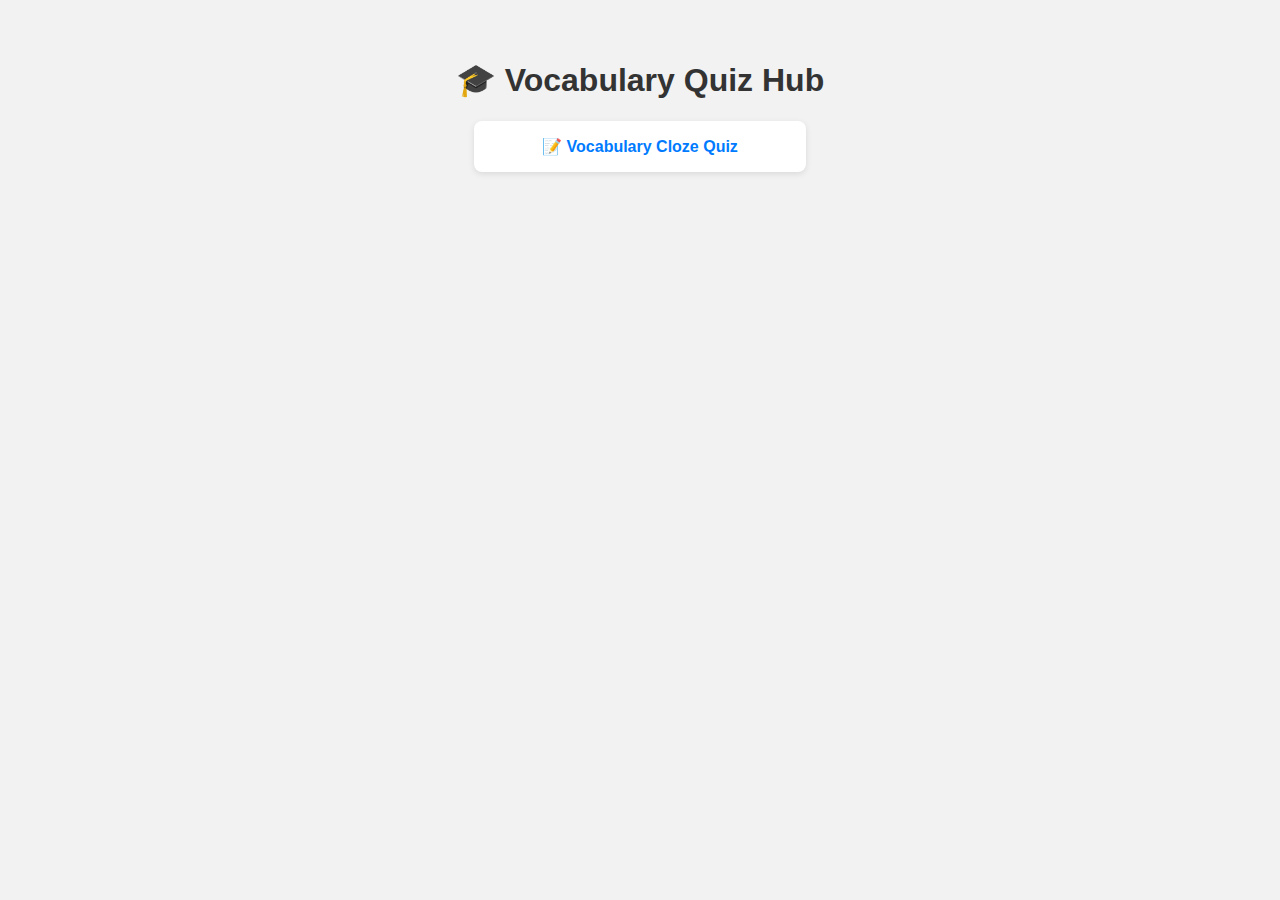
<file: Index.html>
<!DOCTYPE html>
<html lang="en">
<head>
  <meta charset="UTF-8" />
  <meta name="viewport" content="width=device-width, initial-scale=1.0"/>
  <title>HatOwn Vocabulary Quiz</title>
  <style>
    body {
      font-family: Arial, sans-serif;
      background-color: #f2f2f2;
      padding: 2rem;
      text-align: center;
    }
    h1 {
      color: #333;
    }
    ul {
      list-style: none;
      padding: 0;
    }
    li {
      background: white;
      margin: 1rem auto;
      padding: 1rem;
      width: 300px;
      border-radius: 8px;
      box-shadow: 0 2px 6px rgba(0,0,0,0.1);
    }
    a {
      text-decoration: none;
      color: #007BFF;
      font-weight: bold;
    }
    a:hover {
      text-decoration: underline;
    }
  </style>
</head>
<body>
  <h1>🎓 Vocabulary Quiz Hub</h1>
  <ul>
    <li><a href="A_exam.html">📝 Vocabulary Cloze Quiz</a></li>
    <!-- 你可以加更多測驗連結 -->
    <!-- <li><a href="B_exam.html">另一份測驗</a></li> -->
  </ul>
</body>
</html>
</file>
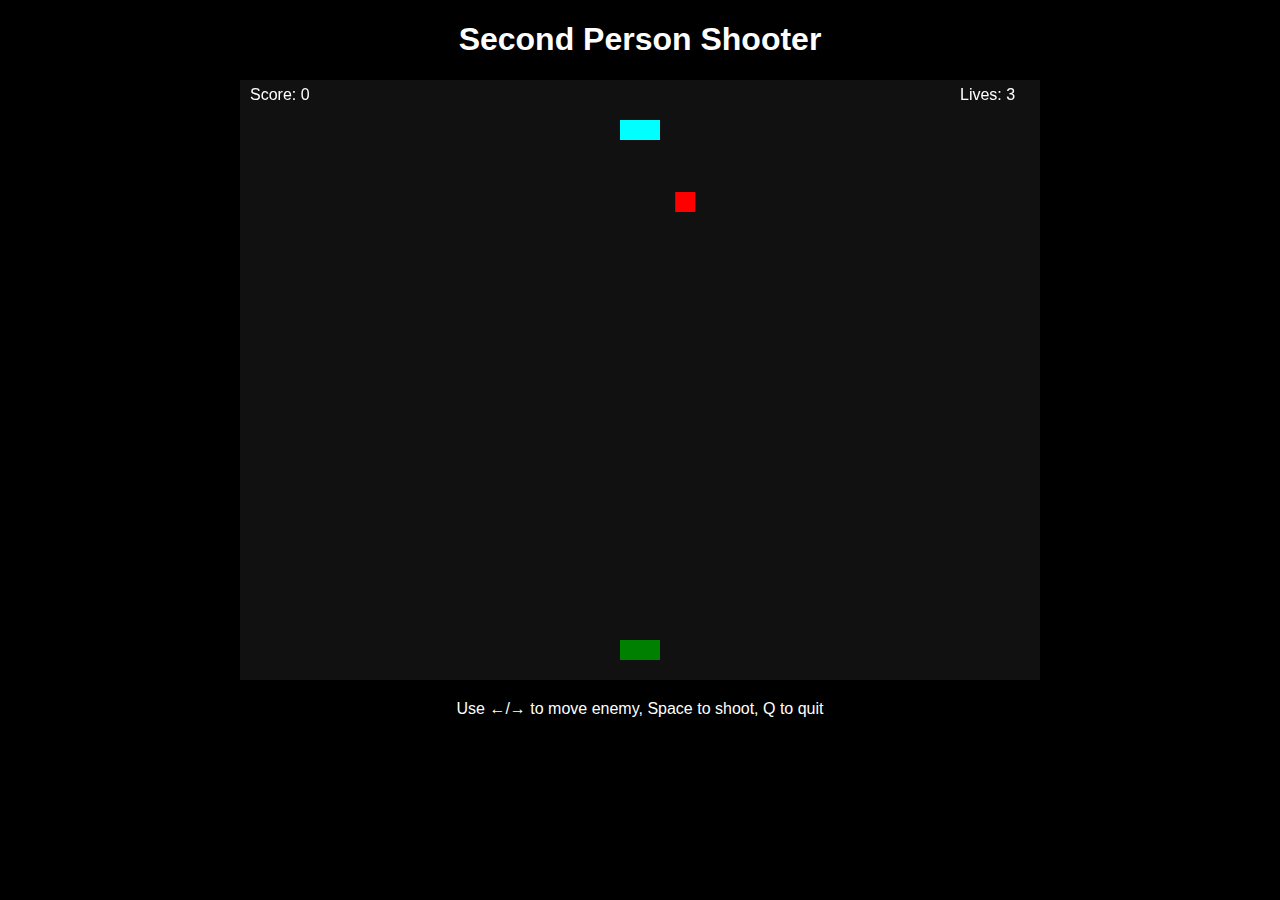
<file: index.html>
<!DOCTYPE html>
<html lang="en">
<head>
<meta charset="UTF-8">
<meta name="viewport" content="width=device-width, initial-scale=1.0">
<title>Second Person Shooter (Web)</title>
<style>
  body { background: #000; color: #fff; font-family: sans-serif; text-align: center; }
  canvas { background: #111; display: block; margin: 20px auto; }
  #info { margin-top: 10px; }
</style>
</head>
<body>
<h1>Second Person Shooter</h1>
<canvas id="game" width="800" height="600"></canvas>
<div id="info">Use ←/→ to move enemy, Space to shoot, Q to quit</div>
<script>
const canvas = document.getElementById('game');
const ctx = canvas.getContext('2d');
const WIDTH = canvas.width;
const HEIGHT = canvas.height;

let enemyX = WIDTH / 2;
let bullets = [];
let obstacles = [];
let playerX = WIDTH / 2;
let score = 0;
let lives = 3;
let gameOver = false;

function rand(min, max) { return Math.random() * (max - min) + min; }

function drawText() {
  ctx.fillStyle = 'white';
  ctx.font = '16px sans-serif';
  ctx.fillText(`Score: ${score}`, 10, 20);
  ctx.fillText(`Lives: ${lives}`, WIDTH - 80, 20);
}

function drawEnemy() {
  ctx.fillStyle = 'green';
  ctx.fillRect(enemyX - 20, HEIGHT - 40, 40, 20);
}

function drawPlayer() {
  ctx.fillStyle = 'cyan';
  ctx.fillRect(playerX - 20, 40, 40, 20);
}

function drawBullets() {
  ctx.fillStyle = 'yellow';
  bullets.forEach((b) => ctx.fillRect(b.x - 2, b.y, 4, 10));
}

function drawObstacles() {
  ctx.fillStyle = 'red';
  obstacles.forEach(o => ctx.fillRect(o.x - 10, o.y - 10, 20, 20));
}

function updateBullets() {
  bullets = bullets.filter(b => b.y > 0);
  bullets.forEach(b => {
    b.y -= 5;
    // hit player
    if (b.y <= 60 && b.x >= playerX - 20 && b.x <= playerX + 20) {
      lives -= 1;
      b.y = -1;
    }
    obstacles.forEach((o, i) => {
      if (b.x >= o.x - 10 && b.x <= o.x + 10 && b.y <= o.y + 10 && b.y >= o.y - 10) {
        obstacles.splice(i, 1);
        b.y = -1;
        score += 10;
      }
    });
  });
  bullets = bullets.filter(b => b.y >= 0);
}

function updateObstacles() {
  if (Math.random() < 0.02) {
    obstacles.push({ x: rand(20, WIDTH - 20), y: 80 });
  }
  obstacles.forEach(o => {
    o.y += 2;
    if (o.y > HEIGHT - 40) {
      lives -= 1;
      o.y = HEIGHT + 10;
    }
  });
  obstacles = obstacles.filter(o => o.y <= HEIGHT);
}

function updatePlayer() {
  if (Math.random() < 0.03) {
    playerX += rand(-20, 20);
    playerX = Math.max(20, Math.min(WIDTH - 20, playerX));
  }
}

function step() {
  if (gameOver) return;
  ctx.clearRect(0, 0, WIDTH, HEIGHT);
  drawText();
  drawEnemy();
  drawPlayer();
  drawBullets();
  drawObstacles();
  updateBullets();
  updateObstacles();
  updatePlayer();
  if (lives <= 0) {
    gameOver = true;
    ctx.fillStyle = 'white';
    ctx.font = '30px sans-serif';
    ctx.fillText('Game Over!', WIDTH/2 - 90, HEIGHT/2);
    ctx.fillText(`Score: ${score}`, WIDTH/2 - 70, HEIGHT/2 + 40);
  } else {
    requestAnimationFrame(step);
  }
}

let keys = {};
document.addEventListener('keydown', e => {
  keys[e.code] = true;
  if (e.code === 'Space' && !gameOver) {
    bullets.push({ x: enemyX, y: HEIGHT - 50 });
  }
  if (e.code === 'KeyQ') {
    gameOver = true;
  }
});
document.addEventListener('keyup', e => { keys[e.code] = false; });

function handleInput() {
  if (keys['ArrowLeft']) enemyX -= 5;
  if (keys['ArrowRight']) enemyX += 5;
  enemyX = Math.max(20, Math.min(WIDTH - 20, enemyX));
}

function loop() {
  handleInput();
  step();
}

requestAnimationFrame(loop);
</script>
</body>
</html>
</file>
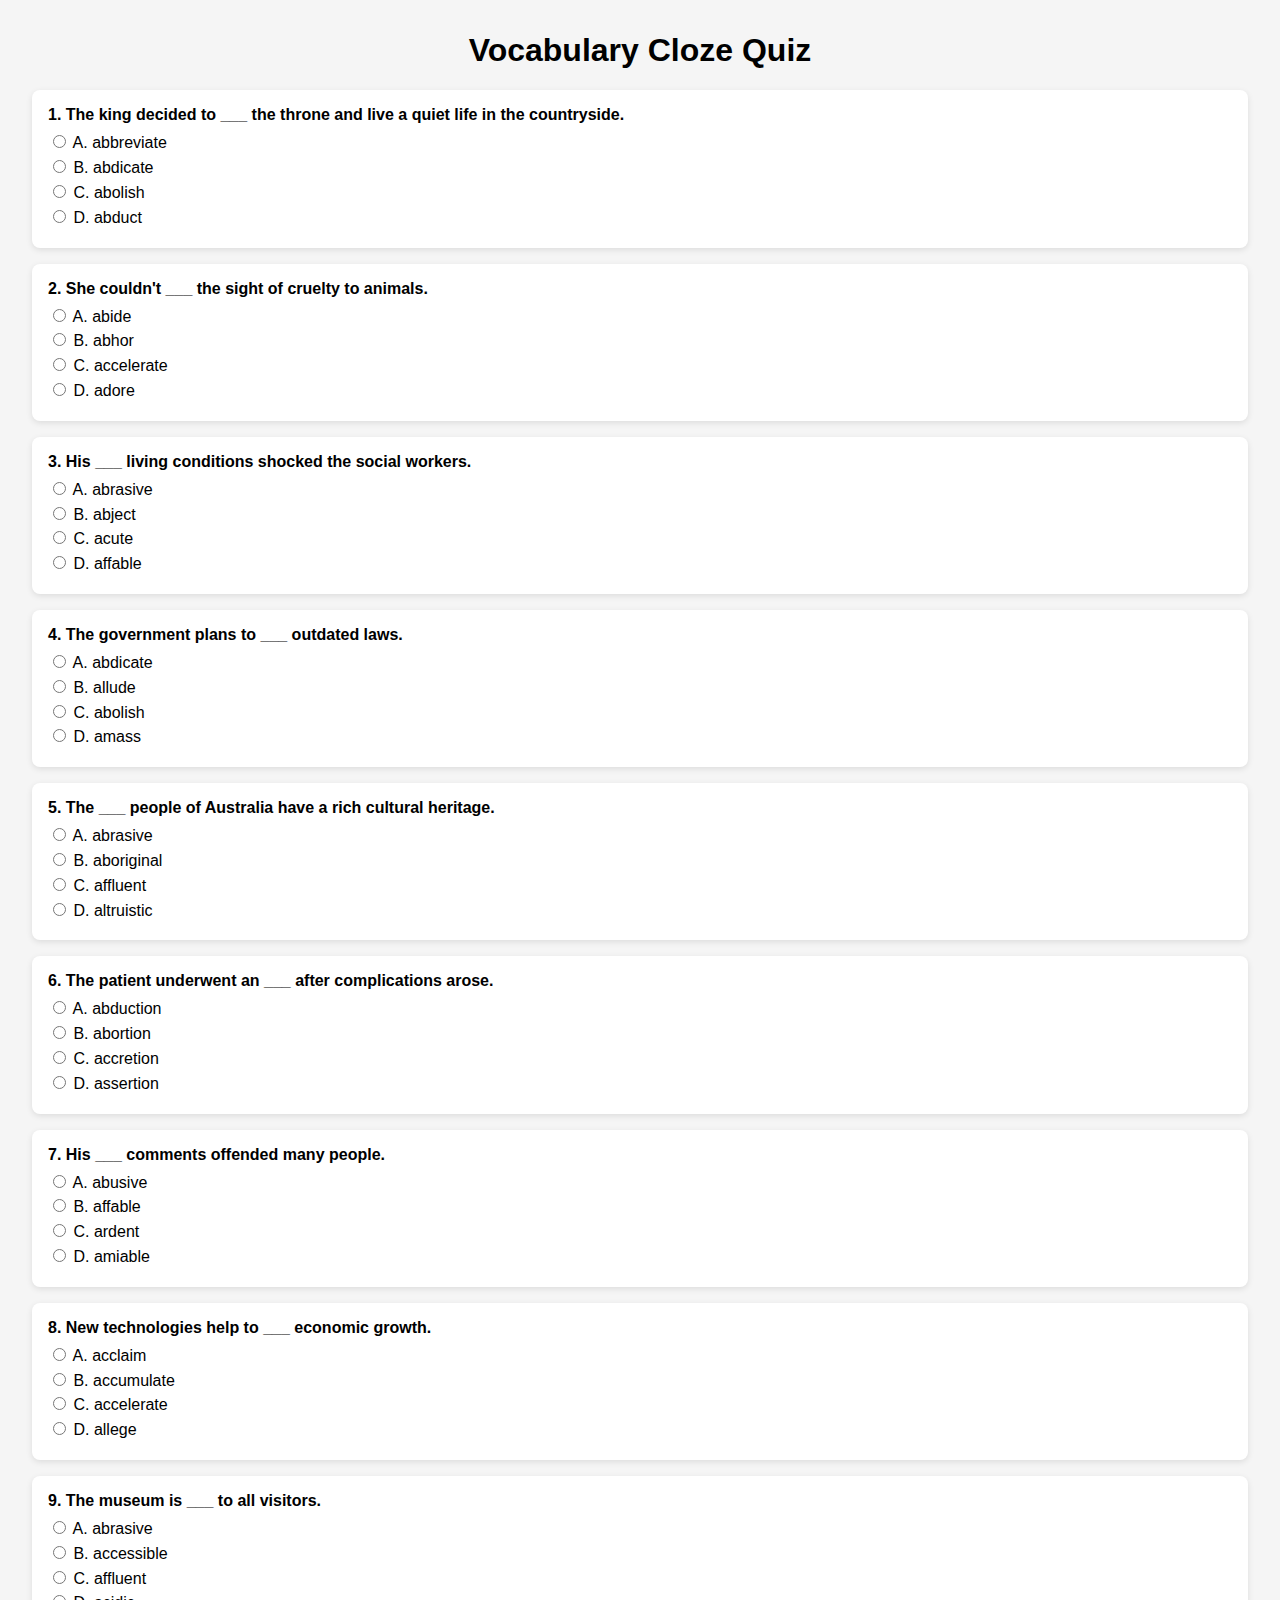
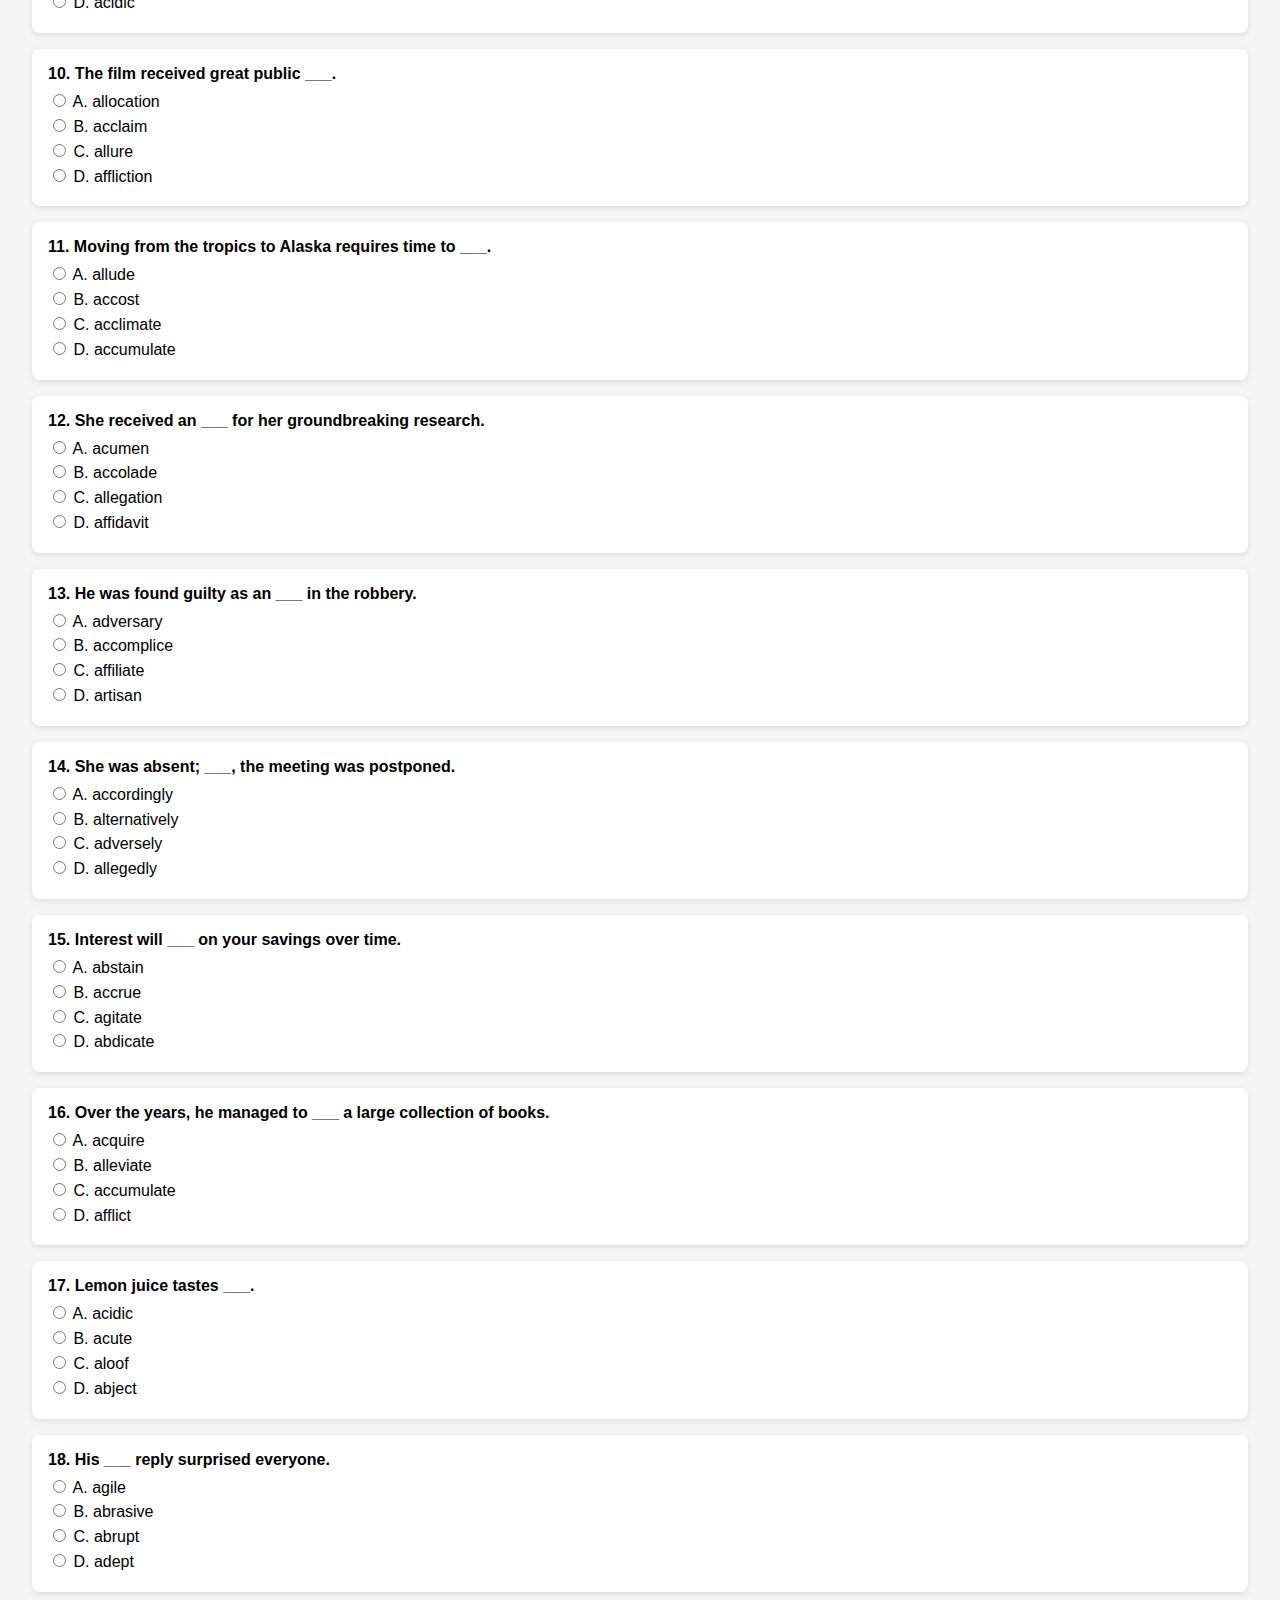
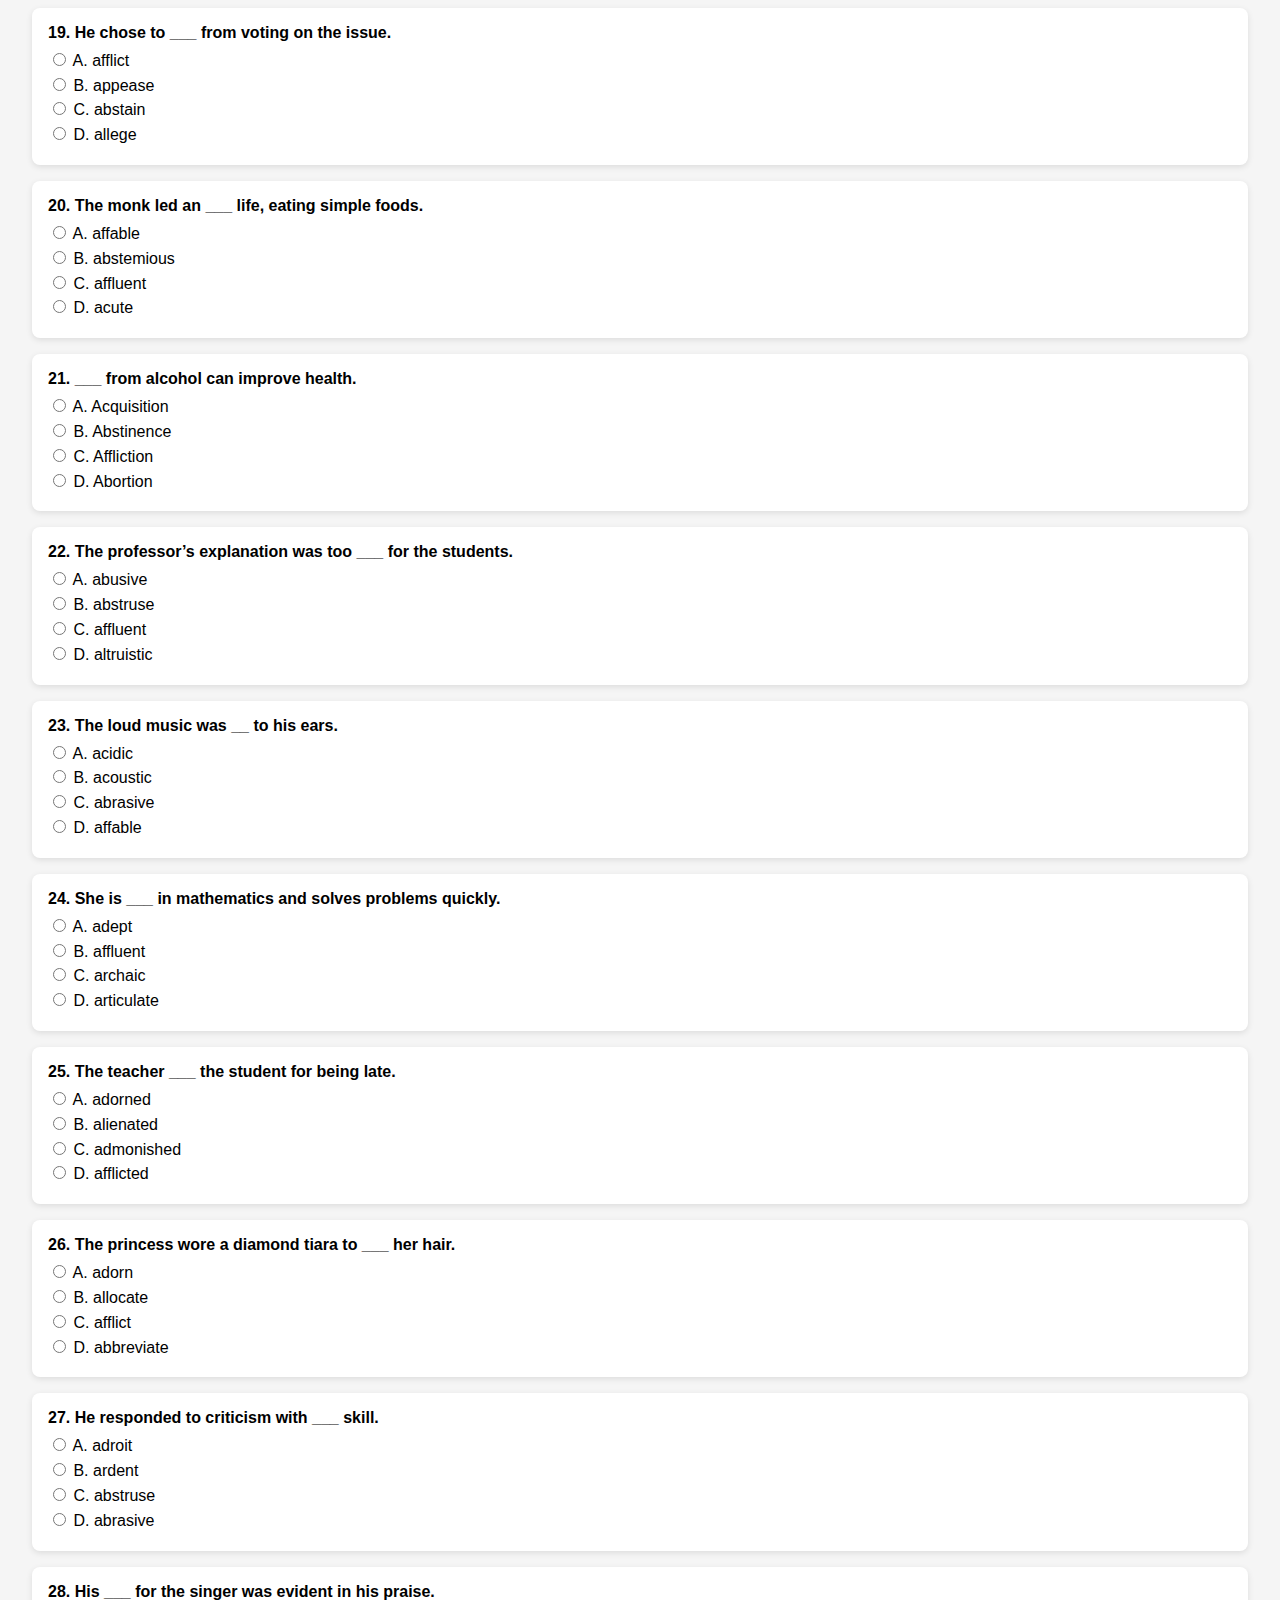
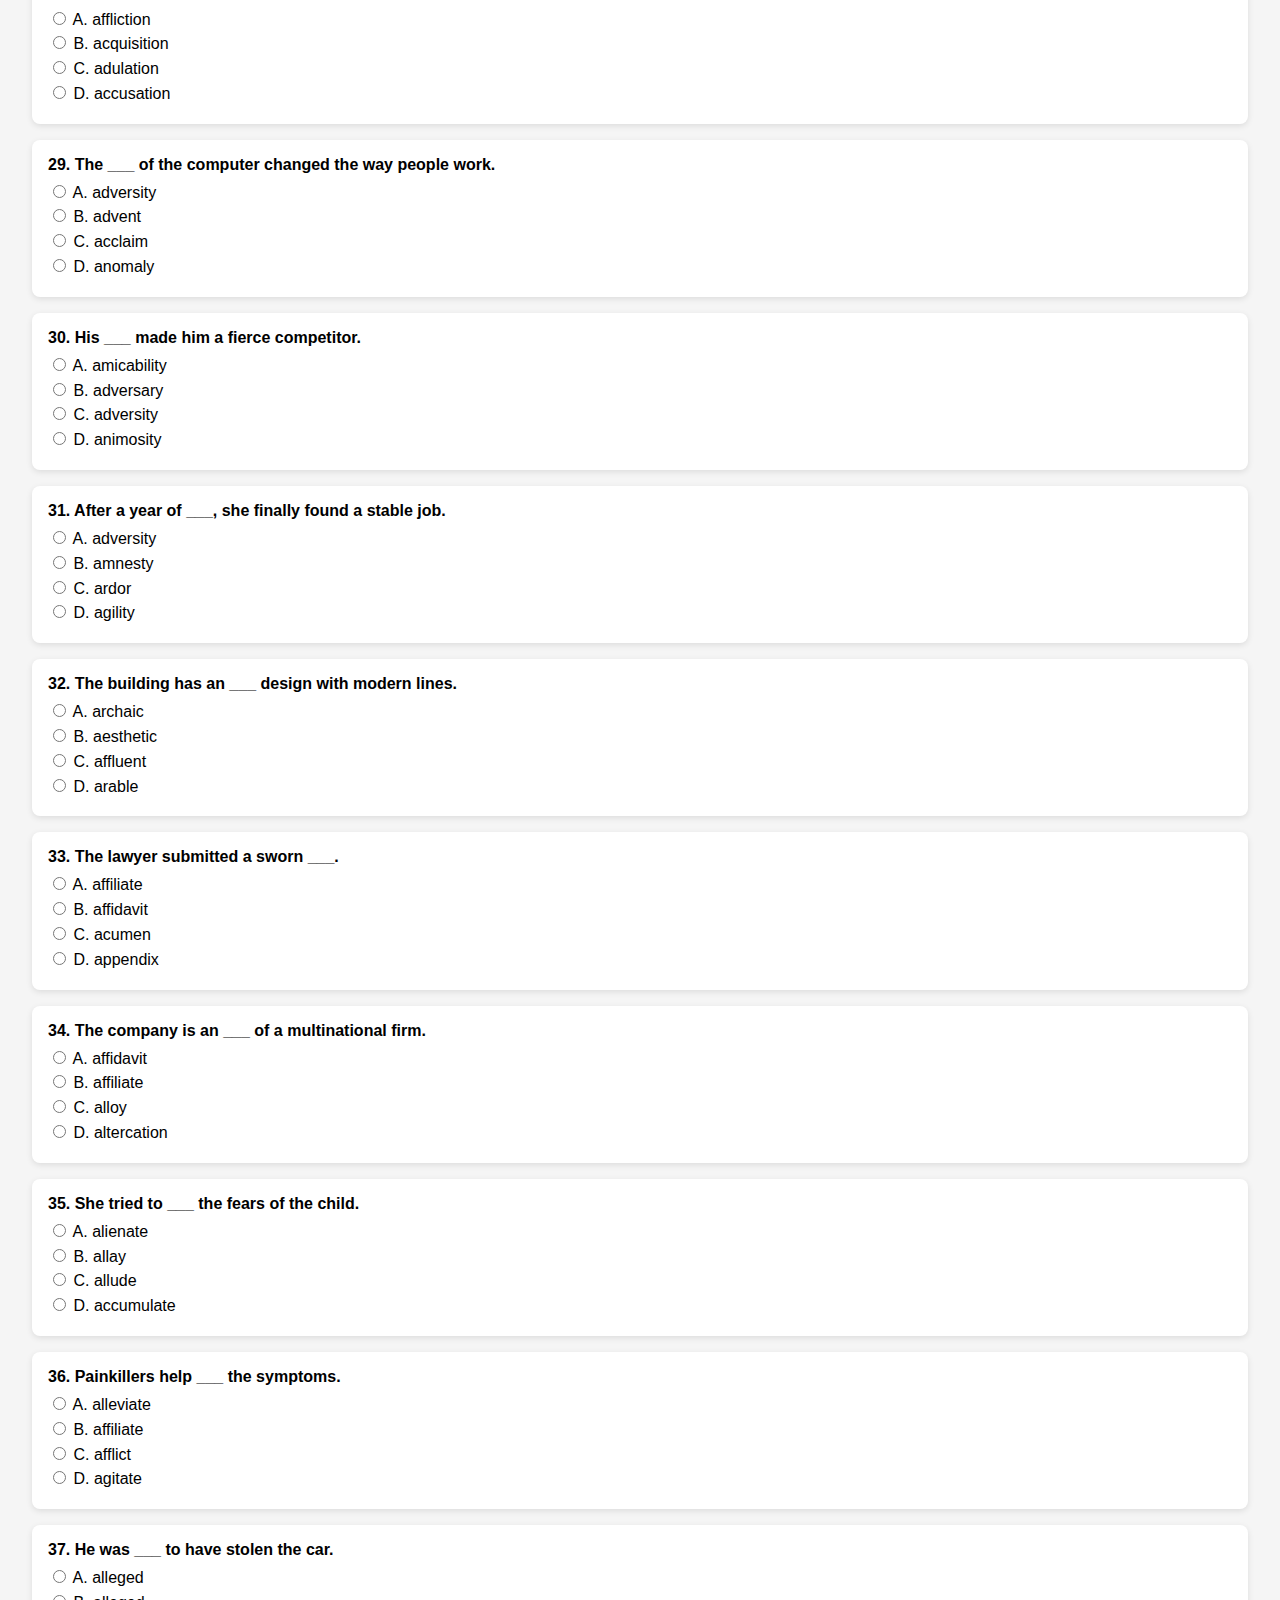
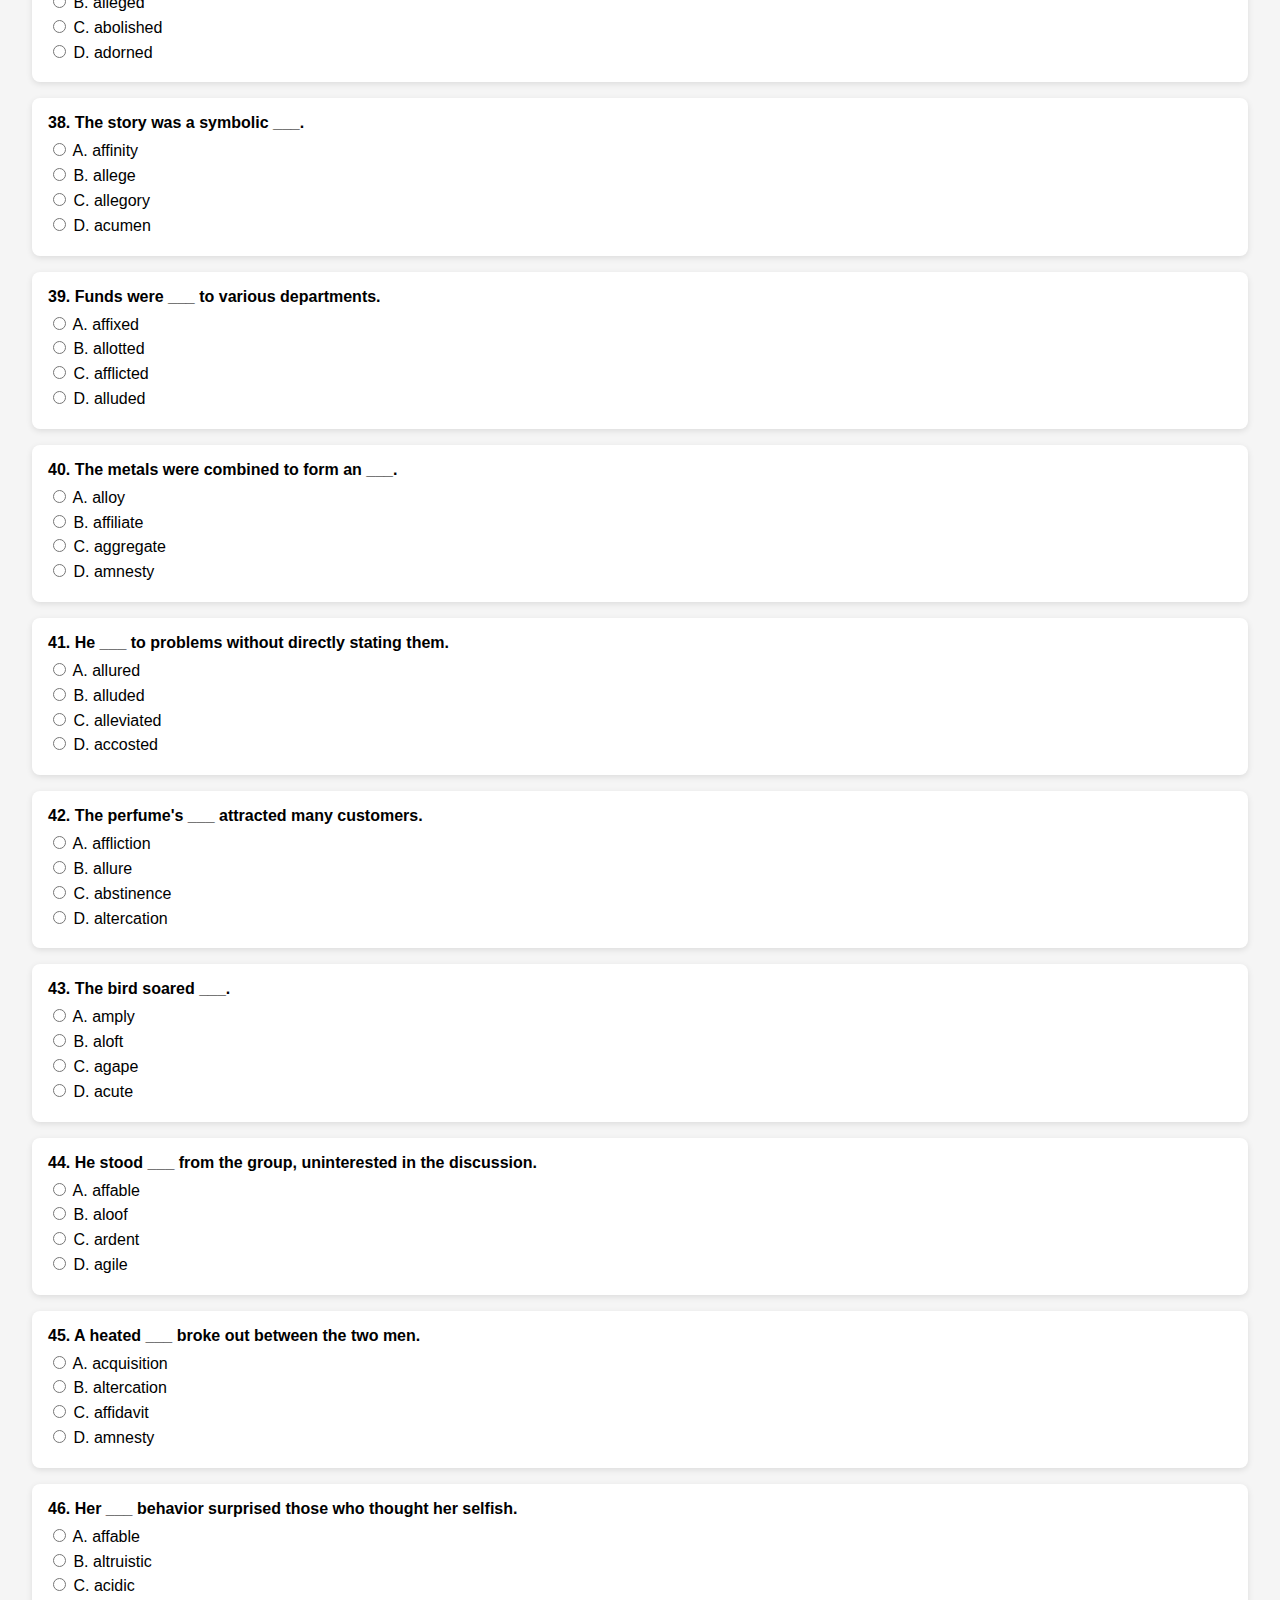
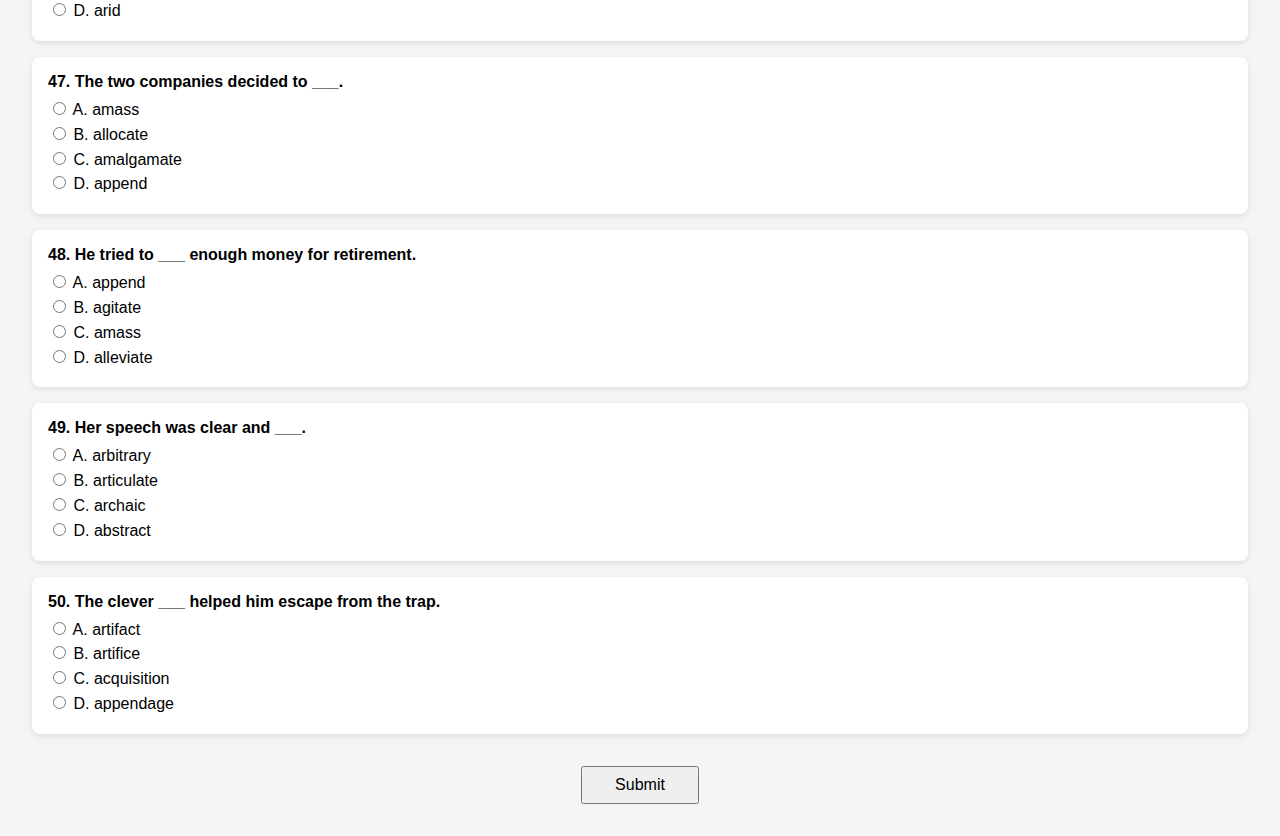
<file: A_exam.html>
<html lang="en">
<head>
  <meta charset="UTF-8"></meta>
  <meta content="width=device-width, initial-scale=1.0" name="viewport"></meta>
  <title>Vocabulary Cloze Quiz</title>
  <style>
    body {
      font-family: Arial, sans-serif;
      margin: 2rem;
      background-color: #f5f5f5;
      color: #000;
    }
    h1 {
      text-align: center;
    }
    .quiz-item {
      background: white;
      padding: 1rem;
      margin-bottom: 1rem;
      border-radius: 8px;
      box-shadow: 0 2px 6px rgba(0,0,0,0.1);
    }
    .question {
      font-weight: bold;
      margin-bottom: 0.5rem;
    }
    .options label {
      display: block;
      margin-bottom: 0.3rem;
    }
    .submit-btn {
      display: block;
      margin: 2rem auto;
      padding: 0.5rem 2rem;
      font-size: 1rem;
      cursor: pointer;
    }
    .result {
      text-align: center;
      font-size: 1.2rem;
      margin-top: 2rem;
      font-weight: bold;
    }
  </style>
</head>
<body>
  <h1>Vocabulary Cloze Quiz</h1>
  <form id="quizForm"></form>
  <div class="result" id="result"></div>
  <script>
  const questions = [
    {q: "The king decided to ___ the throne and live a quiet life in the countryside.", a: "B", o: ["A. abbreviate", "B. abdicate", "C. abolish", "D. abduct"]},
    {q: "She couldn't ___ the sight of cruelty to animals.", a: "B", o: ["A. abide", "B. abhor", "C. accelerate", "D. adore"]},
    {q: "His ___ living conditions shocked the social workers.", a: "B", o: ["A. abrasive", "B. abject", "C. acute", "D. affable"]},
    {q: "The government plans to ___ outdated laws.", a: "C", o: ["A. abdicate", "B. allude", "C. abolish", "D. amass"]},
    {q: "The ___ people of Australia have a rich cultural heritage.", a: "B", o: ["A. abrasive", "B. aboriginal", "C. affluent", "D. altruistic"]},
    {q: "The patient underwent an ___ after complications arose.", a: "B", o: ["A. abduction", "B. abortion", "C. accretion", "D. assertion"]},
    {q: "His ___ comments offended many people.", a: "A", o: ["A. abusive", "B. affable", "C. ardent", "D. amiable"]},
    {q: "New technologies help to ___ economic growth.", a: "C", o: ["A. acclaim", "B. accumulate", "C. accelerate", "D. allege"]},
    {q: "The museum is ___ to all visitors.", a: "B", o: ["A. abrasive", "B. accessible", "C. affluent", "D. acidic"]},
    {q: "The film received great public ___.", a: "B", o: ["A. allocation", "B. acclaim", "C. allure", "D. affliction"]},
    {q: "Moving from the tropics to Alaska requires time to ___.", a: "C", o: ["A. allude", "B. accost", "C. acclimate", "D. accumulate"]},
    {q: "She received an ___ for her groundbreaking research.", a: "B", o: ["A. acumen", "B. accolade", "C. allegation", "D. affidavit"]},
    {q: "He was found guilty as an ___ in the robbery.", a: "B", o: ["A. adversary", "B. accomplice", "C. affiliate", "D. artisan"]},
    {q: "She was absent; ___, the meeting was postponed.", a: "A", o: ["A. accordingly", "B. alternatively", "C. adversely", "D. allegedly"]},
    {q: "Interest will ___ on your savings over time.", a: "B", o: ["A. abstain", "B. accrue", "C. agitate", "D. abdicate"]},
    {q: "Over the years, he managed to ___ a large collection of books.", a: "C", o: ["A. acquire", "B. alleviate", "C. accumulate", "D. afflict"]},
    {q: "Lemon juice tastes ___.", a: "A", o: ["A. acidic", "B. acute", "C. aloof", "D. abject"]},
    {q: "His ___ reply surprised everyone.", a: "C", o: ["A. agile", "B. abrasive", "C. abrupt", "D. adept"]},
    {q: "He chose to ___ from voting on the issue.", a: "C", o: ["A. afflict", "B. appease", "C. abstain", "D. allege"]},
    {q: "The monk led an ___ life, eating simple foods.", a: "B", o: ["A. affable", "B. abstemious", "C. affluent", "D. acute"]},
    {q: "___ from alcohol can improve health.", a: "B", o: ["A. Acquisition", "B. Abstinence", "C. Affliction", "D. Abortion"]},
    {q: "The professor’s explanation was too ___ for the students.", a: "B", o: ["A. abusive", "B. abstruse", "C. affluent", "D. altruistic"]},
    {q: "The loud music was __ to his ears.", a: "C", o: ["A. acidic", "B. acoustic", "C. abrasive", "D. affable"]},
    {q: "She is ___ in mathematics and solves problems quickly.", a: "A", o: ["A. adept", "B. affluent", "C. archaic", "D. articulate"]},
    {q: "The teacher ___ the student for being late.", a: "C", o: ["A. adorned", "B. alienated", "C. admonished", "D. afflicted"]},
    {q: "The princess wore a diamond tiara to ___ her hair.", a: "A", o: ["A. adorn", "B. allocate", "C. afflict", "D. abbreviate"]},
    {q: "He responded to criticism with ___ skill.", a: "A", o: ["A. adroit", "B. ardent", "C. abstruse", "D. abrasive"]},
    {q: "His ___ for the singer was evident in his praise.", a: "C", o: ["A. affliction", "B. acquisition", "C. adulation", "D. accusation"]},
    {q: "The ___ of the computer changed the way people work.", a: "B", o: ["A. adversity", "B. advent", "C. acclaim", "D. anomaly"]},
    {q: "His ___ made him a fierce competitor.", a: "D", o: ["A. amicability", "B. adversary", "C. adversity", "D. animosity"]},
    {q: "After a year of ___, she finally found a stable job.", a: "A", o: ["A. adversity", "B. amnesty", "C. ardor", "D. agility"]},
    {q: "The building has an ___ design with modern lines.", a: "B", o: ["A. archaic", "B. aesthetic", "C. affluent", "D. arable"]},
    {q: "The lawyer submitted a sworn ___.", a: "B", o: ["A. affiliate", "B. affidavit", "C. acumen", "D. appendix"]},
    {q: "The company is an ___ of a multinational firm.", a: "B", o: ["A. affidavit", "B. affiliate", "C. alloy", "D. altercation"]},
    {q: "She tried to ___ the fears of the child.", a: "B", o: ["A. alienate", "B. allay", "C. allude", "D. accumulate"]},
    {q: "Painkillers help ___ the symptoms.", a: "A", o: ["A. alleviate", "B. affiliate", "C. afflict", "D. agitate"]},
    {q: "He was ___ to have stolen the car.", a: "A", o: ["A. alleged", "B. alleged", "C. abolished", "D. adorned"]},
    {q: "The story was a symbolic ___.", a: "C", o: ["A. affinity", "B. allege", "C. allegory", "D. acumen"]},
    {q: "Funds were ___ to various departments.", a: "B", o: ["A. affixed", "B. allotted", "C. afflicted", "D. alluded"]},
    {q: "The metals were combined to form an ___.", a: "A", o: ["A. alloy", "B. affiliate", "C. aggregate", "D. amnesty"]},
    {q: "He ___ to problems without directly stating them.", a: "B", o: ["A. allured", "B. alluded", "C. alleviated", "D. accosted"]},
    {q: "The perfume's ___ attracted many customers.", a: "B", o: ["A. affliction", "B. allure", "C. abstinence", "D. altercation"]},
    {q: "The bird soared ___.", a: "B", o: ["A. amply", "B. aloft", "C. agape", "D. acute"]},
    {q: "He stood ___ from the group, uninterested in the discussion.", a: "B", o: ["A. affable", "B. aloof", "C. ardent", "D. agile"]},
    {q: "A heated ___ broke out between the two men.", a: "B", o: ["A. acquisition", "B. altercation", "C. affidavit", "D. amnesty"]},
    {q: "Her ___ behavior surprised those who thought her selfish.", a: "B", o: ["A. affable", "B. altruistic", "C. acidic", "D. arid"]},
    {q: "The two companies decided to ___.", a: "C", o: ["A. amass", "B. allocate", "C. amalgamate", "D. append"]},
    {q: "He tried to ___ enough money for retirement.", a: "C", o: ["A. append", "B. agitate", "C. amass", "D. alleviate"]},
    {q: "Her speech was clear and ___.", a: "B", o: ["A. arbitrary", "B. articulate", "C. archaic", "D. abstract"]},
    {q: "The clever ___ helped him escape from the trap.", a: "B", o: ["A. artifact", "B. artifice", "C. acquisition", "D. appendage"]},
  ];

  const form = document.getElementById("quizForm");
  questions.forEach((item, index) => {
    const container = document.createElement("div");
    container.className = "quiz-item";
    container.innerHTML = `
      <div class="question">${index + 1}. ${item.q}</div>
      <div class="options">
        ${item.o.map((opt, i) => `<label><input type="radio" name="q${index}" value="${String.fromCharCode(65 + i)}"> ${opt}</label>`).join('')}
      </div>
    `;
    form.appendChild(container);
  });

  const button = document.createElement("button");
  button.type = "submit";
  button.className = "submit-btn";
  button.textContent = "Submit";
  form.appendChild(button);

  form.addEventListener("submit", function(e) {
    e.preventDefault();

    let score = 0;
    const wrongAnswers = []; // Array to store incorrect answers

    // Check each question
    questions.forEach((item, i) => {
      const selectedValue = form[`q${i}`].value;

      if (selectedValue === item.a) {
        score++;
      } else {
        // Find the full text of the correct answer
        const correctOptionIndex = item.a.charCodeAt(0) - 65; // Converts 'A' to 0, 'B' to 1, etc.
        const correctOptionText = item.o[correctOptionIndex];

        // Add details to the wrongAnswers array
        wrongAnswers.push({
          questionNumber: i + 1,
          questionText: item.q,
          correctAnswer: correctOptionText
        });
      }
    });

    const resultDiv = document.getElementById("result");
    resultDiv.innerHTML = ""; // Clear previous results first

    // Display the final score
    resultDiv.innerHTML += `<h3>You scored ${score} out of ${questions.length}</h3>`;

    // Display the list of wrong answers, if there are any
    if (wrongAnswers.length > 0) {
      let wrongAnswersHTML = "<h4>Review your mistakes:</h4><ul>";
      wrongAnswers.forEach(wrong => {
        wrongAnswersHTML += `
          <li>
            <strong>Q${wrong.questionNumber}:</strong> ${wrong.questionText}<br>
            <strong>Correct Answer:</strong> ${wrong.correctAnswer}
          </li>`;
      });
      wrongAnswersHTML += "</ul>";
      resultDiv.innerHTML += wrongAnswersHTML;
    }
  });
</script>
</body>
</html>
</file>
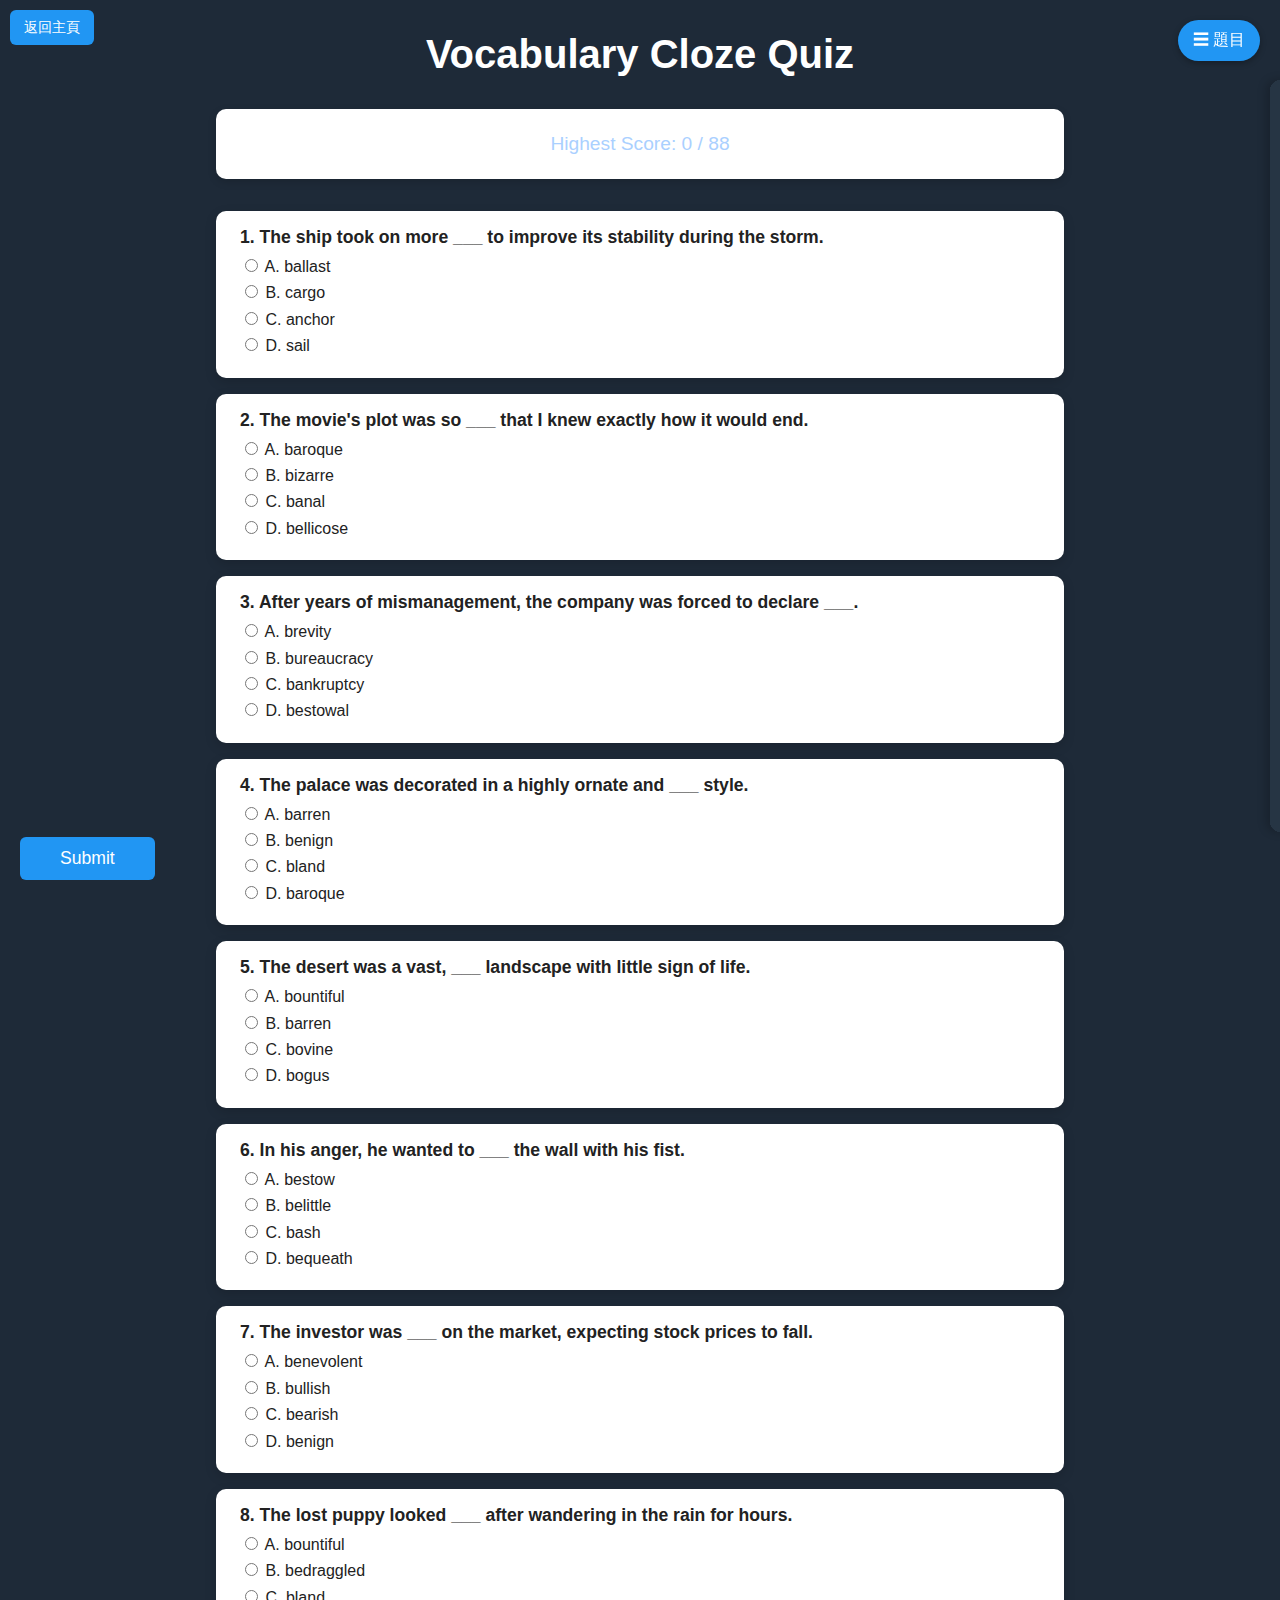
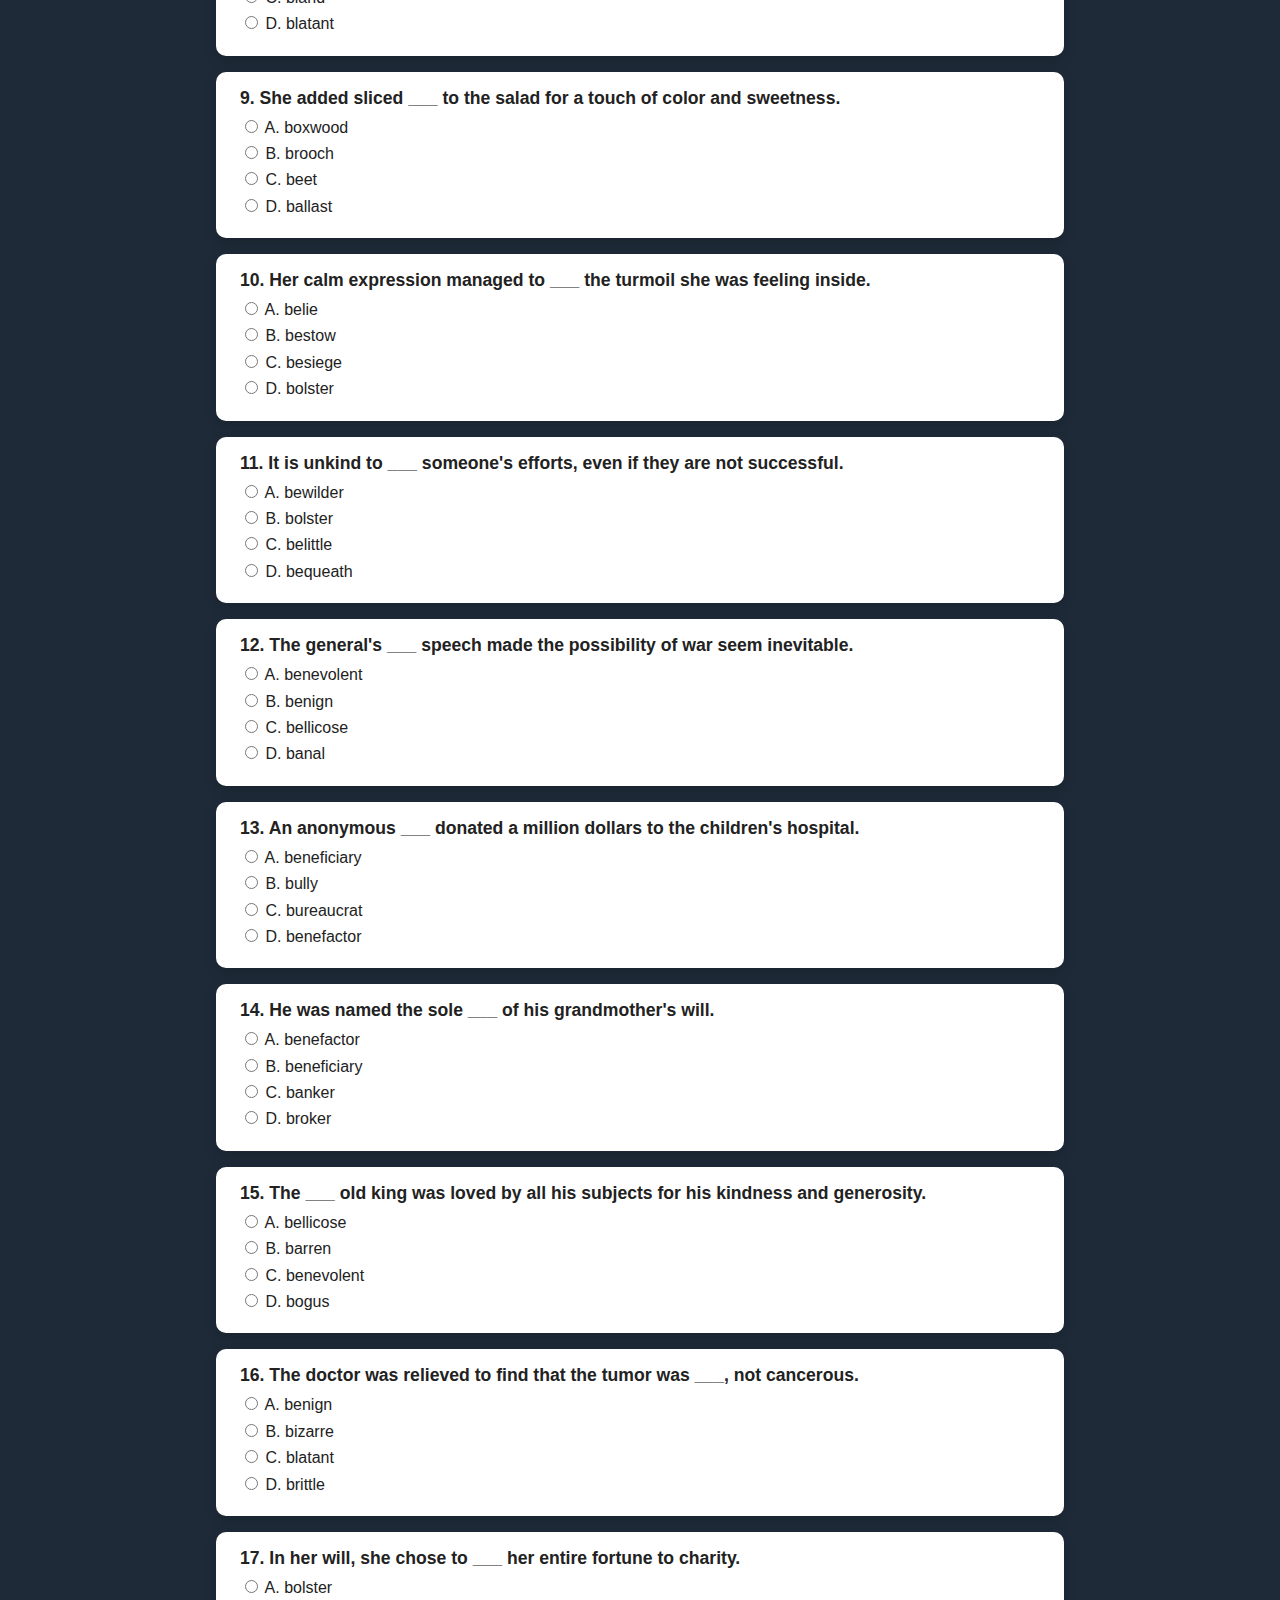
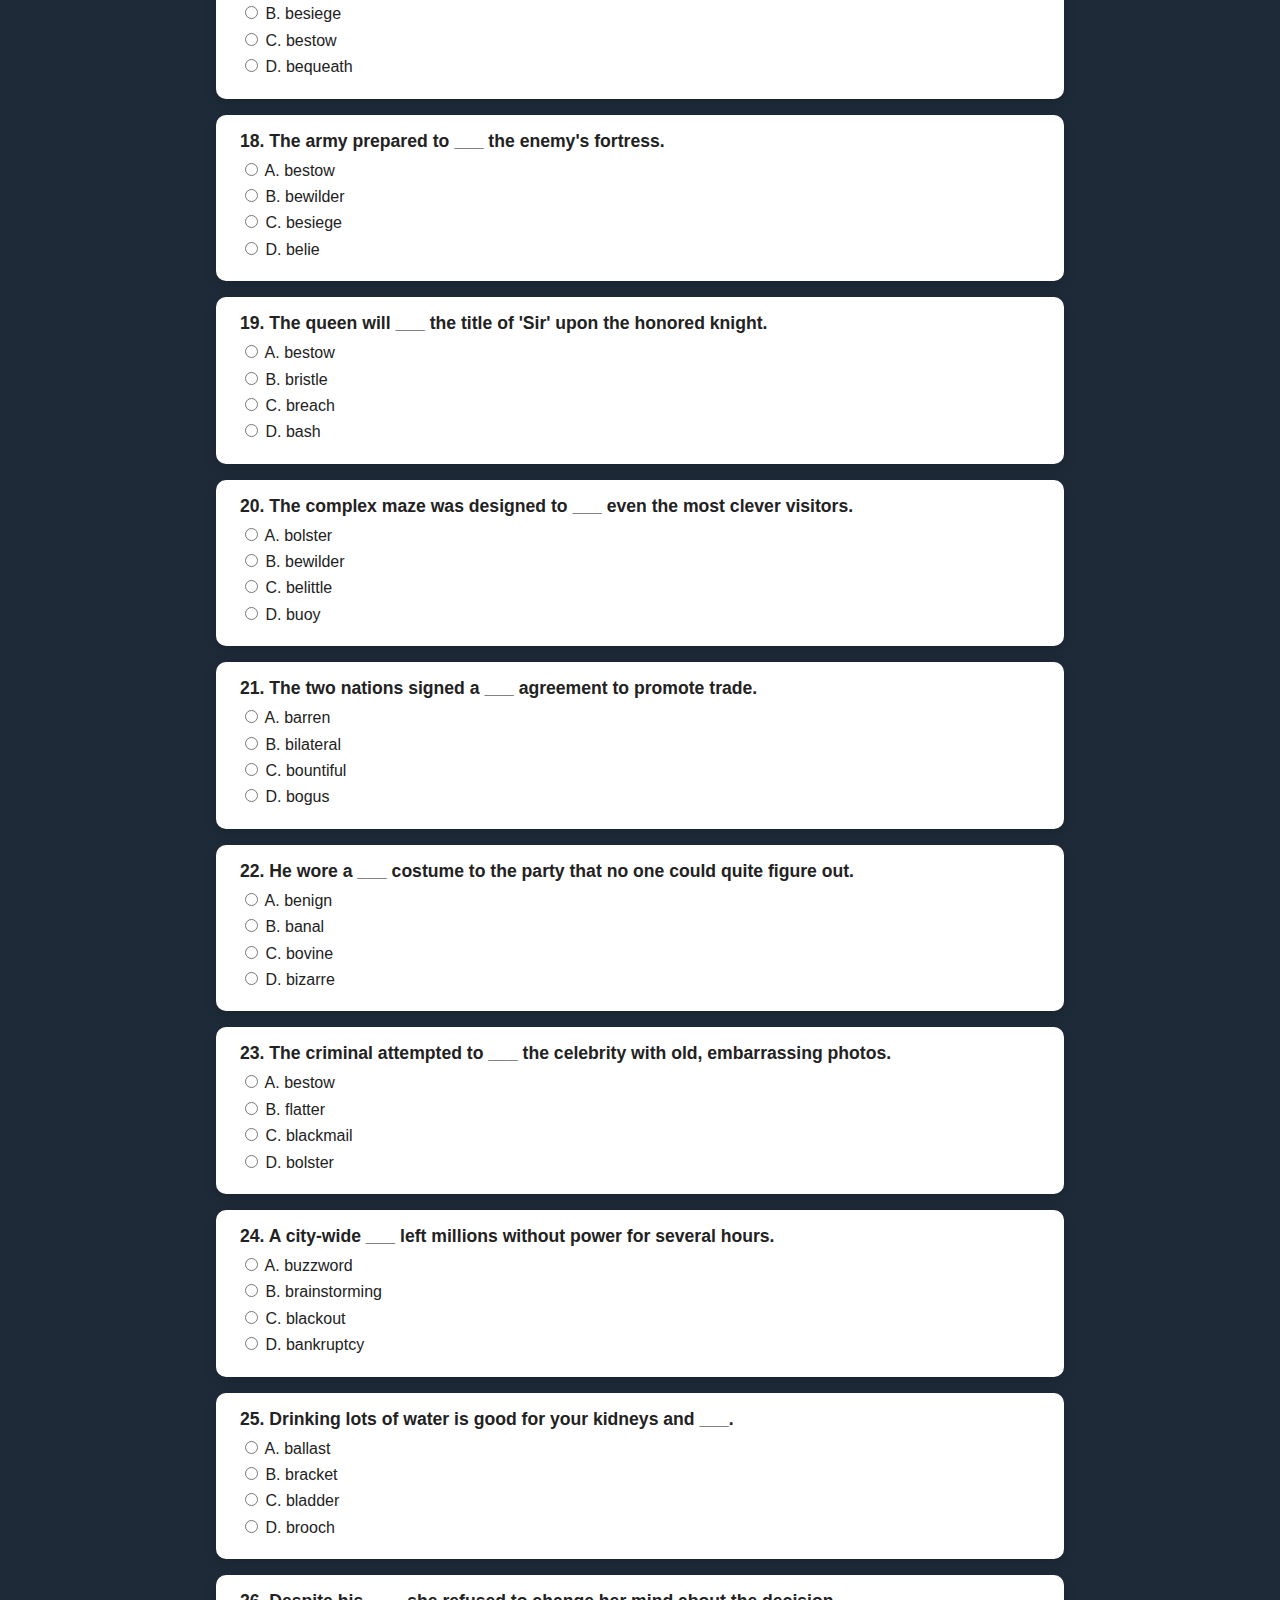
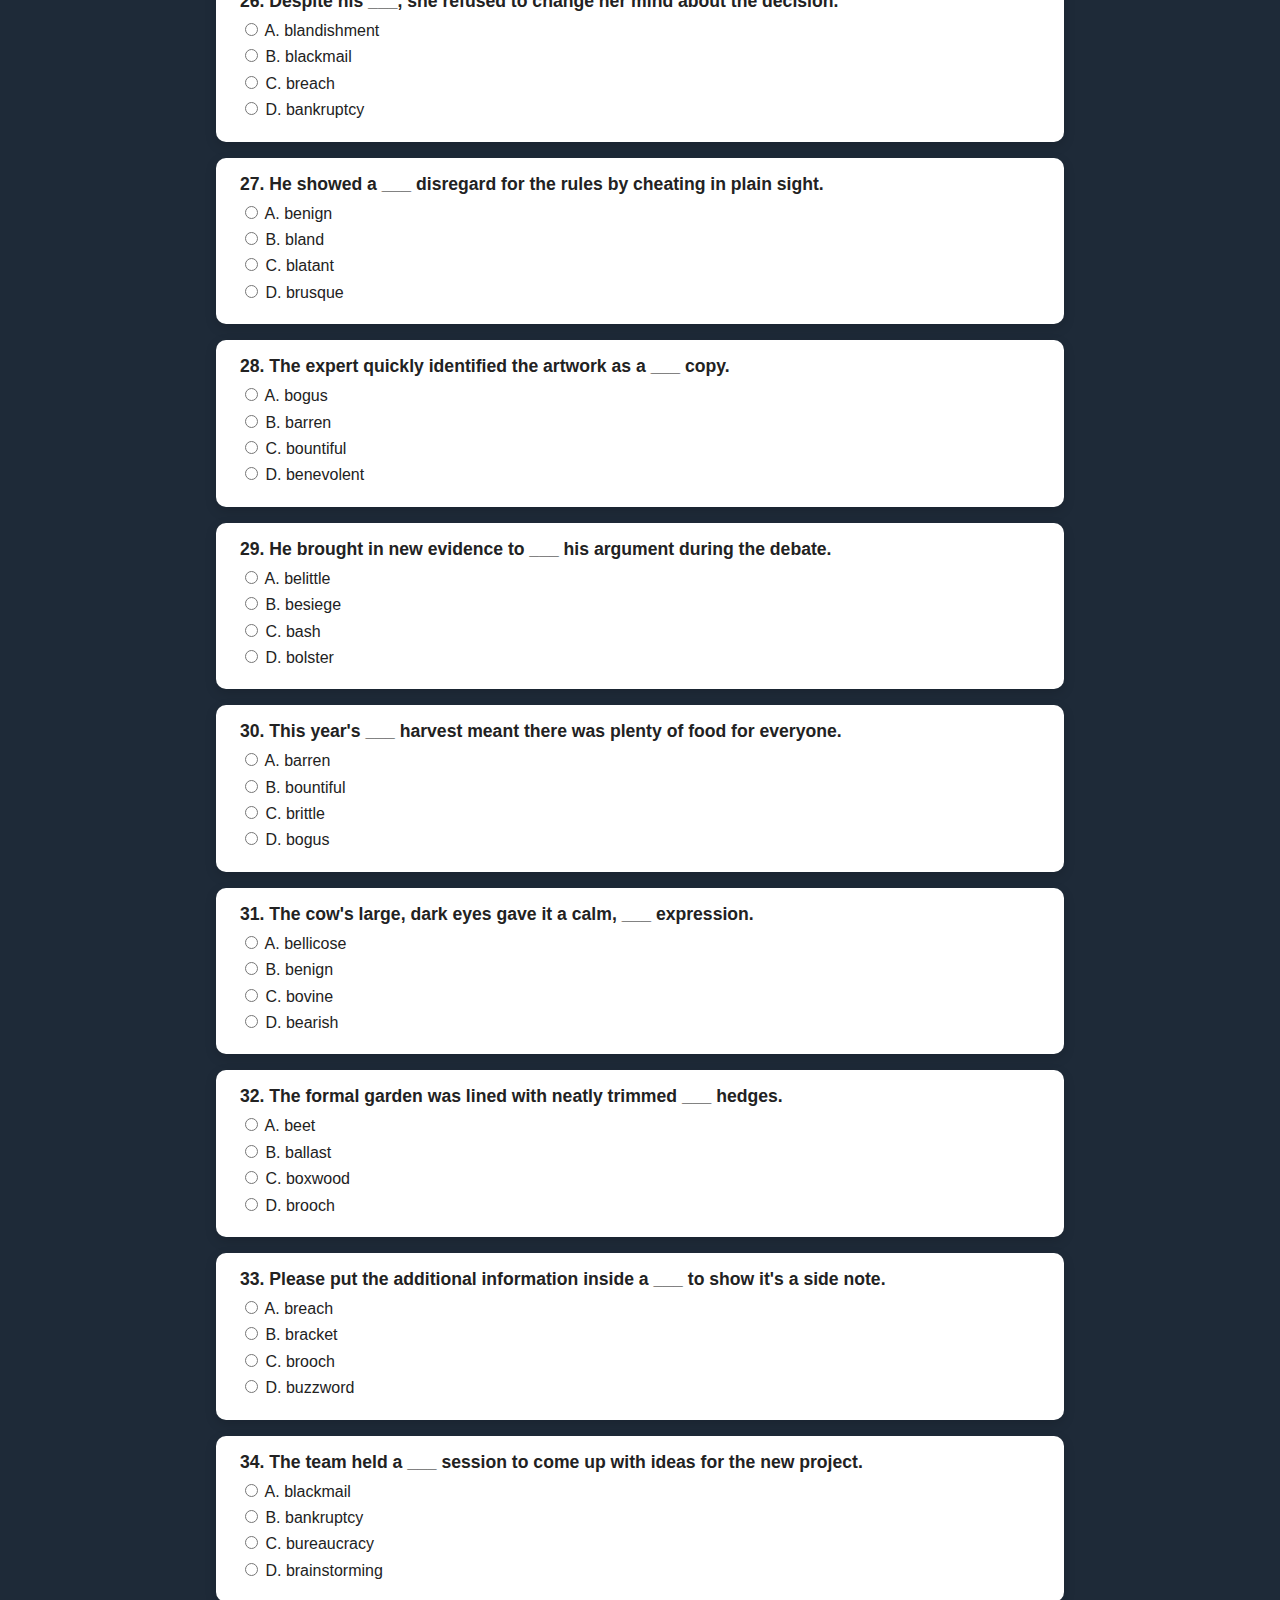
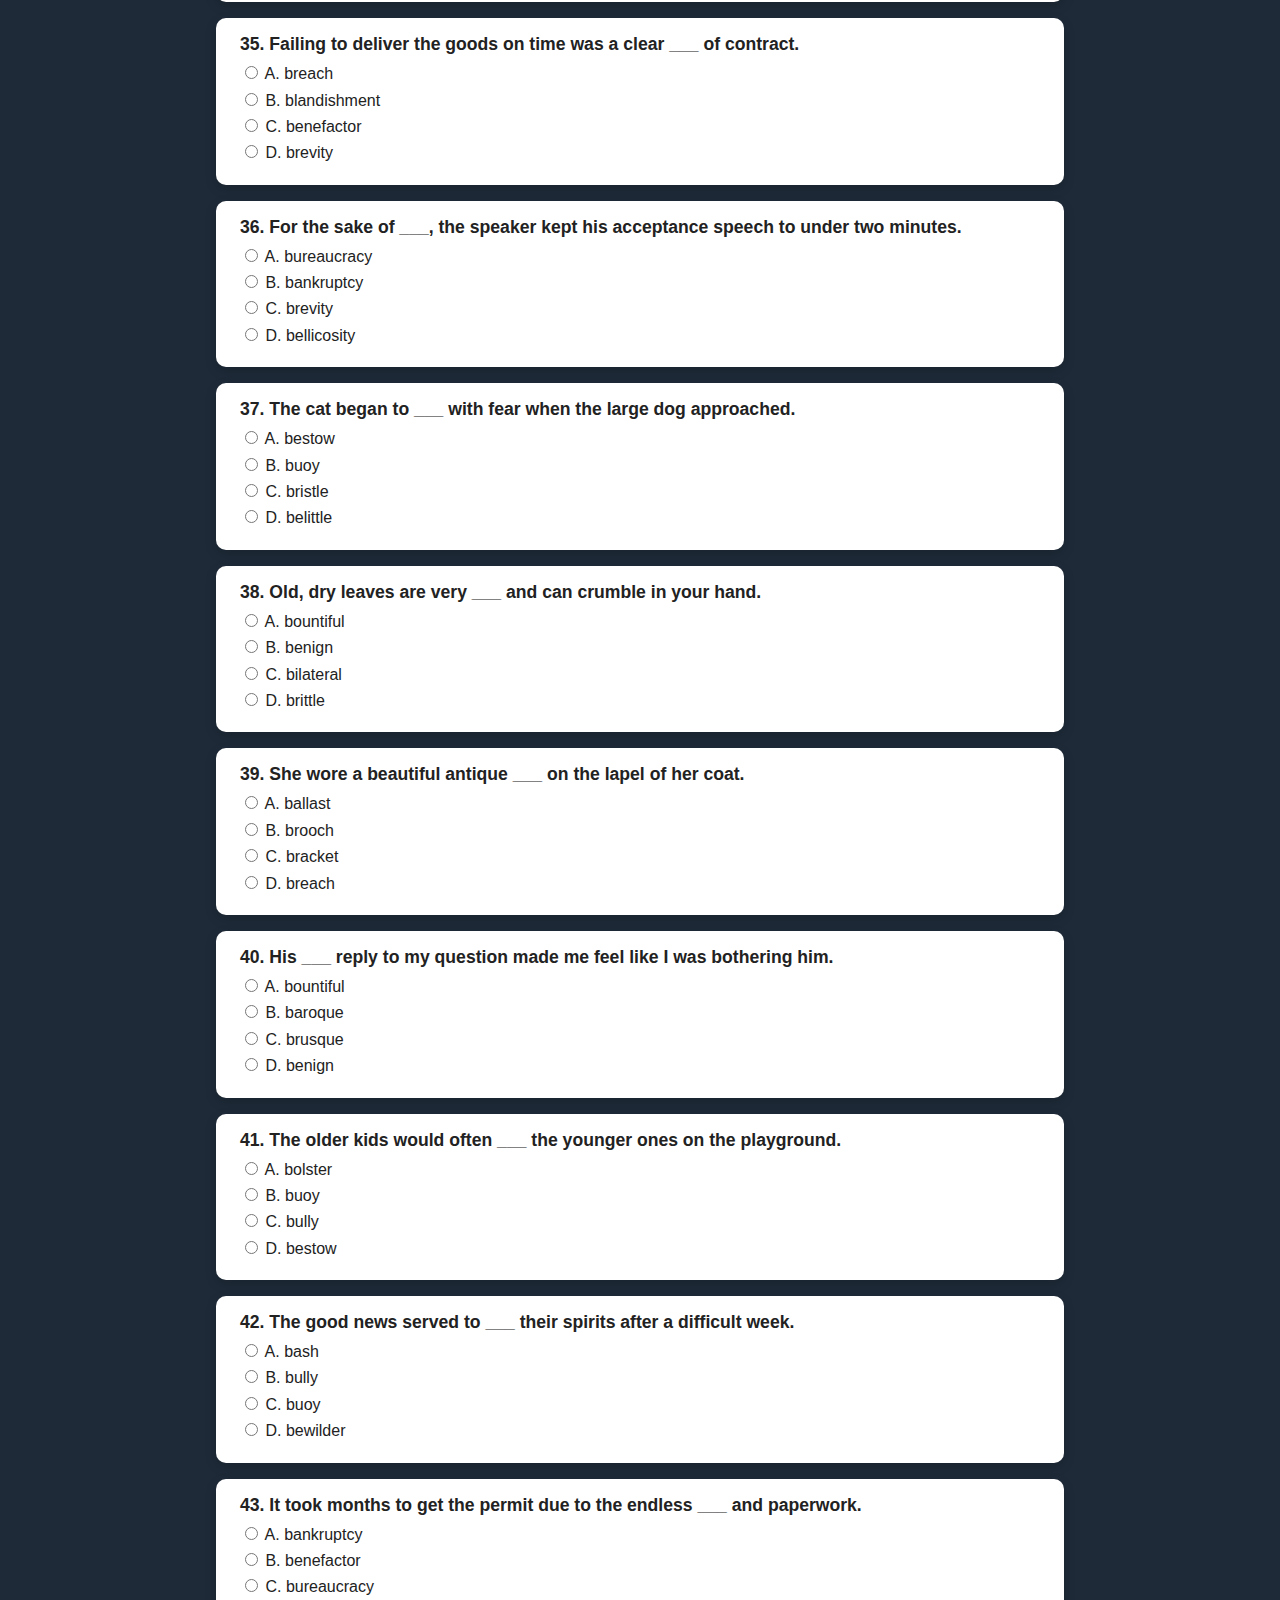
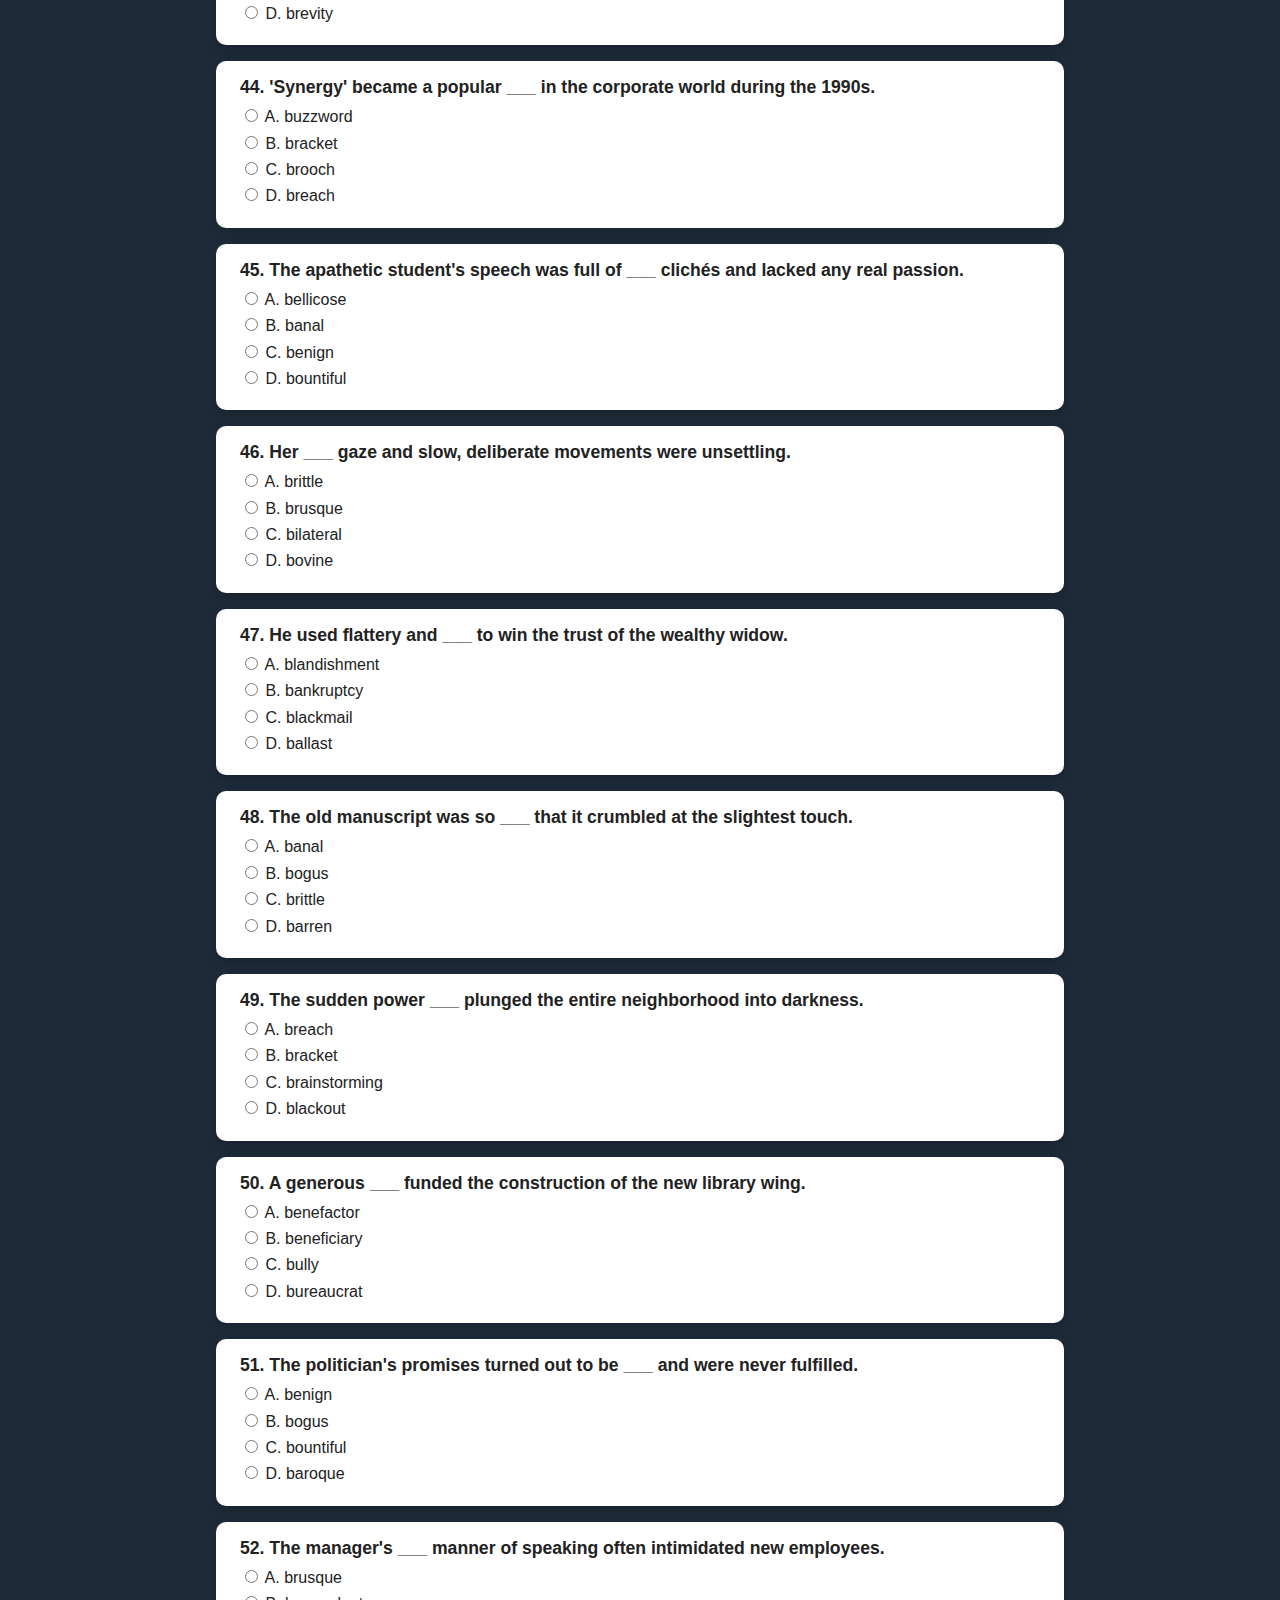
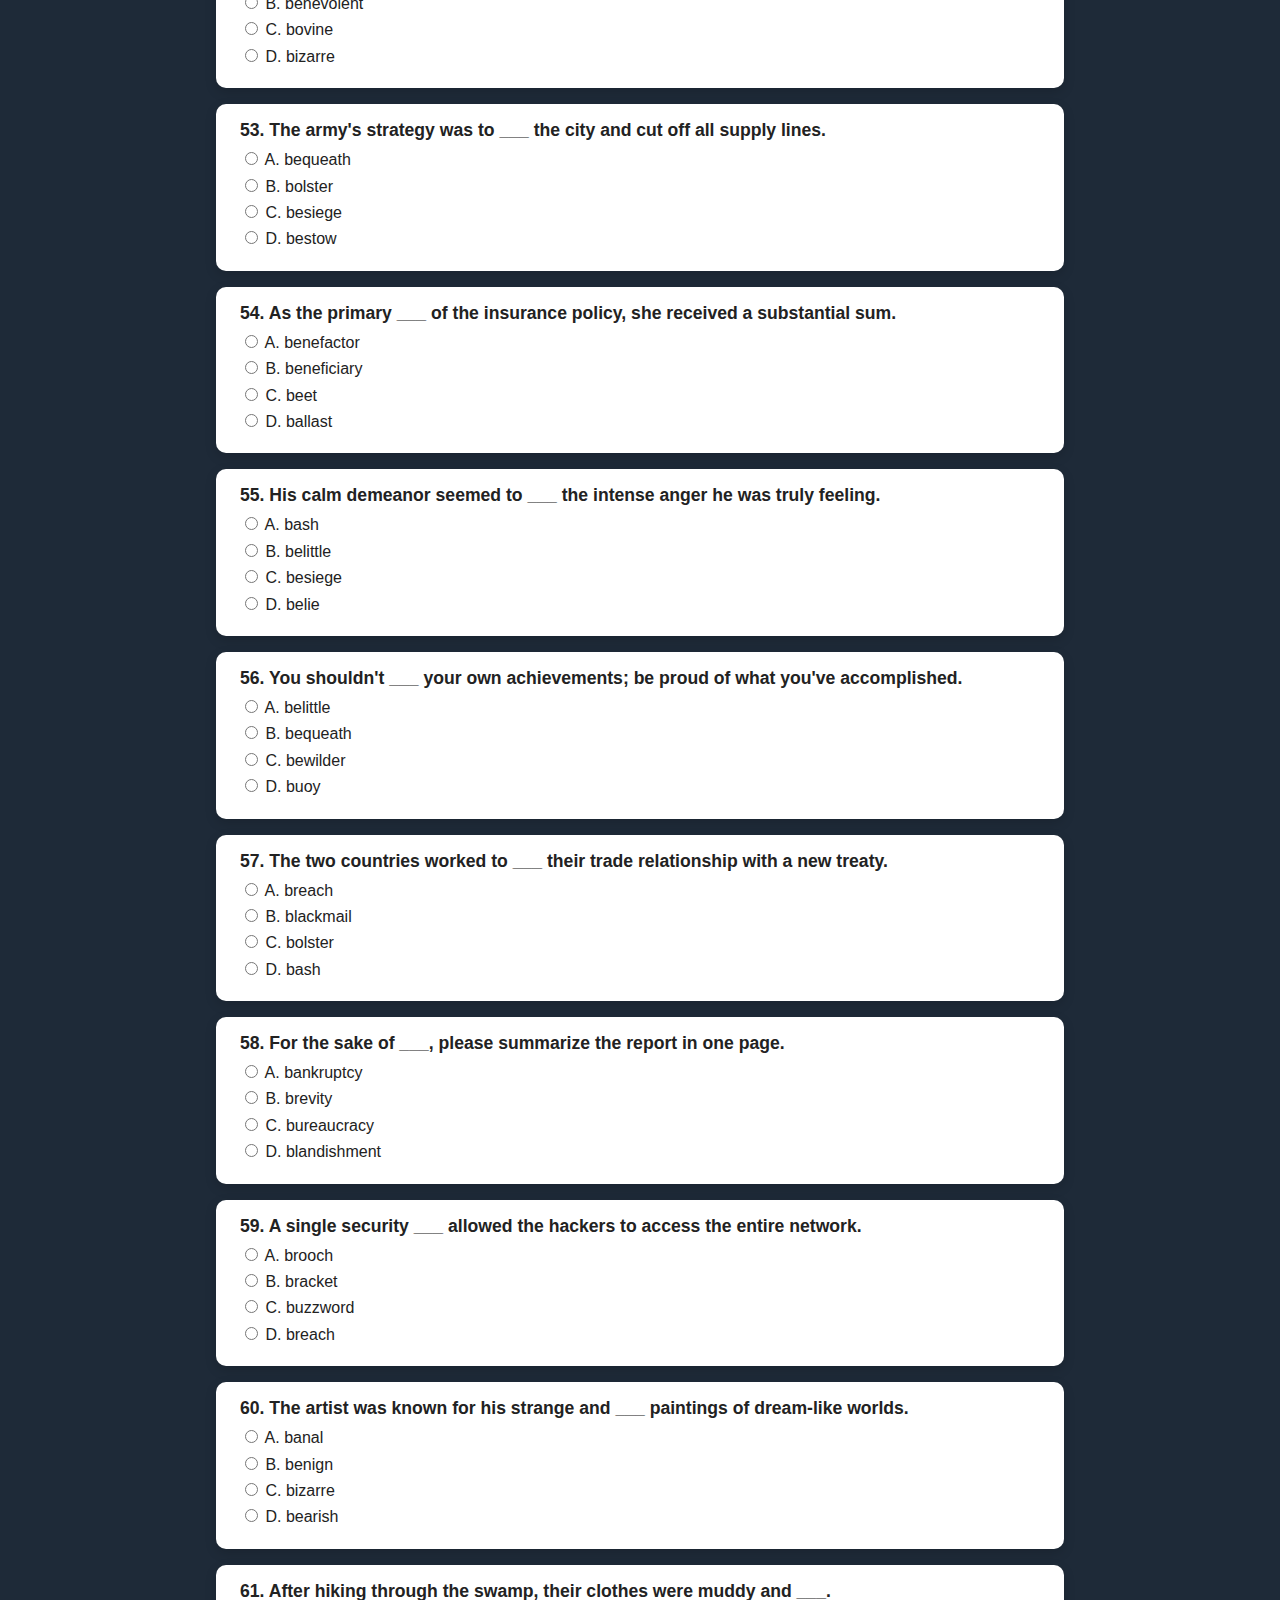
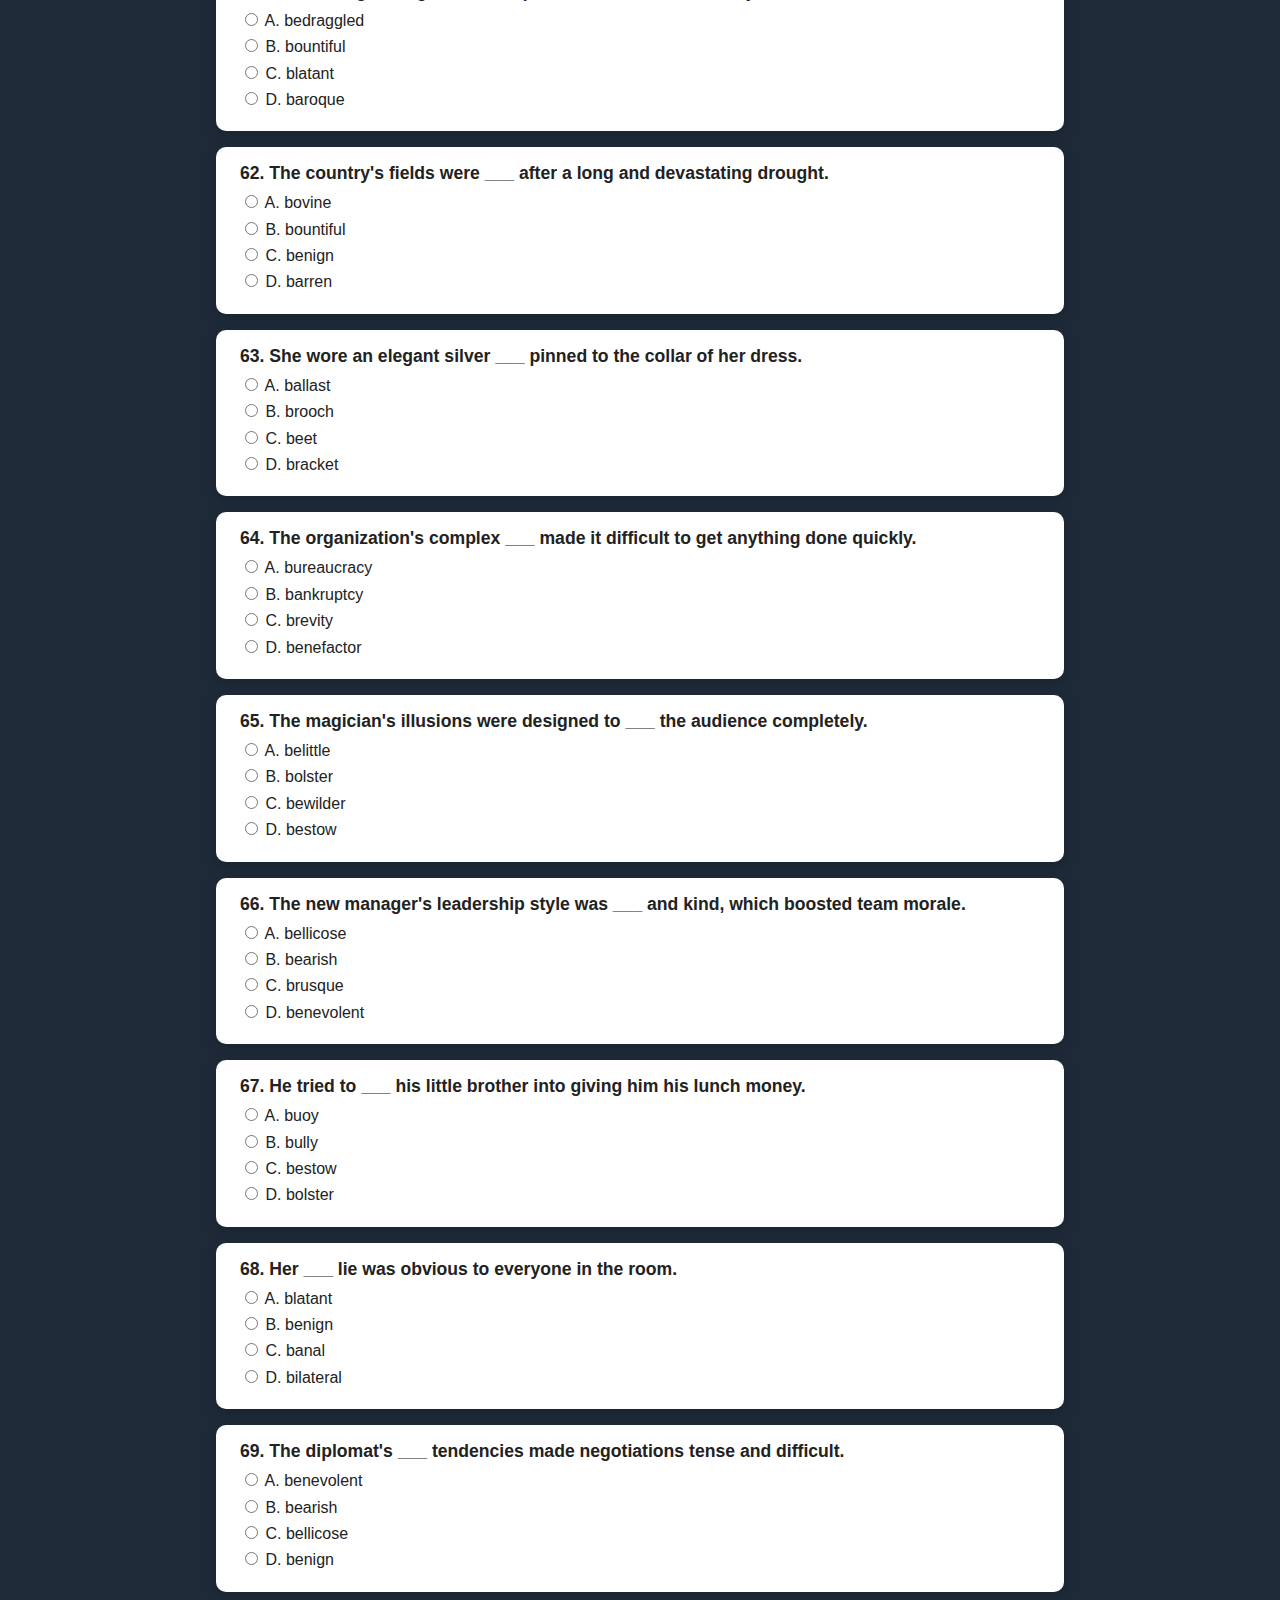
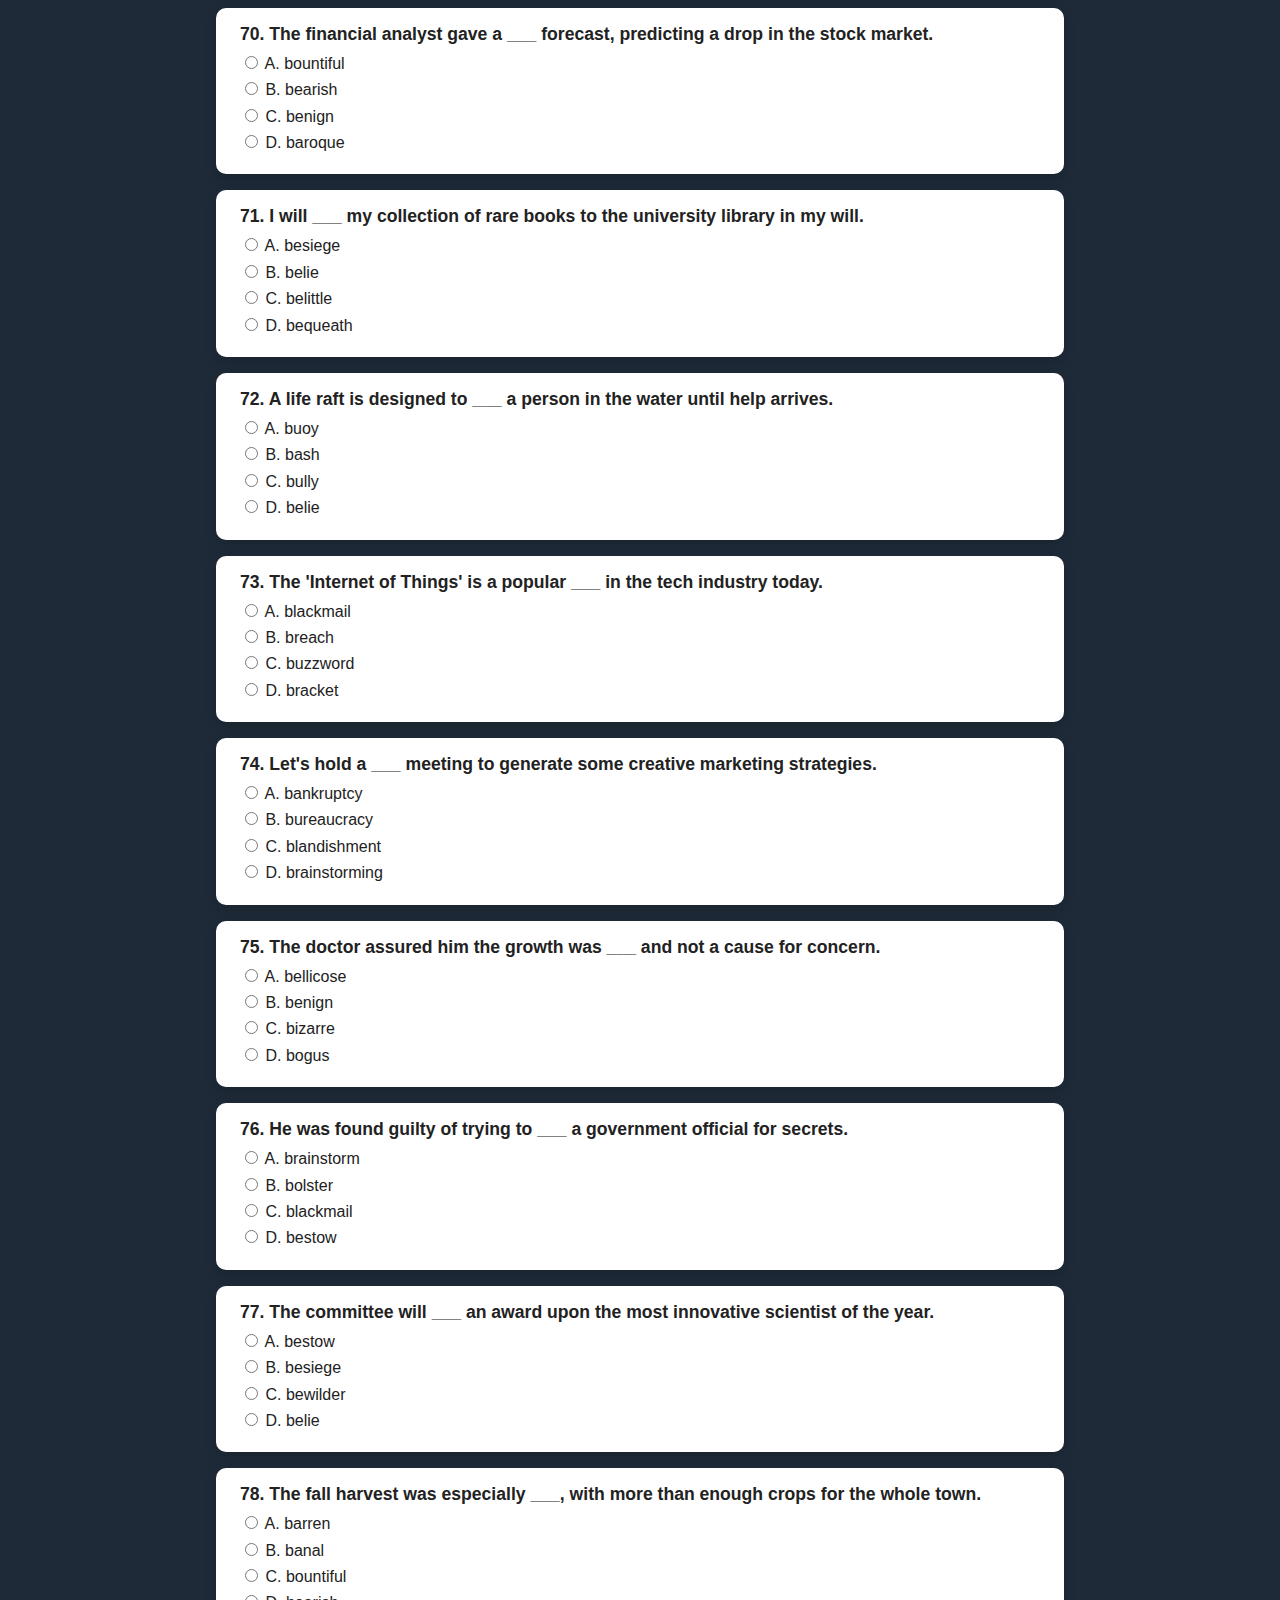
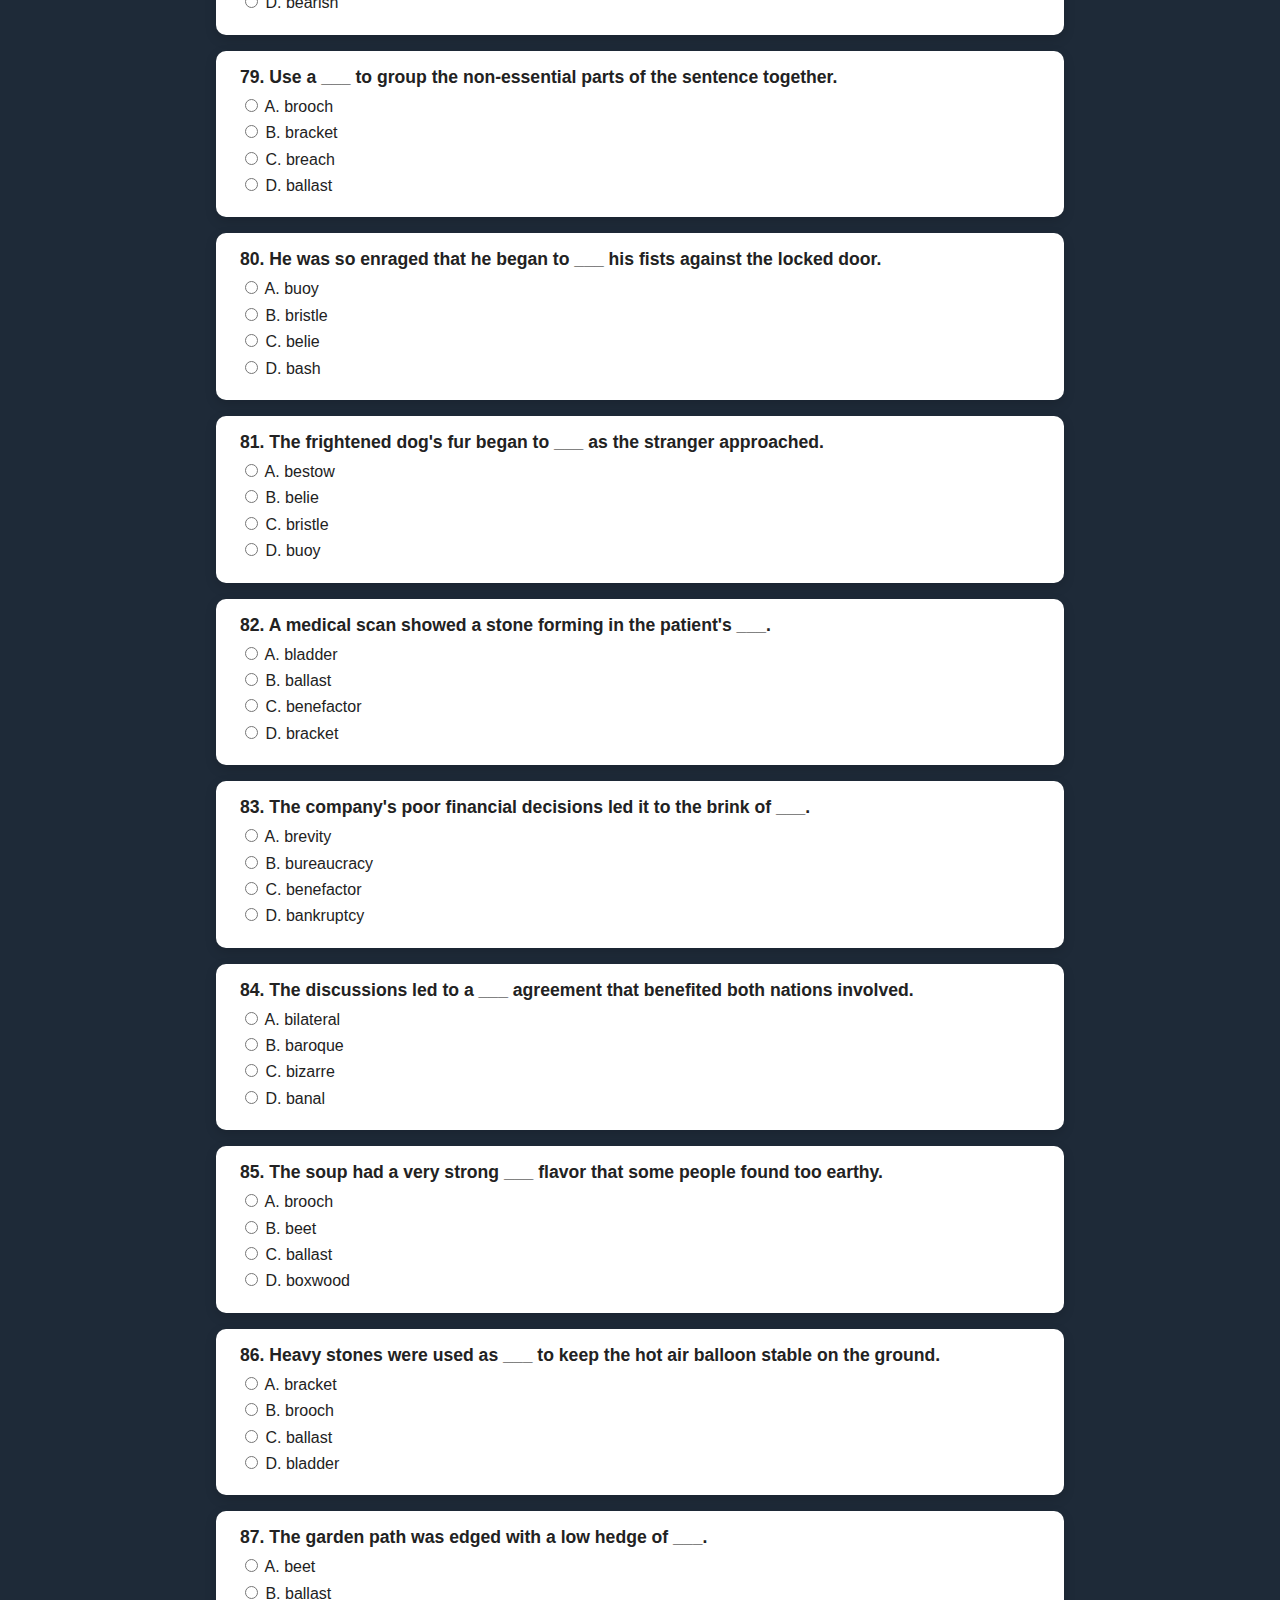
<file: B_exam.html>
<!DOCTYPE html>
<html lang="en">
<head>
  <meta charset="UTF-8">
  <meta name="viewport" content="width=device-width, initial-scale=1.0">
  <title>Vocabulary Cloze Quiz</title>
  <style>
    body {
      font-family: 'Segoe UI', sans-serif;
      margin: 2rem;
      background-color: #1e2a38;
      color: #f0f0f0;
      /* Add padding to the bottom to prevent the submit button from overlapping the last question */
      padding-bottom: 80px;
    }

    h1 {
      text-align: center;
      font-size: 2.5rem;
      color: #ffffff;
      margin-bottom: 0.5rem;
    }

    #highScoreDisplay {
      text-align: center;
      font-size: 1.2rem;
      margin-bottom: 2rem;
      color: #aad0ff;
    }

    .quiz-item {
      background: #ffffff;
      color: #222;
      padding: 1rem 1.5rem;
      margin: 1rem auto;
      border-radius: 10px;
      box-shadow: 0 4px 12px rgba(0, 0, 0, 0.15);
      max-width: 800px;
    }

    .question {
      font-weight: bold;
      margin-bottom: 0.5rem;
      font-size: 1.1rem;
    }

    .options label {
      display: block;
      margin-bottom: 0.4rem;
      cursor: pointer;
    }

    .submit-btn {
      position: fixed; /* Set position to fixed */
      bottom: 20px;     /* Position 20px from the bottom */
      left: 20px;       /* Position 20px from the left */
      padding: 0.7rem 2.5rem;
      font-size: 1.1rem;
      background-color: #2196f3;
      color: white;
      border: none;
      border-radius: 6px;
      cursor: pointer;
      transition: background-color 0.3s ease;
      z-index: 1100; /* Ensure it stays on top of other content */
    }

    .submit-btn:hover {
      background-color: #1769aa;
    }

    .result {
      background-color: #ffffff;
      color: #222;
      max-width: 800px;
      margin: 2rem auto;
      padding: 1.5rem;
      border-radius: 10px;
      box-shadow: 0 3px 8px rgba(0, 0, 0, 0.15);
      font-size: 1.1rem;
    }

    ul {
      padding-left: 1.2rem;
    }

    li {
      margin-bottom: 0.8rem;
    }

    #sidebar {
      position: fixed;
      top: 80px;
      right: 10px;
      background-color: #263544;
      padding: 1rem;
      border-radius: 10px 0 0 10px;
      color: #fff;
      width: 140px;
      transform: translateX(100%);
      transition: transform 0.3s ease;
      z-index: 1000;
      box-shadow: -4px 0 10px rgba(0,0,0,0.2);
      max-height: 80vh; 
      overflow-y: auto; 
    }

    #sidebar.show {
      transform: translateX(0);
    }

    #sidebar h3 {
      font-size: 1rem;
      margin-bottom: 0.5rem;
      text-align: center;
    }

    #sidebar ul {
      list-style: none;
      padding-left: 0;
      text-align: center;
    }

    #sidebar li {
      margin: 0.3rem 0;
    }

    #sidebar button {
      background-color: #2196f3;
      border: none;
      color: white;
      border-radius: 6px;
      padding: 5px 8px;
      font-size: 0.9rem;
      cursor: pointer;
      width: 100%;
      transition: background-color 0.3s ease;
    }

    #sidebar button:hover {
      background-color: #1565c0;
    }

    #toggleSidebar {
      position: fixed;
      top: 20px;
      right: 20px;
      background-color: #2196f3;
      color: white;
      border: none;
      border-radius: 50px;
      padding: 10px 15px;
      font-size: 1rem;
      cursor: pointer;
      z-index: 1100;
      box-shadow: 0 2px 6px rgba(0,0,0,0.3);
    }
    #homeBtn {
      position: fixed;
      top: 10px;
      left: 10px;
      padding: 8px 14px;
      background-color: #2196f3;
      color: white;
      border: none;
      border-radius: 6px;
      font-size: 0.9rem;
      cursor: pointer;
      z-index: 1100;
    }

    #homeBtn:hover {
      background-color: #1565c0;
    }
  </style>
</head>
<body>
  <button id="homeBtn" onclick="location.href='index.html'">返回主頁</button>
  <h1>Vocabulary Cloze Quiz</h1>
  <div id="highScoreDisplay" class="result"></div>
  <button id="toggleSidebar">☰ 題目</button>
  <div id="sidebar">
    <h3>Jump to</h3>
    <ul id="navList"></ul>
  </div>

  <form id="quizForm"></form>
  <div class="result" id="result"></div>

  <script>
    // ## FIX: Combined the two separate question lists into one valid JavaScript array. ##
    const allQuestions = [
      { "q": "The ship took on more ___ to improve its stability during the storm.", "a": "A", "o": ["A. ballast", "B. cargo", "C. anchor", "D. sail"] },
      { "q": "The movie's plot was so ___ that I knew exactly how it would end.", "a": "C", "o": ["A. baroque", "B. bizarre", "C. banal", "D. bellicose"] },
      { "q": "After years of mismanagement, the company was forced to declare ___.", "a": "C", "o": ["A. brevity", "B. bureaucracy", "C. bankruptcy", "D. bestowal"] },
      { "q": "The palace was decorated in a highly ornate and ___ style.", "a": "D", "o": ["A. barren", "B. benign", "C. bland", "D. baroque"] },
      { "q": "The desert was a vast, ___ landscape with little sign of life.", "a": "B", "o": ["A. bountiful", "B. barren", "C. bovine", "D. bogus"] },
      { "q": "In his anger, he wanted to ___ the wall with his fist.", "a": "C", "o": ["A. bestow", "B. belittle", "C. bash", "D. bequeath"] },
      { "q": "The investor was ___ on the market, expecting stock prices to fall.", "a": "C", "o": ["A. benevolent", "B. bullish", "C. bearish", "D. benign"] },
      { "q": "The lost puppy looked ___ after wandering in the rain for hours.", "a": "B", "o": ["A. bountiful", "B. bedraggled", "C. bland", "D. blatant"] },
      { "q": "She added sliced ___ to the salad for a touch of color and sweetness.", "a": "C", "o": ["A. boxwood", "B. brooch", "C. beet", "D. ballast"] },
      { "q": "Her calm expression managed to ___ the turmoil she was feeling inside.", "a": "A", "o": ["A. belie", "B. bestow", "C. besiege", "D. bolster"] },
      { "q": "It is unkind to ___ someone's efforts, even if they are not successful.", "a": "C", "o": ["A. bewilder", "B. bolster", "C. belittle", "D. bequeath"] },
      { "q": "The general's ___ speech made the possibility of war seem inevitable.", "a": "C", "o": ["A. benevolent", "B. benign", "C. bellicose", "D. banal"] },
      { "q": "An anonymous ___ donated a million dollars to the children's hospital.", "a": "D", "o": ["A. beneficiary", "B. bully", "C. bureaucrat", "D. benefactor"] },
      { "q": "He was named the sole ___ of his grandmother's will.", "a": "B", "o": ["A. benefactor", "B. beneficiary", "C. banker", "D. broker"] },
      { "q": "The ___ old king was loved by all his subjects for his kindness and generosity.", "a": "C", "o": ["A. bellicose", "B. barren", "C. benevolent", "D. bogus"] },
      { "q": "The doctor was relieved to find that the tumor was ___, not cancerous.", "a": "A", "o": ["A. benign", "B. bizarre", "C. blatant", "D. brittle"] },
      { "q": "In her will, she chose to ___ her entire fortune to charity.", "a": "D", "o": ["A. bolster", "B. besiege", "C. bestow", "D. bequeath"] },
      { "q": "The army prepared to ___ the enemy's fortress.", "a": "C", "o": ["A. bestow", "B. bewilder", "C. besiege", "D. belie"] },
      { "q": "The queen will ___ the title of 'Sir' upon the honored knight.", "a": "A", "o": ["A. bestow", "B. bristle", "C. breach", "D. bash"] },
      { "q": "The complex maze was designed to ___ even the most clever visitors.", "a": "B", "o": ["A. bolster", "B. bewilder", "C. belittle", "D. buoy"] },
      { "q": "The two nations signed a ___ agreement to promote trade.", "a": "B", "o": ["A. barren", "B. bilateral", "C. bountiful", "D. bogus"] },
      { "q": "He wore a ___ costume to the party that no one could quite figure out.", "a": "D", "o": ["A. benign", "B. banal", "C. bovine", "D. bizarre"] },
      { "q": "The criminal attempted to ___ the celebrity with old, embarrassing photos.", "a": "C", "o": ["A. bestow", "B. flatter", "C. blackmail", "D. bolster"] },
      { "q": "A city-wide ___ left millions without power for several hours.", "a": "C", "o": ["A. buzzword", "B. brainstorming", "C. blackout", "D. bankruptcy"] },
      { "q": "Drinking lots of water is good for your kidneys and ___.", "a": "C", "o": ["A. ballast", "B. bracket", "C. bladder", "D. brooch"] },
      { "q": "Despite his ___, she refused to change her mind about the decision.", "a": "A", "o": ["A. blandishment", "B. blackmail", "C. breach", "D. bankruptcy"] },
      { "q": "He showed a ___ disregard for the rules by cheating in plain sight.", "a": "C", "o": ["A. benign", "B. bland", "C. blatant", "D. brusque"] },
      { "q": "The expert quickly identified the artwork as a ___ copy.", "a": "A", "o": ["A. bogus", "B. barren", "C. bountiful", "D. benevolent"] },
      { "q": "He brought in new evidence to ___ his argument during the debate.", "a": "D", "o": ["A. belittle", "B. besiege", "C. bash", "D. bolster"] },
      { "q": "This year's ___ harvest meant there was plenty of food for everyone.", "a": "B", "o": ["A. barren", "B. bountiful", "C. brittle", "D. bogus"] },
      { "q": "The cow's large, dark eyes gave it a calm, ___ expression.", "a": "C", "o": ["A. bellicose", "B. benign", "C. bovine", "D. bearish"] },
      { "q": "The formal garden was lined with neatly trimmed ___ hedges.", "a": "C", "o": ["A. beet", "B. ballast", "C. boxwood", "D. brooch"] },
      { "q": "Please put the additional information inside a ___ to show it's a side note.", "a": "B", "o": ["A. breach", "B. bracket", "C. brooch", "D. buzzword"] },
      { "q": "The team held a ___ session to come up with ideas for the new project.", "a": "D", "o": ["A. blackmail", "B. bankruptcy", "C. bureaucracy", "D. brainstorming"] },
      { "q": "Failing to deliver the goods on time was a clear ___ of contract.", "a": "A", "o": ["A. breach", "B. blandishment", "C. benefactor", "D. brevity"] },
      { "q": "For the sake of ___, the speaker kept his acceptance speech to under two minutes.", "a": "C", "o": ["A. bureaucracy", "B. bankruptcy", "C. brevity", "D. bellicosity"] },
      { "q": "The cat began to ___ with fear when the large dog approached.", "a": "C", "o": ["A. bestow", "B. buoy", "C. bristle", "D. belittle"] },
      { "q": "Old, dry leaves are very ___ and can crumble in your hand.", "a": "D", "o": ["A. bountiful", "B. benign", "C. bilateral", "D. brittle"] },
      { "q": "She wore a beautiful antique ___ on the lapel of her coat.", "a": "B", "o": ["A. ballast", "B. brooch", "C. bracket", "D. breach"] },
      { "q": "His ___ reply to my question made me feel like I was bothering him.", "a": "C", "o": ["A. bountiful", "B. baroque", "C. brusque", "D. benign"] },
      { "q": "The older kids would often ___ the younger ones on the playground.", "a": "C", "o": ["A. bolster", "B. buoy", "C. bully", "D. bestow"] },
      { "q": "The good news served to ___ their spirits after a difficult week.", "a": "C", "o": ["A. bash", "B. bully", "C. buoy", "D. bewilder"] },
      { "q": "It took months to get the permit due to the endless ___ and paperwork.", "a": "C", "o": ["A. bankruptcy", "B. benefactor", "C. bureaucracy", "D. brevity"] },
      { "q": "'Synergy' became a popular ___ in the corporate world during the 1990s.", "a": "A", "o": ["A. buzzword", "B. bracket", "C. brooch", "D. breach"] },
      { "q": "The apathetic student's speech was full of ___ clichés and lacked any real passion.", "a": "B", "o": ["A. bellicose", "B. banal", "C. benign", "D. bountiful"] },
      { "q": "Her ___ gaze and slow, deliberate movements were unsettling.", "a": "D", "o": ["A. brittle", "B. brusque", "C. bilateral", "D. bovine"] },
      { "q": "He used flattery and ___ to win the trust of the wealthy widow.", "a": "A", "o": ["A. blandishment", "B. bankruptcy", "C. blackmail", "D. ballast"] },
      { "q": "The old manuscript was so ___ that it crumbled at the slightest touch.", "a": "C", "o": ["A. banal", "B. bogus", "C. brittle", "D. barren"] },
      { "q": "The sudden power ___ plunged the entire neighborhood into darkness.", "a": "D", "o": ["A. breach", "B. bracket", "C. brainstorming", "D. blackout"] },
      { "q": "A generous ___ funded the construction of the new library wing.", "a": "A", "o": ["A. benefactor", "B. beneficiary", "C. bully", "D. bureaucrat"] },
      { "q": "The politician's promises turned out to be ___ and were never fulfilled.", "a": "B", "o": ["A. benign", "B. bogus", "C. bountiful", "D. baroque"] },
      { "q": "The manager's ___ manner of speaking often intimidated new employees.", "a": "A", "o": ["A. brusque", "B. benevolent", "C. bovine", "D. bizarre"] },
      { "q": "The army's strategy was to ___ the city and cut off all supply lines.", "a": "C", "o": ["A. bequeath", "B. bolster", "C. besiege", "D. bestow"] },
      { "q": "As the primary ___ of the insurance policy, she received a substantial sum.", "a": "B", "o": ["A. benefactor", "B. beneficiary", "C. beet", "D. ballast"] },
      { "q": "His calm demeanor seemed to ___ the intense anger he was truly feeling.", "a": "D", "o": ["A. bash", "B. belittle", "C. besiege", "D. belie"] },
      { "q": "You shouldn't ___ your own achievements; be proud of what you've accomplished.", "a": "A", "o": ["A. belittle", "B. bequeath", "C. bewilder", "D. buoy"] },
      { "q": "The two countries worked to ___ their trade relationship with a new treaty.", "a": "C", "o": ["A. breach", "B. blackmail", "C. bolster", "D. bash"] },
      { "q": "For the sake of ___, please summarize the report in one page.", "a": "B", "o": ["A. bankruptcy", "B. brevity", "C. bureaucracy", "D. blandishment"] },
      { "q": "A single security ___ allowed the hackers to access the entire network.", "a": "D", "o": ["A. brooch", "B. bracket", "C. buzzword", "D. breach"] },
      { "q": "The artist was known for his strange and ___ paintings of dream-like worlds.", "a": "C", "o": ["A. banal", "B. benign", "C. bizarre", "D. bearish"] },
      { "q": "After hiking through the swamp, their clothes were muddy and ___.", "a": "A", "o": ["A. bedraggled", "B. bountiful", "C. blatant", "D. baroque"] },
      { "q": "The country's fields were ___ after a long and devastating drought.", "a": "D", "o": ["A. bovine", "B. bountiful", "C. benign", "D. barren"] },
      { "q": "She wore an elegant silver ___ pinned to the collar of her dress.", "a": "B", "o": ["A. ballast", "B. brooch", "C. beet", "D. bracket"] },
      { "q": "The organization's complex ___ made it difficult to get anything done quickly.", "a": "A", "o": ["A. bureaucracy", "B. bankruptcy", "C. brevity", "D. benefactor"] },
      { "q": "The magician's illusions were designed to ___ the audience completely.", "a": "C", "o": ["A. belittle", "B. bolster", "C. bewilder", "D. bestow"] },
      { "q": "The new manager's leadership style was ___ and kind, which boosted team morale.", "a": "D", "o": ["A. bellicose", "B. bearish", "C. brusque", "D. benevolent"] },
      { "q": "He tried to ___ his little brother into giving him his lunch money.", "a": "B", "o": ["A. buoy", "B. bully", "C. bestow", "D. bolster"] },
      { "q": "Her ___ lie was obvious to everyone in the room.", "a": "A", "o": ["A. blatant", "B. benign", "C. banal", "D. bilateral"] },
      { "q": "The diplomat's ___ tendencies made negotiations tense and difficult.", "a": "C", "o": ["A. benevolent", "B. bearish", "C. bellicose", "D. benign"] },
      { "q": "The financial analyst gave a ___ forecast, predicting a drop in the stock market.", "a": "B", "o": ["A. bountiful", "B. bearish", "C. benign", "D. baroque"] },
      { "q": "I will ___ my collection of rare books to the university library in my will.", "a": "D", "o": ["A. besiege", "B. belie", "C. belittle", "D. bequeath"] },
      { "q": "A life raft is designed to ___ a person in the water until help arrives.", "a": "A", "o": ["A. buoy", "B. bash", "C. bully", "D. belie"] },
      { "q": "The 'Internet of Things' is a popular ___ in the tech industry today.", "a": "C", "o": ["A. blackmail", "B. breach", "C. buzzword", "D. bracket"] },
      { "q": "Let's hold a ___ meeting to generate some creative marketing strategies.", "a": "D", "o": ["A. bankruptcy", "B. bureaucracy", "C. blandishment", "D. brainstorming"] },
      { "q": "The doctor assured him the growth was ___ and not a cause for concern.", "a": "B", "o": ["A. bellicose", "B. benign", "C. bizarre", "D. bogus"] },
      { "q": "He was found guilty of trying to ___ a government official for secrets.", "a": "C", "o": ["A. brainstorm", "B. bolster", "C. blackmail", "D. bestow"] },
      { "q": "The committee will ___ an award upon the most innovative scientist of the year.", "a": "A", "o": ["A. bestow", "B. besiege", "C. bewilder", "D. belie"] },
      { "q": "The fall harvest was especially ___, with more than enough crops for the whole town.", "a": "C", "o": ["A. barren", "B. banal", "C. bountiful", "D. bearish"] },
      { "q": "Use a ___ to group the non-essential parts of the sentence together.", "a": "B", "o": ["A. brooch", "B. bracket", "C. breach", "D. ballast"] },
      { "q": "He was so enraged that he began to ___ his fists against the locked door.", "a": "D", "o": ["A. buoy", "B. bristle", "C. belie", "D. bash"] },
      { "q": "The frightened dog's fur began to ___ as the stranger approached.", "a": "C", "o": ["A. bestow", "B. belie", "C. bristle", "D. buoy"] },
      { "q": "A medical scan showed a stone forming in the patient's ___.", "a": "A", "o": ["A. bladder", "B. ballast", "C. benefactor", "D. bracket"] },
      { "q": "The company's poor financial decisions led it to the brink of ___.", "a": "D", "o": ["A. brevity", "B. bureaucracy", "C. benefactor", "D. bankruptcy"] },
      { "q": "The discussions led to a ___ agreement that benefited both nations involved.", "a": "A", "o": ["A. bilateral", "B. baroque", "C. bizarre", "D. banal"] },
      { "q": "The soup had a very strong ___ flavor that some people found too earthy.", "a": "B", "o": ["A. brooch", "B. beet", "C. ballast", "D. boxwood"] },
      { "q": "Heavy stones were used as ___ to keep the hot air balloon stable on the ground.", "a": "C", "o": ["A. bracket", "B. brooch", "C. ballast", "D. bladder"] },
      { "q": "The garden path was edged with a low hedge of ___.", "a": "D", "o": ["A. beet", "B. ballast", "C. benefactor", "D. boxwood"] },
      { "q": "The highly detailed and ___ architecture was popular in the 17th century.", "a": "B", "o": ["A. benign", "B. baroque", "C. banal", "D. bilateral"] }
    ];

    // ## FIX: Remove duplicate questions to create a cleaner, non-repetitive quiz. ##
    const questions = Array.from(new Map(allQuestions.map(q => [q.q, q])).values());

    const form = document.getElementById("quizForm");
    const resultDiv = document.getElementById("result");
    const highScoreDiv = document.getElementById("highScoreDisplay");
    const navList = document.getElementById("navList");

    let storedHighScore = parseInt(localStorage.getItem("highScore")) || 0;
    // Ensure high score doesn't exceed the number of questions if the question list changes
    if (storedHighScore > questions.length) {
        storedHighScore = 0;
        localStorage.setItem("highScore", 0);
    }
    highScoreDiv.textContent = `Highest Score: ${storedHighScore} / ${questions.length}`;

    questions.forEach((item, index) => {
      const container = document.createElement("div");
      container.className = "quiz-item";
      container.id = `q${index}`;
      container.innerHTML = `
        <div class="question">${index + 1}. ${item.q}</div>
        <div class="options">
          ${item.o.map((opt, i) => `<label><input type="radio" name="q${index}" value="${String.fromCharCode(65 + i)}"> ${opt}</label>`).join('')}
        </div>
      `;
      form.appendChild(container);

      const navItem = document.createElement("li");
      const jumpBtn = document.createElement("button");
      jumpBtn.textContent = index + 1;
      jumpBtn.onclick = (e) => {
        e.preventDefault();
        document.getElementById(`q${index}`).scrollIntoView({ behavior: 'smooth' });
      };
      navItem.appendChild(jumpBtn);
      navList.appendChild(navItem);
    });

    const button = document.createElement("button");
    button.type = "submit";
    button.className = "submit-btn";
    button.textContent = "Submit";
    form.appendChild(button);

    form.addEventListener("submit", function(e) {
      e.preventDefault();

      let score = 0;
      const wrongAnswers = [];

      questions.forEach((item, i) => {
        const selected = form.querySelector(`input[name="q${i}"]:checked`);
        if (selected && selected.value === item.a) {
          score++;
        } else {
          const correctIndex = item.a.charCodeAt(0) - 65;
          wrongAnswers.push({
            questionNumber: i + 1,
            questionText: item.q,
            correctAnswer: item.o[correctIndex]
          });
        }
      });

      const previousHigh = parseInt(localStorage.getItem("highScore")) || 0;
      if (score > previousHigh) {
        localStorage.setItem("highScore", score);
        // ## ENHANCEMENT: Added a trophy emoji for a new high score. ##
        highScoreDiv.textContent = `🏆 New Highest Score: ${score} / ${questions.length}`;
      }

      resultDiv.innerHTML = `<h3>You scored ${score} out of ${questions.length}</h3>`;

      if (wrongAnswers.length > 0) {
        let wrongHTML = "<h4>Review your mistakes:</h4><ul>";
        wrongAnswers.forEach(item => {
          wrongHTML += `
            <li>
              <strong>Q${item.questionNumber}:</strong> ${item.questionText}<br>
              <strong>Correct Answer:</strong> ${item.correctAnswer}
            </li>`;
        });
        wrongHTML += "</ul>";
        resultDiv.innerHTML += wrongHTML;
      }
       resultDiv.scrollIntoView({ behavior: 'smooth' });
    });

    document.getElementById("toggleSidebar").addEventListener("click", () => {
      document.getElementById("sidebar").classList.toggle("show");
    });
  </script>
</body>
</html>
</file>
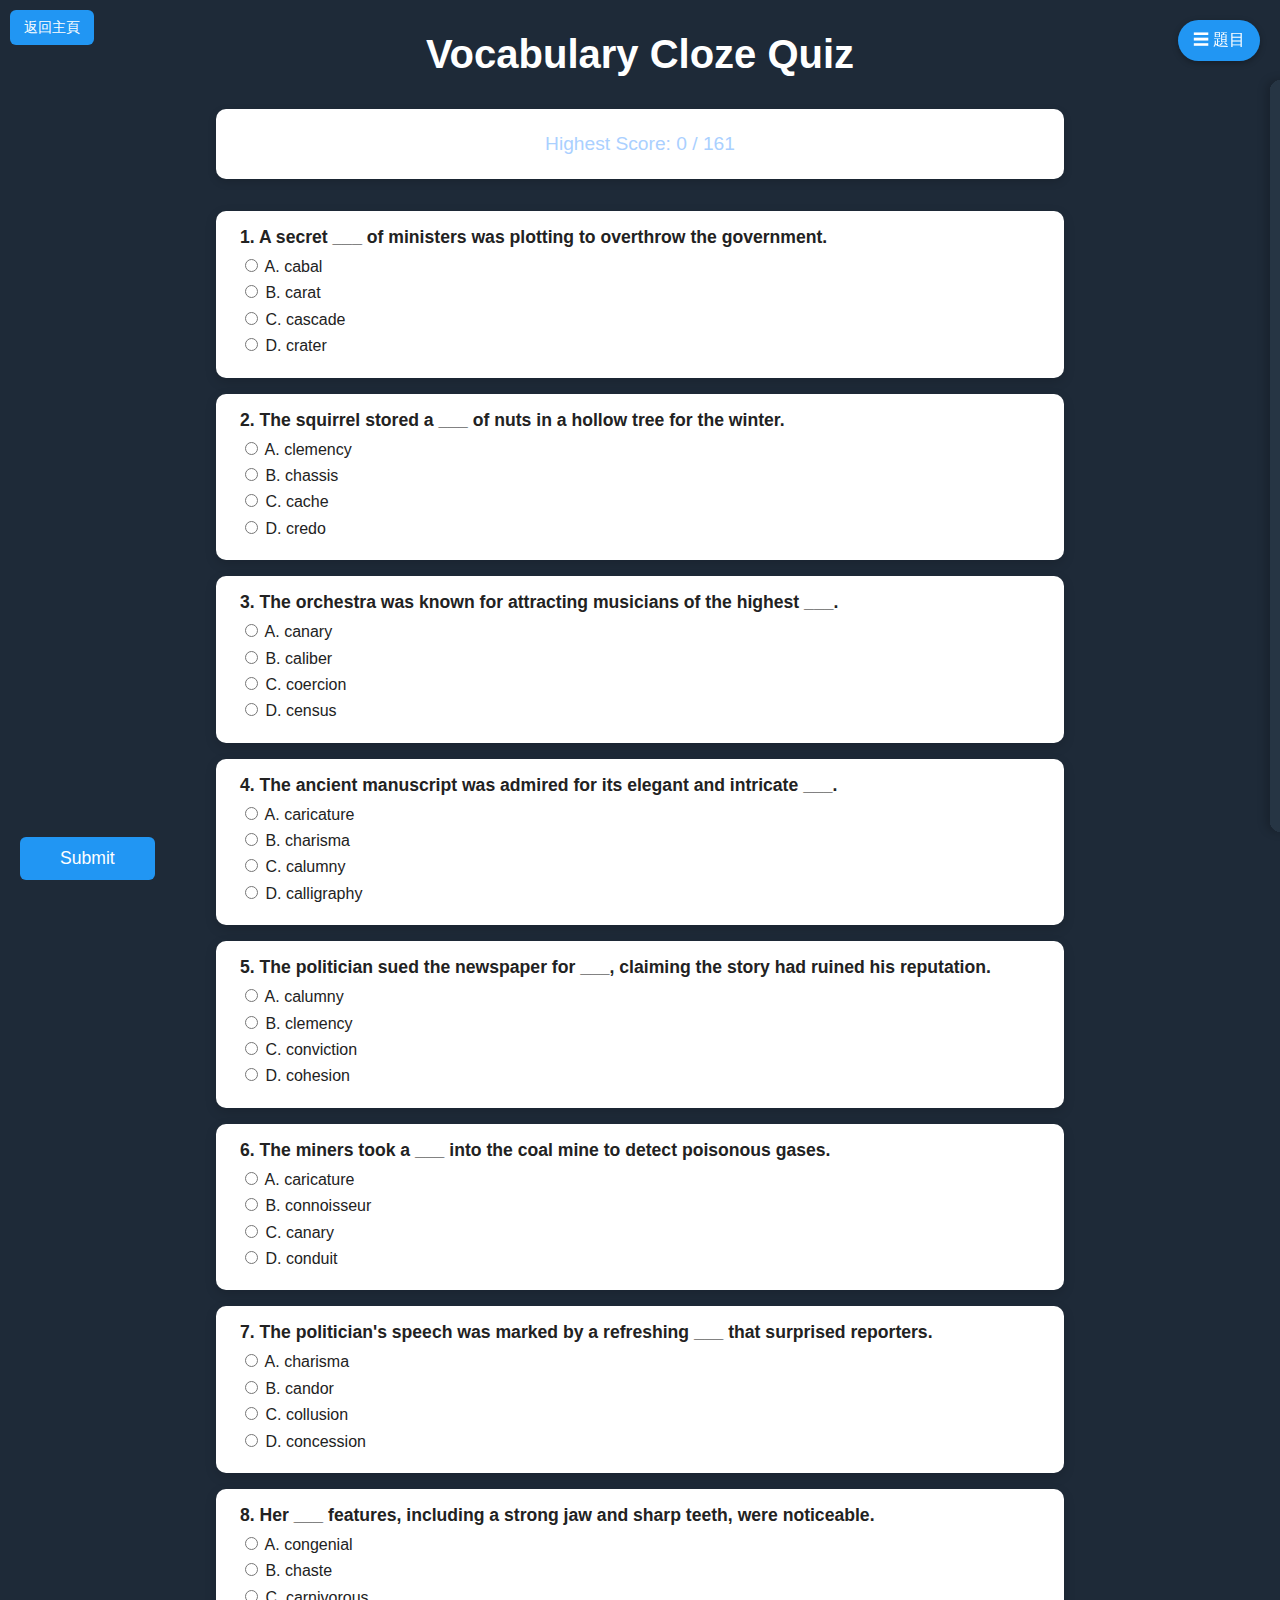
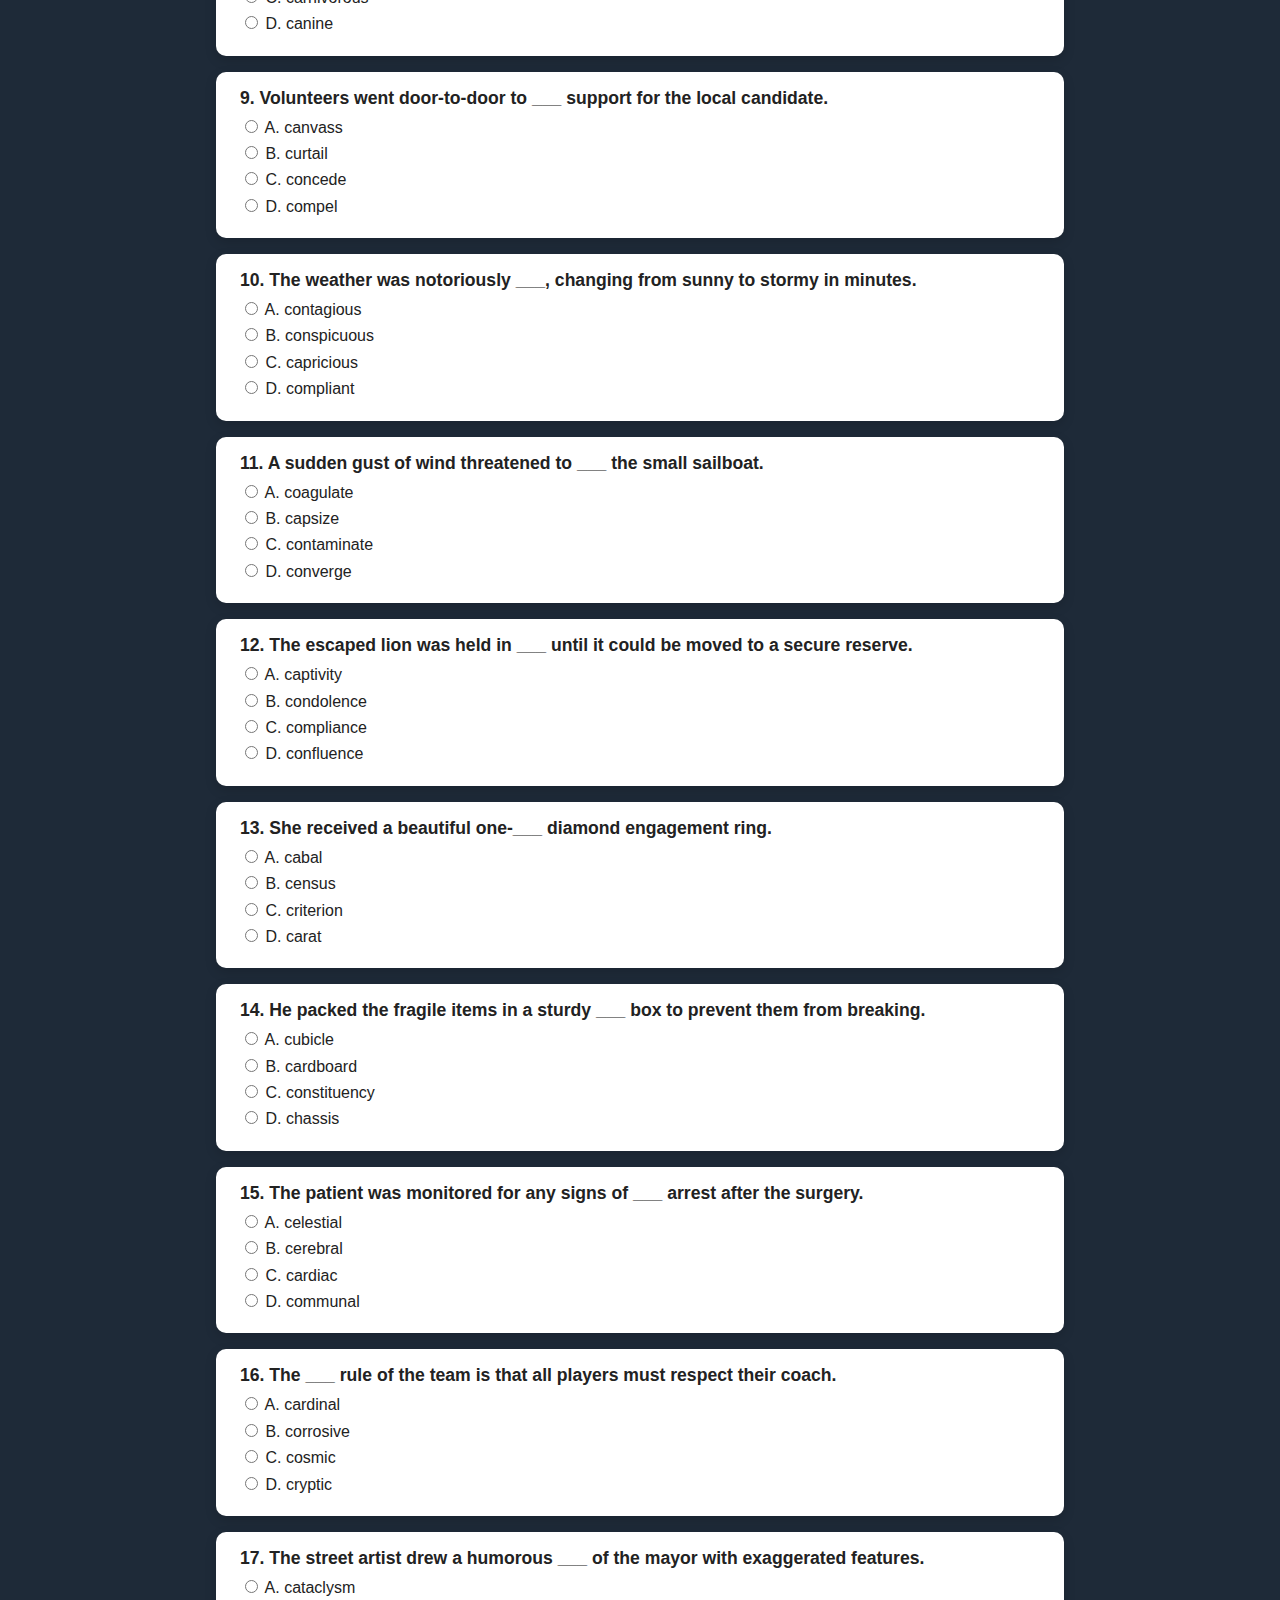
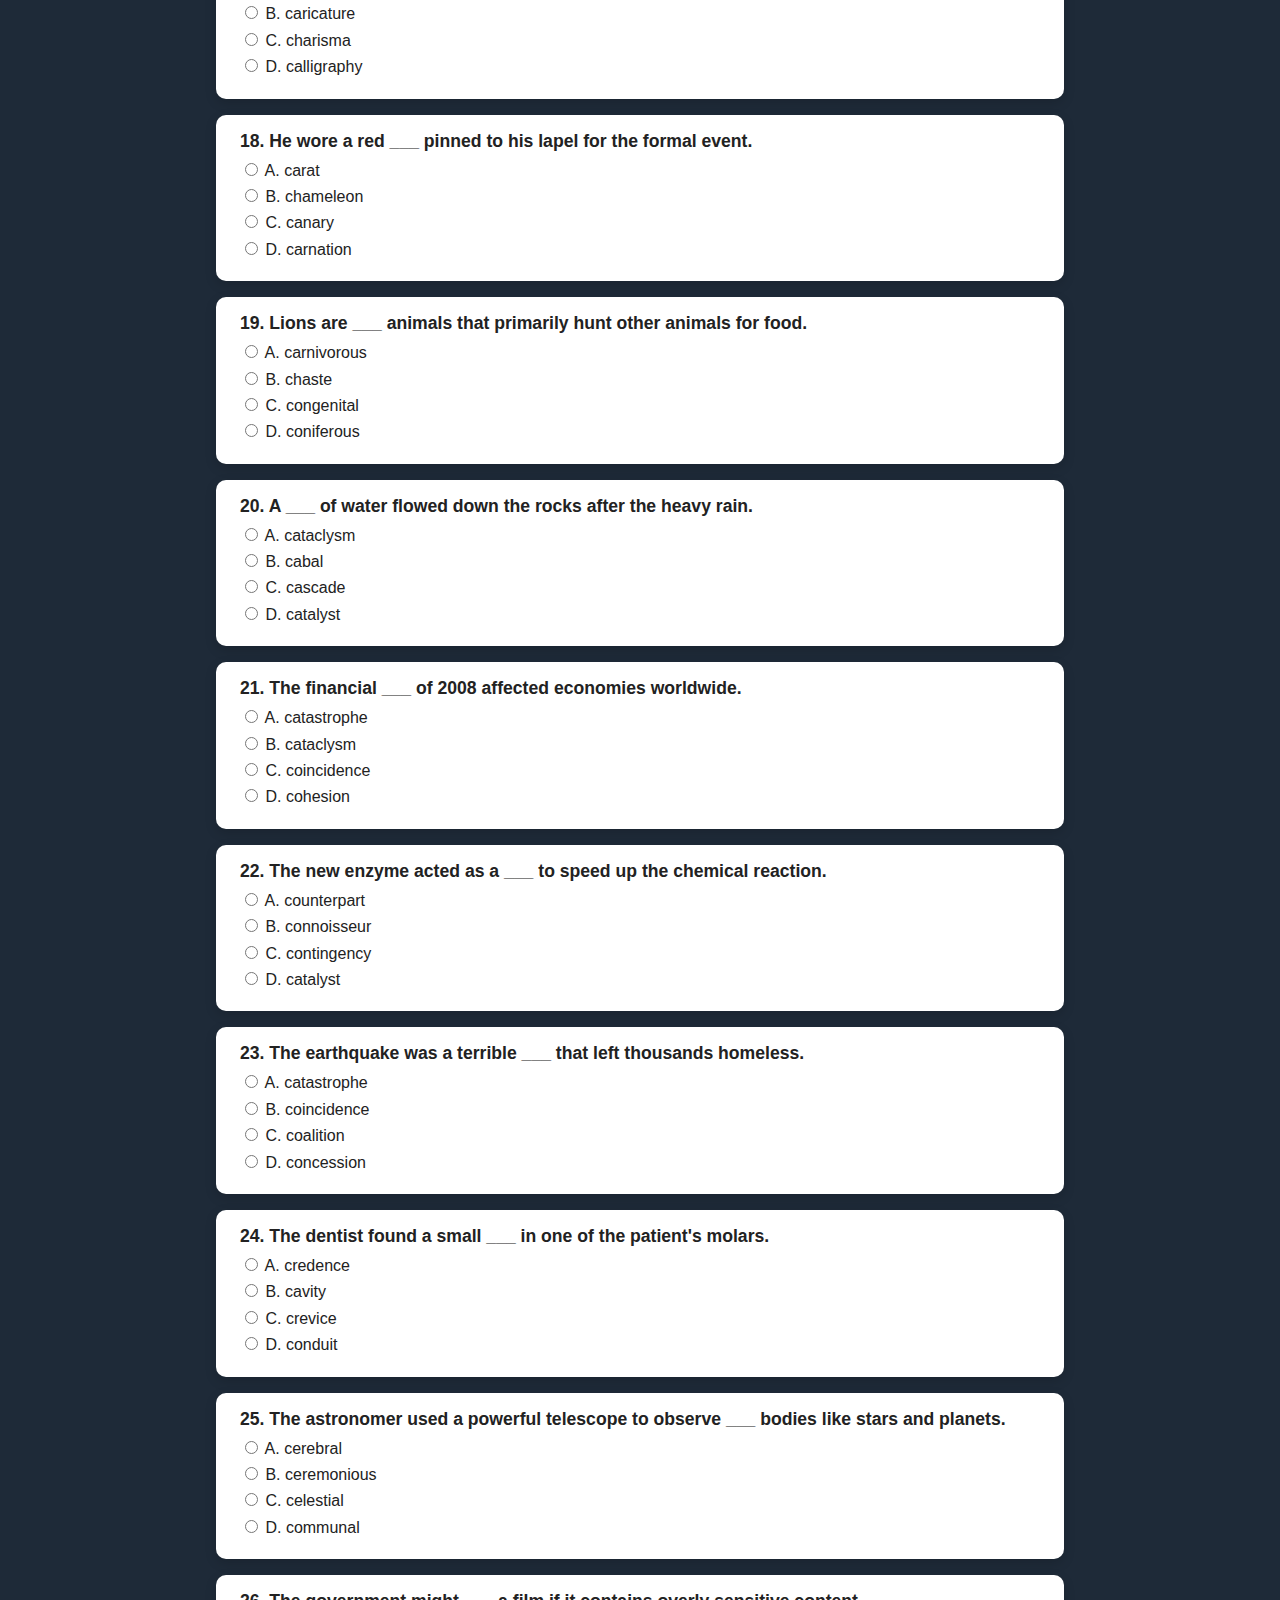
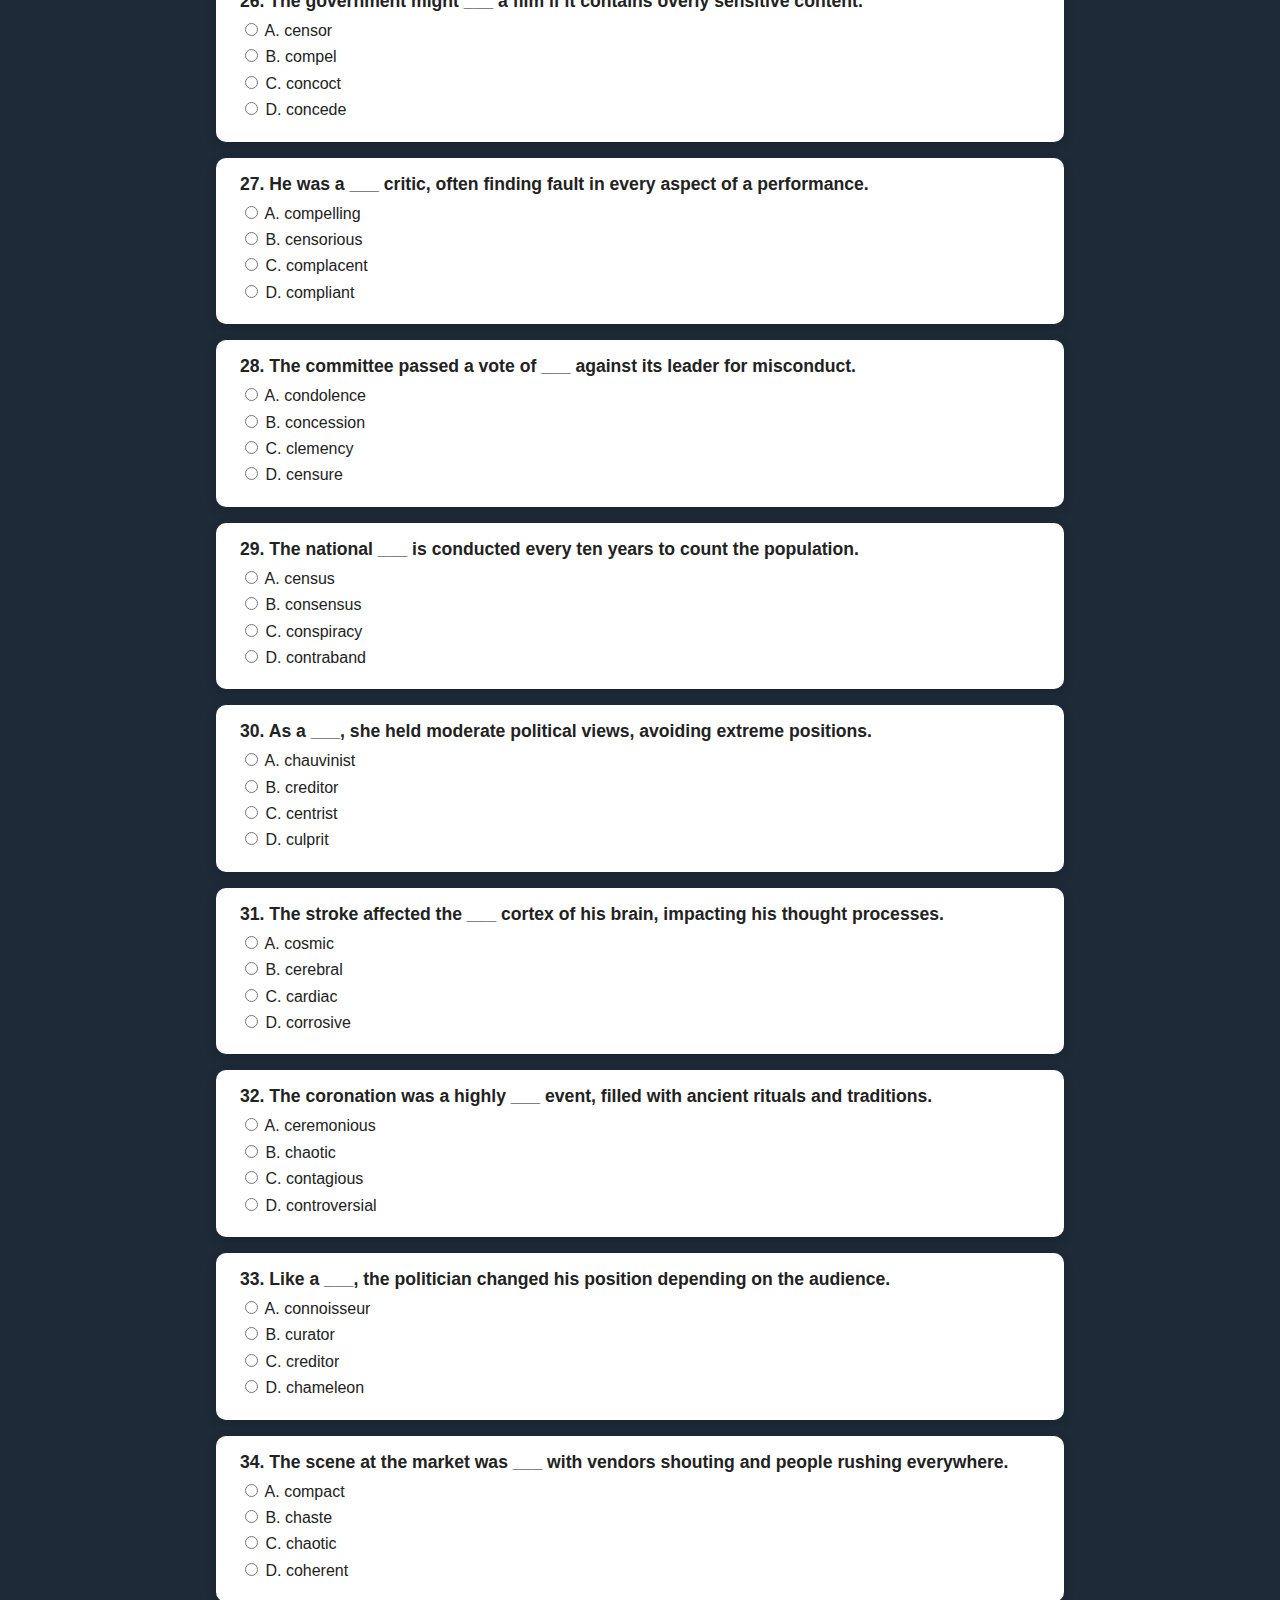
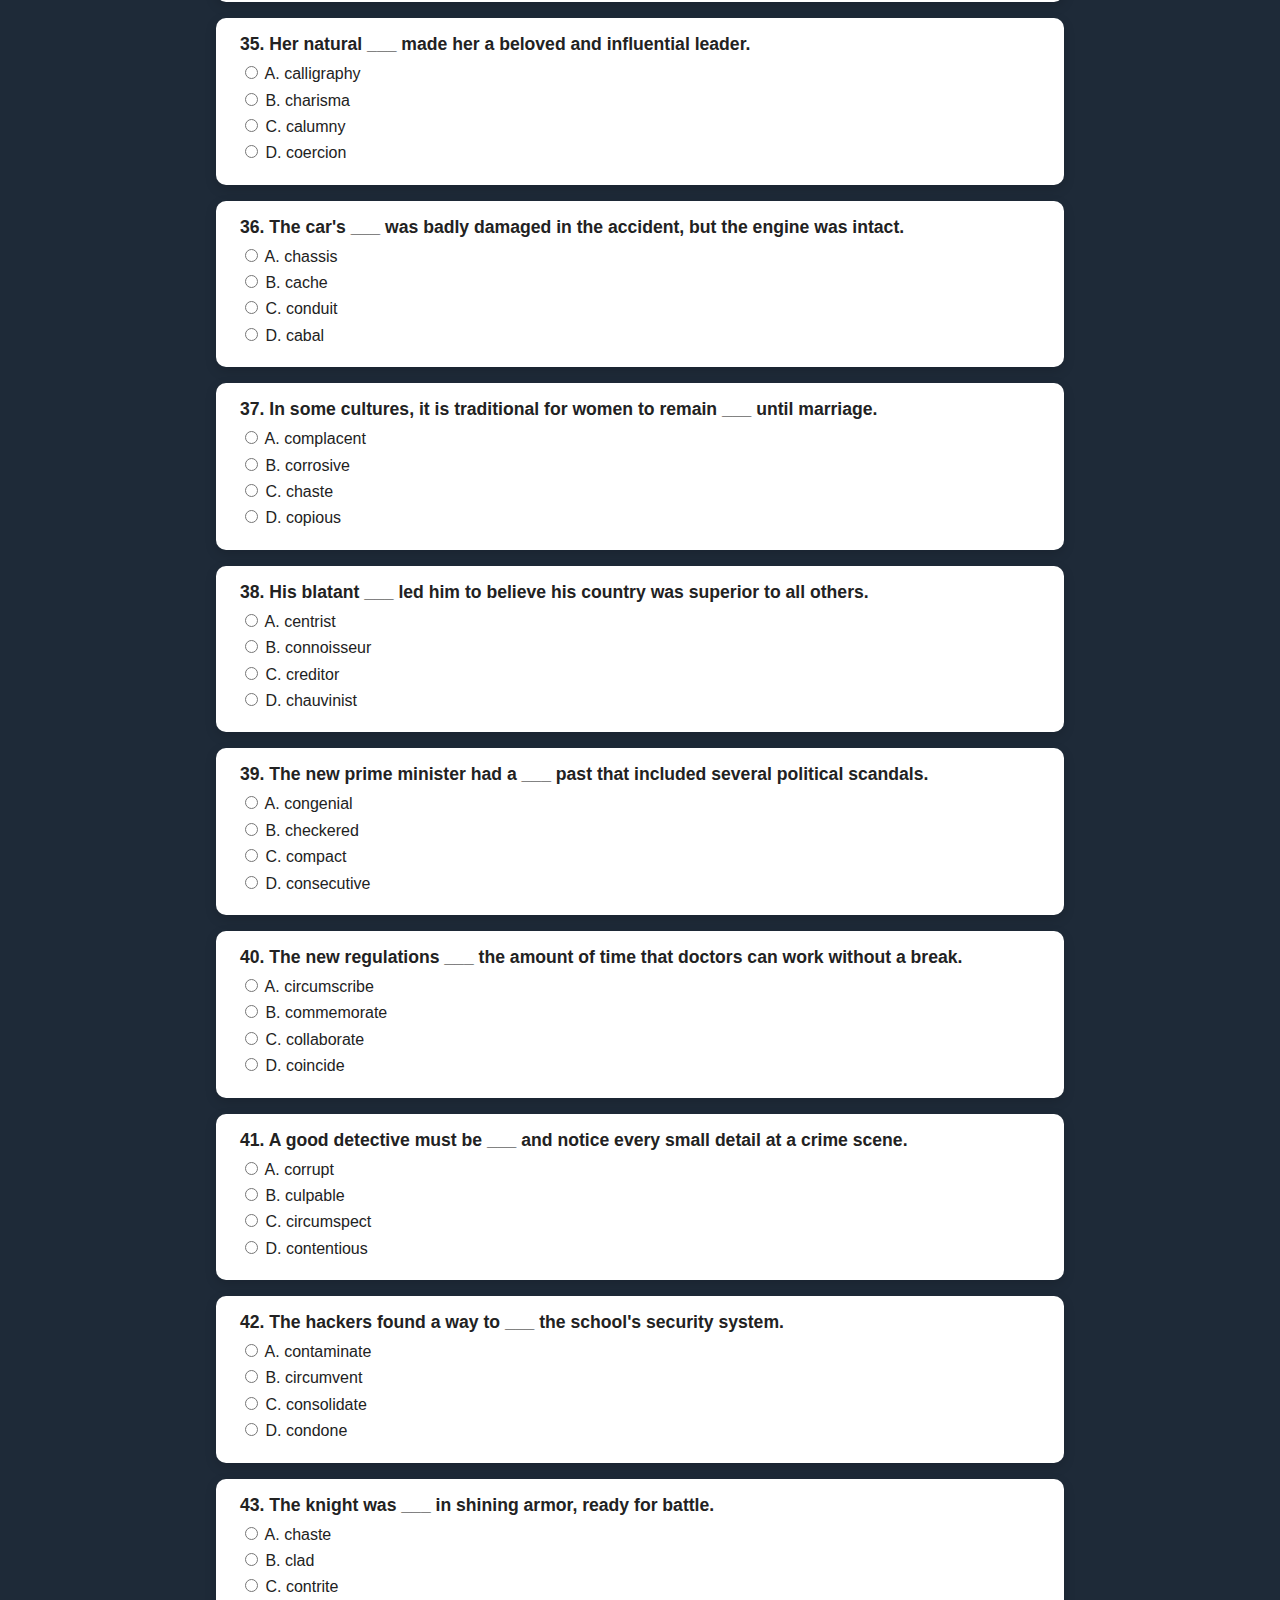
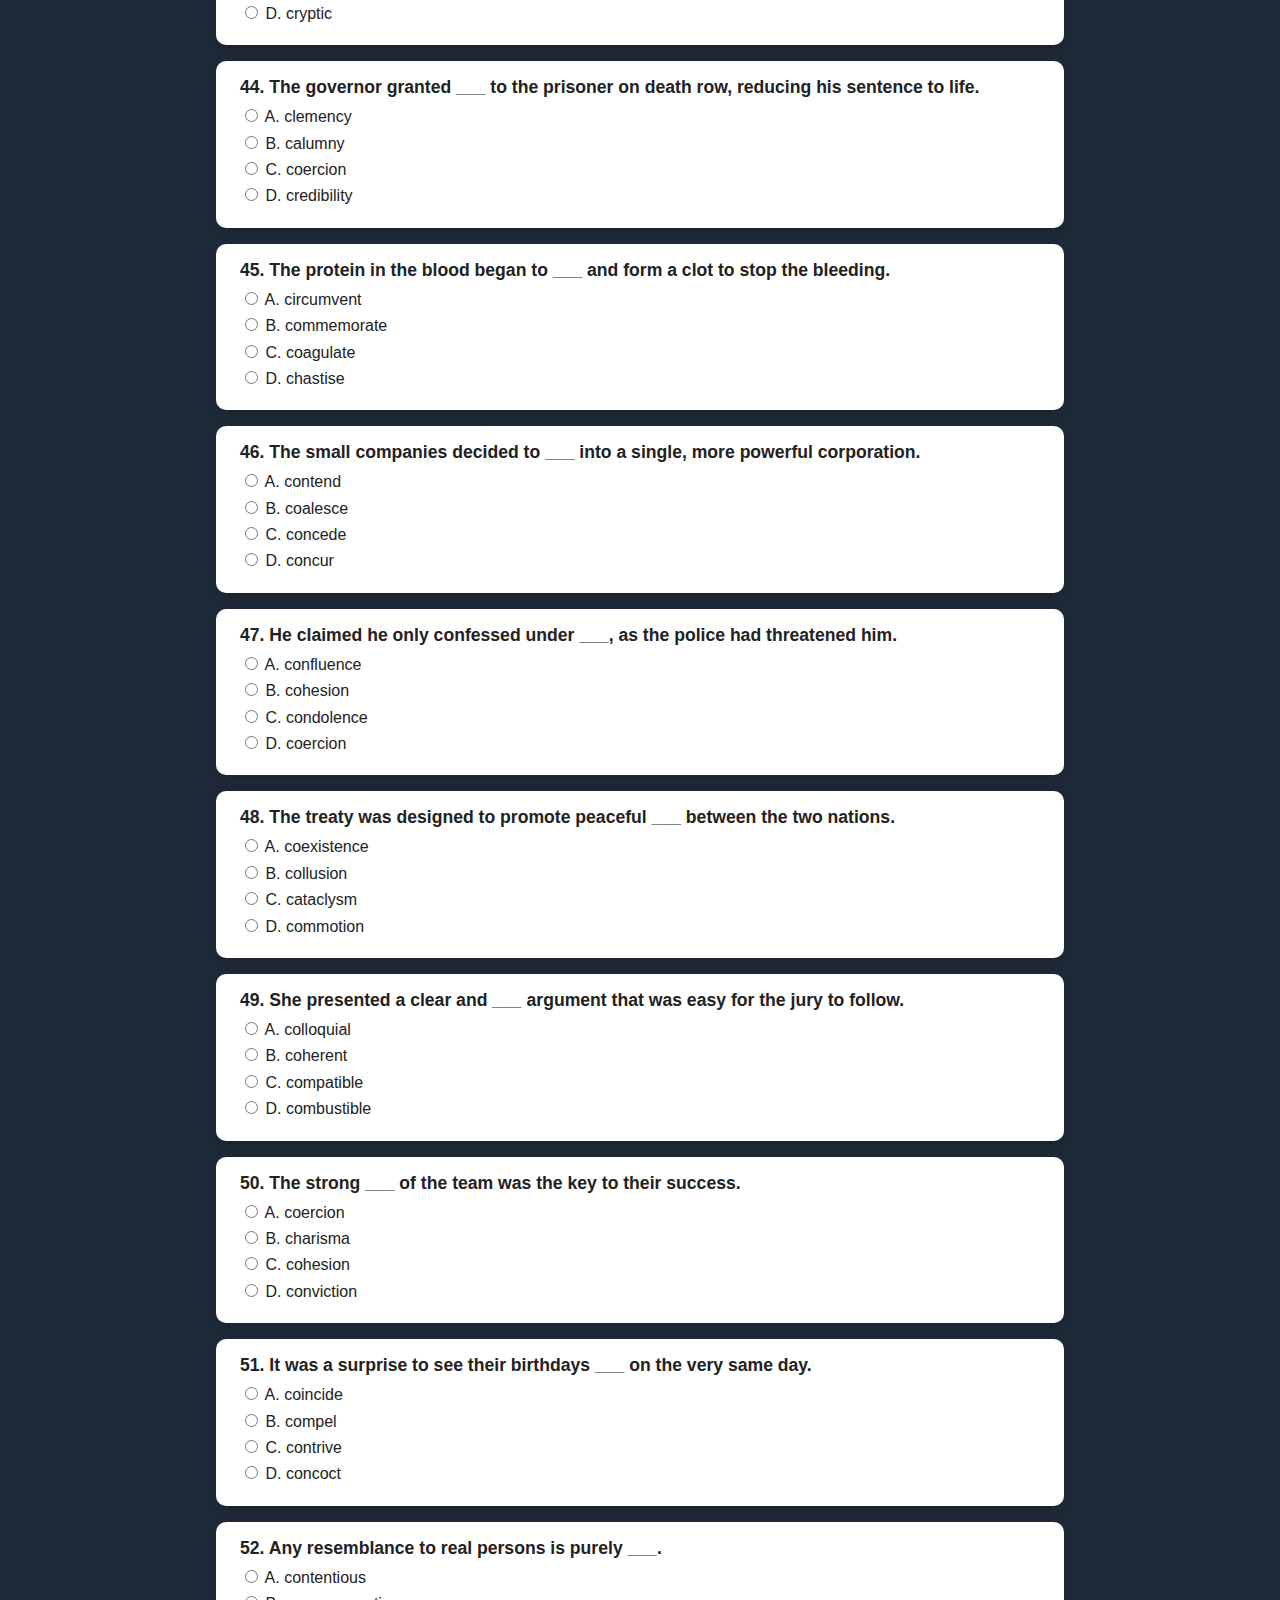
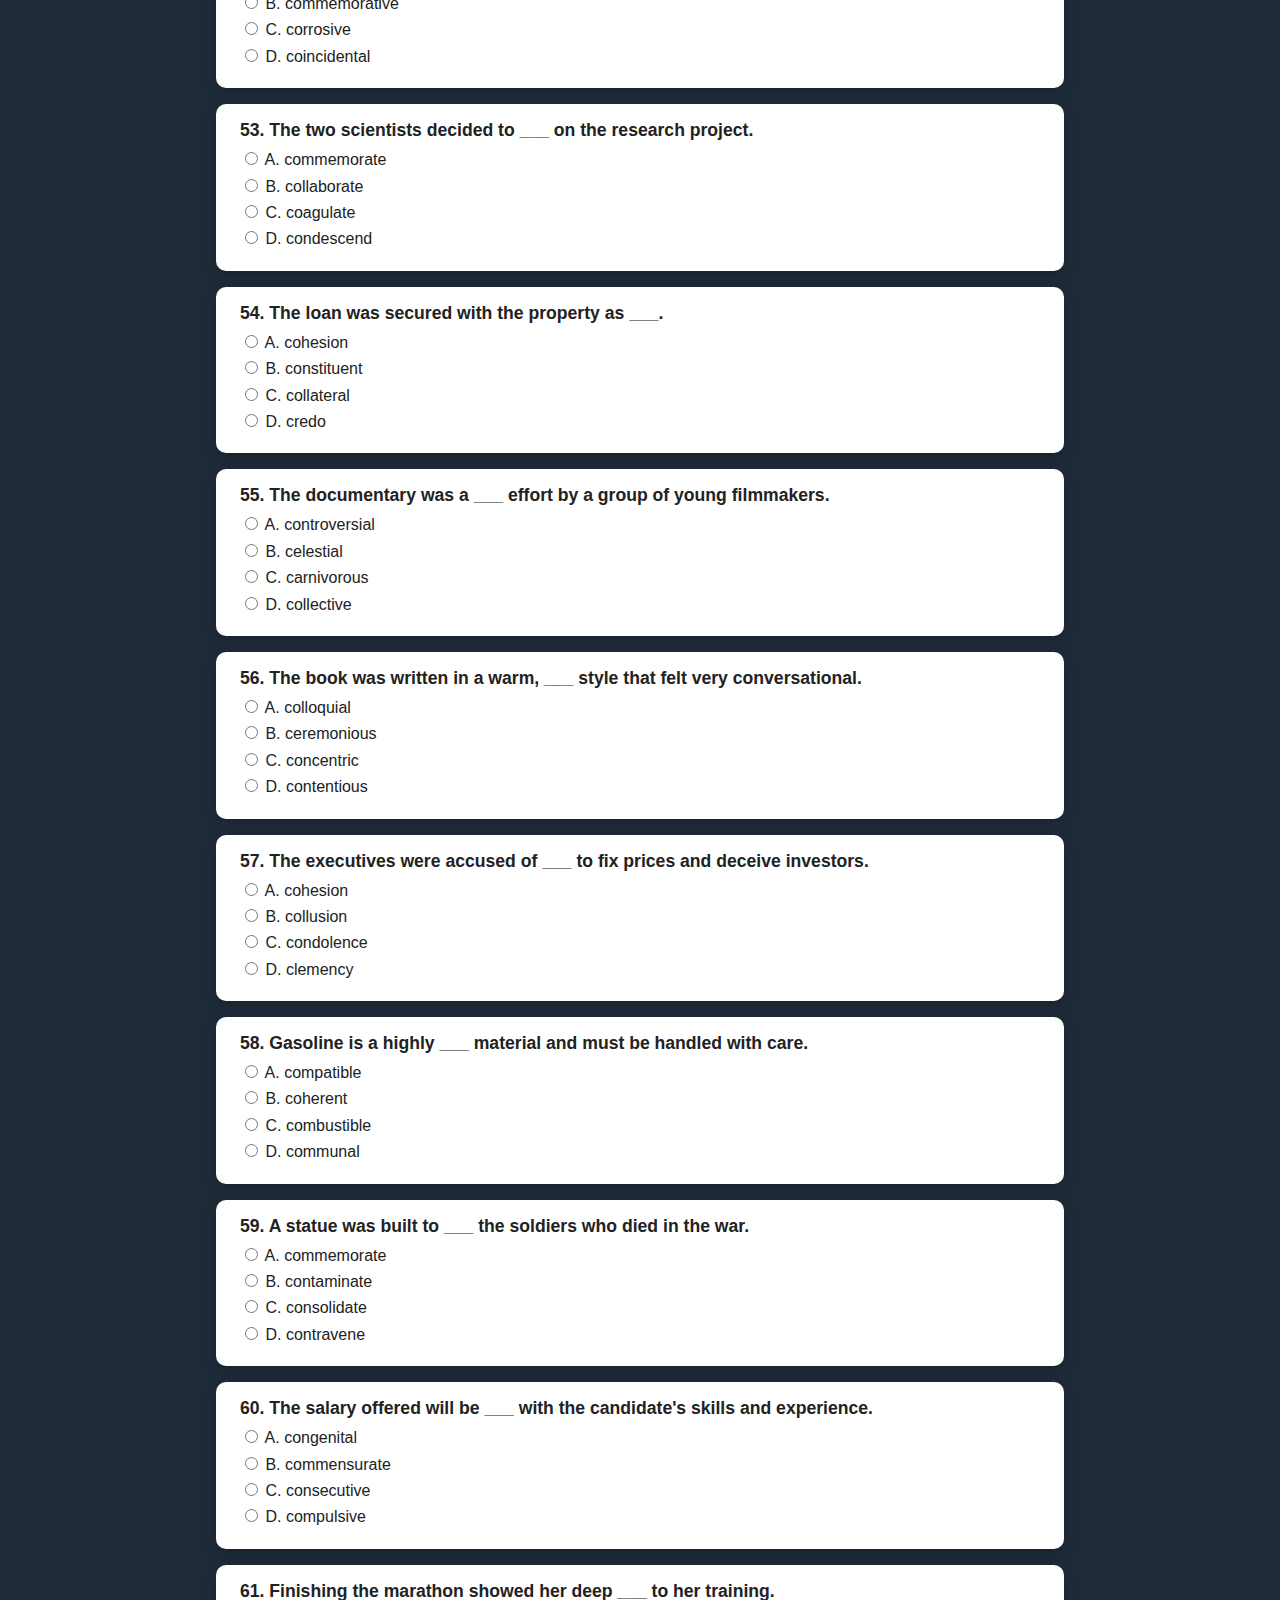
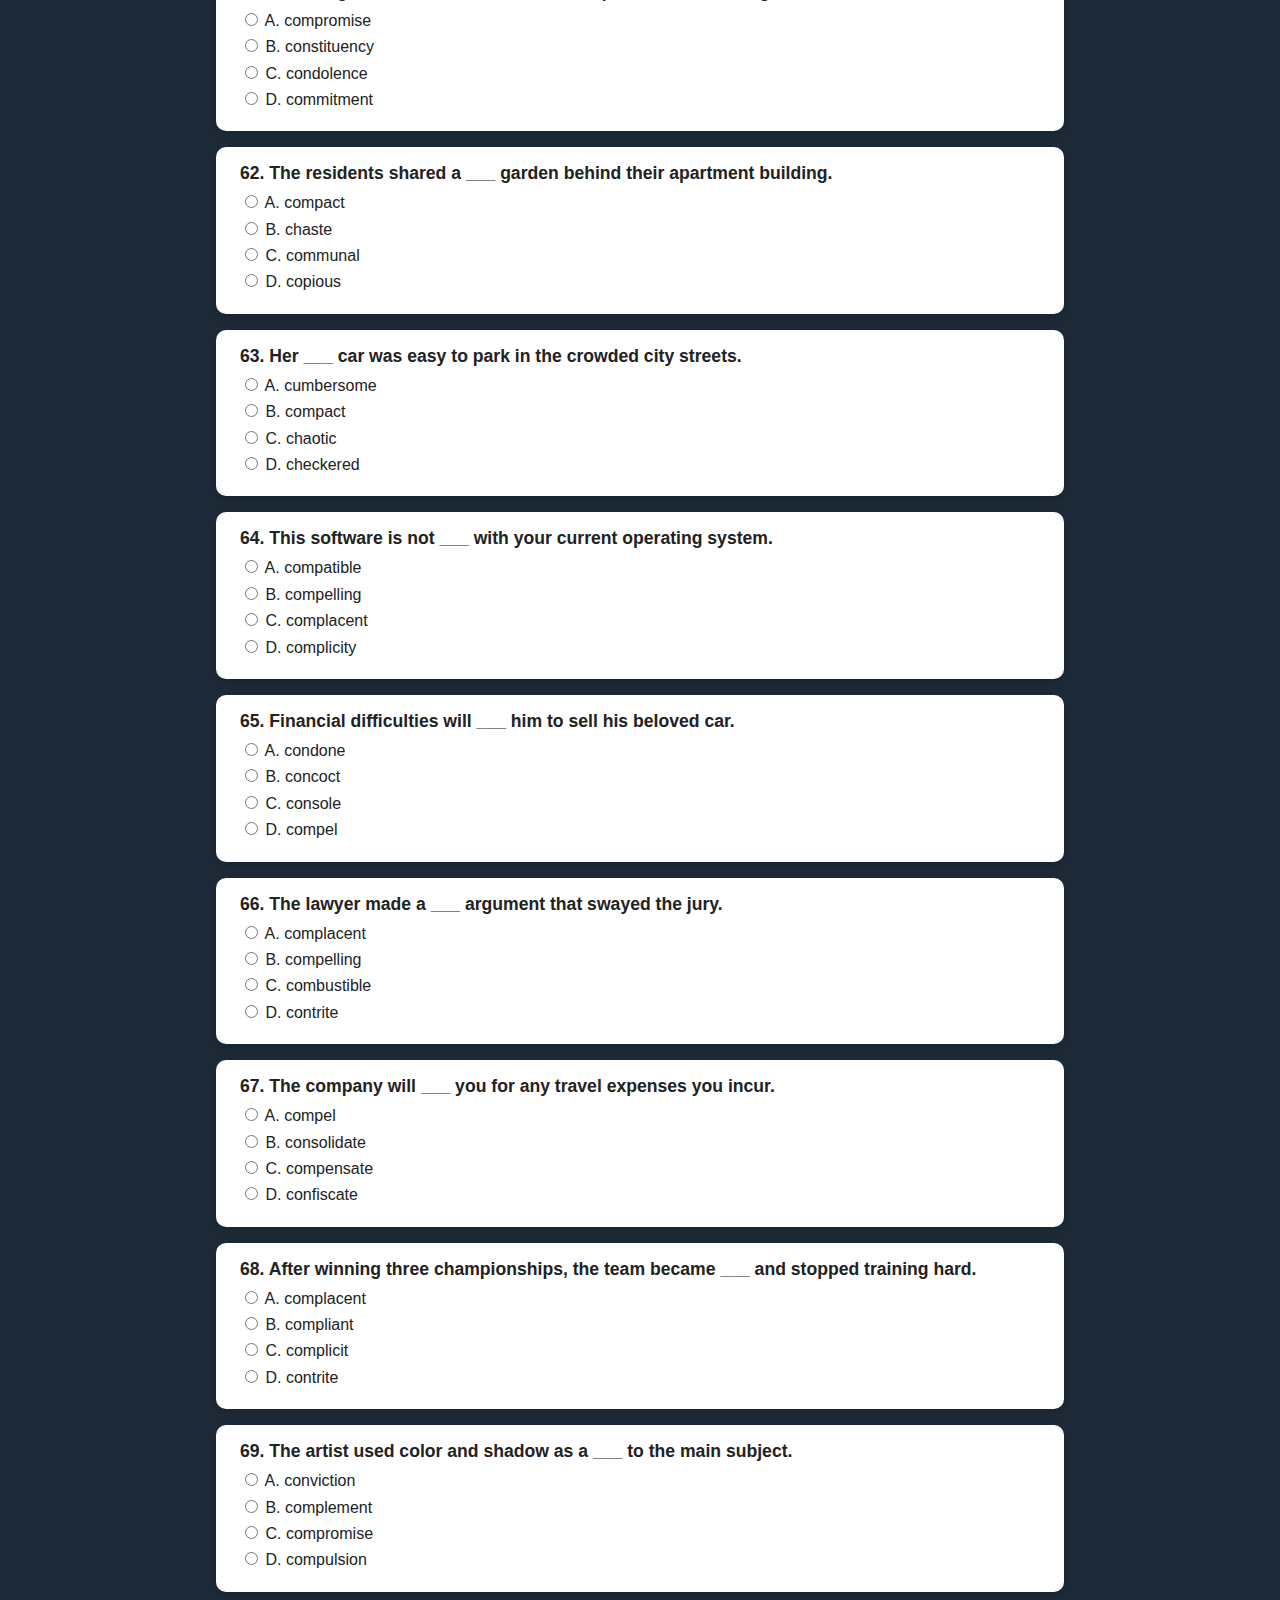
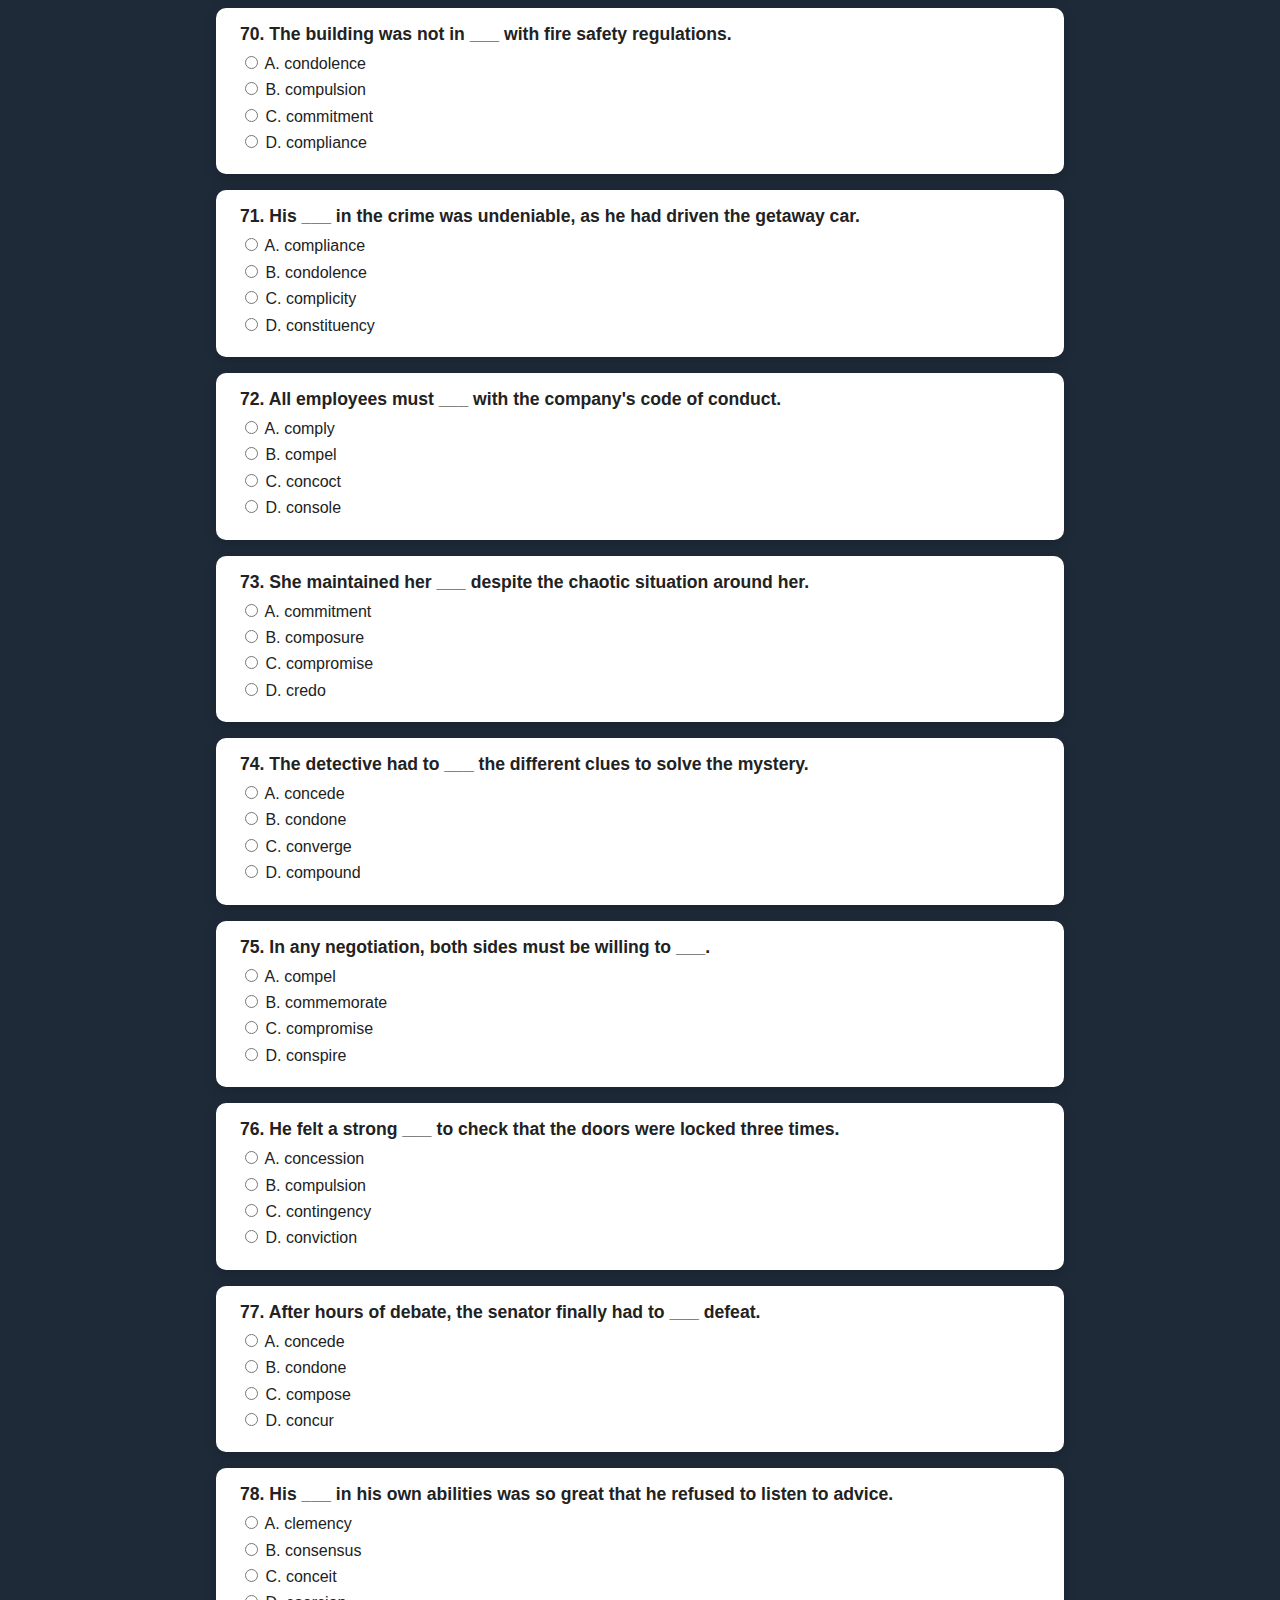
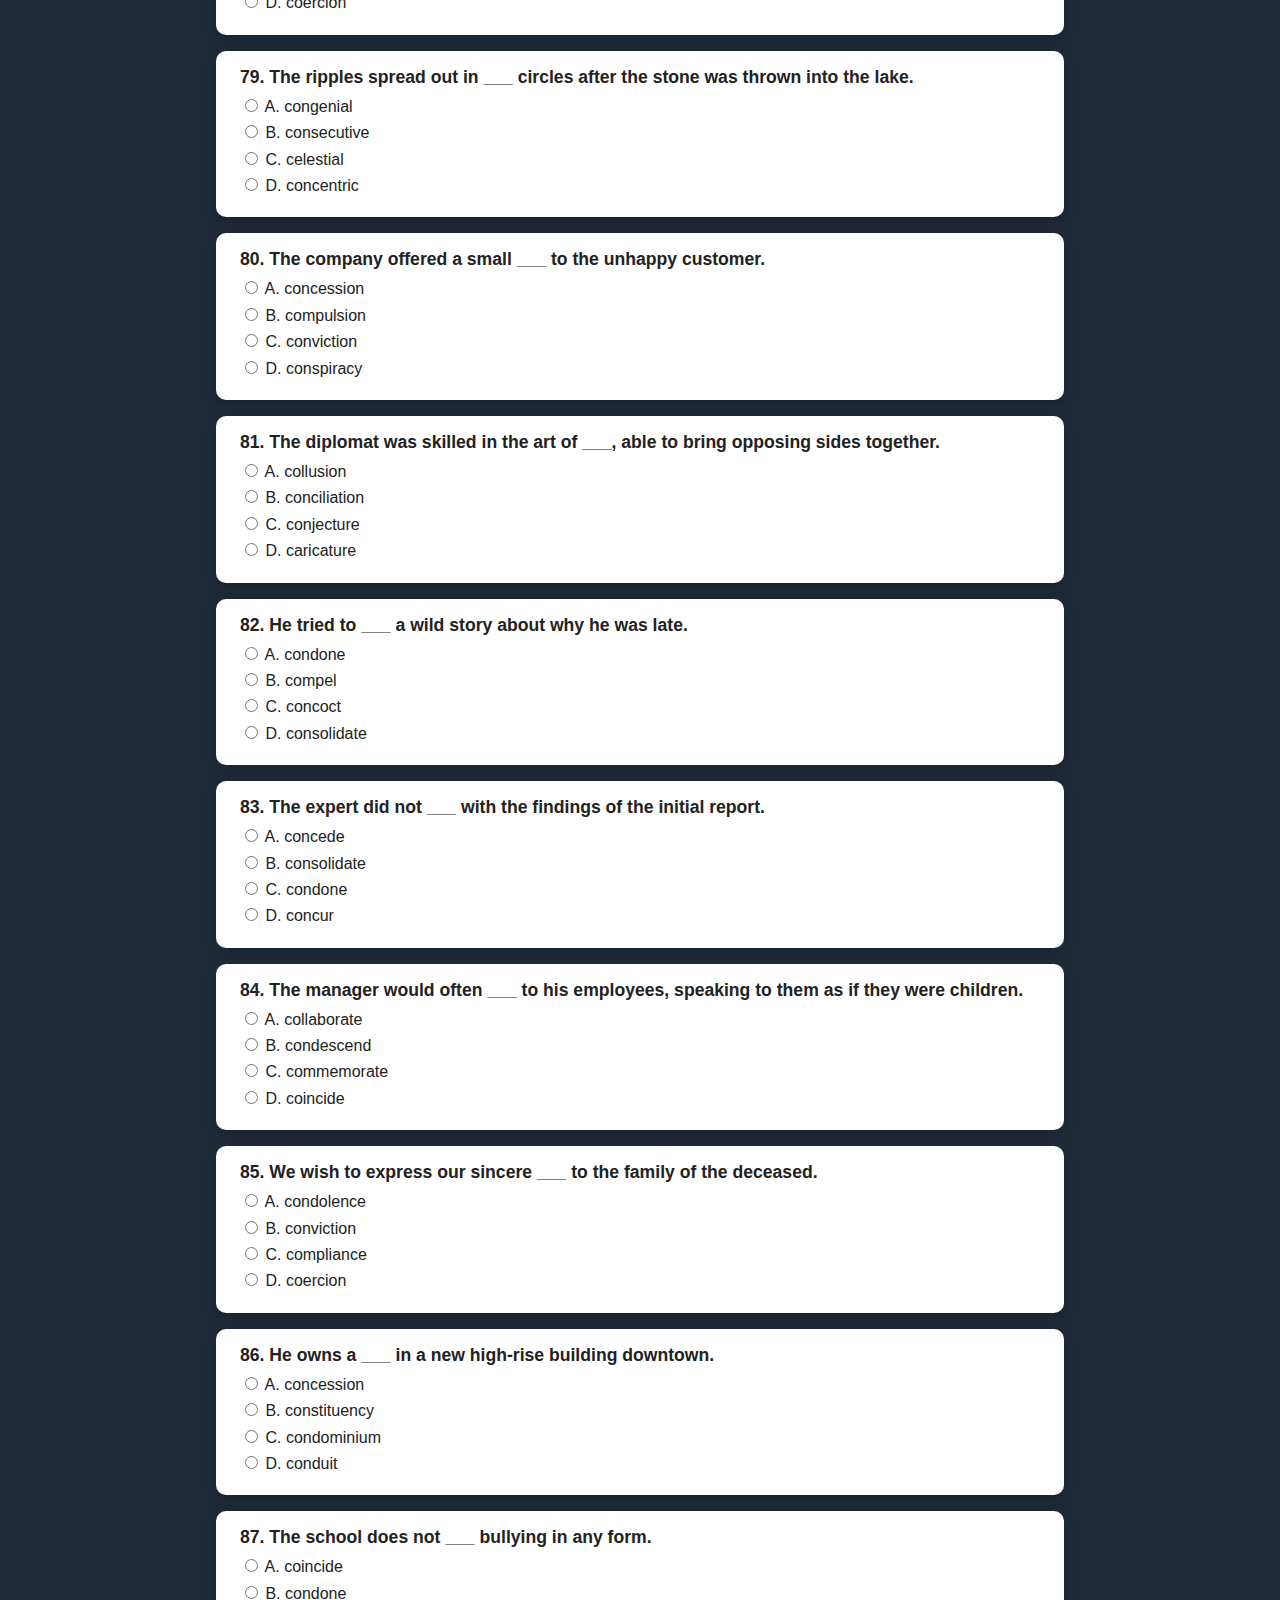
<file: C_exam.html>
<!DOCTYPE html>
<html lang="en">
<head>
  <meta charset="UTF-8">
  <meta name="viewport" content="width=device-width, initial-scale=1.0">
  <title>Vocabulary Cloze Quiz</title>
  <style>
    body {
      font-family: 'Segoe UI', sans-serif;
      margin: 2rem;
      background-color: #1e2a38;
      color: #f0f0f0;
      /* Add padding to the bottom to prevent the submit button from overlapping the last question */
      padding-bottom: 80px;
    }

    h1 {
      text-align: center;
      font-size: 2.5rem;
      color: #ffffff;
      margin-bottom: 0.5rem;
    }

    #highScoreDisplay {
      text-align: center;
      font-size: 1.2rem;
      margin-bottom: 2rem;
      color: #aad0ff;
    }

    .quiz-item {
      background: #ffffff;
      color: #222;
      padding: 1rem 1.5rem;
      margin: 1rem auto;
      border-radius: 10px;
      box-shadow: 0 4px 12px rgba(0, 0, 0, 0.15);
      max-width: 800px;
    }

    .question {
      font-weight: bold;
      margin-bottom: 0.5rem;
      font-size: 1.1rem;
    }

    .options label {
      display: block;
      margin-bottom: 0.4rem;
      cursor: pointer;
    }

    /* ## MODIFIED CSS RULE ## */
    .submit-btn {
      position: fixed; /* Set position to fixed */
      bottom: 20px;     /* Position 20px from the bottom */
      left: 20px;       /* Position 20px from the left */
      padding: 0.7rem 2.5rem;
      font-size: 1.1rem;
      background-color: #2196f3;
      color: white;
      border: none;
      border-radius: 6px;
      cursor: pointer;
      transition: background-color 0.3s ease;
      z-index: 1100; /* Ensure it stays on top of other content */
    }

    .submit-btn:hover {
      background-color: #1769aa;
    }

    .result {
      background-color: #ffffff;
      color: #222;
      max-width: 800px;
      margin: 2rem auto;
      padding: 1.5rem;
      border-radius: 10px;
      box-shadow: 0 3px 8px rgba(0, 0, 0, 0.15);
      font-size: 1.1rem;
    }

    ul {
      padding-left: 1.2rem;
    }

    li {
      margin-bottom: 0.8rem;
    }

    #sidebar {
      position: fixed;
      top: 80px;
      right: 10px;
      background-color: #263544;
      padding: 1rem;
      border-radius: 10px 0 0 10px;
      color: #fff;
      width: 140px;
      transform: translateX(100%);
      transition: transform 0.3s ease;
      z-index: 1000;
      box-shadow: -4px 0 10px rgba(0,0,0,0.2);
      max-height: 80vh; /* 限高 */
      overflow-y: auto; /* 捲動 */
    }

    #sidebar.show {
      transform: translateX(0);
    }

    #sidebar h3 {
      font-size: 1rem;
      margin-bottom: 0.5rem;
      text-align: center;
    }

    #sidebar ul {
      list-style: none;
      padding-left: 0;
      text-align: center;
    }

    #sidebar li {
      margin: 0.3rem 0;
    }

    #sidebar button {
      background-color: #2196f3;
      border: none;
      color: white;
      border-radius: 6px;
      padding: 5px 8px;
      font-size: 0.9rem;
      cursor: pointer;
      width: 100%;
      transition: background-color 0.3s ease;
    }

    #sidebar button:hover {
      background-color: #1565c0;
    }

    #toggleSidebar {
      position: fixed;
      top: 20px;
      right: 20px;
      background-color: #2196f3;
      color: white;
      border: none;
      border-radius: 50px;
      padding: 10px 15px;
      font-size: 1rem;
      cursor: pointer;
      z-index: 1100;
      box-shadow: 0 2px 6px rgba(0,0,0,0.3);
    }
    #homeBtn {
      position: fixed;
      top: 10px;
      left: 10px;
      padding: 8px 14px;
      background-color: #2196f3;
      color: white;
      border: none;
      border-radius: 6px;
      font-size: 0.9rem;
      cursor: pointer;
      z-index: 1100;
    }

    #homeBtn:hover {
      background-color: #1565c0;
    }
  </style>
</head>
<body>
  <button id="homeBtn" onclick="location.href='index.html'">返回主頁</button>
  <h1>Vocabulary Cloze Quiz</h1>
  <div id="highScoreDisplay" class="result"></div>
  <button id="toggleSidebar">☰ 題目</button>
  <div id="sidebar">
    <h3>Jump to</h3>
    <ul id="navList"></ul>
  </div>

  <form id="quizForm"></form>
  <div class="result" id="result"></div>

  <script>
  const questions = [
  { "q": "A secret ___ of ministers was plotting to overthrow the government.", "a": "A", "o": ["A. cabal", "B. carat", "C. cascade", "D. crater"] },
  { "q": "The squirrel stored a ___ of nuts in a hollow tree for the winter.", "a": "C", "o": ["A. clemency", "B. chassis", "C. cache", "D. credo"] },
  { "q": "The orchestra was known for attracting musicians of the highest ___.", "a": "B", "o": ["A. canary", "B. caliber", "C. coercion", "D. census"] },
  { "q": "The ancient manuscript was admired for its elegant and intricate ___.", "a": "D", "o": ["A. caricature", "B. charisma", "C. calumny", "D. calligraphy"] },
  { "q": "The politician sued the newspaper for ___, claiming the story had ruined his reputation.", "a": "A", "o": ["A. calumny", "B. clemency", "C. conviction", "D. cohesion"] },
  { "q": "The miners took a ___ into the coal mine to detect poisonous gases.", "a": "C", "o": ["A. caricature", "B. connoisseur", "C. canary", "D. conduit"] },
  { "q": "The politician's speech was marked by a refreshing ___ that surprised reporters.", "a": "B", "o": ["A. charisma", "B. candor", "C. collusion", "D. concession"] },
  { "q": "Her ___ features, including a strong jaw and sharp teeth, were noticeable.", "a": "D", "o": ["A. congenial", "B. chaste", "C. carnivorous", "D. canine"] },
  { "q": "Volunteers went door-to-door to ___ support for the local candidate.", "a": "A", "o": ["A. canvass", "B. curtail", "C. concede", "D. compel"] },
  { "q": "The weather was notoriously ___, changing from sunny to stormy in minutes.", "a": "C", "o": ["A. contagious", "B. conspicuous", "C. capricious", "D. compliant"] },
  { "q": "A sudden gust of wind threatened to ___ the small sailboat.", "a": "B", "o": ["A. coagulate", "B. capsize", "C. contaminate", "D. converge"] },
  { "q": "The escaped lion was held in ___ until it could be moved to a secure reserve.", "a": "A", "o": ["A. captivity", "B. condolence", "C. compliance", "D. confluence"] },
  { "q": "She received a beautiful one-___ diamond engagement ring.", "a": "D", "o": ["A. cabal", "B. census", "C. criterion", "D. carat"] },
  { "q": "He packed the fragile items in a sturdy ___ box to prevent them from breaking.", "a": "B", "o": ["A. cubicle", "B. cardboard", "C. constituency", "D. chassis"] },
  { "q": "The patient was monitored for any signs of ___ arrest after the surgery.", "a": "C", "o": ["A. celestial", "B. cerebral", "C. cardiac", "D. communal"] },
  { "q": "The ___ rule of the team is that all players must respect their coach.", "a": "A", "o": ["A. cardinal", "B. corrosive", "C. cosmic", "D. cryptic"] },
  { "q": "The street artist drew a humorous ___ of the mayor with exaggerated features.", "a": "B", "o": ["A. cataclysm", "B. caricature", "C. charisma", "D. calligraphy"] },
  { "q": "He wore a red ___ pinned to his lapel for the formal event.", "a": "D", "o": ["A. carat", "B. chameleon", "C. canary", "D. carnation"] },
  { "q": "Lions are ___ animals that primarily hunt other animals for food.", "a": "A", "o": ["A. carnivorous", "B. chaste", "C. congenital", "D. coniferous"] },
  { "q": "A ___ of water flowed down the rocks after the heavy rain.", "a": "C", "o": ["A. cataclysm", "B. cabal", "C. cascade", "D. catalyst"] },
  { "q": "The financial ___ of 2008 affected economies worldwide.", "a": "B", "o": ["A. catastrophe", "B. cataclysm", "C. coincidence", "D. cohesion"] },
  { "q": "The new enzyme acted as a ___ to speed up the chemical reaction.", "a": "D", "o": ["A. counterpart", "B. connoisseur", "C. contingency", "D. catalyst"] },
  { "q": "The earthquake was a terrible ___ that left thousands homeless.", "a": "A", "o": ["A. catastrophe", "B. coincidence", "C. coalition", "D. concession"] },
  { "q": "The dentist found a small ___ in one of the patient's molars.", "a": "B", "o": ["A. credence", "B. cavity", "C. crevice", "D. conduit"] },
  { "q": "The astronomer used a powerful telescope to observe ___ bodies like stars and planets.", "a": "C", "o": ["A. cerebral", "B. ceremonious", "C. celestial", "D. communal"] },
  { "q": "The government might ___ a film if it contains overly sensitive content.", "a": "A", "o": ["A. censor", "B. compel", "C. concoct", "D. concede"] },
  { "q": "He was a ___ critic, often finding fault in every aspect of a performance.", "a": "B", "o": ["A. compelling", "B. censorious", "C. complacent", "D. compliant"] },
  { "q": "The committee passed a vote of ___ against its leader for misconduct.", "a": "D", "o": ["A. condolence", "B. concession", "C. clemency", "D. censure"] },
  { "q": "The national ___ is conducted every ten years to count the population.", "a": "A", "o": ["A. census", "B. consensus", "C. conspiracy", "D. contraband"] },
  { "q": "As a ___, she held moderate political views, avoiding extreme positions.", "a": "C", "o": ["A. chauvinist", "B. creditor", "C. centrist", "D. culprit"] },
  { "q": "The stroke affected the ___ cortex of his brain, impacting his thought processes.", "a": "B", "o": ["A. cosmic", "B. cerebral", "C. cardiac", "D. corrosive"] },
  { "q": "The coronation was a highly ___ event, filled with ancient rituals and traditions.", "a": "A", "o": ["A. ceremonious", "B. chaotic", "C. contagious", "D. controversial"] },
  { "q": "Like a ___, the politician changed his position depending on the audience.", "a": "D", "o": ["A. connoisseur", "B. curator", "C. creditor", "D. chameleon"] },
  { "q": "The scene at the market was ___ with vendors shouting and people rushing everywhere.", "a": "C", "o": ["A. compact", "B. chaste", "C. chaotic", "D. coherent"] },
  { "q": "Her natural ___ made her a beloved and influential leader.", "a": "B", "o": ["A. calligraphy", "B. charisma", "C. calumny", "D. coercion"] },
  { "q": "The car's ___ was badly damaged in the accident, but the engine was intact.", "a": "A", "o": ["A. chassis", "B. cache", "C. conduit", "D. cabal"] },
  { "q": "In some cultures, it is traditional for women to remain ___ until marriage.", "a": "C", "o": ["A. complacent", "B. corrosive", "C. chaste", "D. copious"] },
  { "q": "His blatant ___ led him to believe his country was superior to all others.", "a": "D", "o": ["A. centrist", "B. connoisseur", "C. creditor", "D. chauvinist"] },
  { "q": "The new prime minister had a ___ past that included several political scandals.", "a": "B", "o": ["A. congenial", "B. checkered", "C. compact", "D. consecutive"] },
  { "q": "The new regulations ___ the amount of time that doctors can work without a break.", "a": "A", "o": ["A. circumscribe", "B. commemorate", "C. collaborate", "D. coincide"] },
  { "q": "A good detective must be ___ and notice every small detail at a crime scene.", "a": "C", "o": ["A. corrupt", "B. culpable", "C. circumspect", "D. contentious"] },
  { "q": "The hackers found a way to ___ the school's security system.", "a": "B", "o": ["A. contaminate", "B. circumvent", "C. consolidate", "D. condone"] },
  { "q": "The knight was ___ in shining armor, ready for battle.", "a": "D", "o": ["A. chaste", "B. clad", "C. contrite", "D. cryptic"] },
  { "q": "The governor granted ___ to the prisoner on death row, reducing his sentence to life.", "a": "A", "o": ["A. clemency", "B. calumny", "C. coercion", "D. credibility"] },
  { "q": "The protein in the blood began to ___ and form a clot to stop the bleeding.", "a": "C", "o": ["A. circumvent", "B. commemorate", "C. coagulate", "D. chastise"] },
  { "q": "The small companies decided to ___ into a single, more powerful corporation.", "a": "B", "o": ["A. contend", "B. coalesce", "C. concede", "D. concur"] },
  { "q": "He claimed he only confessed under ___, as the police had threatened him.", "a": "D", "o": ["A. confluence", "B. cohesion", "C. condolence", "D. coercion"] },
  { "q": "The treaty was designed to promote peaceful ___ between the two nations.", "a": "A", "o": ["A. coexistence", "B. collusion", "C. cataclysm", "D. commotion"] },
  { "q": "She presented a clear and ___ argument that was easy for the jury to follow.", "a": "B", "o": ["A. colloquial", "B. coherent", "C. compatible", "D. combustible"] },
  { "q": "The strong ___ of the team was the key to their success.", "a": "C", "o": ["A. coercion", "B. charisma", "C. cohesion", "D. conviction"] },
  { "q": "It was a surprise to see their birthdays ___ on the very same day.", "a": "A", "o": ["A. coincide", "B. compel", "C. contrive", "D. concoct"] },
  { "q": "Any resemblance to real persons is purely ___.", "a": "D", "o": ["A. contentious", "B. commemorative", "C. corrosive", "D. coincidental"] },
  { "q": "The two scientists decided to ___ on the research project.", "a": "B", "o": ["A. commemorate", "B. collaborate", "C. coagulate", "D. condescend"] },
  { "q": "The loan was secured with the property as ___.", "a": "C", "o": ["A. cohesion", "B. constituent", "C. collateral", "D. credo"] },
  { "q": "The documentary was a ___ effort by a group of young filmmakers.", "a": "D", "o": ["A. controversial", "B. celestial", "C. carnivorous", "D. collective"] },
  { "q": "The book was written in a warm, ___ style that felt very conversational.", "a": "A", "o": ["A. colloquial", "B. ceremonious", "C. concentric", "D. contentious"] },
  { "q": "The executives were accused of ___ to fix prices and deceive investors.", "a": "B", "o": ["A. cohesion", "B. collusion", "C. condolence", "D. clemency"] },
  { "q": "Gasoline is a highly ___ material and must be handled with care.", "a": "C", "o": ["A. compatible", "B. coherent", "C. combustible", "D. communal"] },
  { "q": "A statue was built to ___ the soldiers who died in the war.", "a": "A", "o": ["A. commemorate", "B. contaminate", "C. consolidate", "D. contravene"] },
  { "q": "The salary offered will be ___ with the candidate's skills and experience.", "a": "B", "o": ["A. congenital", "B. commensurate", "C. consecutive", "D. compulsive"] },
  { "q": "Finishing the marathon showed her deep ___ to her training.", "a": "D", "o": ["A. compromise", "B. constituency", "C. condolence", "D. commitment"] },
  { "q": "The residents shared a ___ garden behind their apartment building.", "a": "C", "o": ["A. compact", "B. chaste", "C. communal", "D. copious"] },
  { "q": "Her ___ car was easy to park in the crowded city streets.", "a": "B", "o": ["A. cumbersome", "B. compact", "C. chaotic", "D. checkered"] },
  { "q": "This software is not ___ with your current operating system.", "a": "A", "o": ["A. compatible", "B. compelling", "C. complacent", "D. complicity"] },
  { "q": "Financial difficulties will ___ him to sell his beloved car.", "a": "D", "o": ["A. condone", "B. concoct", "C. console", "D. compel"] },
  { "q": "The lawyer made a ___ argument that swayed the jury.", "a": "B", "o": ["A. complacent", "B. compelling", "C. combustible", "D. contrite"] },
  { "q": "The company will ___ you for any travel expenses you incur.", "a": "C", "o": ["A. compel", "B. consolidate", "C. compensate", "D. confiscate"] },
  { "q": "After winning three championships, the team became ___ and stopped training hard.", "a": "A", "o": ["A. complacent", "B. compliant", "C. complicit", "D. contrite"] },
  { "q": "The artist used color and shadow as a ___ to the main subject.", "a": "B", "o": ["A. conviction", "B. complement", "C. compromise", "D. compulsion"] },
  { "q": "The building was not in ___ with fire safety regulations.", "a": "D", "o": ["A. condolence", "B. compulsion", "C. commitment", "D. compliance"] },
  { "q": "His ___ in the crime was undeniable, as he had driven the getaway car.", "a": "C", "o": ["A. compliance", "B. condolence", "C. complicity", "D. constituency"] },
  { "q": "All employees must ___ with the company's code of conduct.", "a": "A", "o": ["A. comply", "B. compel", "C. concoct", "D. console"] },
  { "q": "She maintained her ___ despite the chaotic situation around her.", "a": "B", "o": ["A. commitment", "B. composure", "C. compromise", "D. credo"] },
  { "q": "The detective had to ___ the different clues to solve the mystery.", "a": "D", "o": ["A. concede", "B. condone", "C. converge", "D. compound"] },
  { "q": "In any negotiation, both sides must be willing to ___.", "a": "C", "o": ["A. compel", "B. commemorate", "C. compromise", "D. conspire"] },
  { "q": "He felt a strong ___ to check that the doors were locked three times.", "a": "B", "o": ["A. concession", "B. compulsion", "C. contingency", "D. conviction"] },
  { "q": "After hours of debate, the senator finally had to ___ defeat.", "a": "A", "o": ["A. concede", "B. condone", "C. compose", "D. concur"] },
  { "q": "His ___ in his own abilities was so great that he refused to listen to advice.", "a": "C", "o": ["A. clemency", "B. consensus", "C. conceit", "D. coercion"] },
  { "q": "The ripples spread out in ___ circles after the stone was thrown into the lake.", "a": "D", "o": ["A. congenial", "B. consecutive", "C. celestial", "D. concentric"] },
  { "q": "The company offered a small ___ to the unhappy customer.", "a": "A", "o": ["A. concession", "B. compulsion", "C. conviction", "D. conspiracy"] },
  { "q": "The diplomat was skilled in the art of ___, able to bring opposing sides together.", "a": "B", "o": ["A. collusion", "B. conciliation", "C. conjecture", "D. caricature"] },
  { "q": "He tried to ___ a wild story about why he was late.", "a": "C", "o": ["A. condone", "B. compel", "C. concoct", "D. consolidate"] },
  { "q": "The expert did not ___ with the findings of the initial report.", "a": "D", "o": ["A. concede", "B. consolidate", "C. condone", "D. concur"] },
  { "q": "The manager would often ___ to his employees, speaking to them as if they were children.", "a": "B", "o": ["A. collaborate", "B. condescend", "C. commemorate", "D. coincide"] },
  { "q": "We wish to express our sincere ___ to the family of the deceased.", "a": "A", "o": ["A. condolence", "B. conviction", "C. compliance", "D. coercion"] },
  { "q": "He owns a ___ in a new high-rise building downtown.", "a": "C", "o": ["A. concession", "B. constituency", "C. condominium", "D. conduit"] },
  { "q": "The school does not ___ bullying in any form.", "a": "B", "o": ["A. coincide", "B. condone", "C. concoct", "D. constrain"] },
  { "q": "Metal is a ___ material, which is why it's used for electrical wires.", "a": "D", "o": ["A. corrosive", "B. cosmic", "C. combustible", "D. conductive"] },
  { "q": "The ancient city used a stone ___ to carry fresh water from the mountains.", "a": "A", "o": ["A. conduit", "B. crater", "C. cabal", "D. conifer"] },
  { "q": "The authorities will ___ any illegal goods found at the border.", "a": "C", "o": ["A. condone", "B. console", "C. confiscate", "D. consolidate"] },
  { "q": "The ___ of the two rivers creates a very fertile valley.", "a": "B", "o": ["A. consignment", "B. confluence", "C. consensus", "D. contingency"] },
  { "q": "There is a high degree of ___ in the design of their new products.", "a": "D", "o": ["A. congestion", "B. calumny", "C. contrivance", "D. conformity"] },
  { "q": "He was a ___ host who made everyone feel welcome and comfortable.", "a": "A", "o": ["A. congenial", "B. censorious", "C. carnivorous", "D. culpable"] },
  { "q": "The patient has a ___ heart defect, which means she was born with it.", "a": "C", "o": ["A. contagious", "B. controversial", "C. congenital", "D. counterfeit"] },
  { "q": "The media ___ owns dozens of newspapers, television stations, and websites.", "a": "B", "o": ["A. constituency", "B. conglomeration", "C. condominium", "D. connoisseur"] },
  { "q": "The ___ of the two triangles proved they were identical.", "a": "D", "o": ["A. contingency", "B. conjecture", "C. concession", "D. congruence"] },
  { "q": "A pine tree is a type of ___, known for its cones.", "a": "A", "o": ["A. conifer", "B. connoisseur", "C. curator", "D. creditor"] },
  { "q": "The forest was full of tall, ___ trees like pines and firs.", "a": "C", "o": ["A. carnivorous", "B. cardiac", "C. coniferous", "D. corrosive"] },
  { "q": "Any statement about the future of the market is pure ___ at this point.", "a": "B", "o": ["A. conviction", "B. conjecture", "C. consensus", "D. compliance"] },
  { "q": "He was a ___ of fine wine, with an impressive collection in his cellar.", "a": "D", "o": ["A. curator", "B. culprit", "C. constituent", "D. connoisseur"] },
  { "q": "The word 'home' has a positive ___ of warmth and comfort.", "a": "A", "o": ["A. connotation", "B. conjecture", "C. conviction", "D. compromise"] },
  { "q": "He followed his ___ and returned the lost wallet to its owner.", "a": "B", "o": ["A. consensus", "B. conscience", "C. constituency", "D. conspiracy"] },
  { "q": "She held the record for scoring in five ___ games.", "a": "C", "o": ["A. copious", "B. contentious", "C. consecutive", "D. complacent"] },
  { "q": "After a long debate, the committee finally reached a ___.", "a": "D", "o": ["A. conjecture", "B. conscience", "C. conspiracy", "D. consensus"] },
  { "q": "She tried to ___ her friend after he failed the exam.", "a": "A", "o": ["A. console", "B. confiscate", "C. compel", "D. contend"] },
  { "q": "The company plans to ___ its smaller branches into one large headquarters.", "a": "B", "o": ["A. contaminate", "B. consolidate", "C. commemorate", "D. contravene"] },
  { "q": "The deep ___ of the cello blended beautifully with the violin.", "a": "C", "o": ["A. conviction", "B. consensus", "C. consonance", "D. charisma"] },
  { "q": "The pop star was so ___ that he could not walk down the street without being noticed.", "a": "D", "o": ["A. congenial", "B. chaste", "C. cryptic", "D. conspicuous"] },
  { "q": "The group was accused of ___ to commit fraud.", "a": "A", "o": ["A. conspiracy", "B. consensus", "C. conviction", "D. cohesion"] },
  { "q": "The politician visited his ___ to listen to the voters' concerns.", "a": "B", "o": ["A. conglomeration", "B. constituency", "C. condominium", "D. connoisseur"] },
  { "q": "A ___ is a voter who is represented by an elected official.", "a": "C", "o": ["A. creditor", "B. curator", "C. constituent", "D. culprit"] },
  { "q": "The main ___ on the project is a lack of funding.", "a": "D", "o": ["A. conviction", "B. consensus", "C. condolence", "D. constraint"] },
  { "q": "The flu is a highly ___ illness that spreads easily from person to person.", "a": "A", "o": ["A. contagious", "B. copious", "C. controversial", "D. counterfeit"] },
  { "q": "One drop of the chemical could ___ the entire water supply.", "a": "B", "o": ["A. consolidate", "B. contaminate", "C. console", "D. commemorate"] },
  { "q": "The museum features both historical artifacts and ___ art.", "a": "C", "o": ["A. concentric", "B. consecutive", "C. contemporary", "D. contentious"] },
  { "q": "She looked at him with ___ after he betrayed her trust.", "a": "D", "o": ["A. composure", "B. compliance", "C. clemency", "D. contempt"] },
  { "q": "Three teams will ___ for the championship title.", "a": "A", "o": ["A. contend", "B. condone", "C. concede", "D. concoct"] },
  { "q": "The debate became ___ as the candidates argued over the new tax law.", "a": "B", "o": ["A. copious", "B. contentious", "C. compatible", "D. compliant"] },
  { "q": "The team had a ___ plan in case their star player was injured.", "a": "C", "o": ["A. conviction", "B. conspiracy", "C. contingency", "D. consensus"] },
  { "q": "The outcome of the election is ___ on the youth vote.", "a": "D", "o": ["A. conscientious", "B. contiguous", "C. complacent", "D. contingent"] },
  { "q": "The customs officers seized a shipment of ___ goods.", "a": "A", "o": ["A. contraband", "B. collateral", "C. credentials", "D. condolence"] },
  { "q": "To ___ the rules of the agreement would result in serious penalties.", "a": "B", "o": ["A. contaminate", "B. contravene", "C. consolidate", "D. converge"] },
  { "q": "The defendant had a ___ expression, showing deep remorse for his actions.", "a": "C", "o": ["A. copious", "B. censorious", "C. contrite", "D. chaotic"] },
  { "q": "Abortion remains a highly ___ topic in politics.", "a": "D", "o": ["A. consensual", "B. commemorative", "C. coincidental", "D. controversial"] },
  { "q": "The new evidence seems to ___ the defendant's original alibi.", "a": "A", "o": ["A. controvert", "B. consolidate", "C. commemorate", "D. confiscate"] },
  { "q": "The committee will ___ next week to discuss the budget.", "a": "B", "o": ["A. contravene", "B. convene", "C. contaminate", "D. circumvent"] },
  { "q": "The two paths ___ at a single point just before the waterfall.", "a": "C", "o": ["A. curtail", "B. condone", "C. converge", "D. contrive"] },
  { "q": "The artist chose to ___ his feelings through his paintings rather than words.", "a": "D", "o": ["A. confiscate", "B. concede", "C. contravene", "D. converse"] },
  { "q": "Her ___ that the earth was flat was not supported by any evidence.", "a": "A", "o": ["A. conviction", "B. condolence", "C. concession", "D. consensus"] },
  { "q": "The professor took ___ notes during the lecture.", "a": "B", "o": ["A. cosmic", "B. copious", "C. cryptic", "D. corrosive"] },
  { "q": "The witness was asked to ___ the details of the defendant's story.", "a": "C", "o": ["A. contravene", "B. contaminate", "C. corroborate", "D. coerce"] },
  { "q": "The acid was so ___ that it ate through the metal plate.", "a": "D", "o": ["A. copious", "B. communal", "C. compatible", "D. corrosive"] },
  { "q": "The package arrived in a ___ cardboard box.", "a": "A", "o": ["A. corrugated", "B. counterfeit", "C. cryptic", "D. contentious"] },
  { "q": "The scale of the universe is truly ___, with billions of galaxies.", "a": "B", "o": ["A. carnivorous", "B. cosmic", "C. cerebral", "D. cardiac"] },
  { "q": "The police seized a large amount of ___ money from the criminals.", "a": "C", "o": ["A. commendable", "B. collateral", "C. counterfeit", "D. cohesive"] },
  { "q": "The country developed a nuclear ___ to deter any potential attacks.", "a": "D", "o": ["A. conviction", "B. conspiracy", "C. contingency", "D. countermeasure"] },
  { "q": "The foreign minister met with his ___ from Japan to discuss the trade agreement.", "a": "A", "o": ["A. counterpart", "B. connoisseur", "C. creditor", "D. constituent"] },
  { "q": "The two tribes made a sacred ___ to always live in peace.", "a": "B", "o": ["A. confluence", "B. covenant", "C. contingency", "D. caricature"] },
  { "q": "The construction ___ lifted the heavy steel beams into place.", "a": "C", "o": ["A. crater", "B. cache", "C. crane", "D. creed"] },
  { "q": "The meteorite left a massive ___ in the desert.", "a": "D", "o": ["A. crevice", "B. conduit", "C. chassis", "D. crater"] },
  { "q": "The jury gave little ___ to the witness's unreliable testimony.", "a": "A", "o": ["A. credence", "B. clemency", "C. coercion", "D. calumny"] },
  { "q": "Reporters must show their press ___ to enter the briefing room.", "a": "B", "o": ["A. connotations", "B. credentials", "C. condolences", "D. convictions"] },
  { "q": "The scandal damaged the politician's ___ and trustworthiness.", "a": "C", "o": ["A. charisma", "B. cohesion", "C. credibility", "D. clemency"] },
  { "q": "The company owed a significant amount of money to its primary ___.", "a": "D", "o": ["A. culprit", "B. curator", "C. constituent", "D. creditor"] },
  { "q": "His ___ was to always help those in need, no matter the cost.", "a": "A", "o": ["A. credo", "B. crater", "C. cabal", "D. caricature"] },
  { "q": "The con man took advantage of the investor's ___ and naive trust.", "a": "B", "o": ["A. credence", "B. credulity", "C. credibility", "D. clemency"] },
  { "q": "People of all faiths and ___ are welcome at the interfaith service.", "a": "C", "o": ["A. crescendos", "B. criterions", "C. creeds", "D. craters"] },
  { "q": "The music built to a powerful ___ at the end of the symphony.", "a": "D", "o": ["A. confluence", "B. conviction", "C. conspiracy", "D. crescendo"] },
  { "q": "The new moon appears in the sky as a thin ___.", "a": "A", "o": ["A. crescent", "B. crevice", "C. crater", "D. cohort"] },
  { "q": "A small lizard was hiding in a ___ in the rock wall.", "a": "B", "o": ["A. crater", "B. crevice", "C. crescendo", "D. cabal"] },
  { "q": "The ___ sunset painted the sky in shades of red and orange.", "a": "C", "o": ["A. cosmic", "B. cryptic", "C. crimson", "D. corrugated"] },
  { "q": "The main ___ for judging the competition is originality.", "a": "D", "o": ["A. crescendo", "B. creed", "C. crater", "D. criterion"] },
  { "q": "The spy sent a ___ message that only his agency could decode.", "a": "A", "o": ["A. cryptic", "B. cosmic", "C. corrosive", "D. crimson"] },
  { "q": "He worked in a small ___ in a large, open-plan office.", "a": "B", "o": ["A. crater", "B. cubicle", "C. cache", "D. cabal"] },
  { "q": "The driver was found to be ___ for the accident due to his negligence.", "a": "C", "o": ["A. circumspect", "B. congenial", "C. culpable", "D. contrite"] },
  { "q": "The police are still searching for the ___ who stole the painting.", "a": "D", "o": ["A. creditor", "B. curator", "C. constituent", "D. culprit"] },
  { "q": "The antique armor was beautiful but too ___ to wear.", "a": "A", "o": ["A. cumbersome", "B. compact", "C. communal", "D. compatible"] },
  { "q": "The dragon's ___ for gold and treasure was legendary.", "a": "B", "o": ["A. composure", "B. cupidity", "C. clemency", "D. conviction"] },
  { "q": "The museum's ___ was responsible for selecting the art for the new exhibit.", "a": "C", "o": ["A. connoisseur", "B. creditor", "C. curator", "D. censor"] },
  { "q": "He gave the report a ___ glance before signing it.", "a": "D", "o": ["A. copious", "B. ceremonious", "C. censorious", "D. cursory"] },
  { "q": "We had to ___ our vacation because of the bad weather.", "a": "A", "o": ["A. curtail", "B. convene", "C. commemorate", "D. compel"] }
];

    const form = document.getElementById("quizForm");
    const resultDiv = document.getElementById("result");
    const highScoreDiv = document.getElementById("highScoreDisplay");
    const navList = document.getElementById("navList");

    const storedHighScore = parseInt(localStorage.getItem("highScore")) || 0;
    highScoreDiv.textContent = `Highest Score: ${storedHighScore} / ${questions.length}`;

    questions.forEach((item, index) => {
      const container = document.createElement("div");
      container.className = "quiz-item";
      container.id = `q${index}`;
      container.innerHTML = `
        <div class="question">${index + 1}. ${item.q}</div>
        <div class="options">
          ${item.o.map((opt, i) => `<label><input type="radio" name="q${index}" value="${String.fromCharCode(65 + i)}"> ${opt}</label>`).join('')}
        </div>
      `;
      form.appendChild(container);

      const navItem = document.createElement("li");
      const jumpBtn = document.createElement("button");
      jumpBtn.textContent = index + 1;
      jumpBtn.onclick = (e) => {
        e.preventDefault();
        document.getElementById(`q${index}`).scrollIntoView({ behavior: 'smooth' });
      };
      navItem.appendChild(jumpBtn);
      navList.appendChild(navItem);
    });

    const button = document.createElement("button");
    button.type = "submit";
    button.className = "submit-btn";
    button.textContent = "Submit";
    form.appendChild(button);

    form.addEventListener("submit", function(e) {
      e.preventDefault();

      let score = 0;
      const wrongAnswers = [];

      questions.forEach((item, i) => {
        const selected = form[`q${i}`].value;
        if (selected === item.a) {
          score++;
        } else {
          const correctIndex = item.a.charCodeAt(0) - 65;
          wrongAnswers.push({
            questionNumber: i + 1,
            questionText: item.q,
            correctAnswer: item.o[correctIndex]
          });
        }
      });

      const previousHigh = parseInt(localStorage.getItem("highScore")) || 0;
      if (score > previousHigh) {
        localStorage.setItem("highScore", score);
        highScoreDiv.textContent = `Highest Score: ${score} / ${questions.length}`;
      }

      resultDiv.innerHTML = `<h3>You scored ${score} out of ${questions.length}</h3>`;

      if (wrongAnswers.length > 0) {
        let wrongHTML = "<h4>Review your mistakes:</h4><ul>";
        wrongAnswers.forEach(item => {
          wrongHTML += `
            <li>
              <strong>Q${item.questionNumber}:</strong> ${item.questionText}<br>
              <strong>Correct Answer:</strong> ${item.correctAnswer}
            </li>`;
        });
        wrongHTML += "</ul>";
        resultDiv.innerHTML += wrongHTML;
      }
    });

    document.getElementById("toggleSidebar").addEventListener("click", () => {
      document.getElementById("sidebar").classList.toggle("show");
    });
  </script>
</body>
</html>
</file>
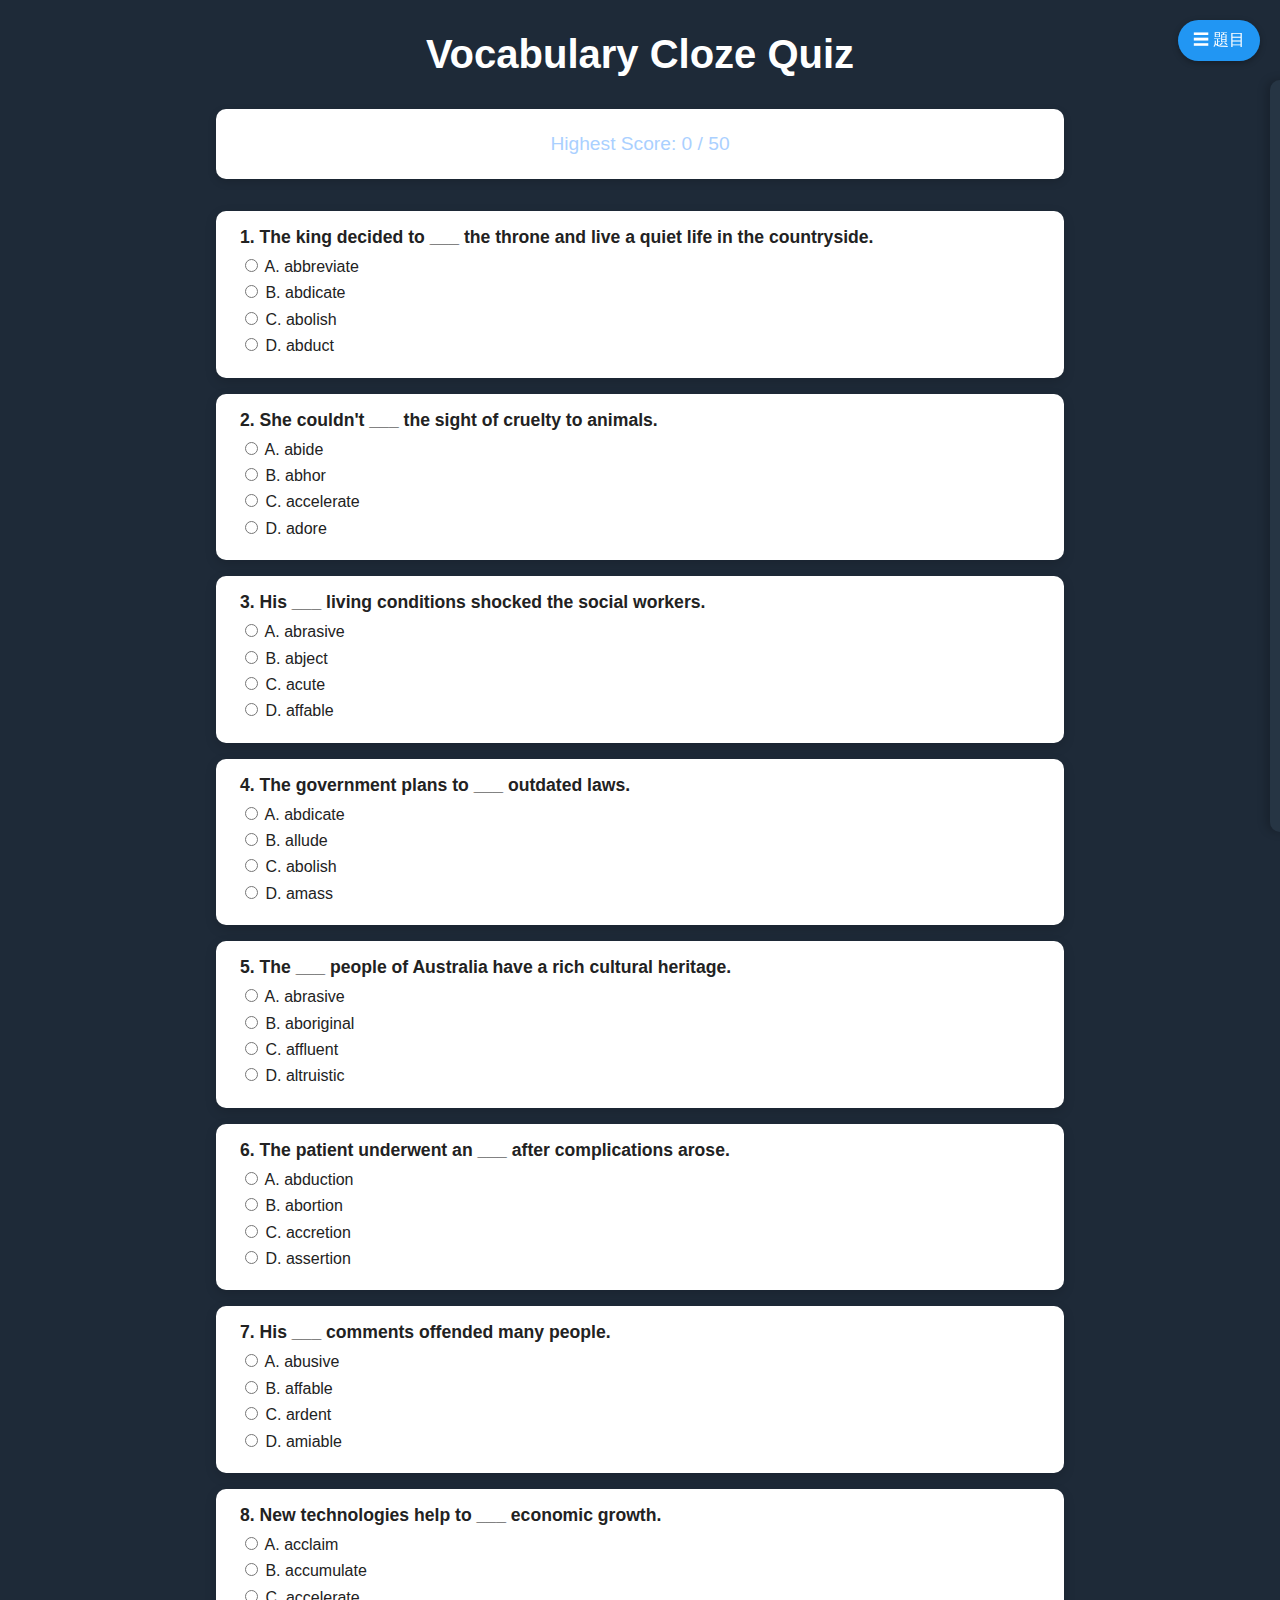
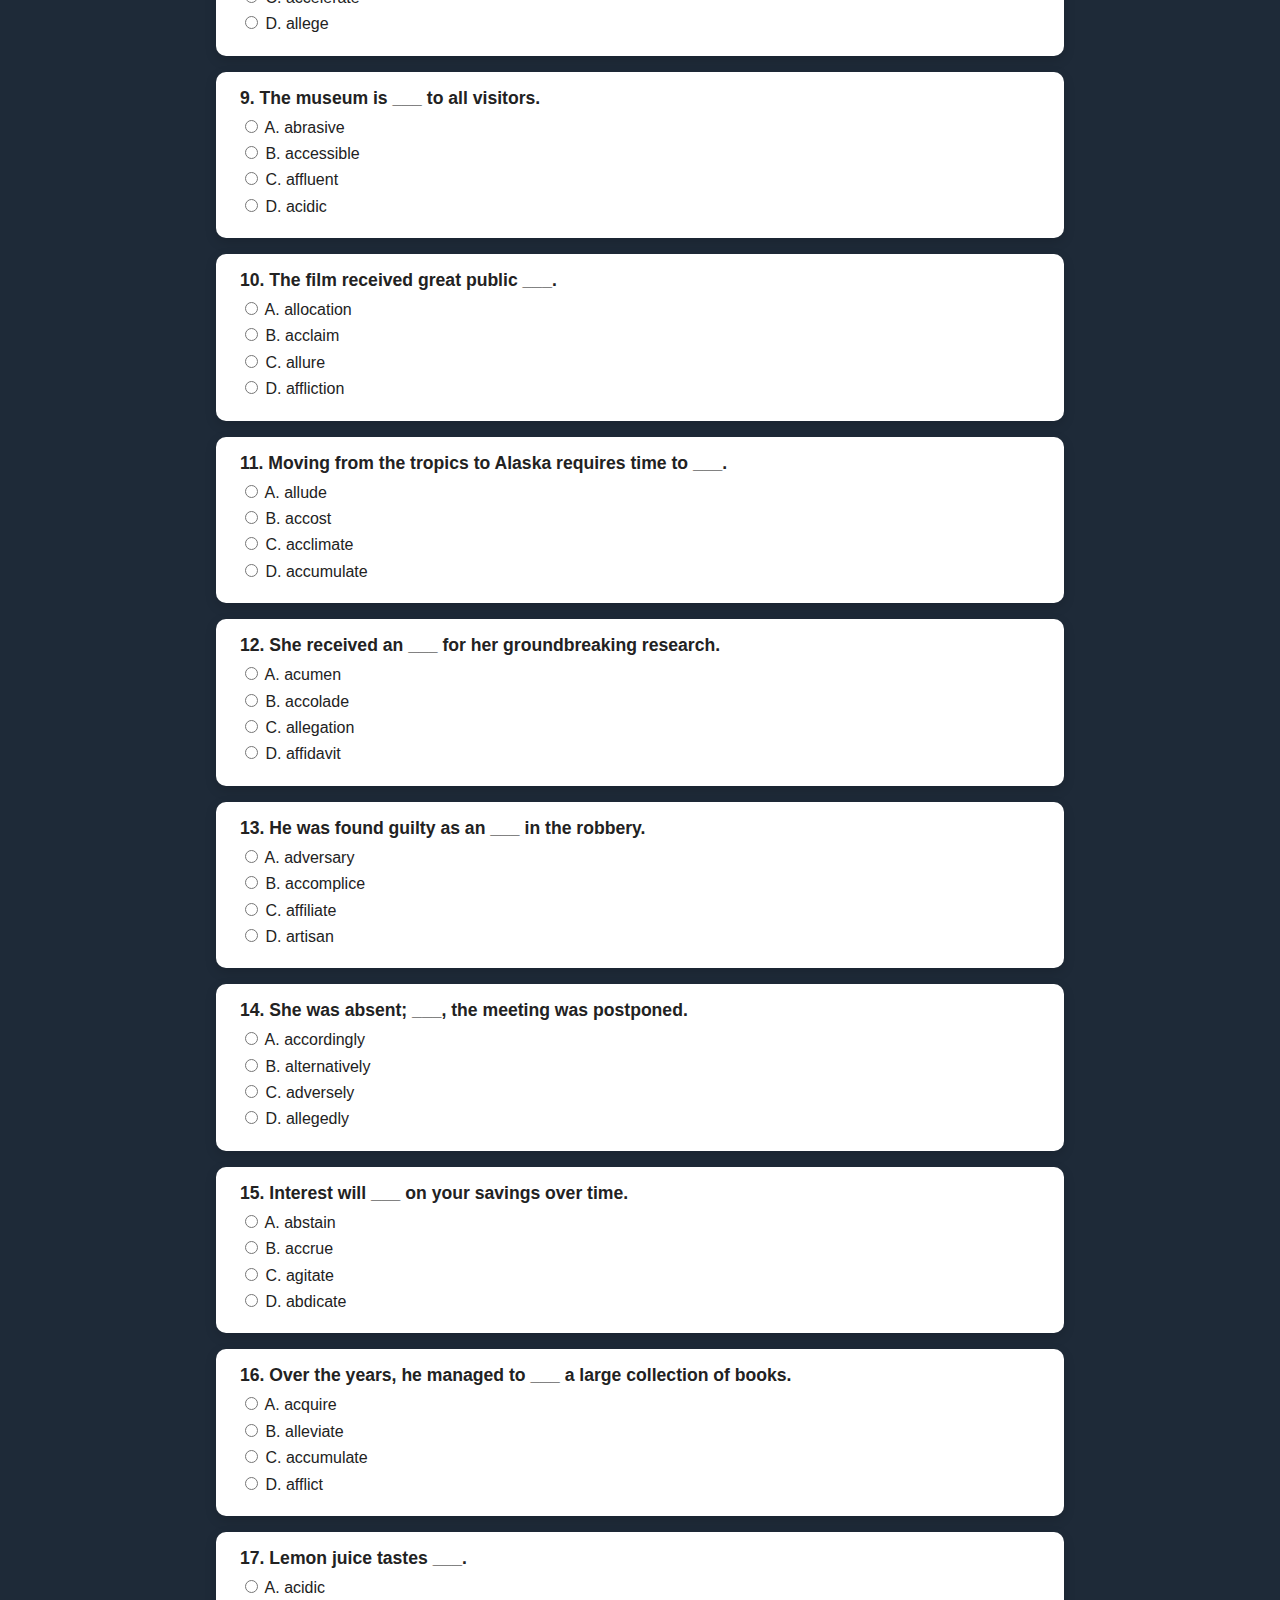
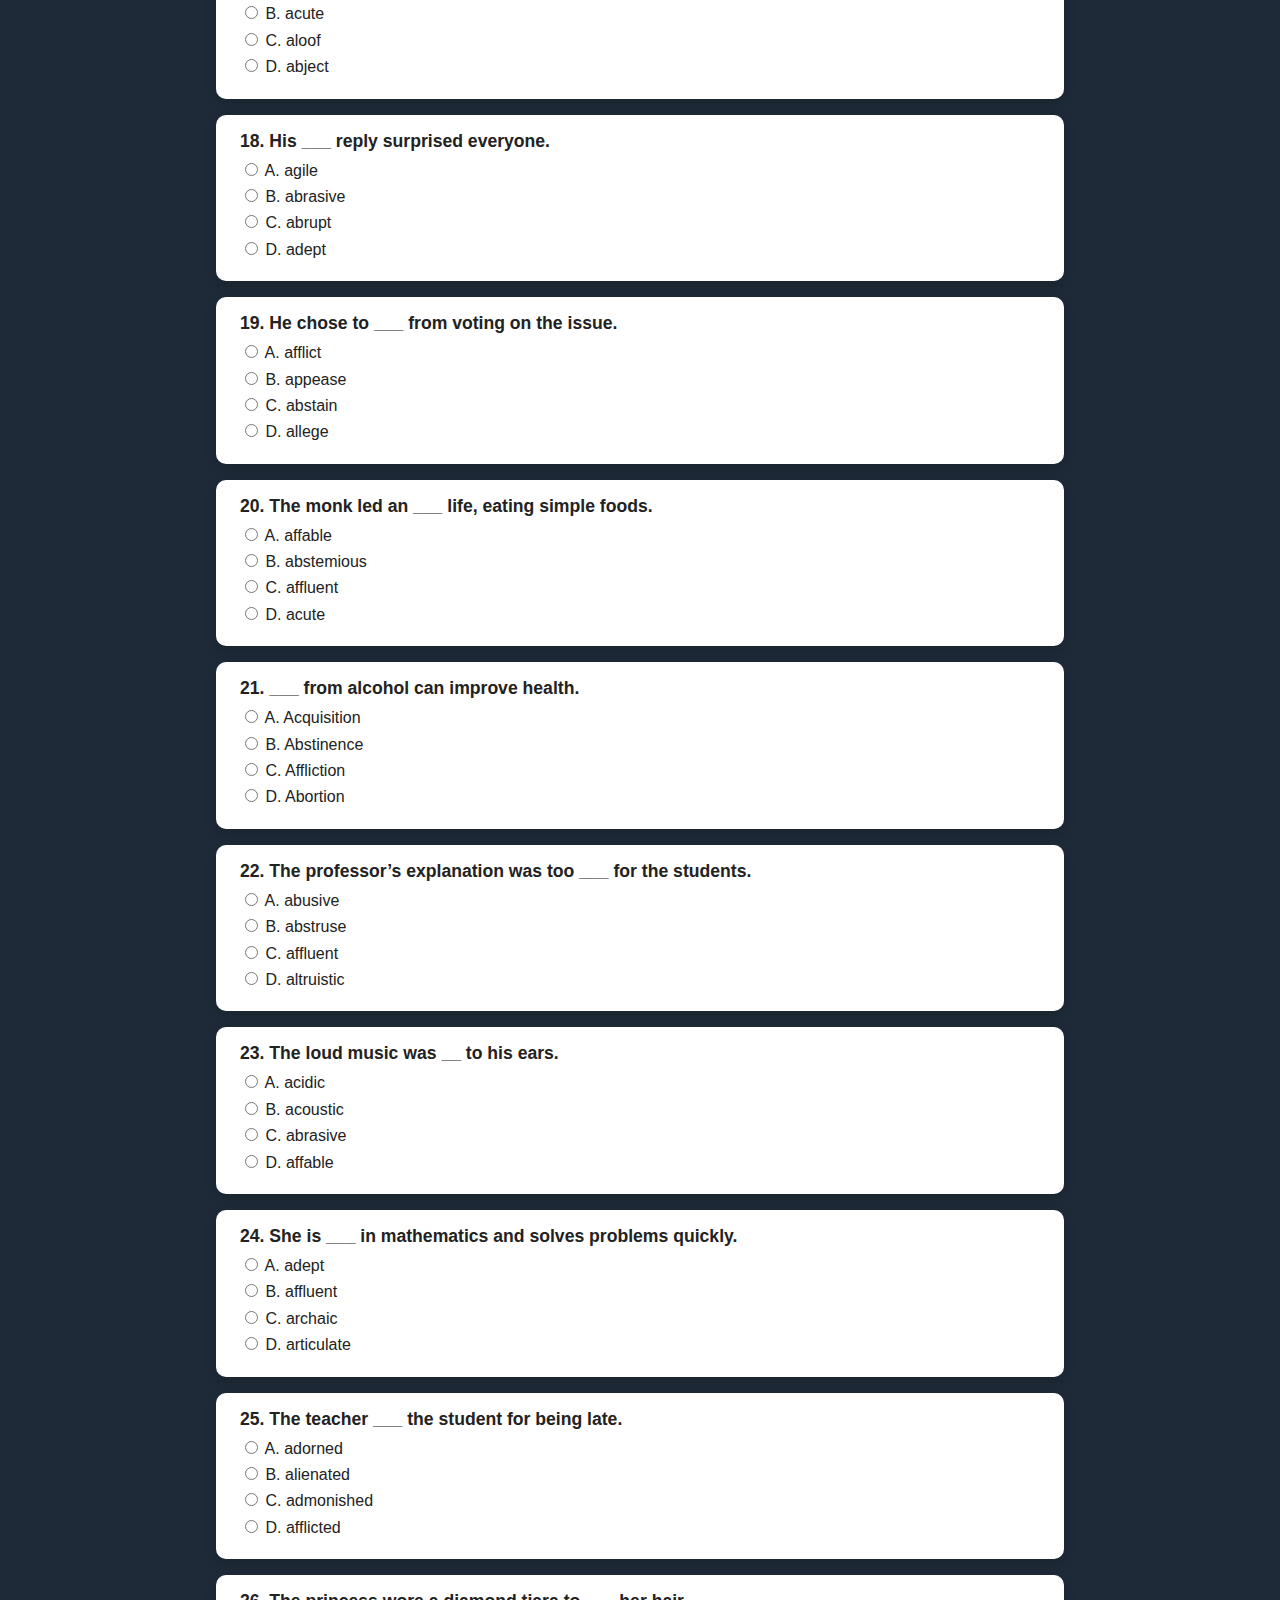
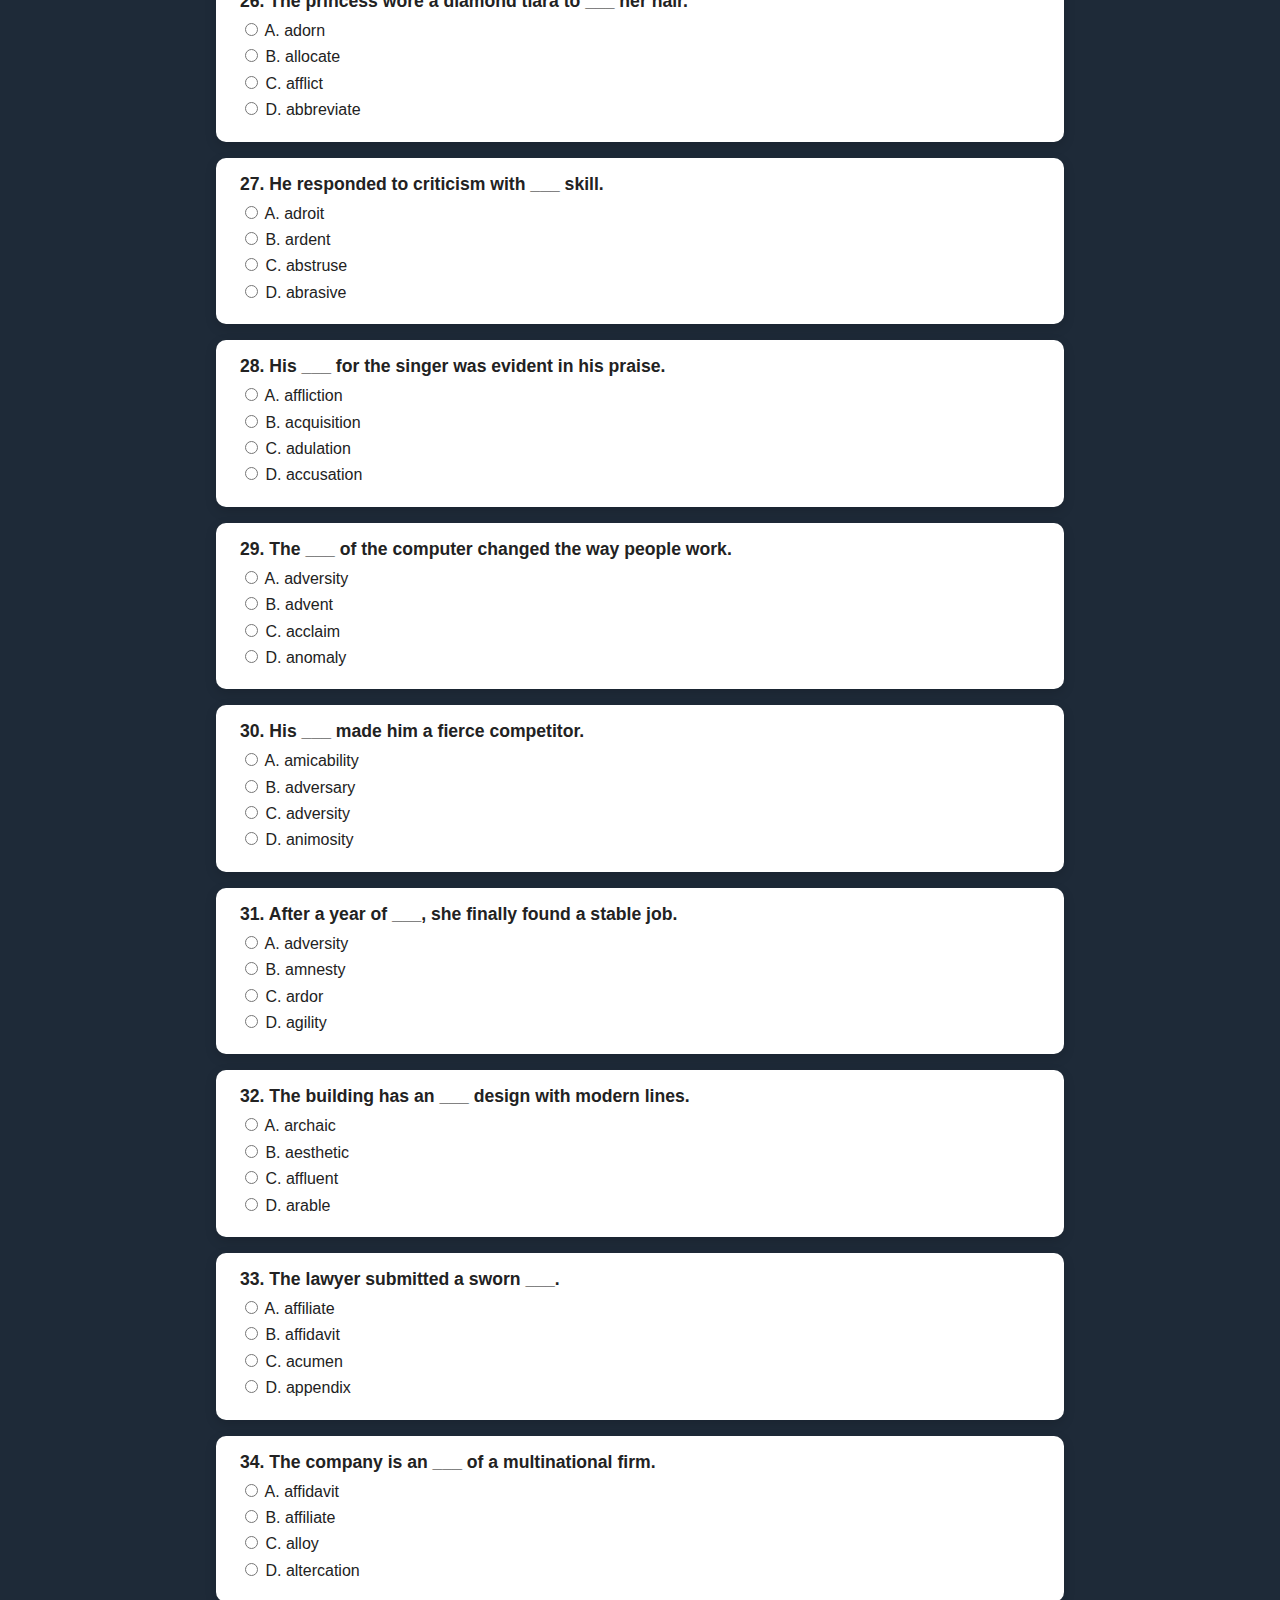
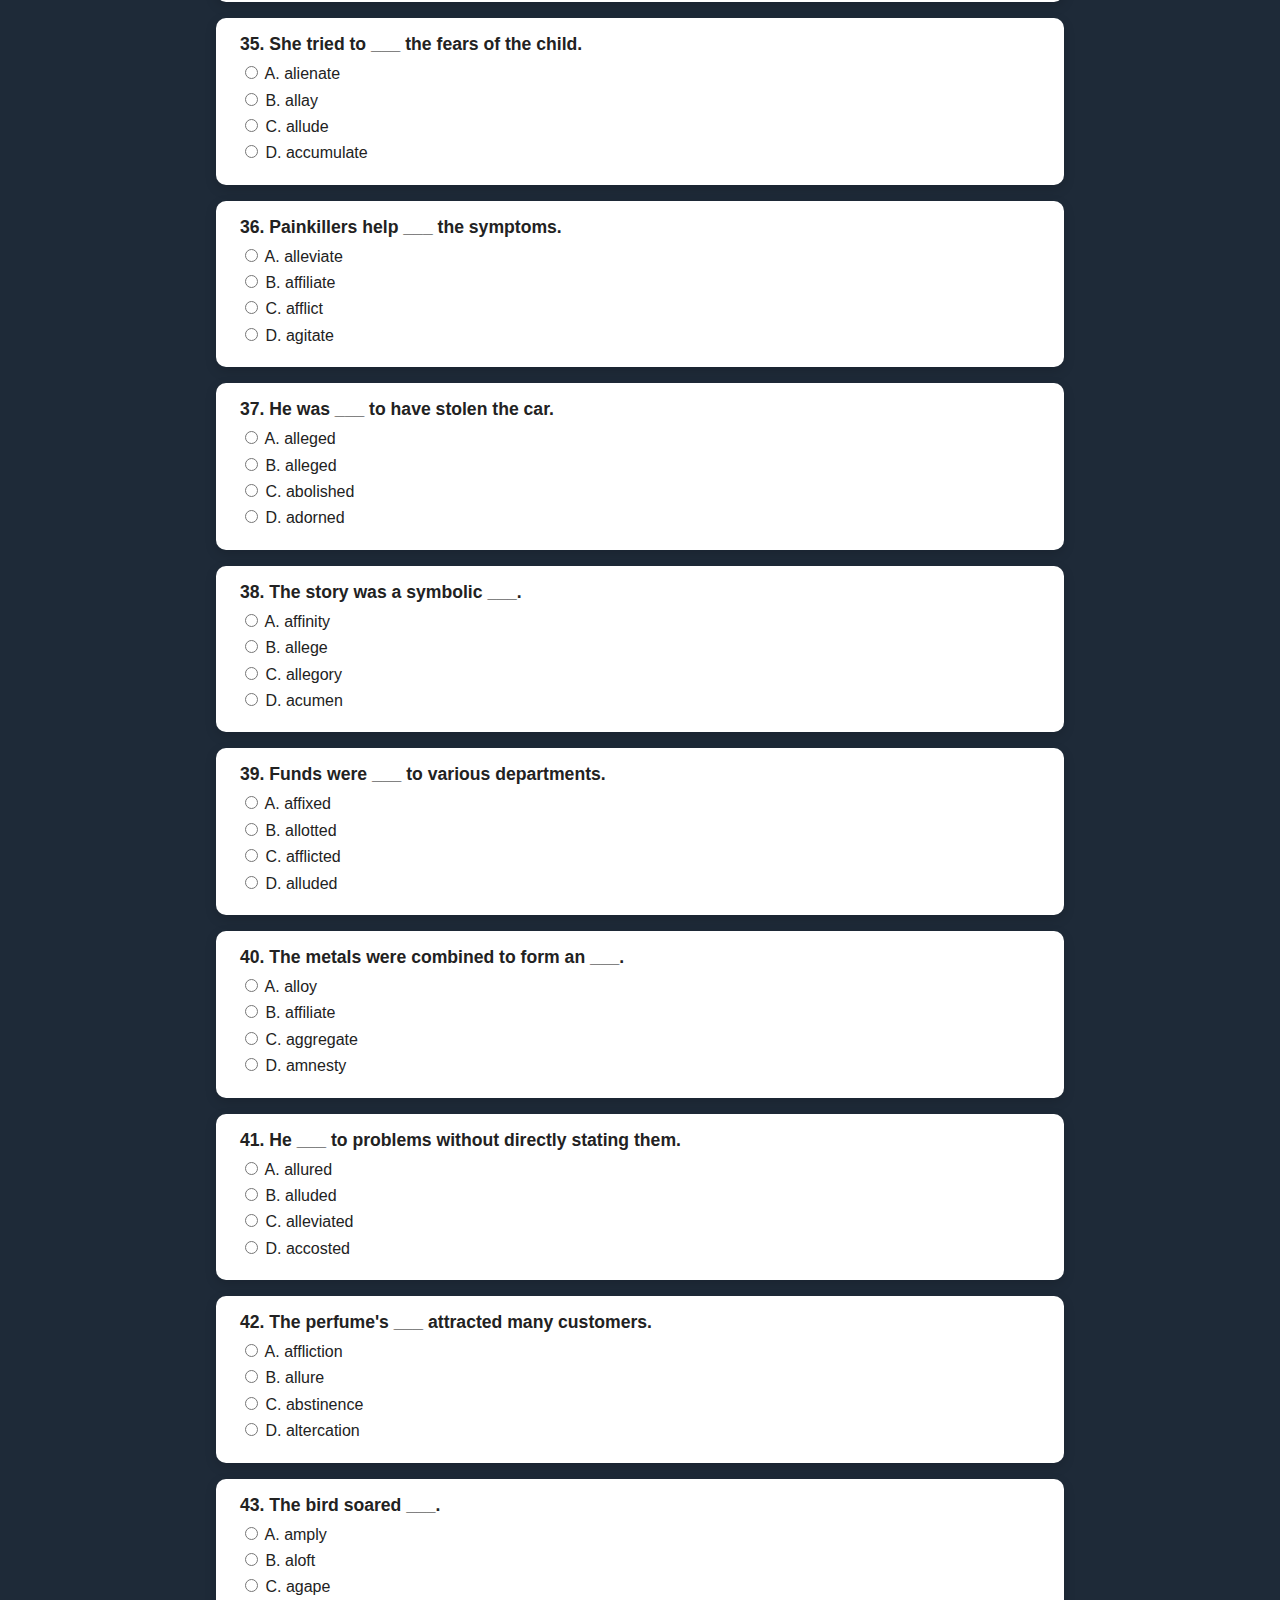
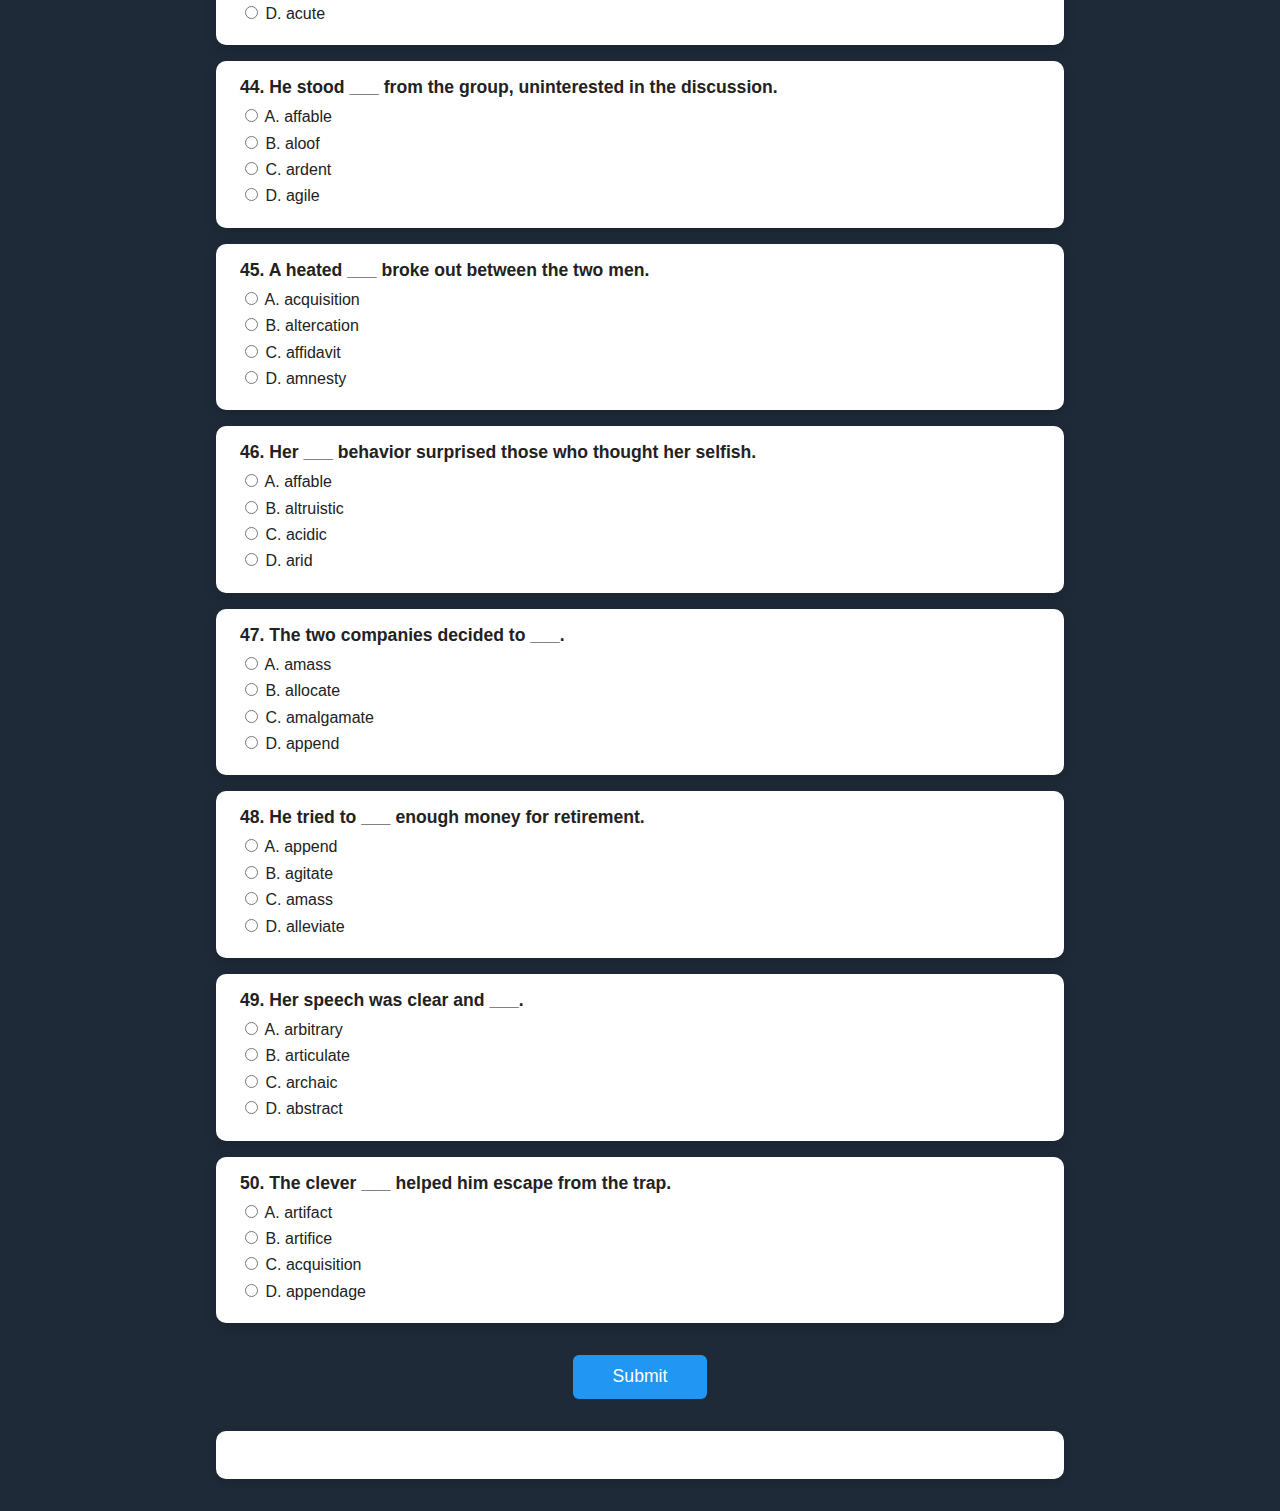
<file: C_test.html>
<!DOCTYPE html>
<html lang="en">
<head>
  <meta charset="UTF-8">
  <meta name="viewport" content="width=device-width, initial-scale=1.0">
  <title>Vocabulary Cloze Quiz</title>
  <style>
    body {
      font-family: 'Segoe UI', sans-serif;
      margin: 2rem;
      background-color: #1e2a38;
      color: #f0f0f0;
    }

    h1 {
      text-align: center;
      font-size: 2.5rem;
      color: #ffffff;
      margin-bottom: 0.5rem;
    }

    #highScoreDisplay {
      text-align: center;
      font-size: 1.2rem;
      margin-bottom: 2rem;
      color: #aad0ff;
    }

    .quiz-item {
      background: #ffffff;
      color: #222;
      padding: 1rem 1.5rem;
      margin: 1rem auto;
      border-radius: 10px;
      box-shadow: 0 4px 12px rgba(0, 0, 0, 0.15);
      max-width: 800px;
    }

    .question {
      font-weight: bold;
      margin-bottom: 0.5rem;
      font-size: 1.1rem;
    }

    .options label {
      display: block;
      margin-bottom: 0.4rem;
      cursor: pointer;
    }

    .submit-btn {
      display: block;
      margin: 2rem auto;
      padding: 0.7rem 2.5rem;
      font-size: 1.1rem;
      background-color: #2196f3;
      color: white;
      border: none;
      border-radius: 6px;
      cursor: pointer;
      transition: background-color 0.3s ease;
    }

    .submit-btn:hover {
      background-color: #1769aa;
    }

    .result {
      background-color: #ffffff;
      color: #222;
      max-width: 800px;
      margin: 2rem auto;
      padding: 1.5rem;
      border-radius: 10px;
      box-shadow: 0 3px 8px rgba(0, 0, 0, 0.15);
      font-size: 1.1rem;
    }

    ul {
      padding-left: 1.2rem;
    }

    li {
      margin-bottom: 0.8rem;
    }

    #sidebar {
      position: fixed;
      top: 80px;
      right: 10px;
      background-color: #263544;
      padding: 1rem;
      border-radius: 10px 0 0 10px;
      color: #fff;
      width: 140px;
      transform: translateX(100%);
      transition: transform 0.3s ease;
      z-index: 1000;
      box-shadow: -4px 0 10px rgba(0,0,0,0.2);
      max-height: 80vh; /* 限高 */
      overflow-y: auto; /* 捲動 */
    }

    #sidebar.show {
      transform: translateX(0);
    }

    #sidebar h3 {
      font-size: 1rem;
      margin-bottom: 0.5rem;
      text-align: center;
    }

    #sidebar ul {
      list-style: none;
      padding-left: 0;
      text-align: center;
    }

    #sidebar li {
      margin: 0.3rem 0;
    }

    #sidebar button {
      background-color: #2196f3;
      border: none;
      color: white;
      border-radius: 6px;
      padding: 5px 8px;
      font-size: 0.9rem;
      cursor: pointer;
      width: 100%;
      transition: background-color 0.3s ease;
    }

    #sidebar button:hover {
      background-color: #1565c0;
    }

    #toggleSidebar {
      position: fixed;
      top: 20px;
      right: 20px;
      background-color: #2196f3;
      color: white;
      border: none;
      border-radius: 50px;
      padding: 10px 15px;
      font-size: 1rem;
      cursor: pointer;
      z-index: 1100;
      box-shadow: 0 2px 6px rgba(0,0,0,0.3);
    }
    #homeBtn {
      position: fixed;
      top: 10px;
      left: 10px;
      padding: 8px 14px;
      background-color: #2196f3;
      color: white;
      border: none;
      border-radius: 6px;
      font-size: 0.9rem;
      cursor: pointer;
      z-index: 1100;
    }

    #homeBtn:hover {
      background-color: #1565c0;
    }
  </style>
</head>
<body>
  <h1>Vocabulary Cloze Quiz</h1>
  <div id="highScoreDisplay" class="result"></div>
  <button id="toggleSidebar">☰ 題目</button>
  <div id="sidebar">
    <h3>Jump to</h3>
    <ul id="navList"></ul>
  </div>

  <form id="quizForm"></form>
  <div class="result" id="result"></div>

  <script>
  const questions = [
    {q: "The king decided to ___ the throne and live a quiet life in the countryside.", a: "B", o: ["A. abbreviate", "B. abdicate", "C. abolish", "D. abduct"]},
    {q: "She couldn't ___ the sight of cruelty to animals.", a: "B", o: ["A. abide", "B. abhor", "C. accelerate", "D. adore"]},
    {q: "His ___ living conditions shocked the social workers.", a: "B", o: ["A. abrasive", "B. abject", "C. acute", "D. affable"]},
    {q: "The government plans to ___ outdated laws.", a: "C", o: ["A. abdicate", "B. allude", "C. abolish", "D. amass"]},
    {q: "The ___ people of Australia have a rich cultural heritage.", a: "B", o: ["A. abrasive", "B. aboriginal", "C. affluent", "D. altruistic"]},
    {q: "The patient underwent an ___ after complications arose.", a: "B", o: ["A. abduction", "B. abortion", "C. accretion", "D. assertion"]},
    {q: "His ___ comments offended many people.", a: "A", o: ["A. abusive", "B. affable", "C. ardent", "D. amiable"]},
    {q: "New technologies help to ___ economic growth.", a: "C", o: ["A. acclaim", "B. accumulate", "C. accelerate", "D. allege"]},
    {q: "The museum is ___ to all visitors.", a: "B", o: ["A. abrasive", "B. accessible", "C. affluent", "D. acidic"]},
    {q: "The film received great public ___.", a: "B", o: ["A. allocation", "B. acclaim", "C. allure", "D. affliction"]},
    {q: "Moving from the tropics to Alaska requires time to ___.", a: "C", o: ["A. allude", "B. accost", "C. acclimate", "D. accumulate"]},
    {q: "She received an ___ for her groundbreaking research.", a: "B", o: ["A. acumen", "B. accolade", "C. allegation", "D. affidavit"]},
    {q: "He was found guilty as an ___ in the robbery.", a: "B", o: ["A. adversary", "B. accomplice", "C. affiliate", "D. artisan"]},
    {q: "She was absent; ___, the meeting was postponed.", a: "A", o: ["A. accordingly", "B. alternatively", "C. adversely", "D. allegedly"]},
    {q: "Interest will ___ on your savings over time.", a: "B", o: ["A. abstain", "B. accrue", "C. agitate", "D. abdicate"]},
    {q: "Over the years, he managed to ___ a large collection of books.", a: "C", o: ["A. acquire", "B. alleviate", "C. accumulate", "D. afflict"]},
    {q: "Lemon juice tastes ___.", a: "A", o: ["A. acidic", "B. acute", "C. aloof", "D. abject"]},
    {q: "His ___ reply surprised everyone.", a: "C", o: ["A. agile", "B. abrasive", "C. abrupt", "D. adept"]},
    {q: "He chose to ___ from voting on the issue.", a: "C", o: ["A. afflict", "B. appease", "C. abstain", "D. allege"]},
    {q: "The monk led an ___ life, eating simple foods.", a: "B", o: ["A. affable", "B. abstemious", "C. affluent", "D. acute"]},
    {q: "___ from alcohol can improve health.", a: "B", o: ["A. Acquisition", "B. Abstinence", "C. Affliction", "D. Abortion"]},
    {q: "The professor’s explanation was too ___ for the students.", a: "B", o: ["A. abusive", "B. abstruse", "C. affluent", "D. altruistic"]},
    {q: "The loud music was __ to his ears.", a: "C", o: ["A. acidic", "B. acoustic", "C. abrasive", "D. affable"]},
    {q: "She is ___ in mathematics and solves problems quickly.", a: "A", o: ["A. adept", "B. affluent", "C. archaic", "D. articulate"]},
    {q: "The teacher ___ the student for being late.", a: "C", o: ["A. adorned", "B. alienated", "C. admonished", "D. afflicted"]},
    {q: "The princess wore a diamond tiara to ___ her hair.", a: "A", o: ["A. adorn", "B. allocate", "C. afflict", "D. abbreviate"]},
    {q: "He responded to criticism with ___ skill.", a: "A", o: ["A. adroit", "B. ardent", "C. abstruse", "D. abrasive"]},
    {q: "His ___ for the singer was evident in his praise.", a: "C", o: ["A. affliction", "B. acquisition", "C. adulation", "D. accusation"]},
    {q: "The ___ of the computer changed the way people work.", a: "B", o: ["A. adversity", "B. advent", "C. acclaim", "D. anomaly"]},
    {q: "His ___ made him a fierce competitor.", a: "D", o: ["A. amicability", "B. adversary", "C. adversity", "D. animosity"]},
    {q: "After a year of ___, she finally found a stable job.", a: "A", o: ["A. adversity", "B. amnesty", "C. ardor", "D. agility"]},
    {q: "The building has an ___ design with modern lines.", a: "B", o: ["A. archaic", "B. aesthetic", "C. affluent", "D. arable"]},
    {q: "The lawyer submitted a sworn ___.", a: "B", o: ["A. affiliate", "B. affidavit", "C. acumen", "D. appendix"]},
    {q: "The company is an ___ of a multinational firm.", a: "B", o: ["A. affidavit", "B. affiliate", "C. alloy", "D. altercation"]},
    {q: "She tried to ___ the fears of the child.", a: "B", o: ["A. alienate", "B. allay", "C. allude", "D. accumulate"]},
    {q: "Painkillers help ___ the symptoms.", a: "A", o: ["A. alleviate", "B. affiliate", "C. afflict", "D. agitate"]},
    {q: "He was ___ to have stolen the car.", a: "A", o: ["A. alleged", "B. alleged", "C. abolished", "D. adorned"]},
    {q: "The story was a symbolic ___.", a: "C", o: ["A. affinity", "B. allege", "C. allegory", "D. acumen"]},
    {q: "Funds were ___ to various departments.", a: "B", o: ["A. affixed", "B. allotted", "C. afflicted", "D. alluded"]},
    {q: "The metals were combined to form an ___.", a: "A", o: ["A. alloy", "B. affiliate", "C. aggregate", "D. amnesty"]},
    {q: "He ___ to problems without directly stating them.", a: "B", o: ["A. allured", "B. alluded", "C. alleviated", "D. accosted"]},
    {q: "The perfume's ___ attracted many customers.", a: "B", o: ["A. affliction", "B. allure", "C. abstinence", "D. altercation"]},
    {q: "The bird soared ___.", a: "B", o: ["A. amply", "B. aloft", "C. agape", "D. acute"]},
    {q: "He stood ___ from the group, uninterested in the discussion.", a: "B", o: ["A. affable", "B. aloof", "C. ardent", "D. agile"]},
    {q: "A heated ___ broke out between the two men.", a: "B", o: ["A. acquisition", "B. altercation", "C. affidavit", "D. amnesty"]},
    {q: "Her ___ behavior surprised those who thought her selfish.", a: "B", o: ["A. affable", "B. altruistic", "C. acidic", "D. arid"]},
    {q: "The two companies decided to ___.", a: "C", o: ["A. amass", "B. allocate", "C. amalgamate", "D. append"]},
    {q: "He tried to ___ enough money for retirement.", a: "C", o: ["A. append", "B. agitate", "C. amass", "D. alleviate"]},
    {q: "Her speech was clear and ___.", a: "B", o: ["A. arbitrary", "B. articulate", "C. archaic", "D. abstract"]},
    {q: "The clever ___ helped him escape from the trap.", a: "B", o: ["A. artifact", "B. artifice", "C. acquisition", "D. appendage"]},
  ];

    const form = document.getElementById("quizForm");
    const resultDiv = document.getElementById("result");
    const highScoreDiv = document.getElementById("highScoreDisplay");
    const navList = document.getElementById("navList");

    const storedHighScore = parseInt(localStorage.getItem("highScore")) || 0;
    highScoreDiv.textContent = `Highest Score: ${storedHighScore} / ${questions.length}`;

    questions.forEach((item, index) => {
      const container = document.createElement("div");
      container.className = "quiz-item";
      container.id = `q${index}`;
      container.innerHTML = `
        <div class="question">${index + 1}. ${item.q}</div>
        <div class="options">
          ${item.o.map((opt, i) => `<label><input type="radio" name="q${index}" value="${String.fromCharCode(65 + i)}"> ${opt}</label>`).join('')}
        </div>
      `;
      form.appendChild(container);

      const navItem = document.createElement("li");
      const jumpBtn = document.createElement("button");
      jumpBtn.textContent = index + 1;
      jumpBtn.onclick = (e) => {
        e.preventDefault();
        document.getElementById(`q${index}`).scrollIntoView({ behavior: 'smooth' });
      };
      navItem.appendChild(jumpBtn);
      navList.appendChild(navItem);
    });

    const button = document.createElement("button");
    button.type = "submit";
    button.className = "submit-btn";
    button.textContent = "Submit";
    form.appendChild(button);

    form.addEventListener("submit", function(e) {
      e.preventDefault();

      let score = 0;
      const wrongAnswers = [];

      questions.forEach((item, i) => {
        const selected = form[`q${i}`].value;
        if (selected === item.a) {
          score++;
        } else {
          const correctIndex = item.a.charCodeAt(0) - 65;
          wrongAnswers.push({
            questionNumber: i + 1,
            questionText: item.q,
            correctAnswer: item.o[correctIndex]
          });
        }
      });

      const previousHigh = parseInt(localStorage.getItem("highScore")) || 0;
      if (score > previousHigh) {
        localStorage.setItem("highScore", score);
        highScoreDiv.textContent = `\ud83c\udfc6 Highest Score: ${score} / ${questions.length}`;
      }

      resultDiv.innerHTML = `<h3>You scored ${score} out of ${questions.length}</h3>`;

      if (wrongAnswers.length > 0) {
        let wrongHTML = "<h4>Review your mistakes:</h4><ul>";
        wrongAnswers.forEach(item => {
          wrongHTML += `
            <li>
              <strong>Q${item.questionNumber}:</strong> ${item.questionText}<br>
              <strong>Correct Answer:</strong> ${item.correctAnswer}
            </li>`;
        });
        wrongHTML += "</ul>";
        resultDiv.innerHTML += wrongHTML;
      }
    });

    document.getElementById("toggleSidebar").addEventListener("click", () => {
      document.getElementById("sidebar").classList.toggle("show");
    });
  </script>
</body>
</html>
</file>
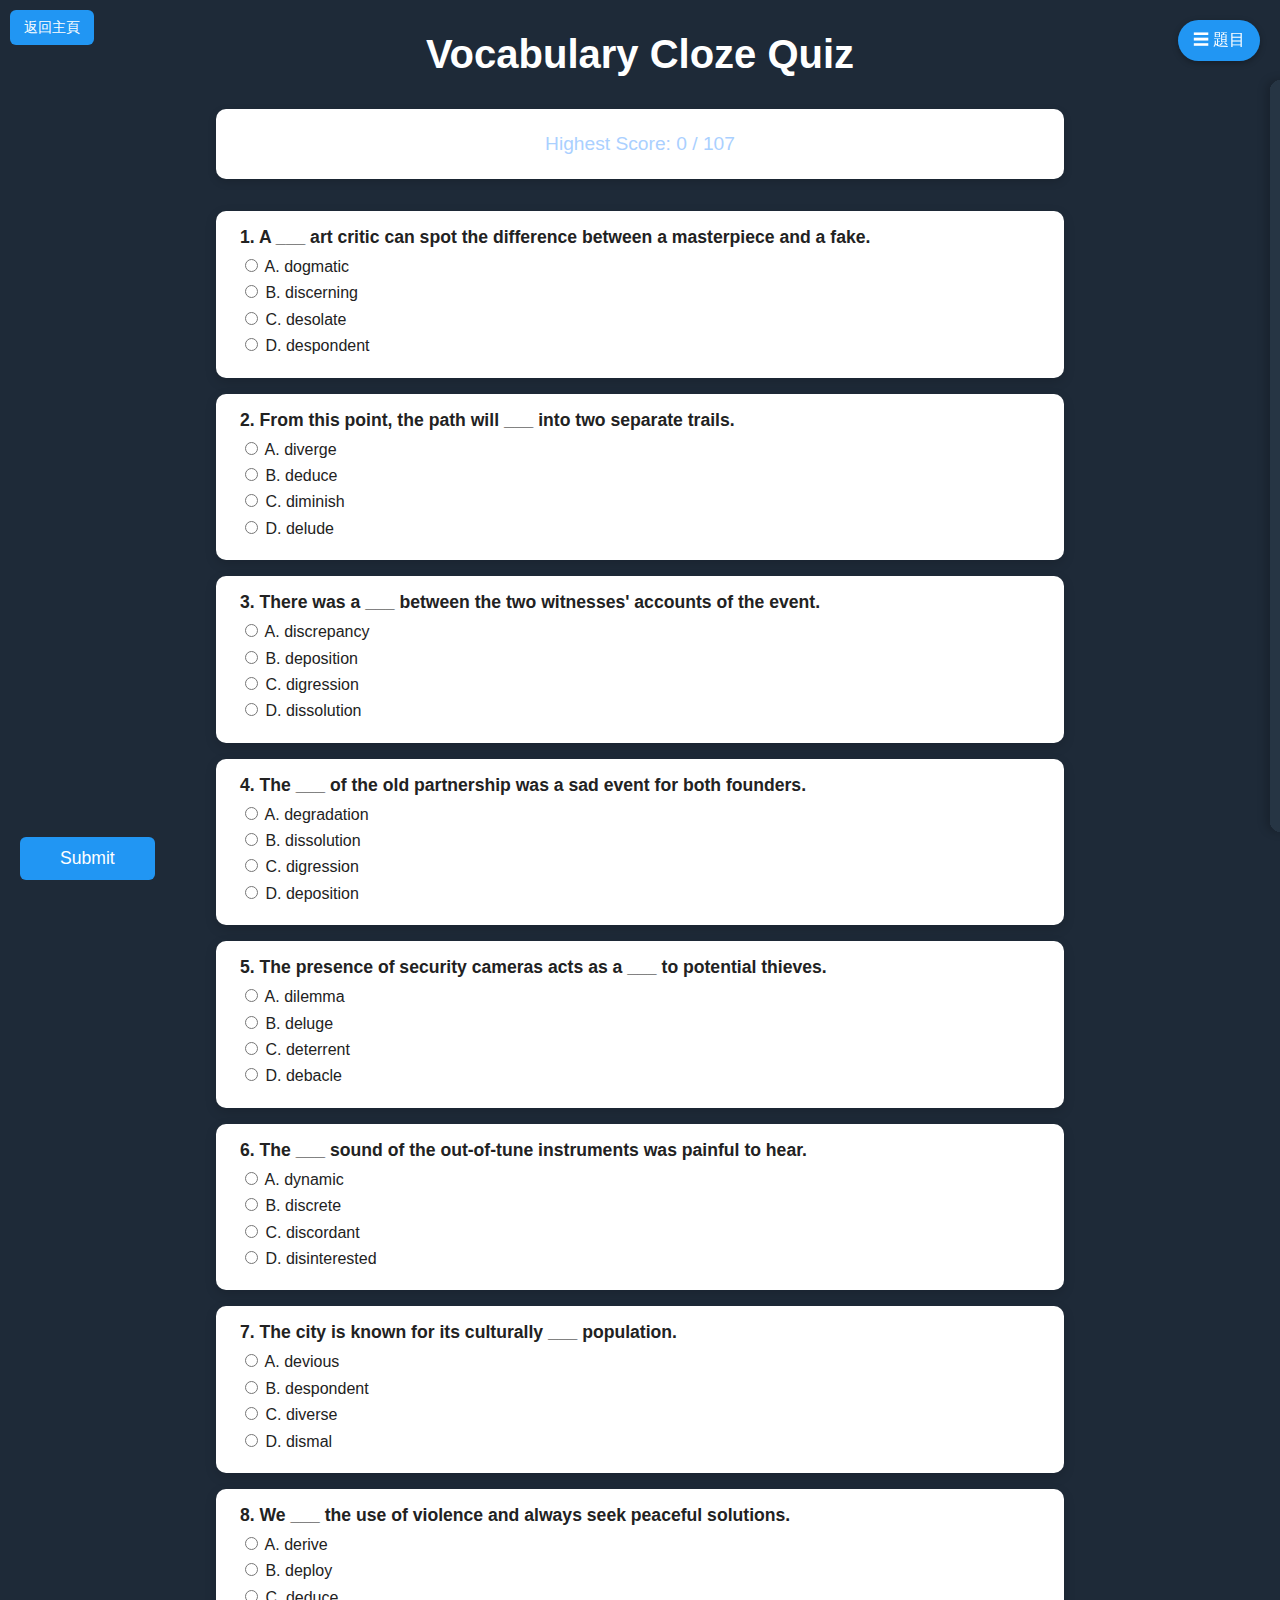
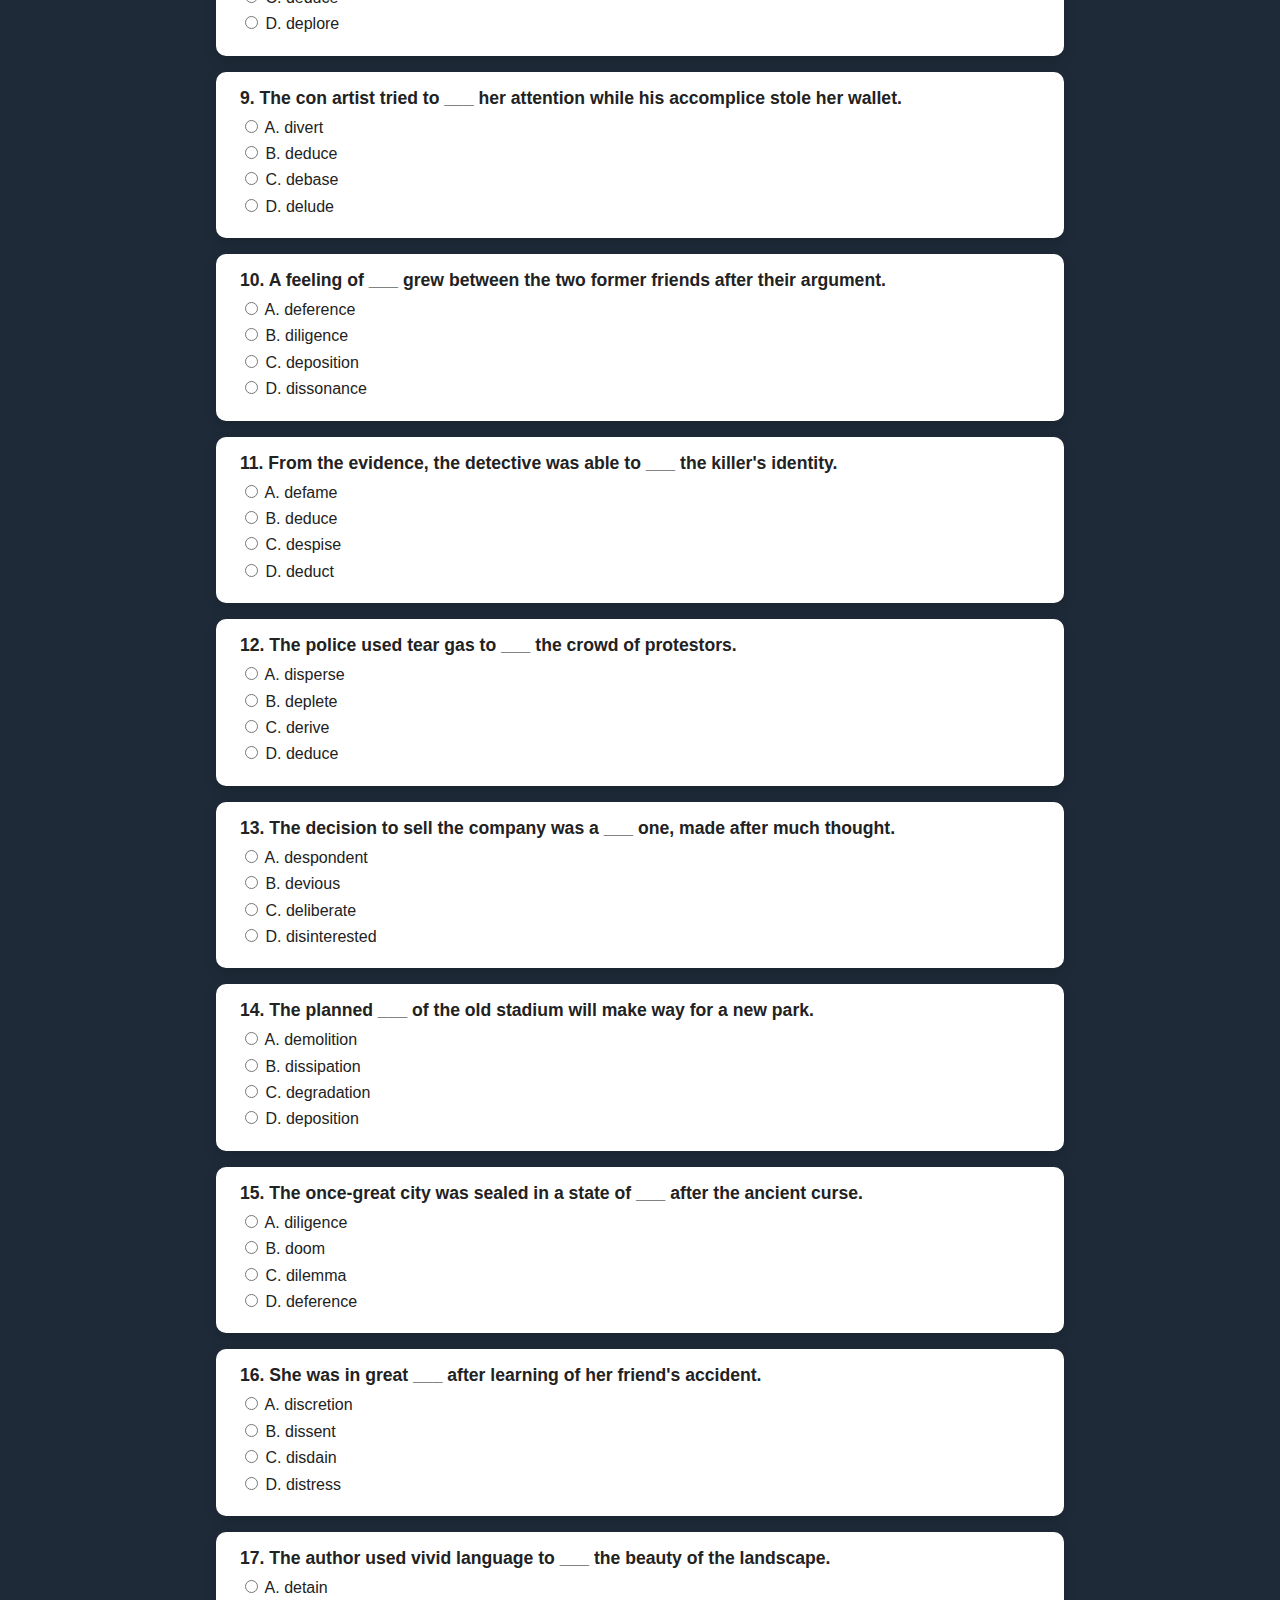
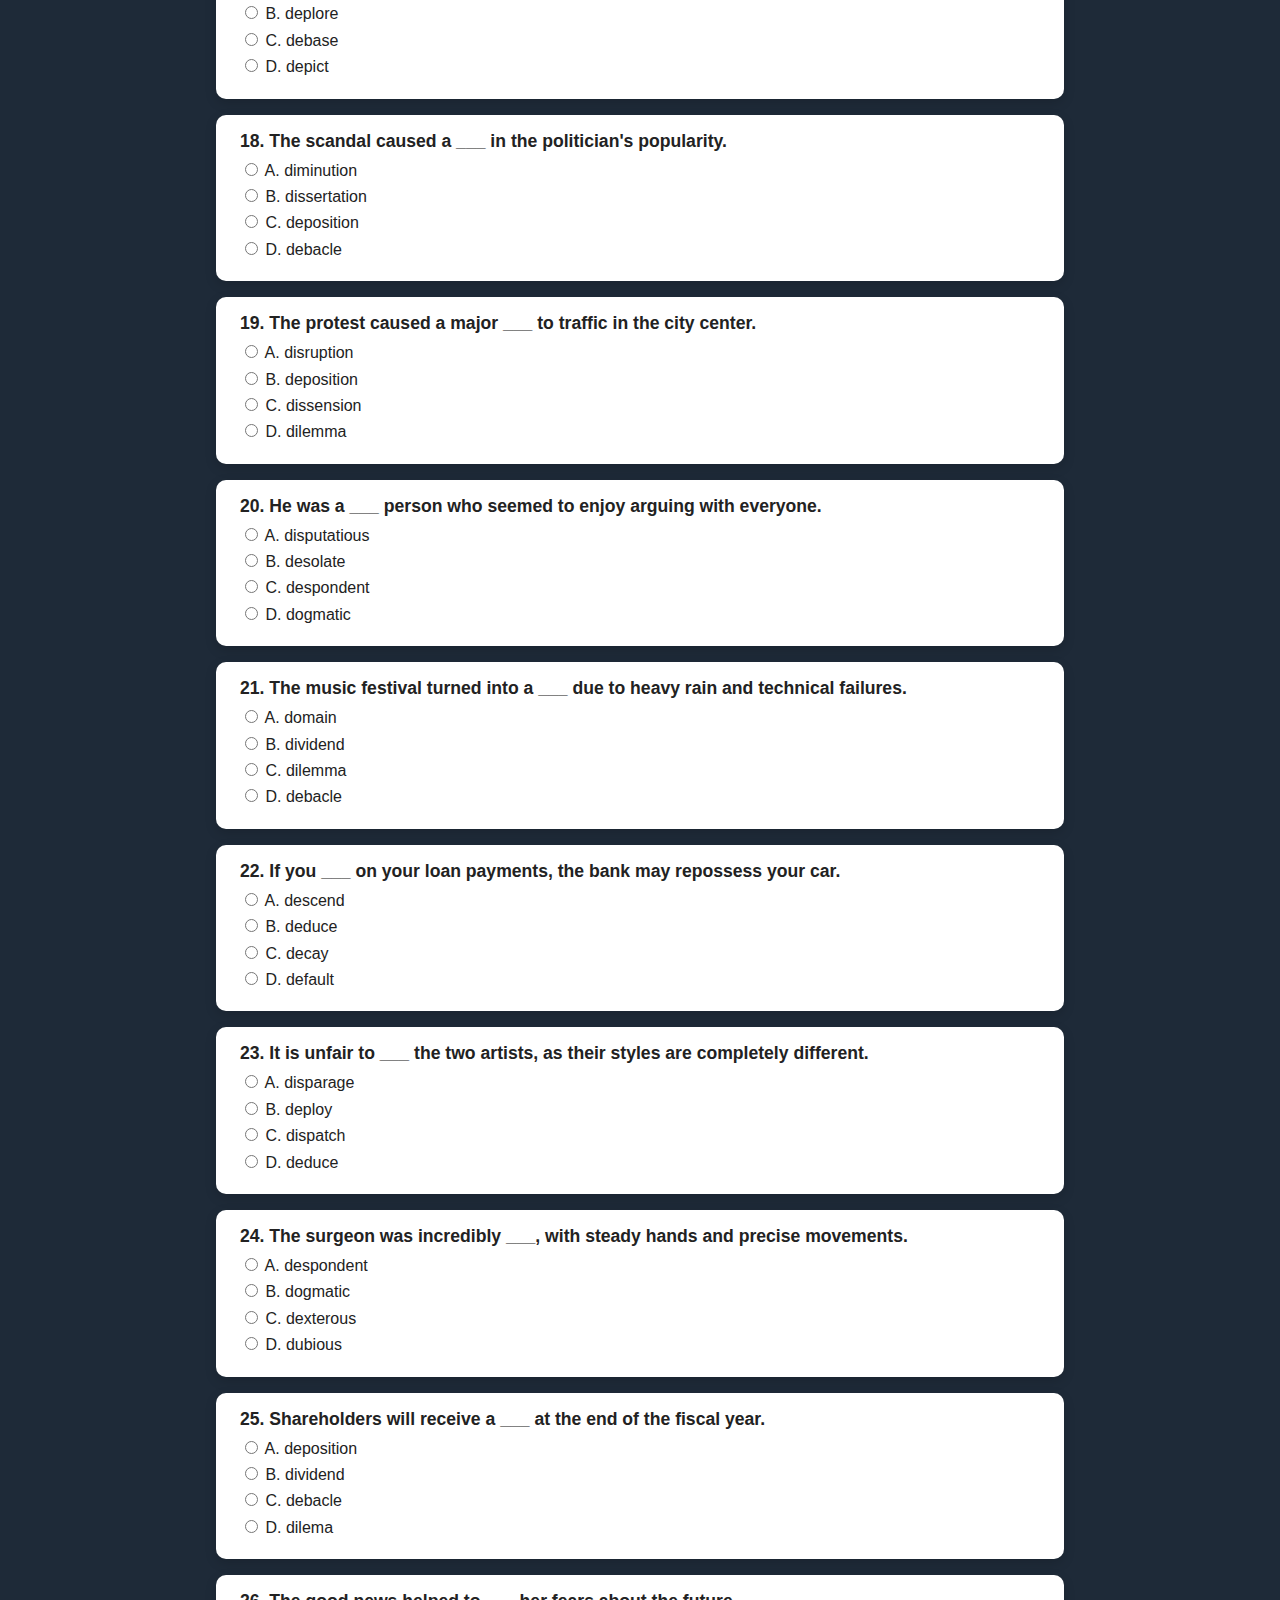
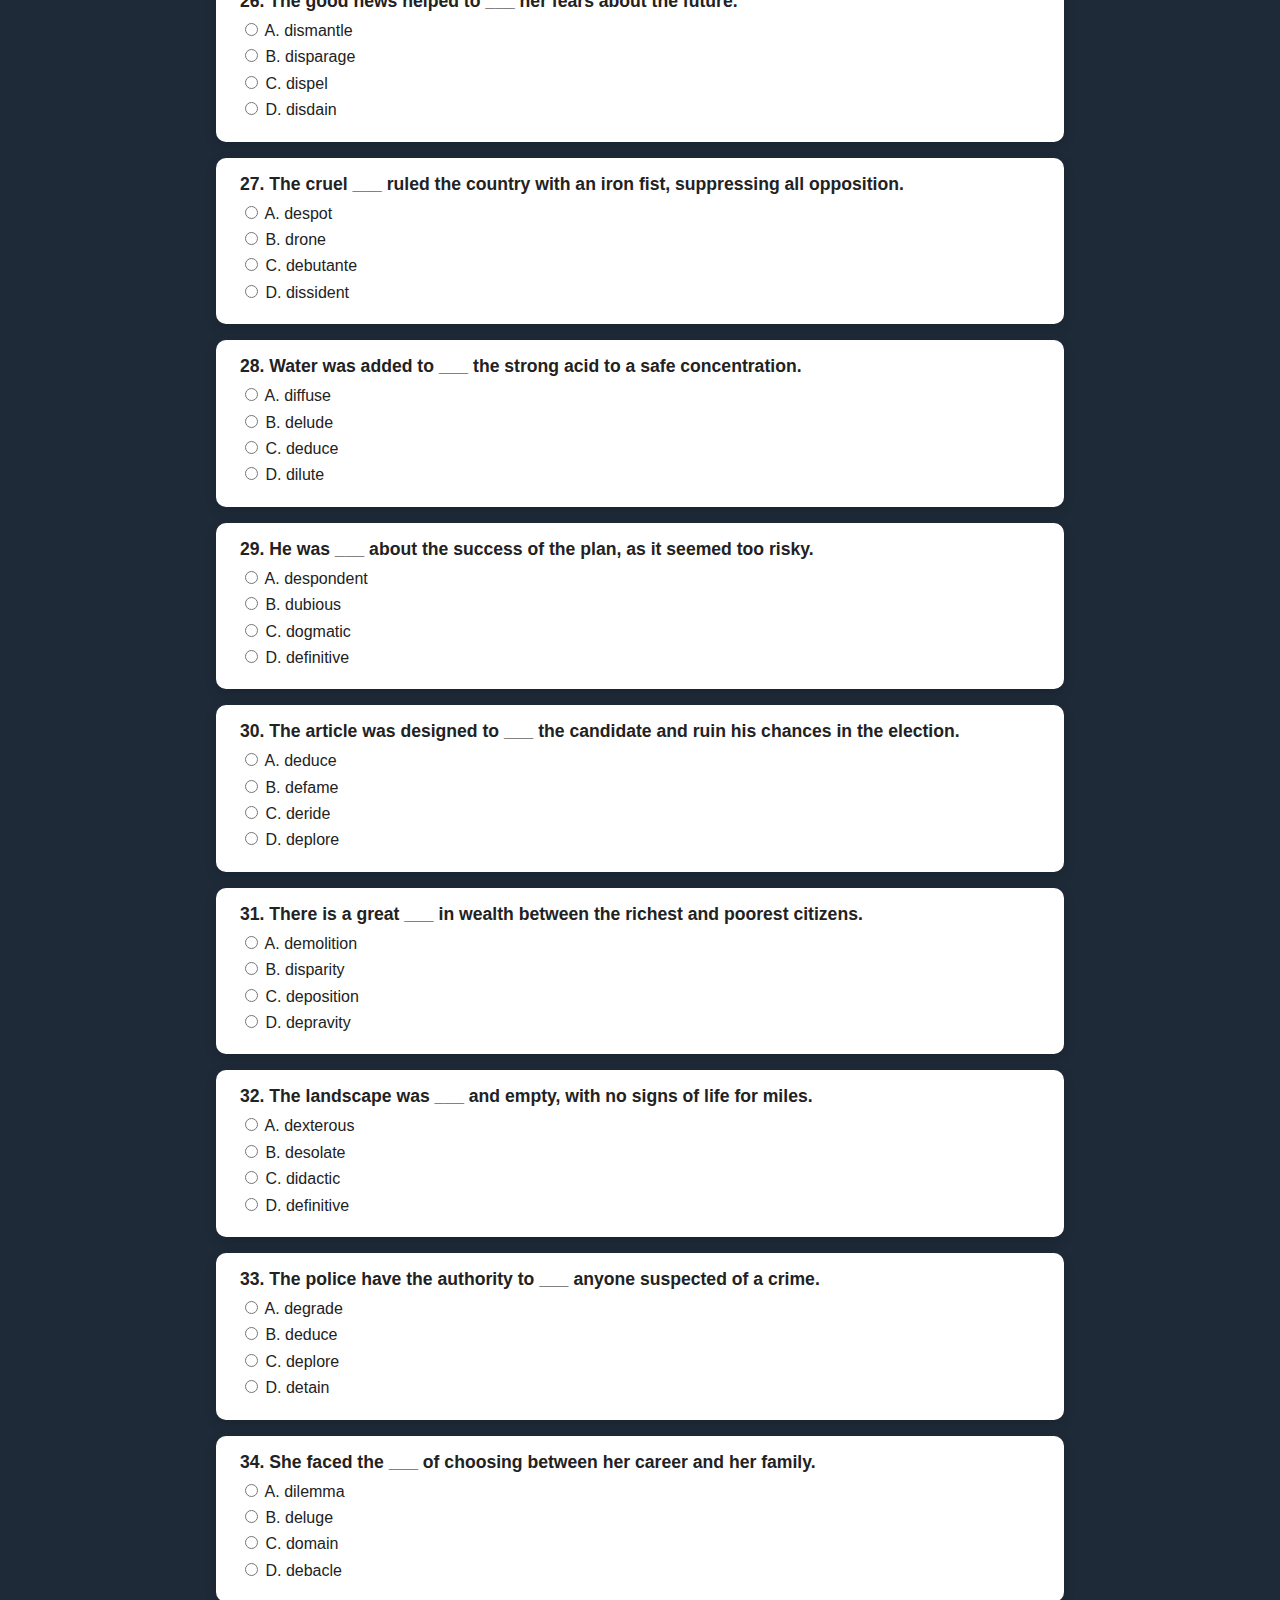
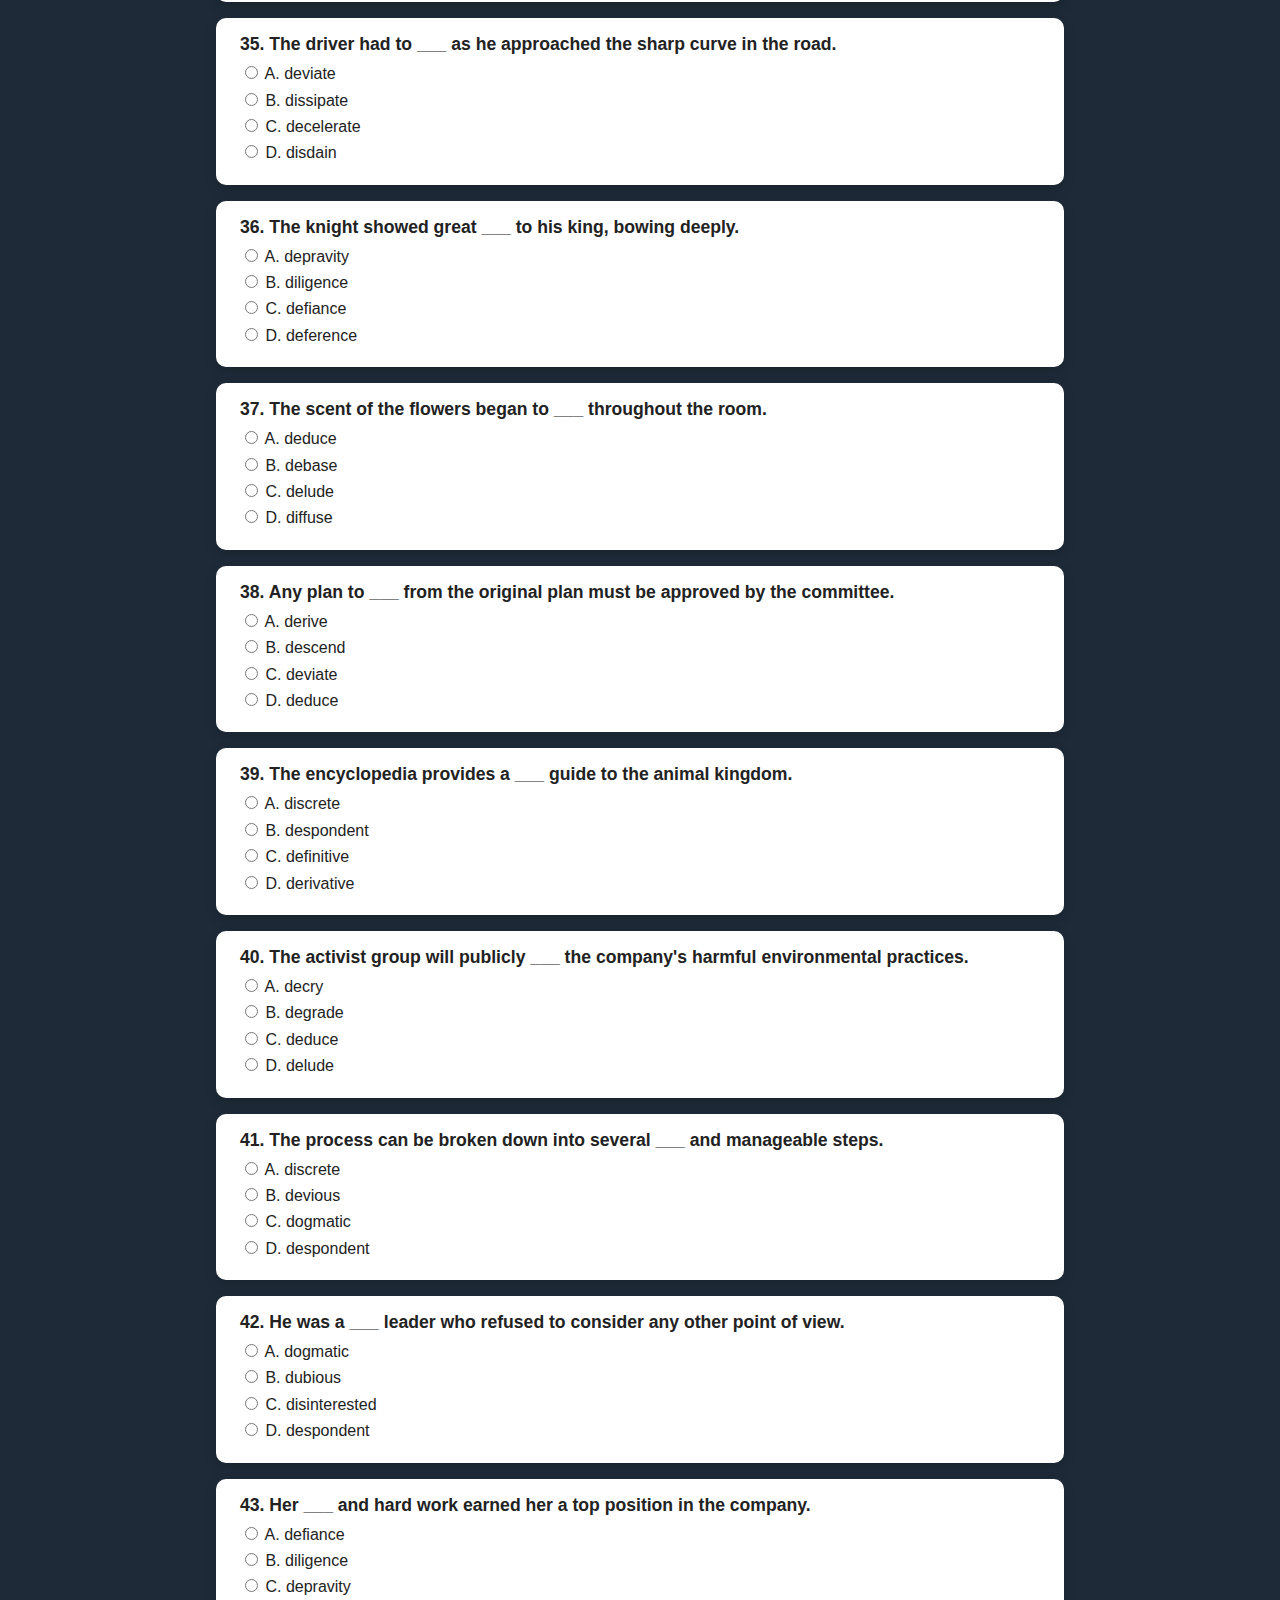
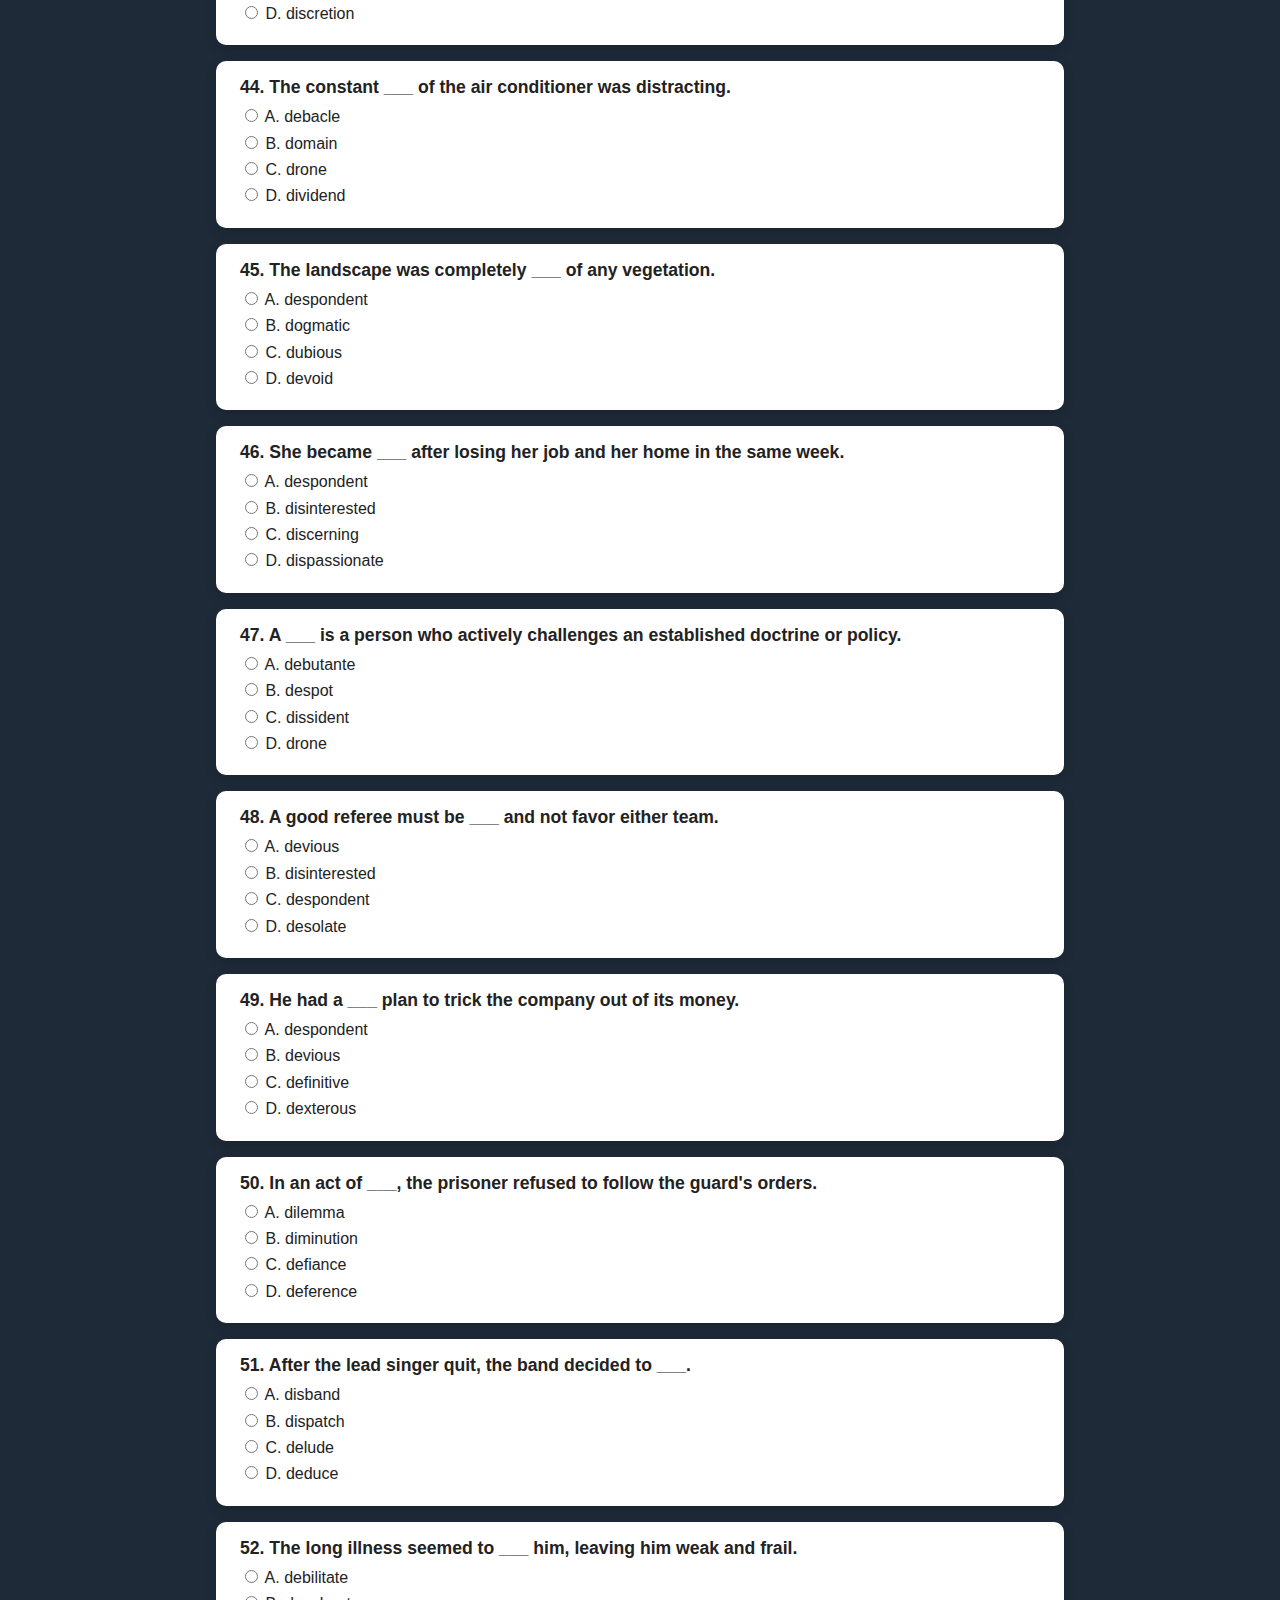
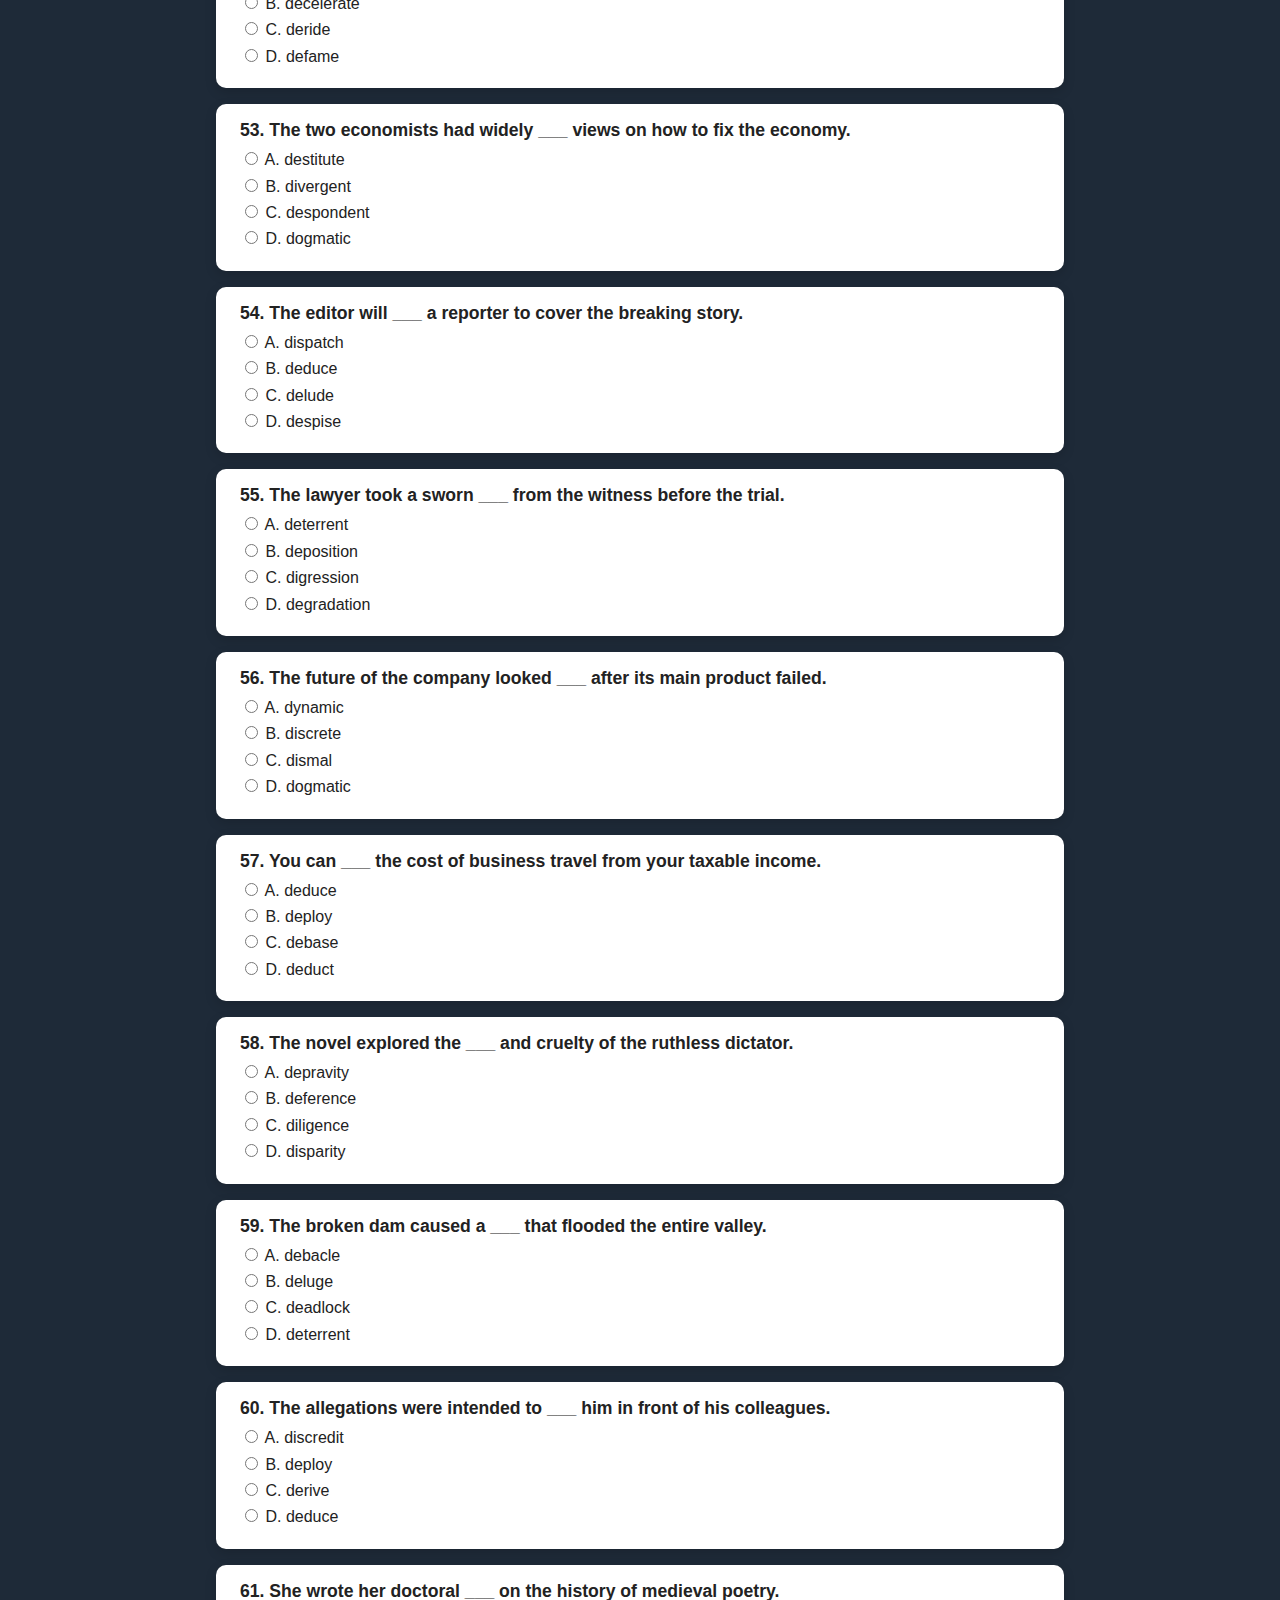
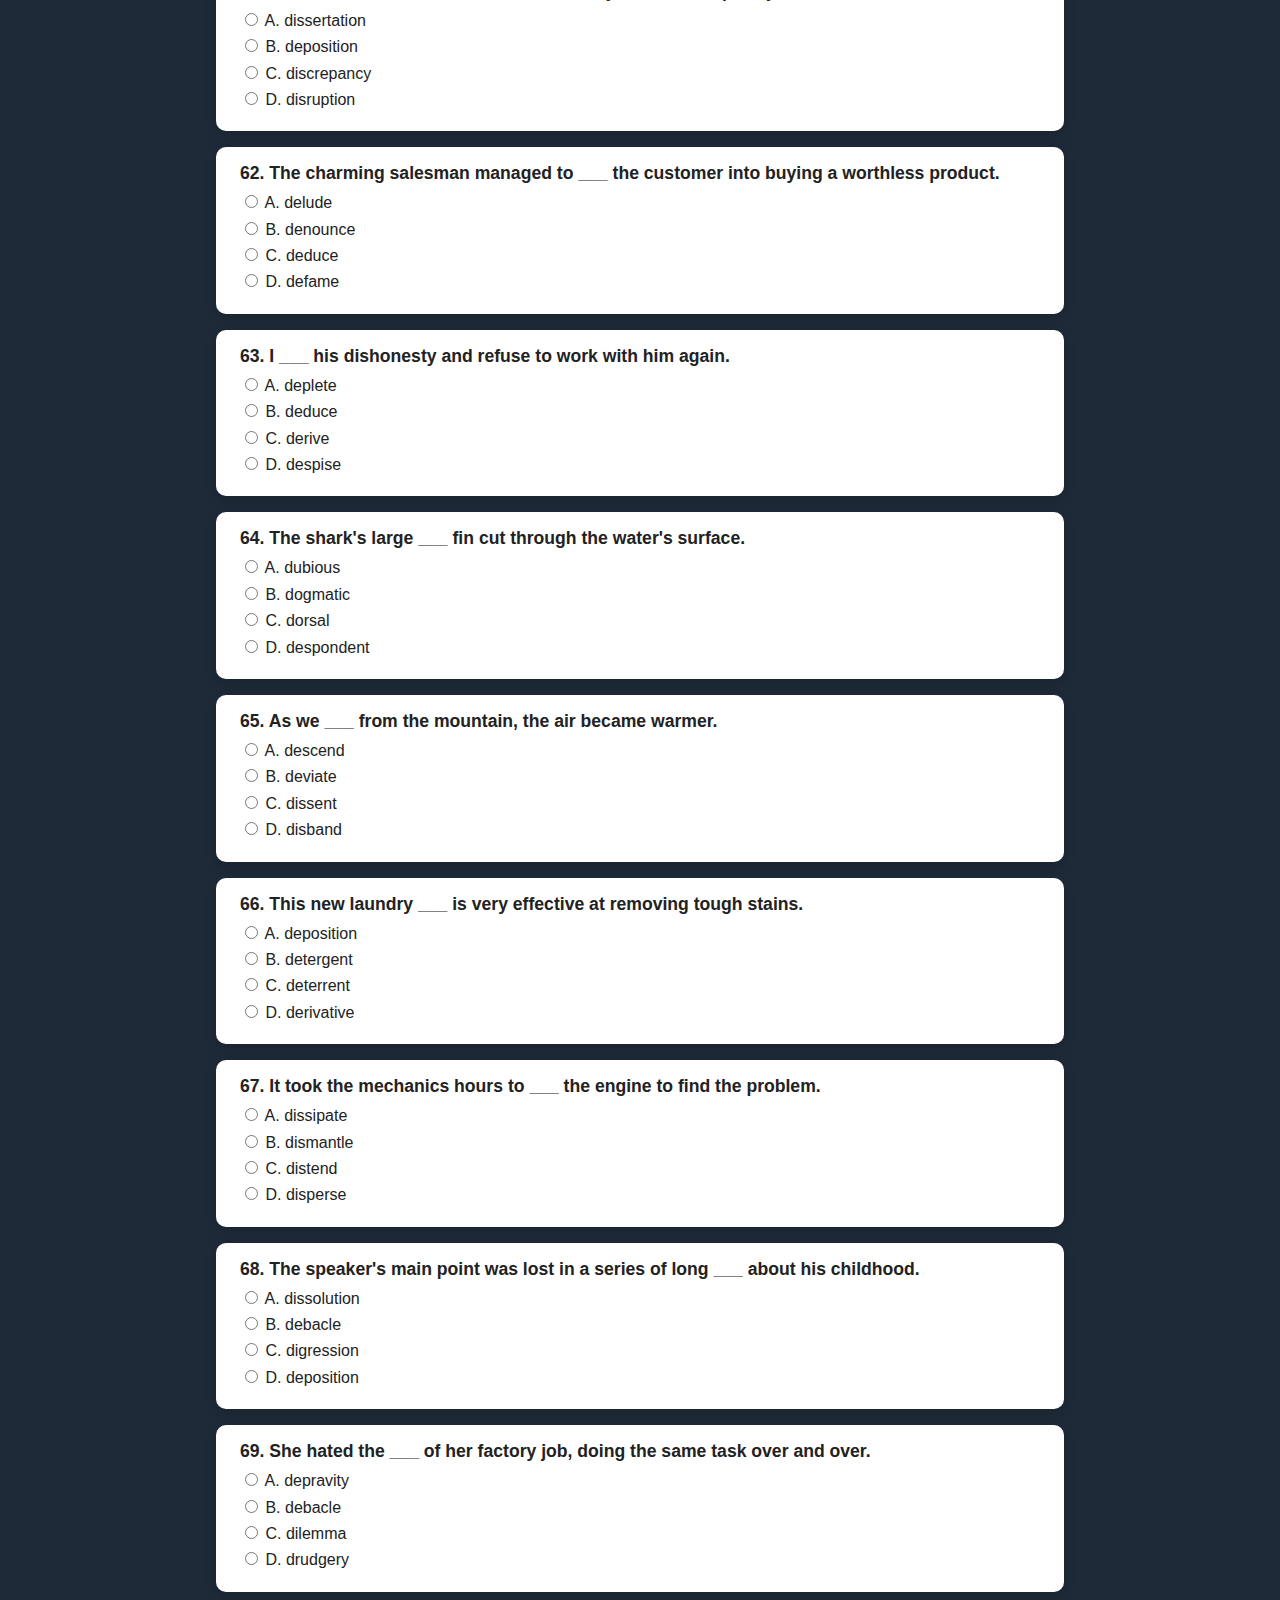
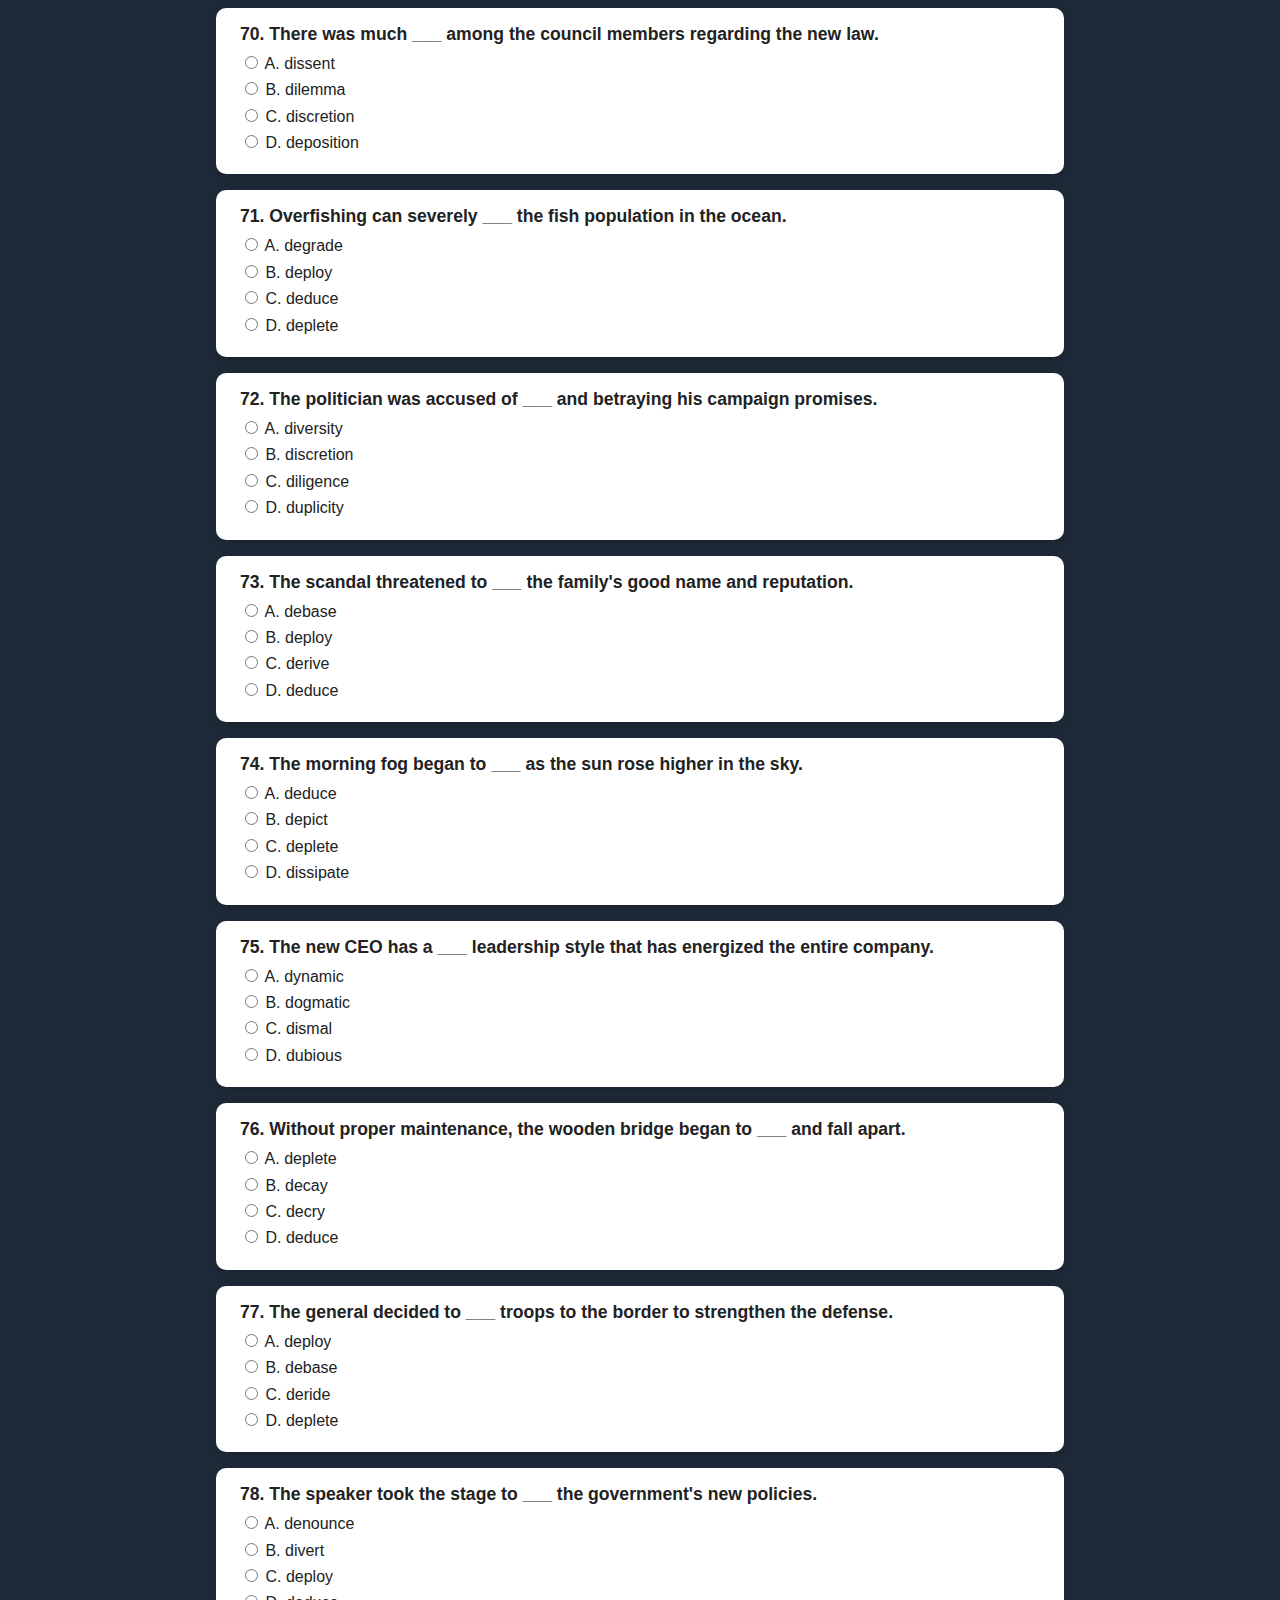
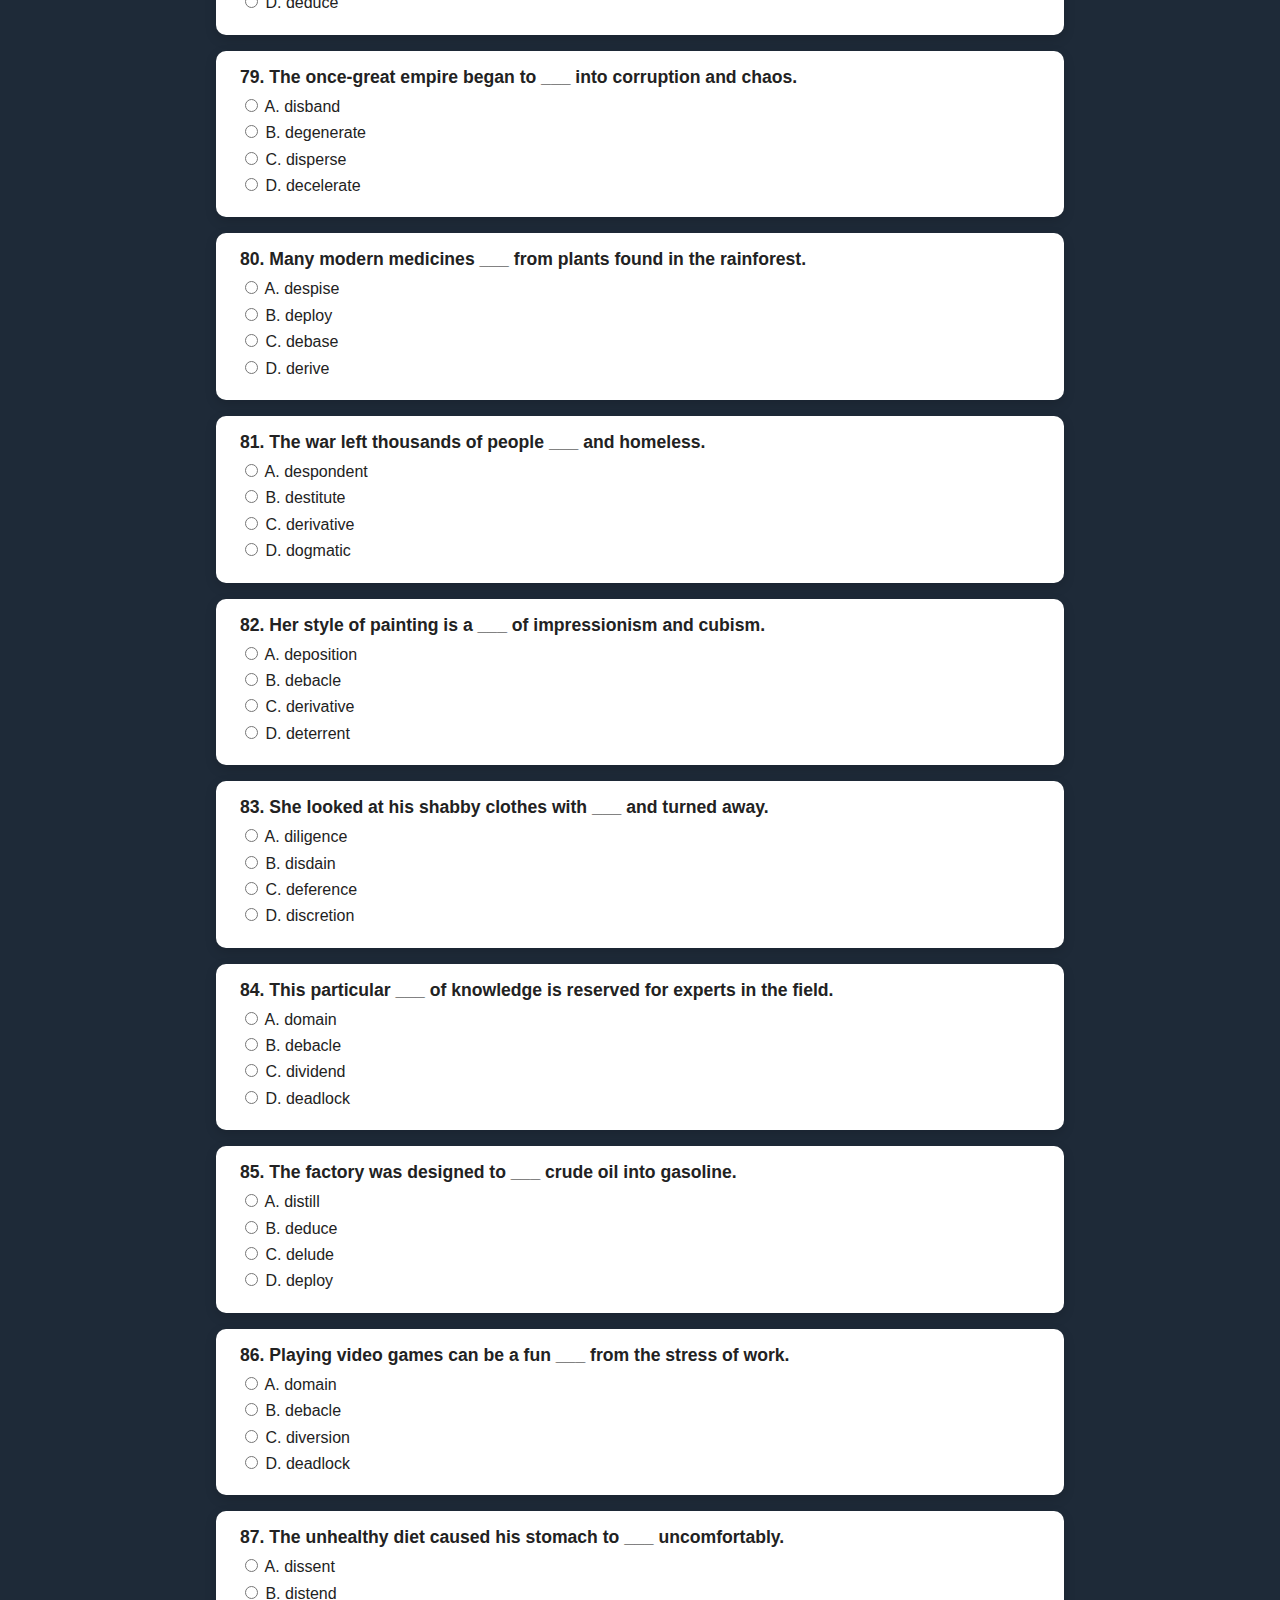
<file: D_exam.html>
<!DOCTYPE html>
<html lang="en">
<head>
  <meta charset="UTF-8">
  <meta name="viewport" content="width=device-width, initial-scale=1.0">
  <title>Vocabulary Cloze Quiz</title>
  <style>
    body {
      font-family: 'Segoe UI', sans-serif;
      margin: 2rem;
      background-color: #1e2a38;
      color: #f0f0f0;
      /* Add padding to the bottom to prevent the submit button from overlapping the last question */
      padding-bottom: 80px;
    }

    h1 {
      text-align: center;
      font-size: 2.5rem;
      color: #ffffff;
      margin-bottom: 0.5rem;
    }

    #highScoreDisplay {
      text-align: center;
      font-size: 1.2rem;
      margin-bottom: 2rem;
      color: #aad0ff;
    }

    .quiz-item {
      background: #ffffff;
      color: #222;
      padding: 1rem 1.5rem;
      margin: 1rem auto;
      border-radius: 10px;
      box-shadow: 0 4px 12px rgba(0, 0, 0, 0.15);
      max-width: 800px;
    }

    .question {
      font-weight: bold;
      margin-bottom: 0.5rem;
      font-size: 1.1rem;
    }

    .options label {
      display: block;
      margin-bottom: 0.4rem;
      cursor: pointer;
    }

    /* ## MODIFIED CSS RULE ## */
    .submit-btn {
      position: fixed; /* Set position to fixed */
      bottom: 20px;     /* Position 20px from the bottom */
      left: 20px;       /* Position 20px from the left */
      padding: 0.7rem 2.5rem;
      font-size: 1.1rem;
      background-color: #2196f3;
      color: white;
      border: none;
      border-radius: 6px;
      cursor: pointer;
      transition: background-color 0.3s ease;
      z-index: 1100; /* Ensure it stays on top of other content */
    }

    .submit-btn:hover {
      background-color: #1769aa;
    }

    .result {
      background-color: #ffffff;
      color: #222;
      max-width: 800px;
      margin: 2rem auto;
      padding: 1.5rem;
      border-radius: 10px;
      box-shadow: 0 3px 8px rgba(0, 0, 0, 0.15);
      font-size: 1.1rem;
    }

    ul {
      padding-left: 1.2rem;
    }

    li {
      margin-bottom: 0.8rem;
    }

    #sidebar {
      position: fixed;
      top: 80px;
      right: 10px;
      background-color: #263544;
      padding: 1rem;
      border-radius: 10px 0 0 10px;
      color: #fff;
      width: 140px;
      transform: translateX(100%);
      transition: transform 0.3s ease;
      z-index: 1000;
      box-shadow: -4px 0 10px rgba(0,0,0,0.2);
      max-height: 80vh; /* 限高 */
      overflow-y: auto; /* 捲動 */
    }

    #sidebar.show {
      transform: translateX(0);
    }

    #sidebar h3 {
      font-size: 1rem;
      margin-bottom: 0.5rem;
      text-align: center;
    }

    #sidebar ul {
      list-style: none;
      padding-left: 0;
      text-align: center;
    }

    #sidebar li {
      margin: 0.3rem 0;
    }

    #sidebar button {
      background-color: #2196f3;
      border: none;
      color: white;
      border-radius: 6px;
      padding: 5px 8px;
      font-size: 0.9rem;
      cursor: pointer;
      width: 100%;
      transition: background-color 0.3s ease;
    }

    #sidebar button:hover {
      background-color: #1565c0;
    }

    #toggleSidebar {
      position: fixed;
      top: 20px;
      right: 20px;
      background-color: #2196f3;
      color: white;
      border: none;
      border-radius: 50px;
      padding: 10px 15px;
      font-size: 1rem;
      cursor: pointer;
      z-index: 1100;
      box-shadow: 0 2px 6px rgba(0,0,0,0.3);
    }
    #homeBtn {
      position: fixed;
      top: 10px;
      left: 10px;
      padding: 8px 14px;
      background-color: #2196f3;
      color: white;
      border: none;
      border-radius: 6px;
      font-size: 0.9rem;
      cursor: pointer;
      z-index: 1100;
    }

    #homeBtn:hover {
      background-color: #1565c0;
    }
  </style>
</head>
<body>
  <button id="homeBtn" onclick="location.href='index.html'">返回主頁</button>
  <h1>Vocabulary Cloze Quiz</h1>
  <div id="highScoreDisplay" class="result"></div>
  <button id="toggleSidebar">☰ 題目</button>
  <div id="sidebar">
    <h3>Jump to</h3>
    <ul id="navList"></ul>
  </div>

  <form id="quizForm"></form>
  <div class="result" id="result"></div>

  <script>
  const questions = [
  { "q": "A ___ art critic can spot the difference between a masterpiece and a fake.", "a": "B", "o": ["A. dogmatic", "B. discerning", "C. desolate", "D. despondent"] },
  { "q": "From this point, the path will ___ into two separate trails.", "a": "A", "o": ["A. diverge", "B. deduce", "C. diminish", "D. delude"] },
  { "q": "There was a ___ between the two witnesses' accounts of the event.", "a": "A", "o": ["A. discrepancy", "B. deposition", "C. digression", "D. dissolution"] },
  { "q": "The ___ of the old partnership was a sad event for both founders.", "a": "B", "o": ["A. degradation", "B. dissolution", "C. digression", "D. deposition"] },
  { "q": "The presence of security cameras acts as a ___ to potential thieves.", "a": "C", "o": ["A. dilemma", "B. deluge", "C. deterrent", "D. debacle"] },
  { "q": "The ___ sound of the out-of-tune instruments was painful to hear.", "a": "C", "o": ["A. dynamic", "B. discrete", "C. discordant", "D. disinterested"] },
  { "q": "The city is known for its culturally ___ population.", "a": "C", "o": ["A. devious", "B. despondent", "C. diverse", "D. dismal"] },
  { "q": "We ___ the use of violence and always seek peaceful solutions.", "a": "D", "o": ["A. derive", "B. deploy", "C. deduce", "D. deplore"] },
  { "q": "The con artist tried to ___ her attention while his accomplice stole her wallet.", "a": "A", "o": ["A. divert", "B. deduce", "C. debase", "D. delude"] },
  { "q": "A feeling of ___ grew between the two former friends after their argument.", "a": "D", "o": ["A. deference", "B. diligence", "C. deposition", "D. dissonance"] },
  { "q": "From the evidence, the detective was able to ___ the killer's identity.", "a": "B", "o": ["A. defame", "B. deduce", "C. despise", "D. deduct"] },
  { "q": "The police used tear gas to ___ the crowd of protestors.", "a": "A", "o": ["A. disperse", "B. deplete", "C. derive", "D. deduce"] },
  { "q": "The decision to sell the company was a ___ one, made after much thought.", "a": "C", "o": ["A. despondent", "B. devious", "C. deliberate", "D. disinterested"] },
  { "q": "The planned ___ of the old stadium will make way for a new park.", "a": "A", "o": ["A. demolition", "B. dissipation", "C. degradation", "D. deposition"] },
  { "q": "The once-great city was sealed in a state of ___ after the ancient curse.", "a": "B", "o": ["A. diligence", "B. doom", "C. dilemma", "D. deference"] },
  { "q": "She was in great ___ after learning of her friend's accident.", "a": "D", "o": ["A. discretion", "B. dissent", "C. disdain", "D. distress"] },
  { "q": "The author used vivid language to ___ the beauty of the landscape.", "a": "D", "o": ["A. detain", "B. deplore", "C. debase", "D. depict"] },
  { "q": "The scandal caused a ___ in the politician's popularity.", "a": "A", "o": ["A. diminution", "B. dissertation", "C. deposition", "D. debacle"] },
  { "q": "The protest caused a major ___ to traffic in the city center.", "a": "A", "o": ["A. disruption", "B. deposition", "C. dissension", "D. dilemma"] },
  { "q": "He was a ___ person who seemed to enjoy arguing with everyone.", "a": "A", "o": ["A. disputatious", "B. desolate", "C. despondent", "D. dogmatic"] },
  { "q": "The music festival turned into a ___ due to heavy rain and technical failures.", "a": "D", "o": ["A. domain", "B. dividend", "C. dilemma", "D. debacle"] },
  { "q": "If you ___ on your loan payments, the bank may repossess your car.", "a": "D", "o": ["A. descend", "B. deduce", "C. decay", "D. default"] },
  { "q": "It is unfair to ___ the two artists, as their styles are completely different.", "a": "A", "o": ["A. disparage", "B. deploy", "C. dispatch", "D. deduce"] },
  { "q": "The surgeon was incredibly ___, with steady hands and precise movements.", "a": "C", "o": ["A. despondent", "B. dogmatic", "C. dexterous", "D. dubious"] },
  { "q": "Shareholders will receive a ___ at the end of the fiscal year.", "a": "B", "o": ["A. deposition", "B. dividend", "C. debacle", "D. dilema"] },
  { "q": "The good news helped to ___ her fears about the future.", "a": "C", "o": ["A. dismantle", "B. disparage", "C. dispel", "D. disdain"] },
  { "q": "The cruel ___ ruled the country with an iron fist, suppressing all opposition.", "a": "A", "o": ["A. despot", "B. drone", "C. debutante", "D. dissident"] },
  { "q": "Water was added to ___ the strong acid to a safe concentration.", "a": "D", "o": ["A. diffuse", "B. delude", "C. deduce", "D. dilute"] },
  { "q": "He was ___ about the success of the plan, as it seemed too risky.", "a": "B", "o": ["A. despondent", "B. dubious", "C. dogmatic", "D. definitive"] },
  { "q": "The article was designed to ___ the candidate and ruin his chances in the election.", "a": "B", "o": ["A. deduce", "B. defame", "C. deride", "D. deplore"] },
  { "q": "There is a great ___ in wealth between the richest and poorest citizens.", "a": "B", "o": ["A. demolition", "B. disparity", "C. deposition", "D. depravity"] },
  { "q": "The landscape was ___ and empty, with no signs of life for miles.", "a": "B", "o": ["A. dexterous", "B. desolate", "C. didactic", "D. definitive"] },
  { "q": "The police have the authority to ___ anyone suspected of a crime.", "a": "D", "o": ["A. degrade", "B. deduce", "C. deplore", "D. detain"] },
  { "q": "She faced the ___ of choosing between her career and her family.", "a": "A", "o": ["A. dilemma", "B. deluge", "C. domain", "D. debacle"] },
  { "q": "The driver had to ___ as he approached the sharp curve in the road.", "a": "C", "o": ["A. deviate", "B. dissipate", "C. decelerate", "D. disdain"] },
  { "q": "The knight showed great ___ to his king, bowing deeply.", "a": "D", "o": ["A. depravity", "B. diligence", "C. defiance", "D. deference"] },
  { "q": "The scent of the flowers began to ___ throughout the room.", "a": "D", "o": ["A. deduce", "B. debase", "C. delude", "D. diffuse"] },
  { "q": "Any plan to ___ from the original plan must be approved by the committee.", "a": "C", "o": ["A. derive", "B. descend", "C. deviate", "D. deduce"] },
  { "q": "The encyclopedia provides a ___ guide to the animal kingdom.", "a": "C", "o": ["A. discrete", "B. despondent", "C. definitive", "D. derivative"] },
  { "q": "The activist group will publicly ___ the company's harmful environmental practices.", "a": "A", "o": ["A. decry", "B. degrade", "C. deduce", "D. delude"] },
  { "q": "The process can be broken down into several ___ and manageable steps.", "a": "A", "o": ["A. discrete", "B. devious", "C. dogmatic", "D. despondent"] },
  { "q": "He was a ___ leader who refused to consider any other point of view.", "a": "A", "o": ["A. dogmatic", "B. dubious", "C. disinterested", "D. despondent"] },
  { "q": "Her ___ and hard work earned her a top position in the company.", "a": "B", "o": ["A. defiance", "B. diligence", "C. depravity", "D. discretion"] },
  { "q": "The constant ___ of the air conditioner was distracting.", "a": "C", "o": ["A. debacle", "B. domain", "C. drone", "D. dividend"] },
  { "q": "The landscape was completely ___ of any vegetation.", "a": "D", "o": ["A. despondent", "B. dogmatic", "C. dubious", "D. devoid"] },
  { "q": "She became ___ after losing her job and her home in the same week.", "a": "A", "o": ["A. despondent", "B. disinterested", "C. discerning", "D. dispassionate"] },
  { "q": "A ___ is a person who actively challenges an established doctrine or policy.", "a": "C", "o": ["A. debutante", "B. despot", "C. dissident", "D. drone"] },
  { "q": "A good referee must be ___ and not favor either team.", "a": "B", "o": ["A. devious", "B. disinterested", "C. despondent", "D. desolate"] },
  { "q": "He had a ___ plan to trick the company out of its money.", "a": "B", "o": ["A. despondent", "B. devious", "C. definitive", "D. dexterous"] },
  { "q": "In an act of ___, the prisoner refused to follow the guard's orders.", "a": "C", "o": ["A. dilemma", "B. diminution", "C. defiance", "D. deference"] },
  { "q": "After the lead singer quit, the band decided to ___.", "a": "A", "o": ["A. disband", "B. dispatch", "C. delude", "D. deduce"] },
  { "q": "The long illness seemed to ___ him, leaving him weak and frail.", "a": "A", "o": ["A. debilitate", "B. decelerate", "C. deride", "D. defame"] },
  { "q": "The two economists had widely ___ views on how to fix the economy.", "a": "B", "o": ["A. destitute", "B. divergent", "C. despondent", "D. dogmatic"] },
  { "q": "The editor will ___ a reporter to cover the breaking story.", "a": "A", "o": ["A. dispatch", "B. deduce", "C. delude", "D. despise"] },
  { "q": "The lawyer took a sworn ___ from the witness before the trial.", "a": "B", "o": ["A. deterrent", "B. deposition", "C. digression", "D. degradation"] },
  { "q": "The future of the company looked ___ after its main product failed.", "a": "C", "o": ["A. dynamic", "B. discrete", "C. dismal", "D. dogmatic"] },
  { "q": "You can ___ the cost of business travel from your taxable income.", "a": "D", "o": ["A. deduce", "B. deploy", "C. debase", "D. deduct"] },
  { "q": "The novel explored the ___ and cruelty of the ruthless dictator.", "a": "A", "o": ["A. depravity", "B. deference", "C. diligence", "D. disparity"] },
  { "q": "The broken dam caused a ___ that flooded the entire valley.", "a": "B", "o": ["A. debacle", "B. deluge", "C. deadlock", "D. deterrent"] },
  { "q": "The allegations were intended to ___ him in front of his colleagues.", "a": "A", "o": ["A. discredit", "B. deploy", "C. derive", "D. deduce"] },
  { "q": "She wrote her doctoral ___ on the history of medieval poetry.", "a": "A", "o": ["A. dissertation", "B. deposition", "C. discrepancy", "D. disruption"] },
  { "q": "The charming salesman managed to ___ the customer into buying a worthless product.", "a": "A", "o": ["A. delude", "B. denounce", "C. deduce", "D. defame"] },
  { "q": "I ___ his dishonesty and refuse to work with him again.", "a": "D", "o": ["A. deplete", "B. deduce", "C. derive", "D. despise"] },
  { "q": "The shark's large ___ fin cut through the water's surface.", "a": "C", "o": ["A. dubious", "B. dogmatic", "C. dorsal", "D. despondent"] },
  { "q": "As we ___ from the mountain, the air became warmer.", "a": "A", "o": ["A. descend", "B. deviate", "C. dissent", "D. disband"] },
  { "q": "This new laundry ___ is very effective at removing tough stains.", "a": "B", "o": ["A. deposition", "B. detergent", "C. deterrent", "D. derivative"] },
  { "q": "It took the mechanics hours to ___ the engine to find the problem.", "a": "B", "o": ["A. dissipate", "B. dismantle", "C. distend", "D. disperse"] },
  { "q": "The speaker's main point was lost in a series of long ___ about his childhood.", "a": "C", "o": ["A. dissolution", "B. debacle", "C. digression", "D. deposition"] },
  { "q": "She hated the ___ of her factory job, doing the same task over and over.", "a": "D", "o": ["A. depravity", "B. debacle", "C. dilemma", "D. drudgery"] },
  { "q": "There was much ___ among the council members regarding the new law.", "a": "A", "o": ["A. dissent", "B. dilemma", "C. discretion", "D. deposition"] },
  { "q": "Overfishing can severely ___ the fish population in the ocean.", "a": "D", "o": ["A. degrade", "B. deploy", "C. deduce", "D. deplete"] },
  { "q": "The politician was accused of ___ and betraying his campaign promises.", "a": "D", "o": ["A. diversity", "B. discretion", "C. diligence", "D. duplicity"] },
  { "q": "The scandal threatened to ___ the family's good name and reputation.", "a": "A", "o": ["A. debase", "B. deploy", "C. derive", "D. deduce"] },
  { "q": "The morning fog began to ___ as the sun rose higher in the sky.", "a": "D", "o": ["A. deduce", "B. depict", "C. deplete", "D. dissipate"] },
  { "q": "The new CEO has a ___ leadership style that has energized the entire company.", "a": "A", "o": ["A. dynamic", "B. dogmatic", "C. dismal", "D. dubious"] },
  { "q": "Without proper maintenance, the wooden bridge began to ___ and fall apart.", "a": "B", "o": ["A. deplete", "B. decay", "C. decry", "D. deduce"] },
  { "q": "The general decided to ___ troops to the border to strengthen the defense.", "a": "A", "o": ["A. deploy", "B. debase", "C. deride", "D. deplete"] },
  { "q": "The speaker took the stage to ___ the government's new policies.", "a": "A", "o": ["A. denounce", "B. divert", "C. deploy", "D. deduce"] },
  { "q": "The once-great empire began to ___ into corruption and chaos.", "a": "B", "o": ["A. disband", "B. degenerate", "C. disperse", "D. decelerate"] },
  { "q": "Many modern medicines ___ from plants found in the rainforest.", "a": "D", "o": ["A. despise", "B. deploy", "C. debase", "D. derive"] },
  { "q": "The war left thousands of people ___ and homeless.", "a": "B", "o": ["A. despondent", "B. destitute", "C. derivative", "D. dogmatic"] },
  { "q": "Her style of painting is a ___ of impressionism and cubism.", "a": "C", "o": ["A. deposition", "B. debacle", "C. derivative", "D. deterrent"] },
  { "q": "She looked at his shabby clothes with ___ and turned away.", "a": "B", "o": ["A. diligence", "B. disdain", "C. deference", "D. discretion"] },
  { "q": "This particular ___ of knowledge is reserved for experts in the field.", "a": "A", "o": ["A. domain", "B. debacle", "C. dividend", "D. deadlock"] },
  { "q": "The factory was designed to ___ crude oil into gasoline.", "a": "A", "o": ["A. distill", "B. deduce", "C. delude", "D. deploy"] },
  { "q": "Playing video games can be a fun ___ from the stress of work.", "a": "C", "o": ["A. domain", "B. debacle", "C. diversion", "D. deadlock"] },
  { "q": "The unhealthy diet caused his stomach to ___ uncomfortably.", "a": "B", "o": ["A. dissent", "B. distend", "C. disband", "D. disperse"] },
  { "q": "The young ___ was presented to high society at the grand ball.", "a": "D", "o": ["A. despot", "B. drone", "C. dissident", "D. debutante"] },
  { "q": "He felt a strong ___ to go to the party, preferring a quiet night at home.", "a": "C", "o": ["A. deposition", "B. discrepancy", "C. disinclination", "D. deadlock"] },
  { "q": "The country's biological ___ is threatened by deforestation.", "a": "B", "o": ["A. dilemma", "B. diversity", "C. depravity", "D. dissonance"] },
  { "q": "The judge used her ___ to give the first-time offender a lighter sentence.", "a": "A", "o": ["A. discretion", "B. degradation", "C. dissertation", "D. discrepancy"] },
  { "q": "The spoiled food gave him a terrible case of ___.", "a": "A", "o": ["A. diarrhea", "B. drudgery", "C. dissonance", "D. dilemma"] },
  { "q": "After the storm, the streets were littered with ___ from fallen trees and buildings.", "a": "B", "o": ["A. drudgery", "B. debris", "C. deterrent", "D. deposition"] },
  { "q": "The critics will often ___ his work, calling it simplistic and unoriginal.", "a": "A", "o": ["A. deride", "B. deploy", "C. deduce", "D. derive"] },
  { "q": "He was ___ for a solution to his financial problems.", "a": "D", "o": ["A. despondent", "B. dogmatic", "C. dubious", "D. desperate"] },
  { "q": "Negotiations between the two parties reached a ___ with neither side willing to compromise.", "a": "C", "o": ["A. debutante", "B. debris", "C. deadlock", "D. deluge"] },
  { "q": "He had a ___ taste in wine, preferring rare and expensive vintages.", "a": "C", "o": ["A. despondent", "B. disputatious", "C. discriminating", "D. dubious"] },
  { "q": "He felt a deep sense of ___ after being publicly shamed.", "a": "B", "o": ["A. deposition", "B. degradation", "C. dissolution", "D. dissertation"] },
  { "q": "Pollution can ___ the quality of our air and water over time.", "a": "B", "o": ["A. deploy", "B. degrade", "C. deduce", "D. deplete"] },
  { "q": "Lack of sleep can be ___ to your health.", "a": "A", "o": ["A. detrimental", "B. despondent", "C. didactic", "D. dogmatic"] },
  { "q": "Over time, the value of the old car will ___ significantly.", "a": "C", "o": ["A. degenerate", "B. deduce", "C. depreciate", "D. decelerate"] },
  { "q": "The hurricane will likely ___ the coastal towns.", "a": "C", "o": ["A. debilitate", "B. decelerate", "C. devastate", "D. deduce"] },
  { "q": "Understanding the ___ of the market is key to successful investing.", "a": "A", "o": ["A. dynamics", "B. dilemmas", "C. discrepancies", "D. depositions"] },
  { "q": "Aesop's fables are ___ stories that are meant to teach moral lessons.", "a": "C", "o": ["A. dubious", "B. discordant", "C. didactic", "D. despondent"] },
  { "q": "The judge remained ___ while listening to the emotional testimony.", "a": "B", "o": ["A. despondent", "B. dispassionate", "C. devious", "D. destitute"] },
  { "q": "The organization's goal is to ___ information about climate change to the public.", "a": "B", "o": ["A. dismantle", "B. disseminate", "C. disparage", "D. deduce"] },
  { "q": "The ___ of the old factory will be handled by a specialized company.", "a": "D", "o": ["A. deposition", "B. dilemma", "C. digression", "D. disposal"] }
];

    const form = document.getElementById("quizForm");
    const resultDiv = document.getElementById("result");
    const highScoreDiv = document.getElementById("highScoreDisplay");
    const navList = document.getElementById("navList");

    const storedHighScore = parseInt(localStorage.getItem("highScore")) || 0;
    highScoreDiv.textContent = `Highest Score: ${storedHighScore} / ${questions.length}`;

    questions.forEach((item, index) => {
      const container = document.createElement("div");
      container.className = "quiz-item";
      container.id = `q${index}`;
      container.innerHTML = `
        <div class="question">${index + 1}. ${item.q}</div>
        <div class="options">
          ${item.o.map((opt, i) => `<label><input type="radio" name="q${index}" value="${String.fromCharCode(65 + i)}"> ${opt}</label>`).join('')}
        </div>
      `;
      form.appendChild(container);

      const navItem = document.createElement("li");
      const jumpBtn = document.createElement("button");
      jumpBtn.textContent = index + 1;
      jumpBtn.onclick = (e) => {
        e.preventDefault();
        document.getElementById(`q${index}`).scrollIntoView({ behavior: 'smooth' });
      };
      navItem.appendChild(jumpBtn);
      navList.appendChild(navItem);
    });

    const button = document.createElement("button");
    button.type = "submit";
    button.className = "submit-btn";
    button.textContent = "Submit";
    form.appendChild(button);

    form.addEventListener("submit", function(e) {
      e.preventDefault();

      let score = 0;
      const wrongAnswers = [];

      questions.forEach((item, i) => {
        const selected = form[`q${i}`].value;
        if (selected === item.a) {
          score++;
        } else {
          const correctIndex = item.a.charCodeAt(0) - 65;
          wrongAnswers.push({
            questionNumber: i + 1,
            questionText: item.q,
            correctAnswer: item.o[correctIndex]
          });
        }
      });

      const previousHigh = parseInt(localStorage.getItem("highScore")) || 0;
      if (score > previousHigh) {
        localStorage.setItem("highScore", score);
        highScoreDiv.textContent = `Highest Score: ${score} / ${questions.length}`;
      }

      resultDiv.innerHTML = `<h3>You scored ${score} out of ${questions.length}</h3>`;

      if (wrongAnswers.length > 0) {
        let wrongHTML = "<h4>Review your mistakes:</h4><ul>";
        wrongAnswers.forEach(item => {
          wrongHTML += `
            <li>
              <strong>Q${item.questionNumber}:</strong> ${item.questionText}<br>
              <strong>Correct Answer:</strong> ${item.correctAnswer}
            </li>`;
        });
        wrongHTML += "</ul>";
        resultDiv.innerHTML += wrongHTML;
      }
    });

    document.getElementById("toggleSidebar").addEventListener("click", () => {
      document.getElementById("sidebar").classList.toggle("show");
    });
  </script>
</body>
</html>
</file>
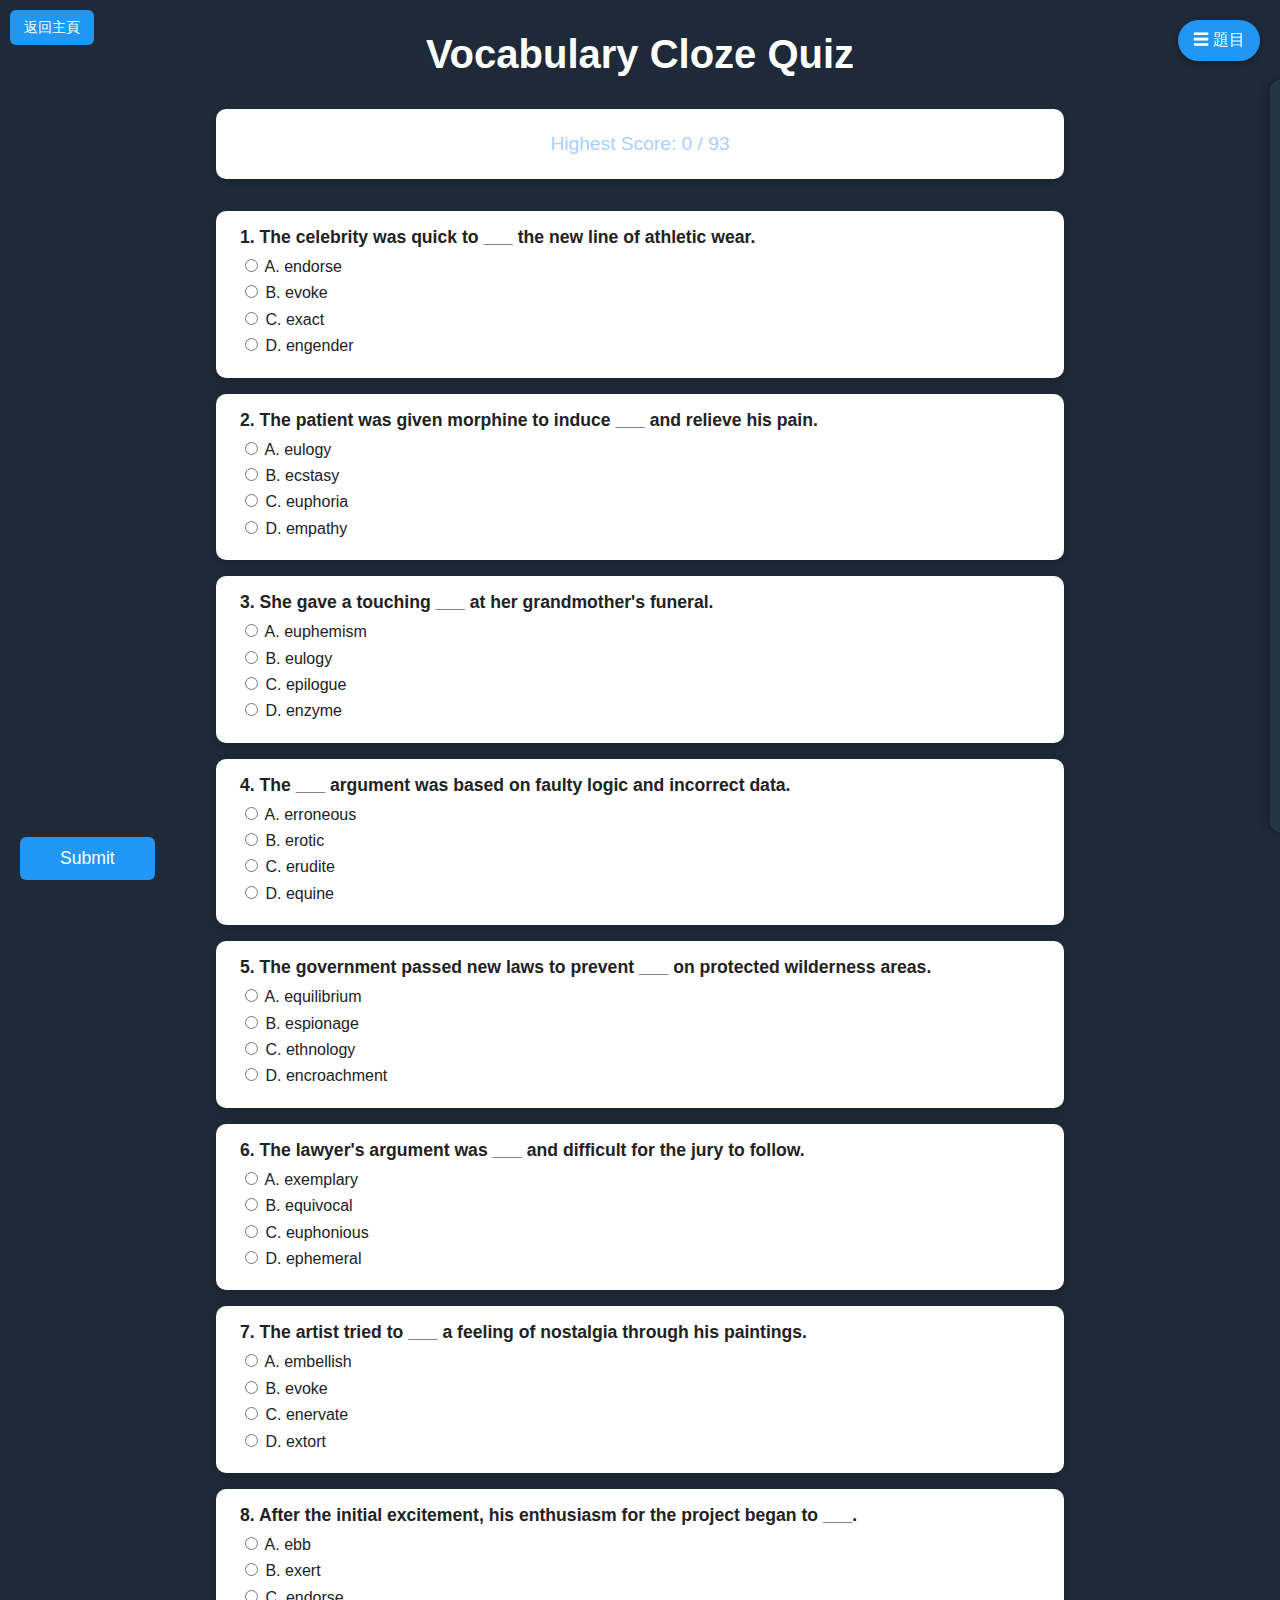
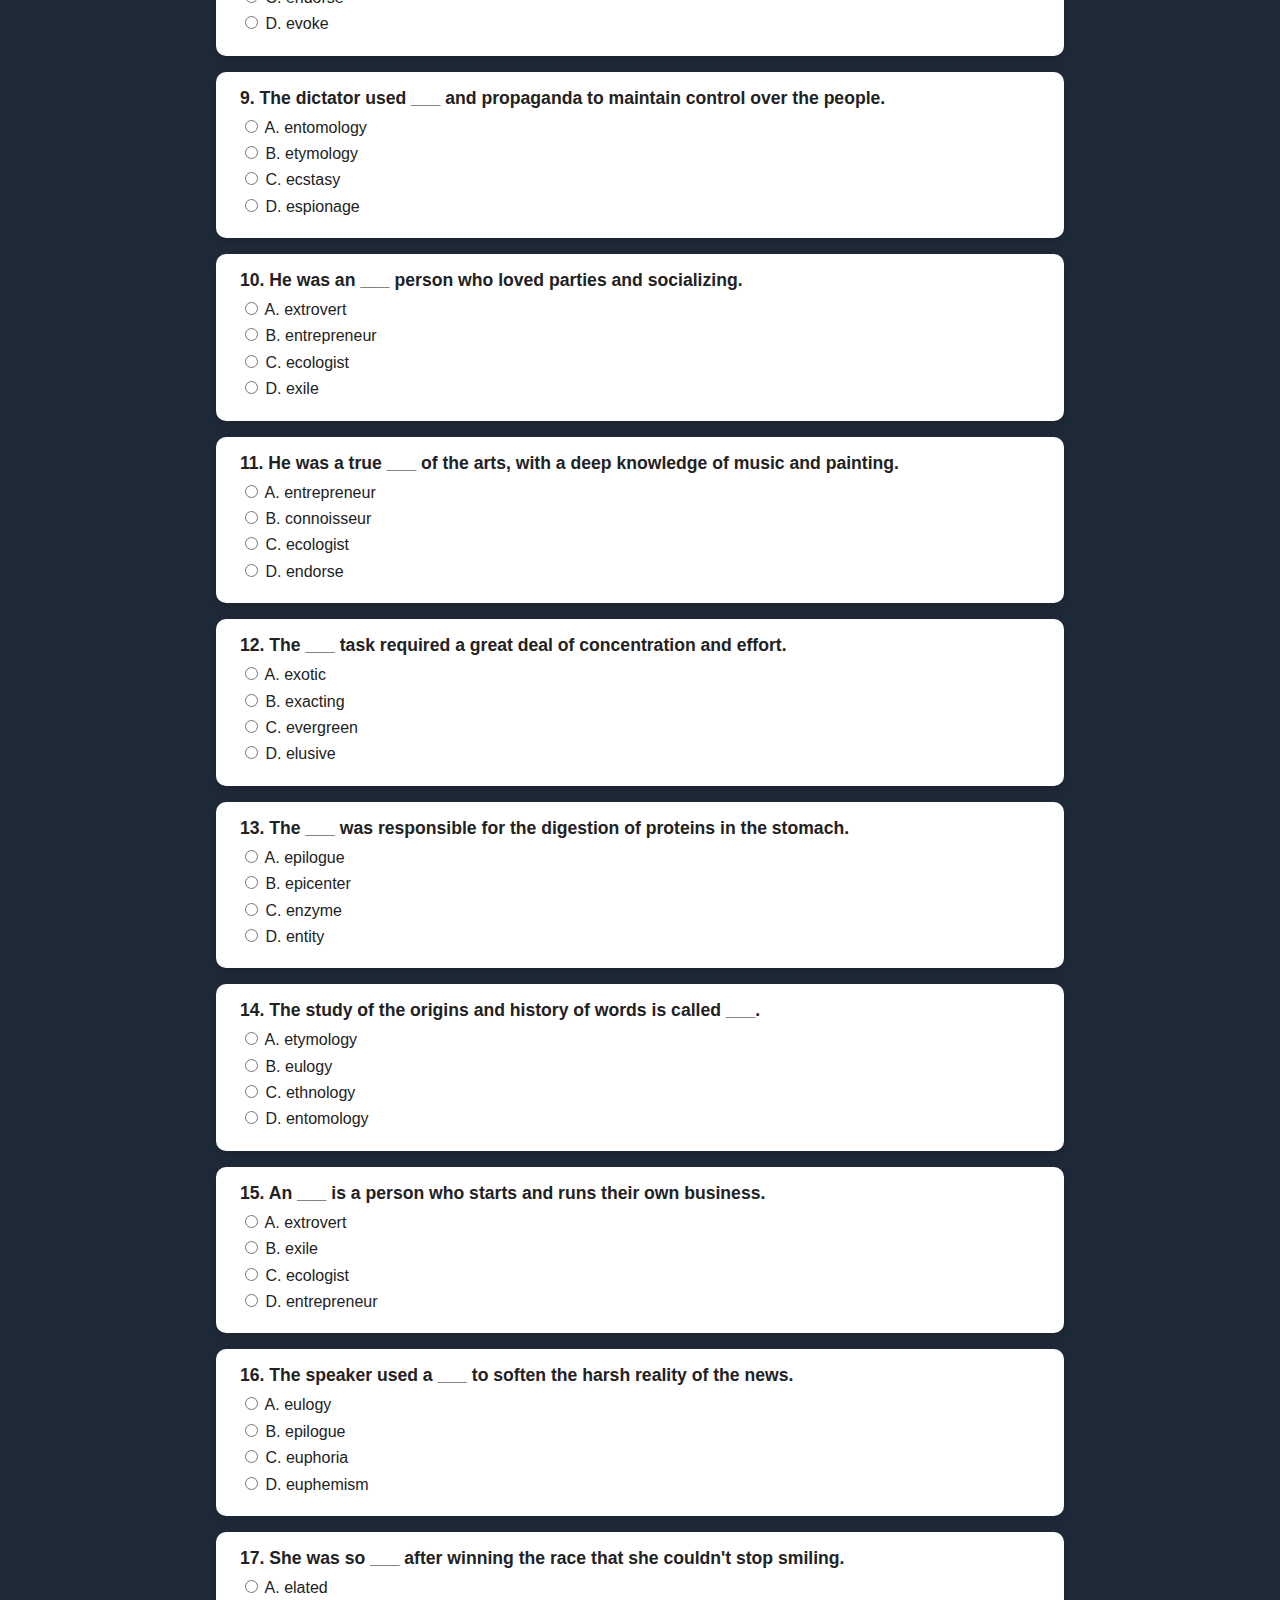
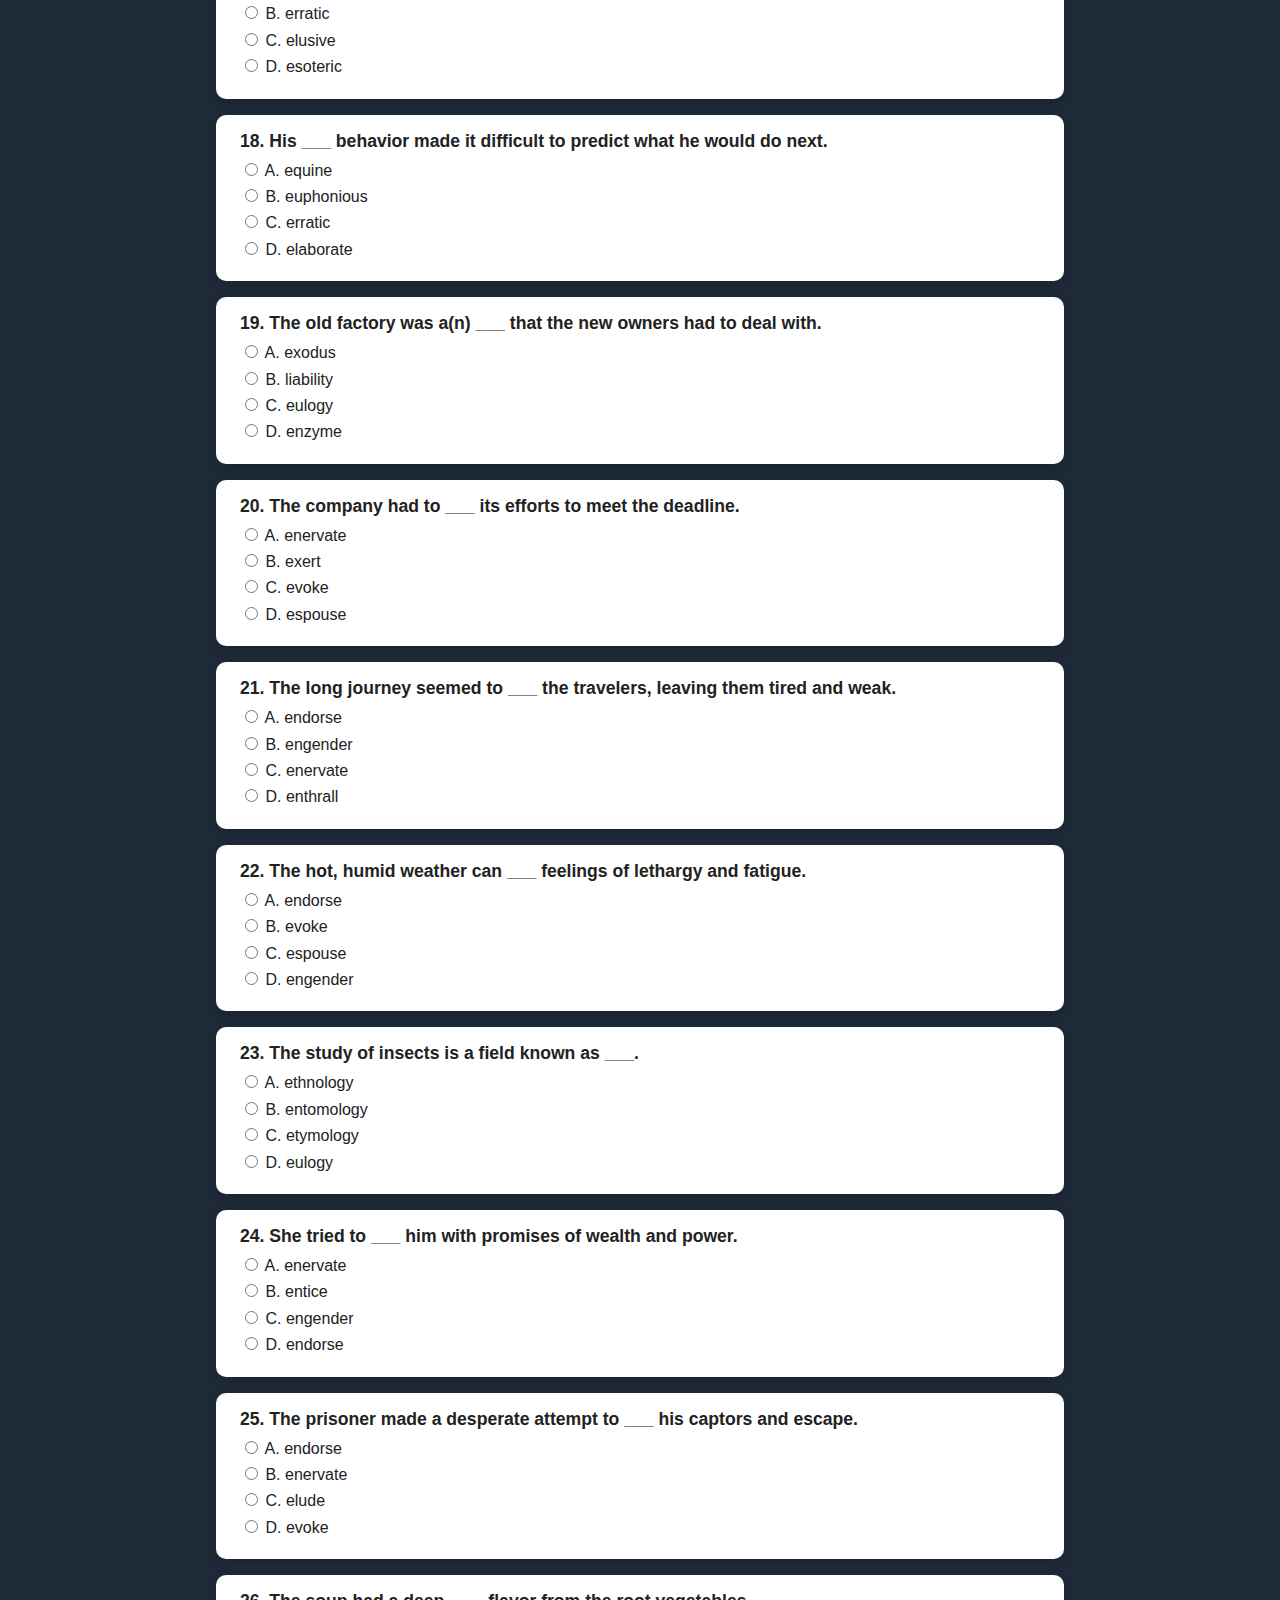
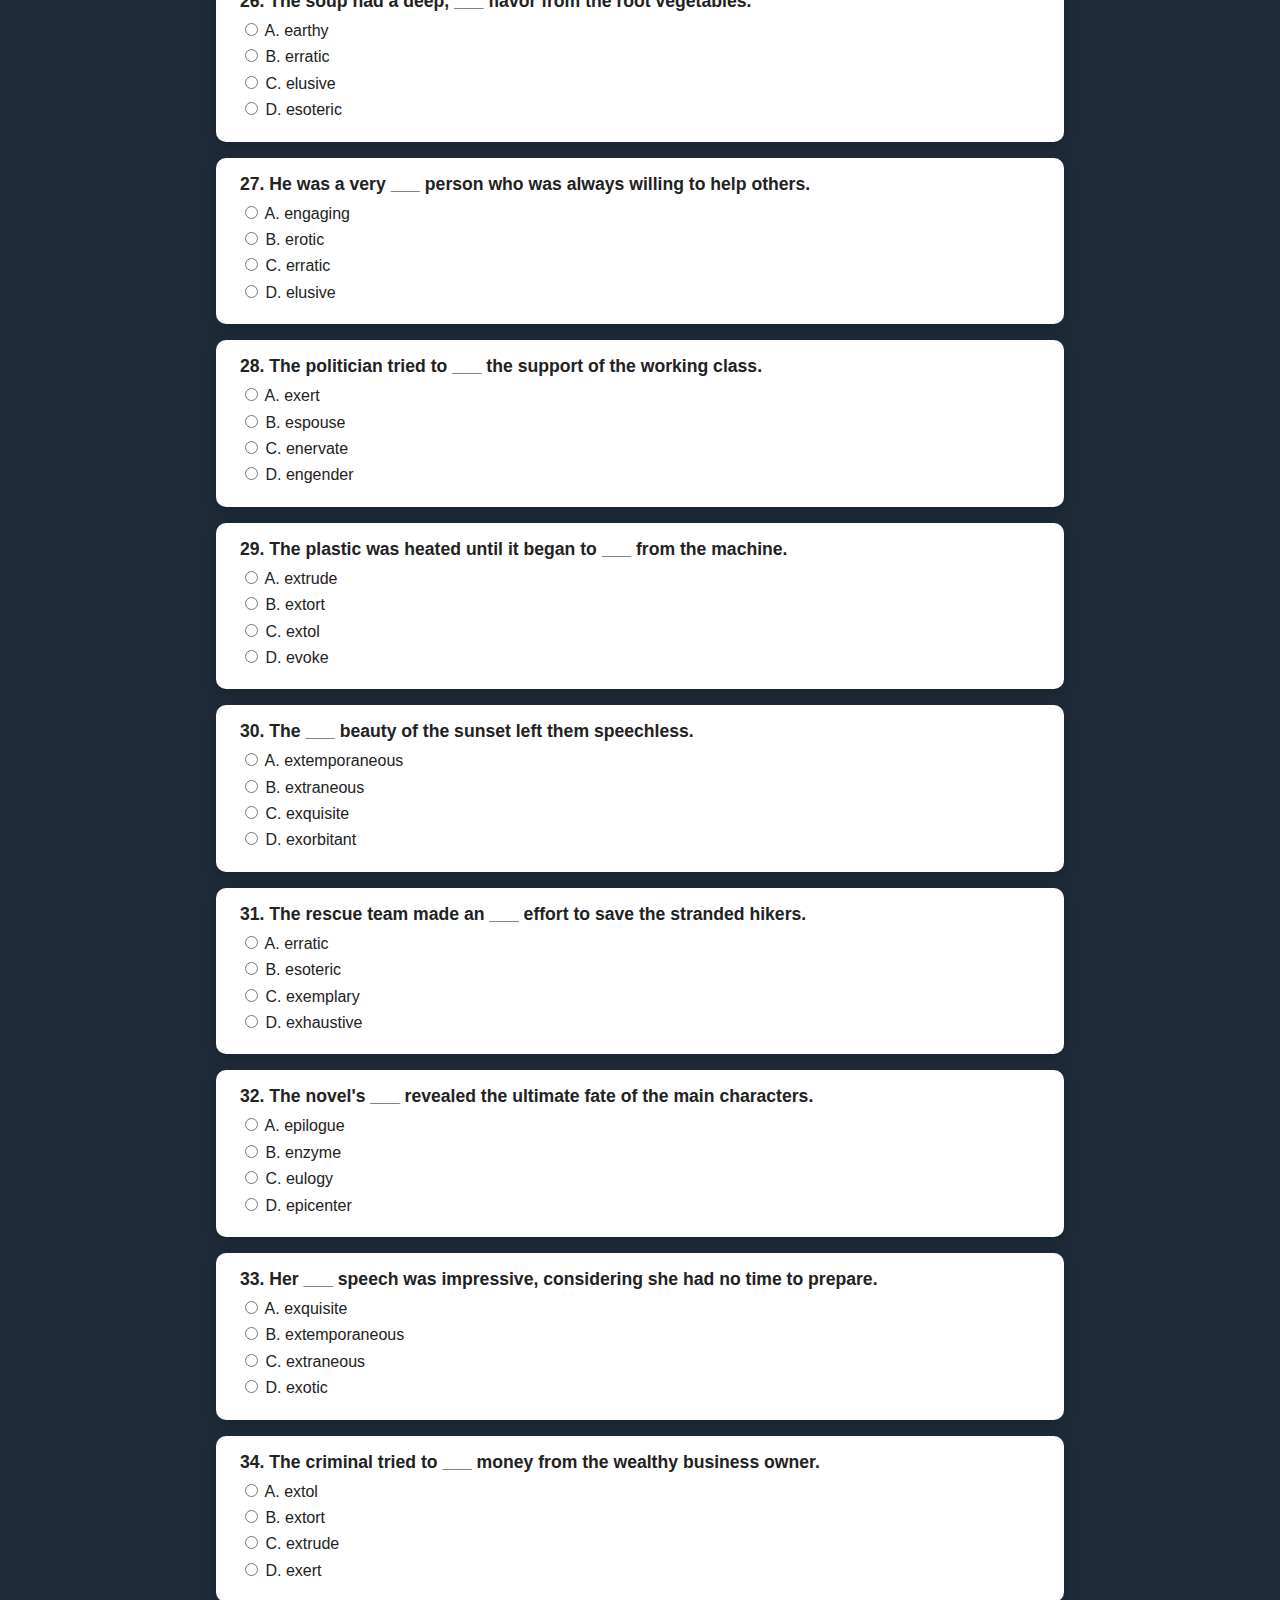
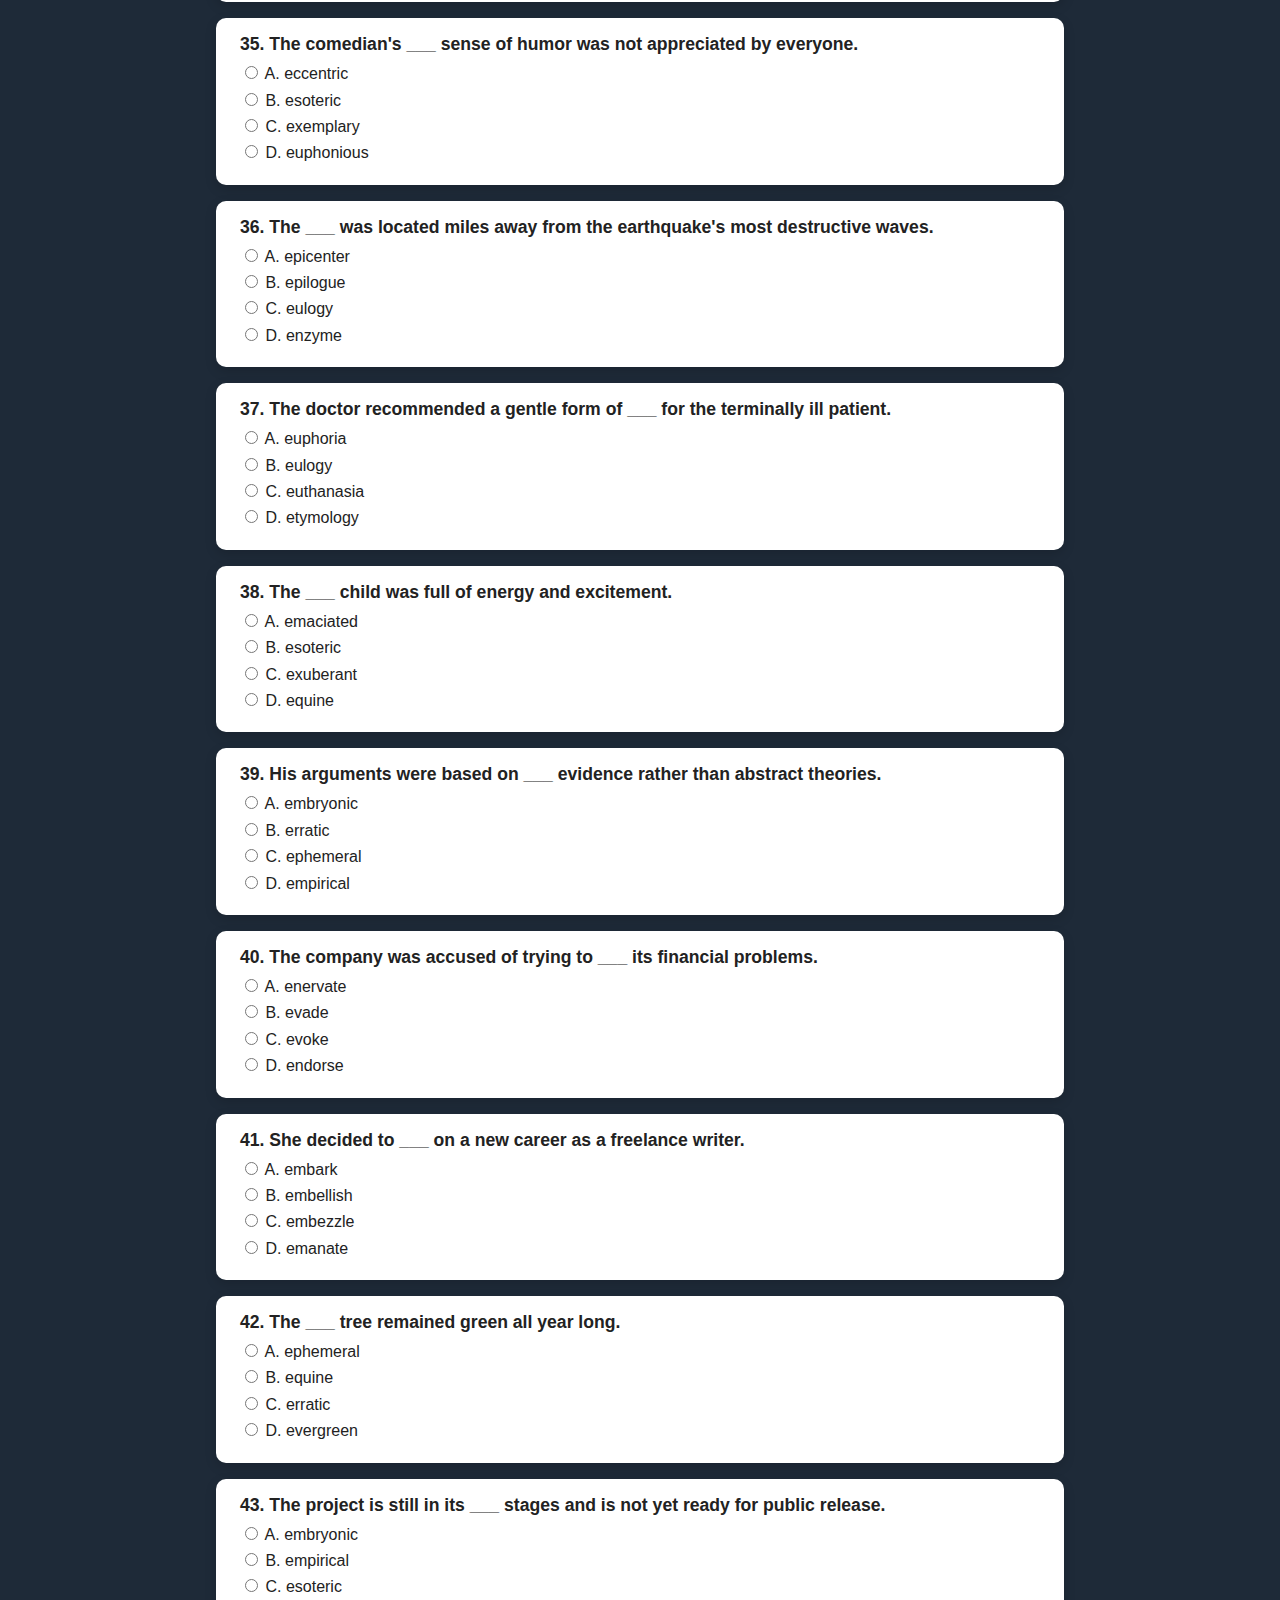
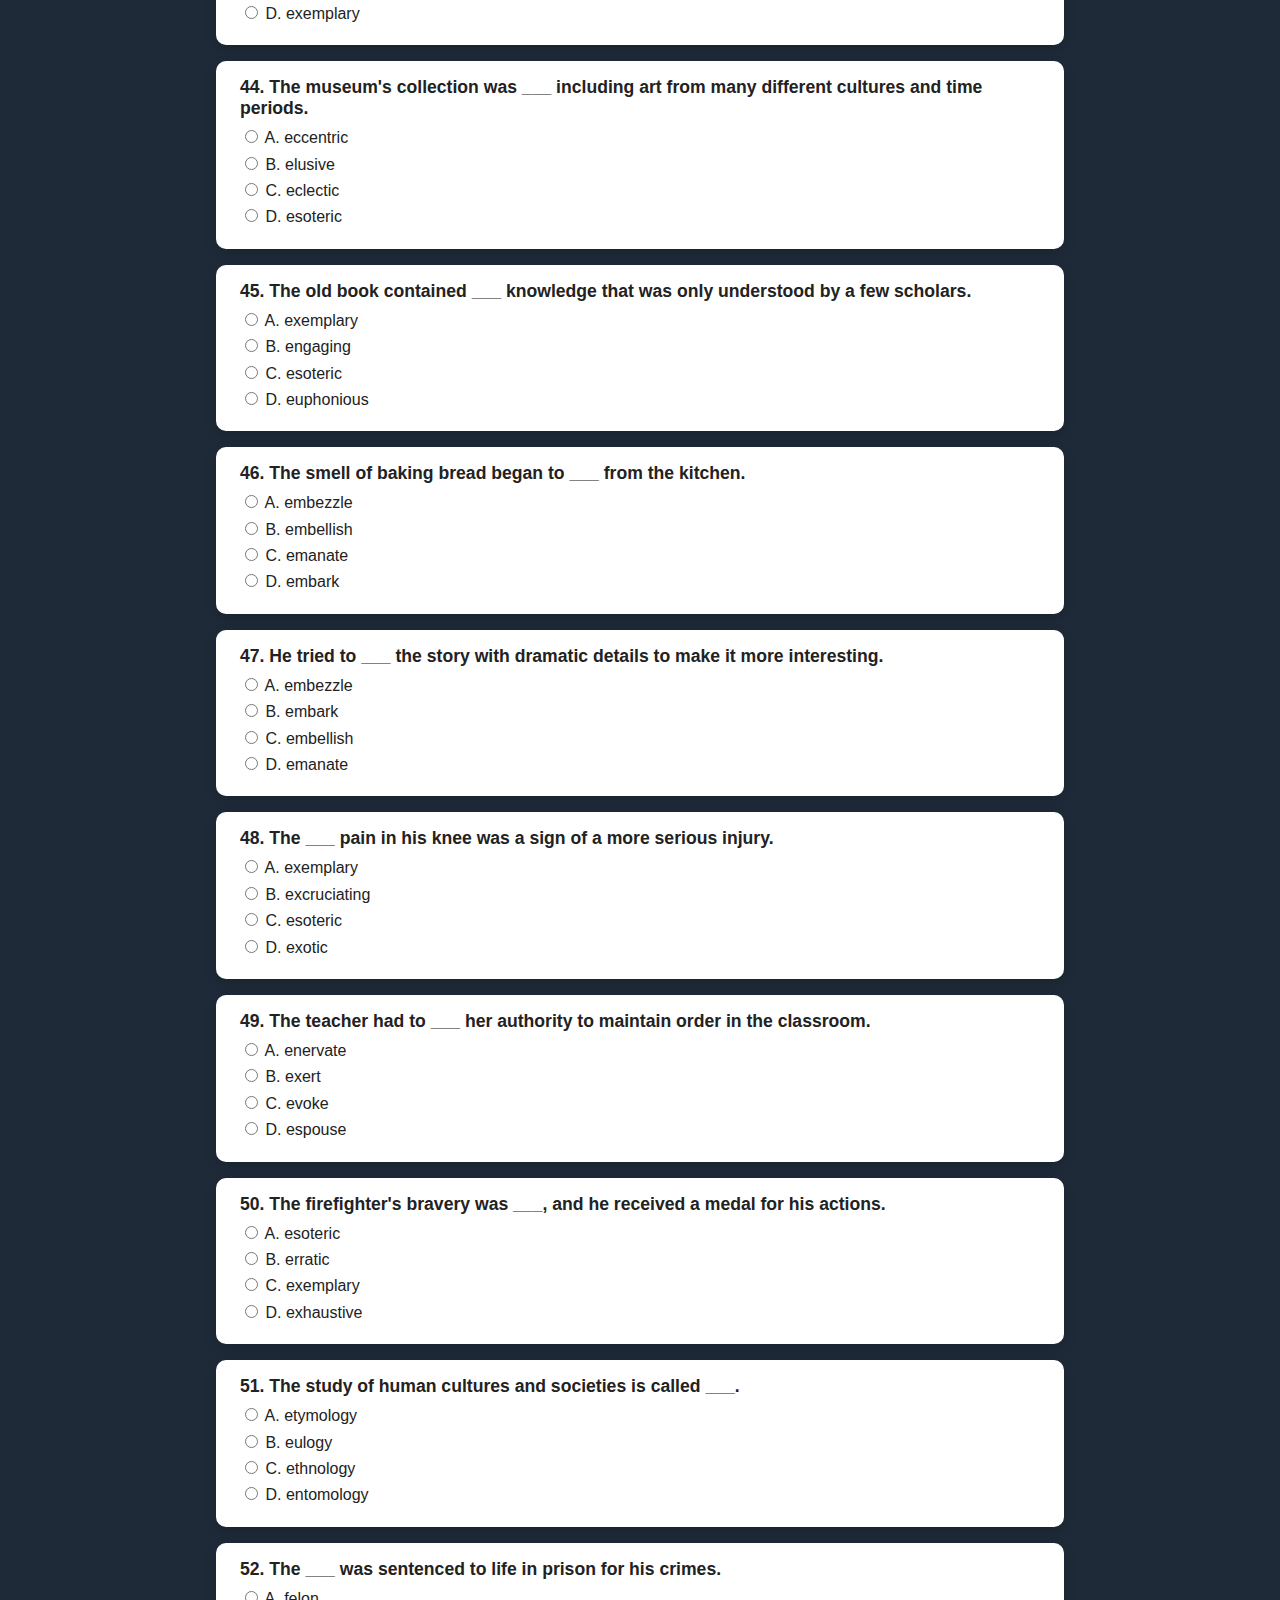
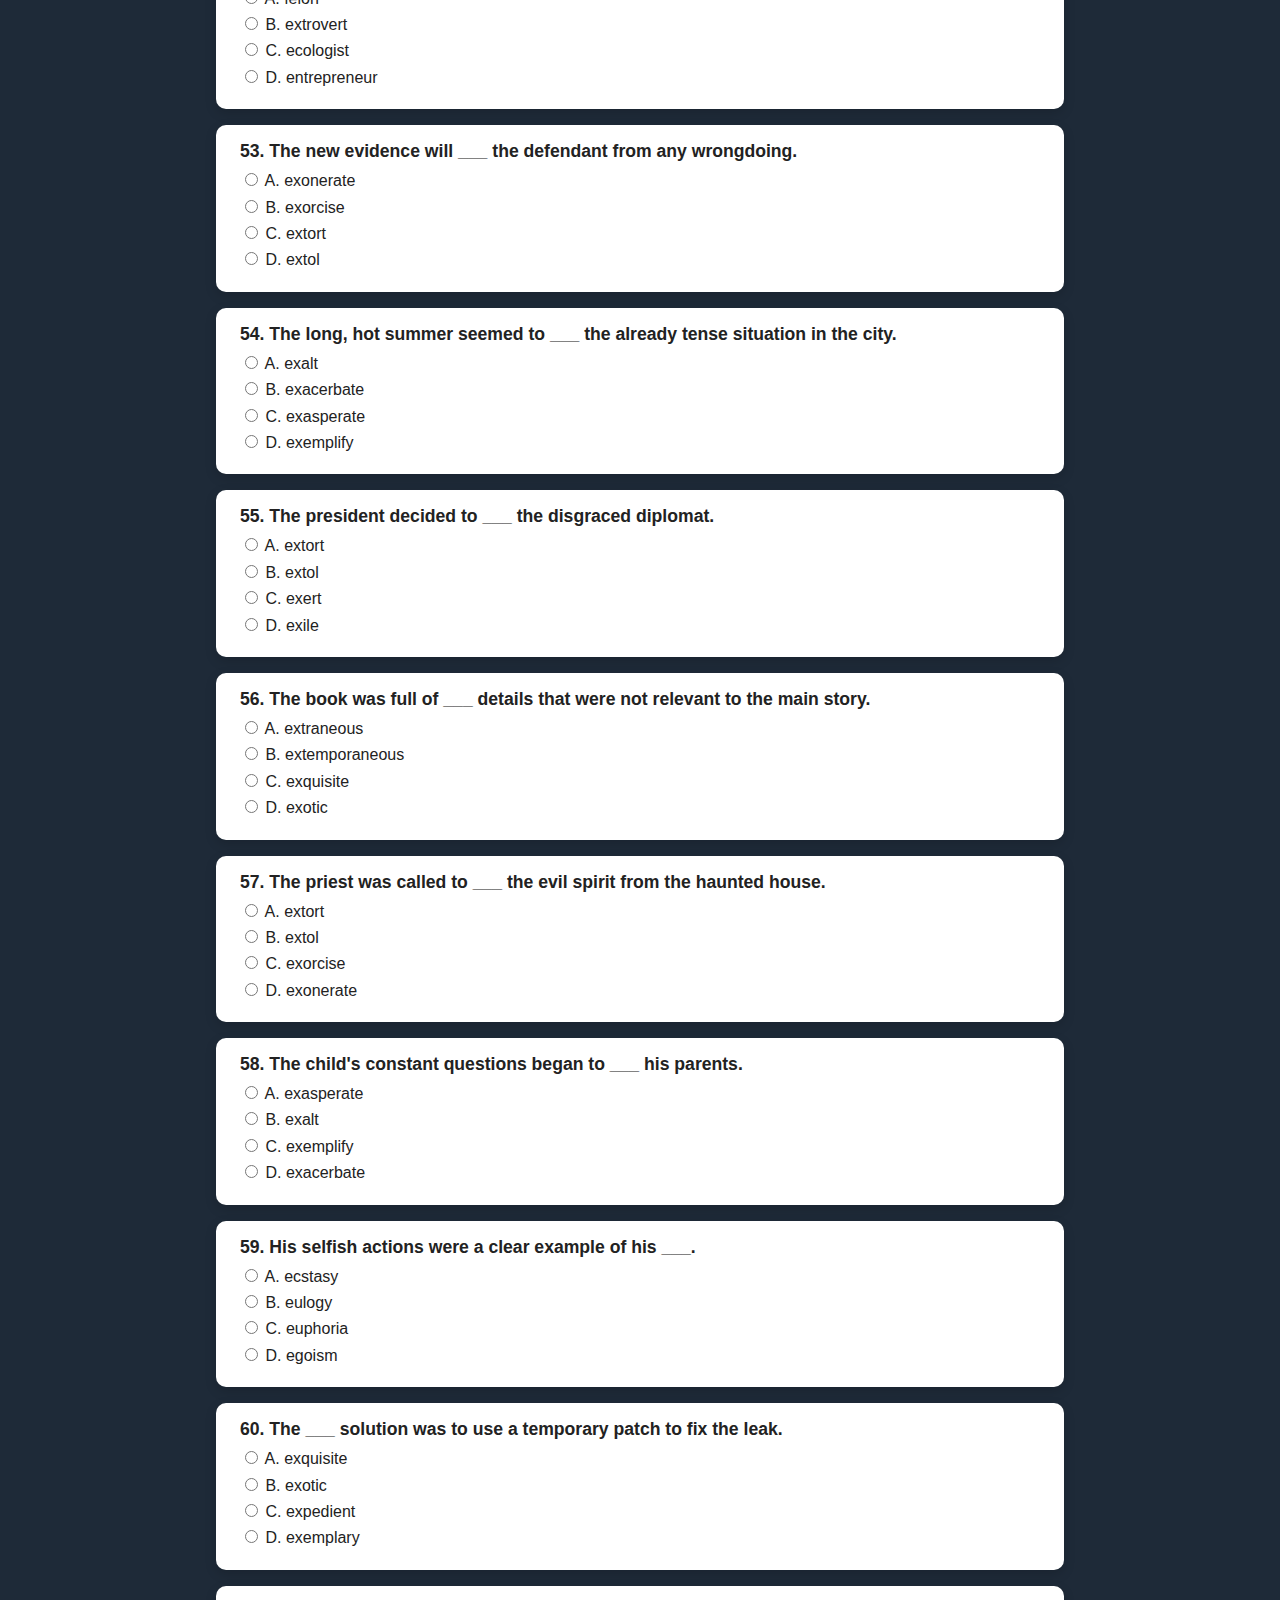
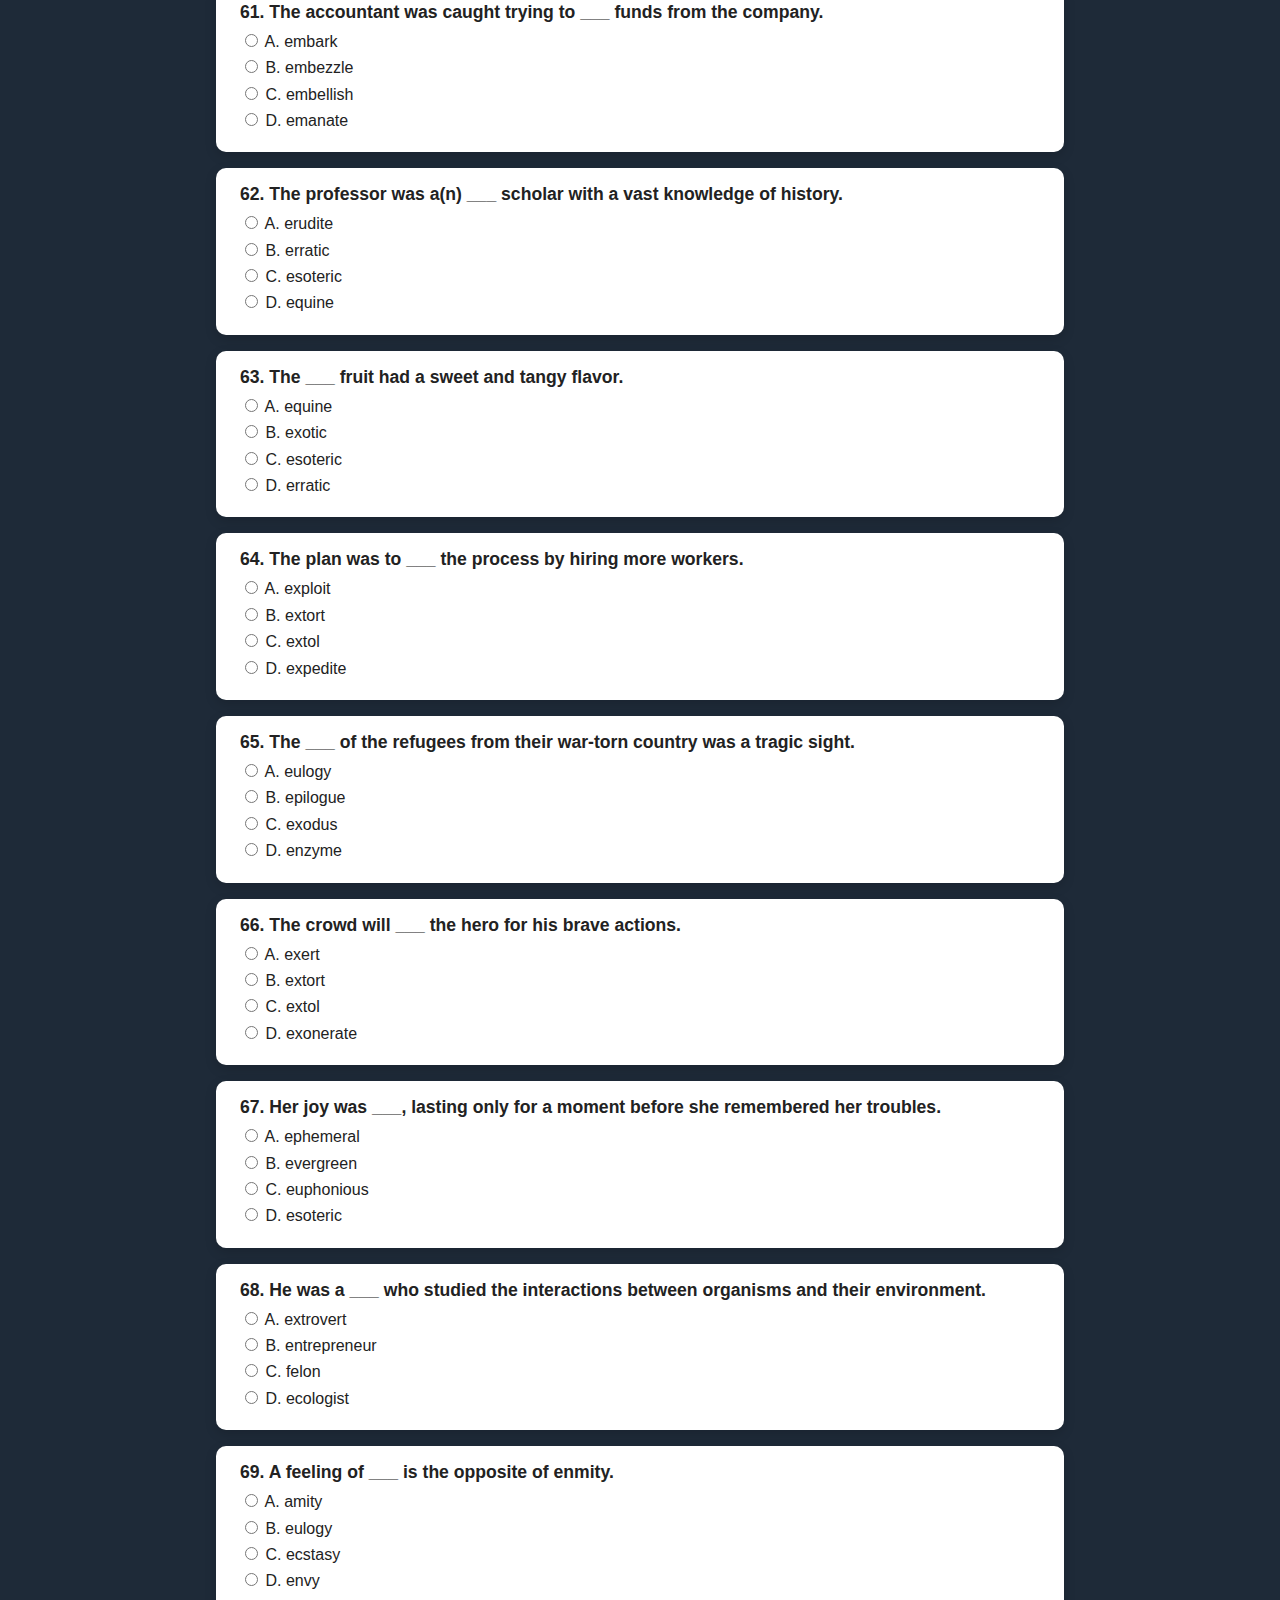
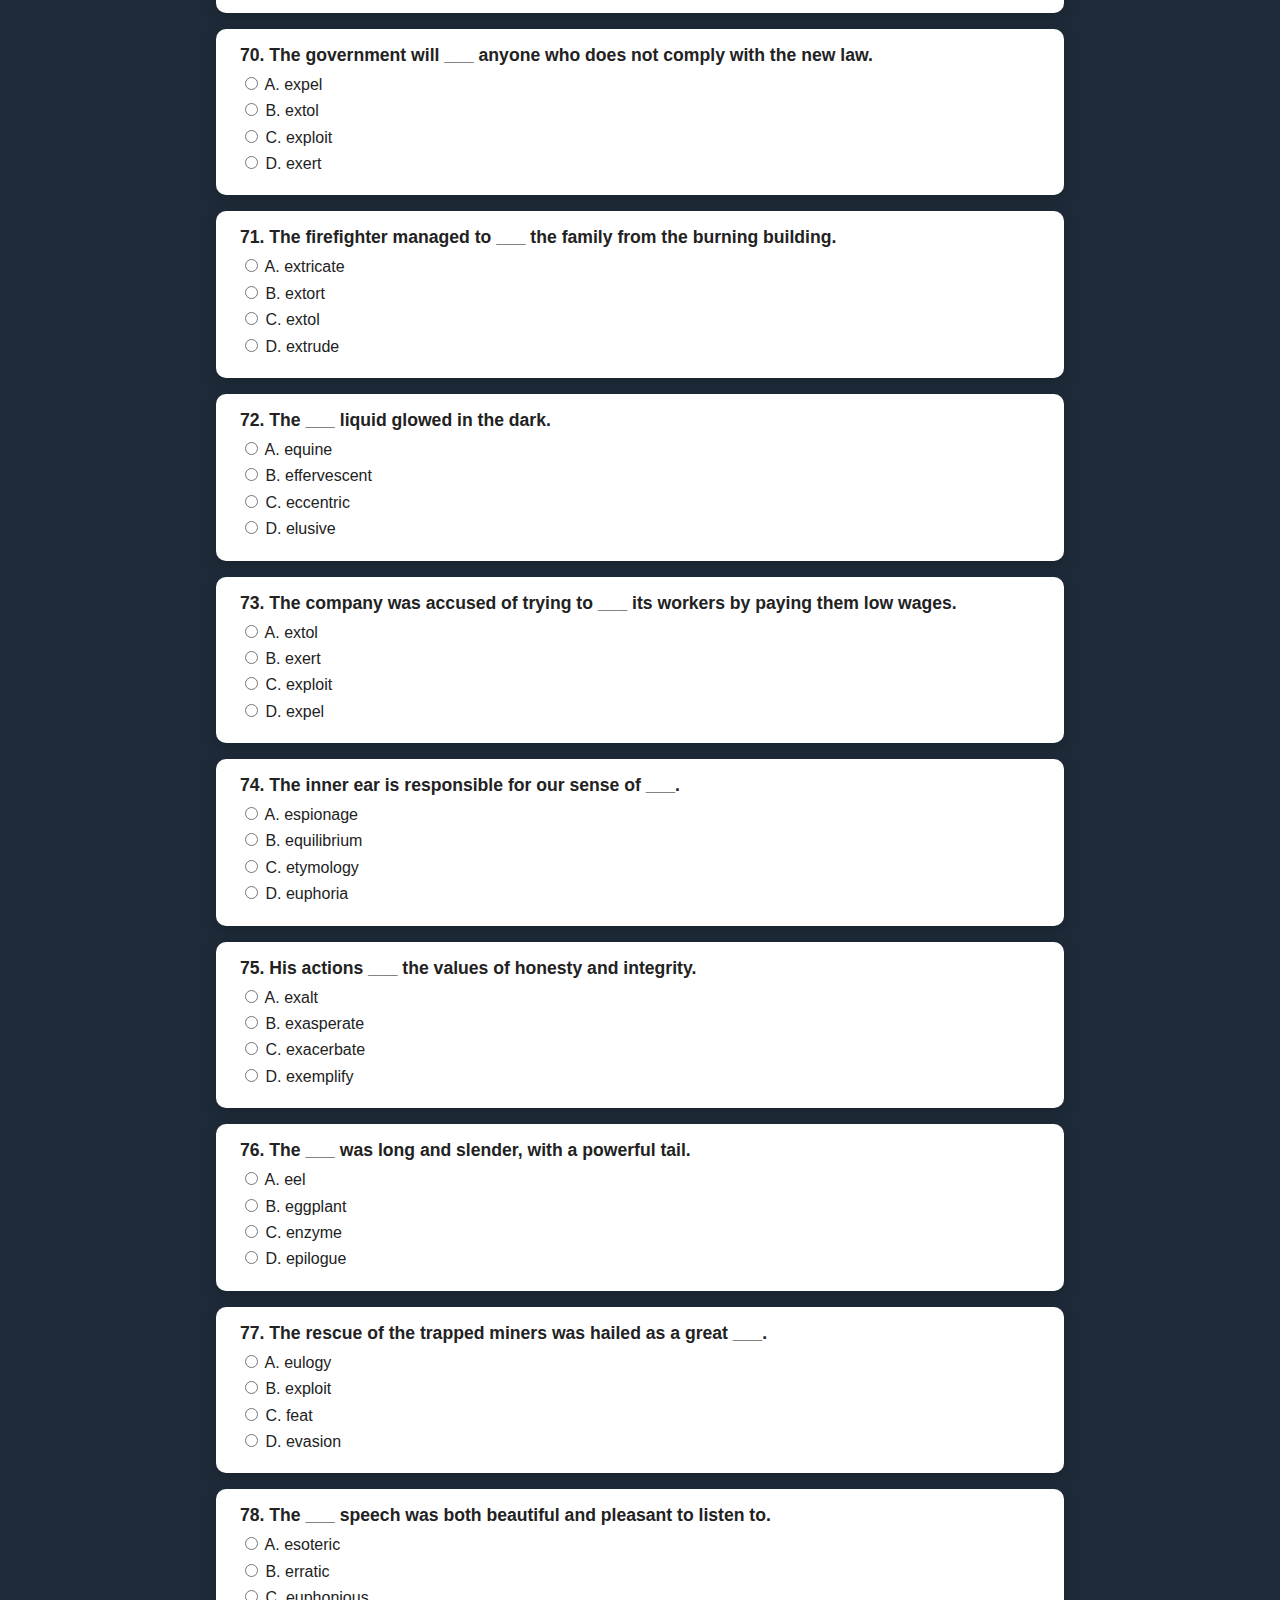
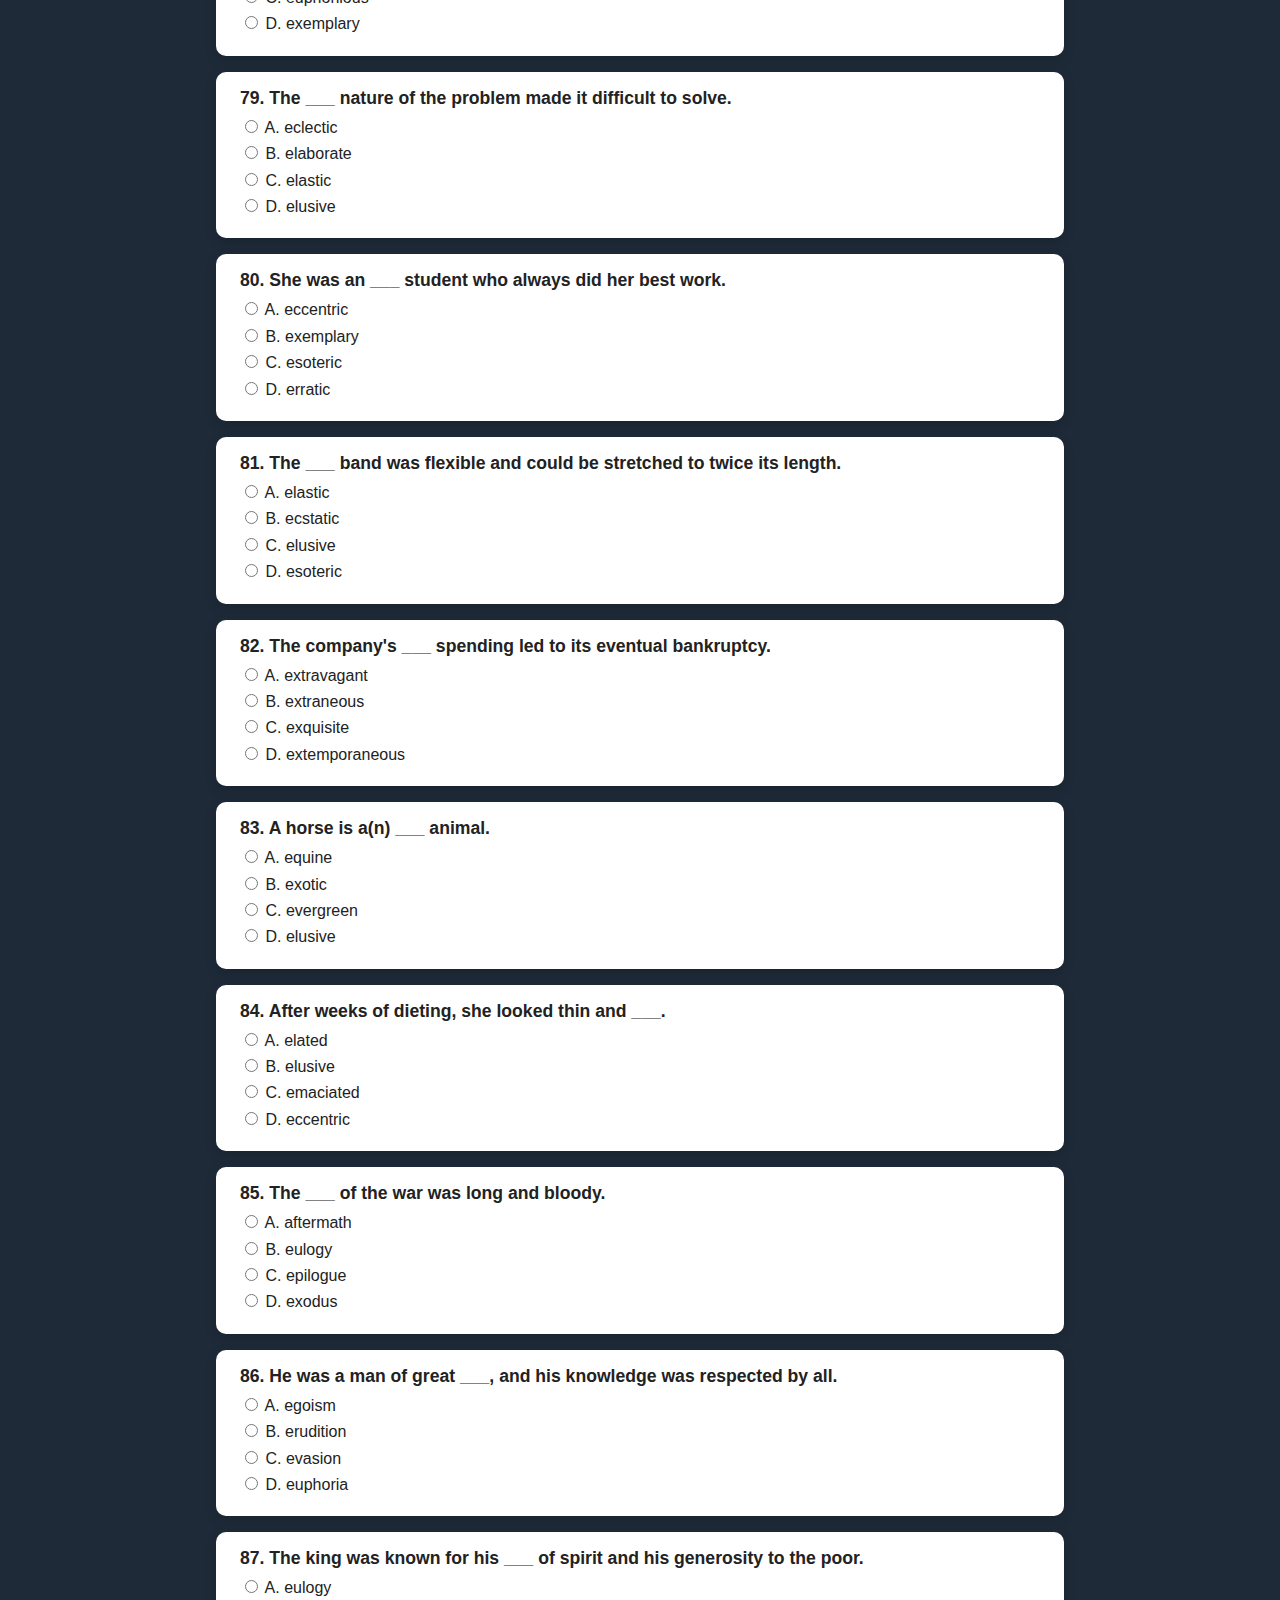
<file: E_exam.html>
<!DOCTYPE html>
<html lang="en">
<head>
  <meta charset="UTF-8">
  <meta name="viewport" content="width=device-width, initial-scale=1.0">
  <title>Vocabulary Cloze Quiz</title>
  <style>
    body {
      font-family: 'Segoe UI', sans-serif;
      margin: 2rem;
      background-color: #1e2a38;
      color: #f0f0f0;
      /* Add padding to the bottom to prevent the submit button from overlapping the last question */
      padding-bottom: 80px;
    }

    h1 {
      text-align: center;
      font-size: 2.5rem;
      color: #ffffff;
      margin-bottom: 0.5rem;
    }

    #highScoreDisplay {
      text-align: center;
      font-size: 1.2rem;
      margin-bottom: 2rem;
      color: #aad0ff;
    }

    .quiz-item {
      background: #ffffff;
      color: #222;
      padding: 1rem 1.5rem;
      margin: 1rem auto;
      border-radius: 10px;
      box-shadow: 0 4px 12px rgba(0, 0, 0, 0.15);
      max-width: 800px;
    }

    .question {
      font-weight: bold;
      margin-bottom: 0.5rem;
      font-size: 1.1rem;
    }

    .options label {
      display: block;
      margin-bottom: 0.4rem;
      cursor: pointer;
    }

    /* ## MODIFIED CSS RULE ## */
    .submit-btn {
      position: fixed; /* Set position to fixed */
      bottom: 20px;     /* Position 20px from the bottom */
      left: 20px;       /* Position 20px from the left */
      padding: 0.7rem 2.5rem;
      font-size: 1.1rem;
      background-color: #2196f3;
      color: white;
      border: none;
      border-radius: 6px;
      cursor: pointer;
      transition: background-color 0.3s ease;
      z-index: 1100; /* Ensure it stays on top of other content */
    }

    .submit-btn:hover {
      background-color: #1769aa;
    }

    .result {
      background-color: #ffffff;
      color: #222;
      max-width: 800px;
      margin: 2rem auto;
      padding: 1.5rem;
      border-radius: 10px;
      box-shadow: 0 3px 8px rgba(0, 0, 0, 0.15);
      font-size: 1.1rem;
    }

    ul {
      padding-left: 1.2rem;
    }

    li {
      margin-bottom: 0.8rem;
    }

    #sidebar {
      position: fixed;
      top: 80px;
      right: 10px;
      background-color: #263544;
      padding: 1rem;
      border-radius: 10px 0 0 10px;
      color: #fff;
      width: 140px;
      transform: translateX(100%);
      transition: transform 0.3s ease;
      z-index: 1000;
      box-shadow: -4px 0 10px rgba(0,0,0,0.2);
      max-height: 80vh; /* 限高 */
      overflow-y: auto; /* 捲動 */
    }

    #sidebar.show {
      transform: translateX(0);
    }

    #sidebar h3 {
      font-size: 1rem;
      margin-bottom: 0.5rem;
      text-align: center;
    }

    #sidebar ul {
      list-style: none;
      padding-left: 0;
      text-align: center;
    }

    #sidebar li {
      margin: 0.3rem 0;
    }

    #sidebar button {
      background-color: #2196f3;
      border: none;
      color: white;
      border-radius: 6px;
      padding: 5px 8px;
      font-size: 0.9rem;
      cursor: pointer;
      width: 100%;
      transition: background-color 0.3s ease;
    }

    #sidebar button:hover {
      background-color: #1565c0;
    }

    #toggleSidebar {
      position: fixed;
      top: 20px;
      right: 20px;
      background-color: #2196f3;
      color: white;
      border: none;
      border-radius: 50px;
      padding: 10px 15px;
      font-size: 1rem;
      cursor: pointer;
      z-index: 1100;
      box-shadow: 0 2px 6px rgba(0,0,0,0.3);
    }
    #homeBtn {
      position: fixed;
      top: 10px;
      left: 10px;
      padding: 8px 14px;
      background-color: #2196f3;
      color: white;
      border: none;
      border-radius: 6px;
      font-size: 0.9rem;
      cursor: pointer;
      z-index: 1100;
    }

    #homeBtn:hover {
      background-color: #1565c0;
    }
  </style>
</head>
<body>
  <button id="homeBtn" onclick="location.href='index.html'">返回主頁</button>
  <h1>Vocabulary Cloze Quiz</h1>
  <div id="highScoreDisplay" class="result"></div>
  <button id="toggleSidebar">☰ 題目</button>
  <div id="sidebar">
    <h3>Jump to</h3>
    <ul id="navList"></ul>
  </div>

  <form id="quizForm"></form>
  <div class="result" id="result"></div>

  <script>
  const questions = [
  { "q": "The celebrity was quick to ___ the new line of athletic wear.", "a": "A", "o": ["A. endorse", "B. evoke", "C. exact", "D. engender"] },
  { "q": "The patient was given morphine to induce ___ and relieve his pain.", "a": "C", "o": ["A. eulogy", "B. ecstasy", "C. euphoria", "D. empathy"] },
  { "q": "She gave a touching ___ at her grandmother's funeral.", "a": "B", "o": ["A. euphemism", "B. eulogy", "C. epilogue", "D. enzyme"] },
  { "q": "The ___ argument was based on faulty logic and incorrect data.", "a": "A", "o": ["A. erroneous", "B. erotic", "C. erudite", "D. equine"] },
  { "q": "The government passed new laws to prevent ___ on protected wilderness areas.", "a": "D", "o": ["A. equilibrium", "B. espionage", "C. ethnology", "D. encroachment"] },
  { "q": "The lawyer's argument was ___ and difficult for the jury to follow.", "a": "B", "o": ["A. exemplary", "B. equivocal", "C. euphonious", "D. ephemeral"] },
  { "q": "The artist tried to ___ a feeling of nostalgia through his paintings.", "a": "B", "o": ["A. embellish", "B. evoke", "C. enervate", "D. extort"] },
  { "q": "After the initial excitement, his enthusiasm for the project began to ___.", "a": "A", "o": ["A. ebb", "B. exert", "C. endorse", "D. evoke"] },
  { "q": "The dictator used ___ and propaganda to maintain control over the people.", "a": "D", "o": ["A. entomology", "B. etymology", "C. ecstasy", "D. espionage"] },
  { "q": "He was an ___ person who loved parties and socializing.", "a": "A", "o": ["A. extrovert", "B. entrepreneur", "C. ecologist", "D. exile"] },
  { "q": "He was a true ___ of the arts, with a deep knowledge of music and painting.", "a": "B", "o": ["A. entrepreneur", "B. connoisseur", "C. ecologist", "D. endorse"] },
  { "q": "The ___ task required a great deal of concentration and effort.", "a": "B", "o": ["A. exotic", "B. exacting", "C. evergreen", "D. elusive"] },
  { "q": "The ___ was responsible for the digestion of proteins in the stomach.", "a": "C", "o": ["A. epilogue", "B. epicenter", "C. enzyme", "D. entity"] },
  { "q": "The study of the origins and history of words is called ___.", "a": "A", "o": ["A. etymology", "B. eulogy", "C. ethnology", "D. entomology"] },
  { "q": "An ___ is a person who starts and runs their own business.", "a": "D", "o": ["A. extrovert", "B. exile", "C. ecologist", "D. entrepreneur"] },
  { "q": "The speaker used a ___ to soften the harsh reality of the news.", "a": "D", "o": ["A. eulogy", "B. epilogue", "C. euphoria", "D. euphemism"] },
  { "q": "She was so ___ after winning the race that she couldn't stop smiling.", "a": "A", "o": ["A. elated", "B. erratic", "C. elusive", "D. esoteric"] },
  { "q": "His ___ behavior made it difficult to predict what he would do next.", "a": "C", "o": ["A. equine", "B. euphonious", "C. erratic", "D. elaborate"] },
  { "q": "The old factory was a(n) ___ that the new owners had to deal with.", "a": "B", "o": ["A. exodus", "B. liability", "C. eulogy", "D. enzyme"] },
  { "q": "The company had to ___ its efforts to meet the deadline.", "a": "B", "o": ["A. enervate", "B. exert", "C. evoke", "D. espouse"] },
  { "q": "The long journey seemed to ___ the travelers, leaving them tired and weak.", "a": "C", "o": ["A. endorse", "B. engender", "C. enervate", "D. enthrall"] },
  { "q": "The hot, humid weather can ___ feelings of lethargy and fatigue.", "a": "D", "o": ["A. endorse", "B. evoke", "C. espouse", "D. engender"] },
  { "q": "The study of insects is a field known as ___.", "a": "B", "o": ["A. ethnology", "B. entomology", "C. etymology", "D. eulogy"] },
  { "q": "She tried to ___ him with promises of wealth and power.", "a": "B", "o": ["A. enervate", "B. entice", "C. engender", "D. endorse"] },
  { "q": "The prisoner made a desperate attempt to ___ his captors and escape.", "a": "C", "o": ["A. endorse", "B. enervate", "C. elude", "D. evoke"] },
  { "q": "The soup had a deep, ___ flavor from the root vegetables.", "a": "A", "o": ["A. earthy", "B. erratic", "C. elusive", "D. esoteric"] },
  { "q": "He was a very ___ person who was always willing to help others.", "a": "A", "o": ["A. engaging", "B. erotic", "C. erratic", "D. elusive"] },
  { "q": "The politician tried to ___ the support of the working class.", "a": "B", "o": ["A. exert", "B. espouse", "C. enervate", "D. engender"] },
  { "q": "The plastic was heated until it began to ___ from the machine.", "a": "A", "o": ["A. extrude", "B. extort", "C. extol", "D. evoke"] },
  { "q": "The ___ beauty of the sunset left them speechless.", "a": "C", "o": ["A. extemporaneous", "B. extraneous", "C. exquisite", "D. exorbitant"] },
  { "q": "The rescue team made an ___ effort to save the stranded hikers.", "a": "D", "o": ["A. erratic", "B. esoteric", "C. exemplary", "D. exhaustive"] },
  { "q": "The novel's ___ revealed the ultimate fate of the main characters.", "a": "A", "o": ["A. epilogue", "B. enzyme", "C. eulogy", "D. epicenter"] },
  { "q": "Her ___ speech was impressive, considering she had no time to prepare.", "a": "B", "o": ["A. exquisite", "B. extemporaneous", "C. extraneous", "D. exotic"] },
  { "q": "The criminal tried to ___ money from the wealthy business owner.", "a": "B", "o": ["A. extol", "B. extort", "C. extrude", "D. exert"] },
  { "q": "The comedian's ___ sense of humor was not appreciated by everyone.", "a": "A", "o": ["A. eccentric", "B. esoteric", "C. exemplary", "D. euphonious"] },
  { "q": "The ___ was located miles away from the earthquake's most destructive waves.", "a": "A", "o": ["A. epicenter", "B. epilogue", "C. eulogy", "D. enzyme"] },
  { "q": "The doctor recommended a gentle form of ___ for the terminally ill patient.", "a": "C", "o": ["A. euphoria", "B. eulogy", "C. euthanasia", "D. etymology"] },
  { "q": "The ___ child was full of energy and excitement.", "a": "C", "o": ["A. emaciated", "B. esoteric", "C. exuberant", "D. equine"] },
  { "q": "His arguments were based on ___ evidence rather than abstract theories.", "a": "D", "o": ["A. embryonic", "B. erratic", "C. ephemeral", "D. empirical"] },
  { "q": "The company was accused of trying to ___ its financial problems.", "a": "B", "o": ["A. enervate", "B. evade", "C. evoke", "D. endorse"] },
  { "q": "She decided to ___ on a new career as a freelance writer.", "a": "A", "o": ["A. embark", "B. embellish", "C. embezzle", "D. emanate"] },
  { "q": "The ___ tree remained green all year long.", "a": "D", "o": ["A. ephemeral", "B. equine", "C. erratic", "D. evergreen"] },
  { "q": "The project is still in its ___ stages and is not yet ready for public release.", "a": "A", "o": ["A. embryonic", "B. empirical", "C. esoteric", "D. exemplary"] },
  { "q": "The museum's collection was ___ including art from many different cultures and time periods.", "a": "C", "o": ["A. eccentric", "B. elusive", "C. eclectic", "D. esoteric"] },
  { "q": "The old book contained ___ knowledge that was only understood by a few scholars.", "a": "C", "o": ["A. exemplary", "B. engaging", "C. esoteric", "D. euphonious"] },
  { "q": "The smell of baking bread began to ___ from the kitchen.", "a": "C", "o": ["A. embezzle", "B. embellish", "C. emanate", "D. embark"] },
  { "q": "He tried to ___ the story with dramatic details to make it more interesting.", "a": "C", "o": ["A. embezzle", "B. embark", "C. embellish", "D. emanate"] },
  { "q": "The ___ pain in his knee was a sign of a more serious injury.", "a": "B", "o": ["A. exemplary", "B. excruciating", "C. esoteric", "D. exotic"] },
  { "q": "The teacher had to ___ her authority to maintain order in the classroom.", "a": "B", "o": ["A. enervate", "B. exert", "C. evoke", "D. espouse"] },
  { "q": "The firefighter's bravery was ___, and he received a medal for his actions.", "a": "C", "o": ["A. esoteric", "B. erratic", "C. exemplary", "D. exhaustive"] },
  { "q": "The study of human cultures and societies is called ___.", "a": "C", "o": ["A. etymology", "B. eulogy", "C. ethnology", "D. entomology"] },
  { "q": "The ___ was sentenced to life in prison for his crimes.", "a": "A", "o": ["A. felon", "B. extrovert", "C. ecologist", "D. entrepreneur"] },
  { "q": "The new evidence will ___ the defendant from any wrongdoing.", "a": "A", "o": ["A. exonerate", "B. exorcise", "C. extort", "D. extol"] },
  { "q": "The long, hot summer seemed to ___ the already tense situation in the city.", "a": "B", "o": ["A. exalt", "B. exacerbate", "C. exasperate", "D. exemplify"] },
  { "q": "The president decided to ___ the disgraced diplomat.", "a": "D", "o": ["A. extort", "B. extol", "C. exert", "D. exile"] },
  { "q": "The book was full of ___ details that were not relevant to the main story.", "a": "A", "o": ["A. extraneous", "B. extemporaneous", "C. exquisite", "D. exotic"] },
  { "q": "The priest was called to ___ the evil spirit from the haunted house.", "a": "C", "o": ["A. extort", "B. extol", "C. exorcise", "D. exonerate"] },
  { "q": "The child's constant questions began to ___ his parents.", "a": "A", "o": ["A. exasperate", "B. exalt", "C. exemplify", "D. exacerbate"] },
  { "q": "His selfish actions were a clear example of his ___.", "a": "D", "o": ["A. ecstasy", "B. eulogy", "C. euphoria", "D. egoism"] },
  { "q": "The ___ solution was to use a temporary patch to fix the leak.", "a": "C", "o": ["A. exquisite", "B. exotic", "C. expedient", "D. exemplary"] },
  { "q": "The accountant was caught trying to ___ funds from the company.", "a": "B", "o": ["A. embark", "B. embezzle", "C. embellish", "D. emanate"] },
  { "q": "The professor was a(n) ___ scholar with a vast knowledge of history.", "a": "A", "o": ["A. erudite", "B. erratic", "C. esoteric", "D. equine"] },
  { "q": "The ___ fruit had a sweet and tangy flavor.", "a": "B", "o": ["A. equine", "B. exotic", "C. esoteric", "D. erratic"] },
  { "q": "The plan was to ___ the process by hiring more workers.", "a": "D", "o": ["A. exploit", "B. extort", "C. extol", "D. expedite"] },
  { "q": "The ___ of the refugees from their war-torn country was a tragic sight.", "a": "C", "o": ["A. eulogy", "B. epilogue", "C. exodus", "D. enzyme"] },
  { "q": "The crowd will ___ the hero for his brave actions.", "a": "C", "o": ["A. exert", "B. extort", "C. extol", "D. exonerate"] },
  { "q": "Her joy was ___, lasting only for a moment before she remembered her troubles.", "a": "A", "o": ["A. ephemeral", "B. evergreen", "C. euphonious", "D. esoteric"] },
  { "q": "He was a ___ who studied the interactions between organisms and their environment.", "a": "D", "o": ["A. extrovert", "B. entrepreneur", "C. felon", "D. ecologist"] },
  { "q": "A feeling of ___ is the opposite of enmity.", "a": "A", "o": ["A. amity", "B. eulogy", "C. ecstasy", "D. envy"] },
  { "q": "The government will ___ anyone who does not comply with the new law.", "a": "A", "o": ["A. expel", "B. extol", "C. exploit", "D. exert"] },
  { "q": "The firefighter managed to ___ the family from the burning building.", "a": "A", "o": ["A. extricate", "B. extort", "C. extol", "D. extrude"] },
  { "q": "The ___ liquid glowed in the dark.", "a": "B", "o": ["A. equine", "B. effervescent", "C. eccentric", "D. elusive"] },
  { "q": "The company was accused of trying to ___ its workers by paying them low wages.", "a": "C", "o": ["A. extol", "B. exert", "C. exploit", "D. expel"] },
  { "q": "The inner ear is responsible for our sense of ___.", "a": "B", "o": ["A. espionage", "B. equilibrium", "C. etymology", "D. euphoria"] },
  { "q": "His actions ___ the values of honesty and integrity.", "a": "D", "o": ["A. exalt", "B. exasperate", "C. exacerbate", "D. exemplify"] },
  { "q": "The ___ was long and slender, with a powerful tail.", "a": "A", "o": ["A. eel", "B. eggplant", "C. enzyme", "D. epilogue"] },
  { "q": "The rescue of the trapped miners was hailed as a great ___.", "a": "C", "o": ["A. eulogy", "B. exploit", "C. feat", "D. evasion"] },
  { "q": "The ___ speech was both beautiful and pleasant to listen to.", "a": "C", "o": ["A. esoteric", "B. erratic", "C. euphonious", "D. exemplary"] },
  { "q": "The ___ nature of the problem made it difficult to solve.", "a": "D", "o": ["A. eclectic", "B. elaborate", "C. elastic", "D. elusive"] },
  { "q": "She was an ___ student who always did her best work.", "a": "B", "o": ["A. eccentric", "B. exemplary", "C. esoteric", "D. erratic"] },
  { "q": "The ___ band was flexible and could be stretched to twice its length.", "a": "A", "o": ["A. elastic", "B. ecstatic", "C. elusive", "D. esoteric"] },
  { "q": "The company's ___ spending led to its eventual bankruptcy.", "a": "A", "o": ["A. extravagant", "B. extraneous", "C. exquisite", "D. extemporaneous"] },
  { "q": "A horse is a(n) ___ animal.", "a": "A", "o": ["A. equine", "B. exotic", "C. evergreen", "D. elusive"] },
  { "q": "After weeks of dieting, she looked thin and ___.", "a": "C", "o": ["A. elated", "B. elusive", "C. emaciated", "D. eccentric"] },
  { "q": "The ___ of the war was long and bloody.", "a": "A", "o": ["A. aftermath", "B. eulogy", "C. epilogue", "D. exodus"] },
  { "q": "He was a man of great ___, and his knowledge was respected by all.", "a": "B", "o": ["A. egoism", "B. erudition", "C. evasion", "D. euphoria"] },
  { "q": "The king was known for his ___ of spirit and his generosity to the poor.", "a": "B", "o": ["A. eulogy", "B. nobility", "C. egoism", "D. enmity"] },
  { "q": "She felt a moment of pure ___ as she watched the beautiful sunset.", "a": "C", "o": ["A. egoism", "B. enmity", "C. ecstasy", "D. eulogy"] },
  { "q": "The citizens sought to ___ themselves from the rule of the cruel dictator.", "a": "D", "o": ["A. embellish", "B. embezzle", "C. embark", "D. emancipate"] },
  { "q": "The ___ of the ancient king was decorated with gold and jewels.", "a": "D", "o": ["A. enzyme", "B. epilogue", "C. eulogy", "D. tomb"] },
  { "q": "The city was a center of ___, with people from all over the world.", "a": "B", "o": ["A. eulogy", "B. commerce", "C. enmity", "D. evasion"] },
  { "q": "The ___ plan involved several complex steps and required careful coordination.", "a": "A", "o": ["A. elaborate", "B. elastic", "C. elusive", "D. ecstatic"] },
  { "q": "The long-standing ___ between the two families resulted in years of conflict.", "a": "A", "o": ["A. enmity", "B. entity", "C. eulogy", "D. ecstasy"] }
];

    const form = document.getElementById("quizForm");
    const resultDiv = document.getElementById("result");
    const highScoreDiv = document.getElementById("highScoreDisplay");
    const navList = document.getElementById("navList");

    const storedHighScore = parseInt(localStorage.getItem("highScore")) || 0;
    highScoreDiv.textContent = `Highest Score: ${storedHighScore} / ${questions.length}`;

    questions.forEach((item, index) => {
      const container = document.createElement("div");
      container.className = "quiz-item";
      container.id = `q${index}`;
      container.innerHTML = `
        <div class="question">${index + 1}. ${item.q}</div>
        <div class="options">
          ${item.o.map((opt, i) => `<label><input type="radio" name="q${index}" value="${String.fromCharCode(65 + i)}"> ${opt}</label>`).join('')}
        </div>
      `;
      form.appendChild(container);

      const navItem = document.createElement("li");
      const jumpBtn = document.createElement("button");
      jumpBtn.textContent = index + 1;
      jumpBtn.onclick = (e) => {
        e.preventDefault();
        document.getElementById(`q${index}`).scrollIntoView({ behavior: 'smooth' });
      };
      navItem.appendChild(jumpBtn);
      navList.appendChild(navItem);
    });

    const button = document.createElement("button");
    button.type = "submit";
    button.className = "submit-btn";
    button.textContent = "Submit";
    form.appendChild(button);

    form.addEventListener("submit", function(e) {
      e.preventDefault();

      let score = 0;
      const wrongAnswers = [];

      questions.forEach((item, i) => {
        const selected = form[`q${i}`].value;
        if (selected === item.a) {
          score++;
        } else {
          const correctIndex = item.a.charCodeAt(0) - 65;
          wrongAnswers.push({
            questionNumber: i + 1,
            questionText: item.q,
            correctAnswer: item.o[correctIndex]
          });
        }
      });

      const previousHigh = parseInt(localStorage.getItem("highScore")) || 0;
      if (score > previousHigh) {
        localStorage.setItem("highScore", score);
        highScoreDiv.textContent = `Highest Score: ${score} / ${questions.length}`;
      }

      resultDiv.innerHTML = `<h3>You scored ${score} out of ${questions.length}</h3>`;

      if (wrongAnswers.length > 0) {
        let wrongHTML = "<h4>Review your mistakes:</h4><ul>";
        wrongAnswers.forEach(item => {
          wrongHTML += `
            <li>
              <strong>Q${item.questionNumber}:</strong> ${item.questionText}<br>
              <strong>Correct Answer:</strong> ${item.correctAnswer}
            </li>`;
        });
        wrongHTML += "</ul>";
        resultDiv.innerHTML += wrongHTML;
      }
    });

    document.getElementById("toggleSidebar").addEventListener("click", () => {
      document.getElementById("sidebar").classList.toggle("show");
    });
  </script>
</body>
</html>
</file>
